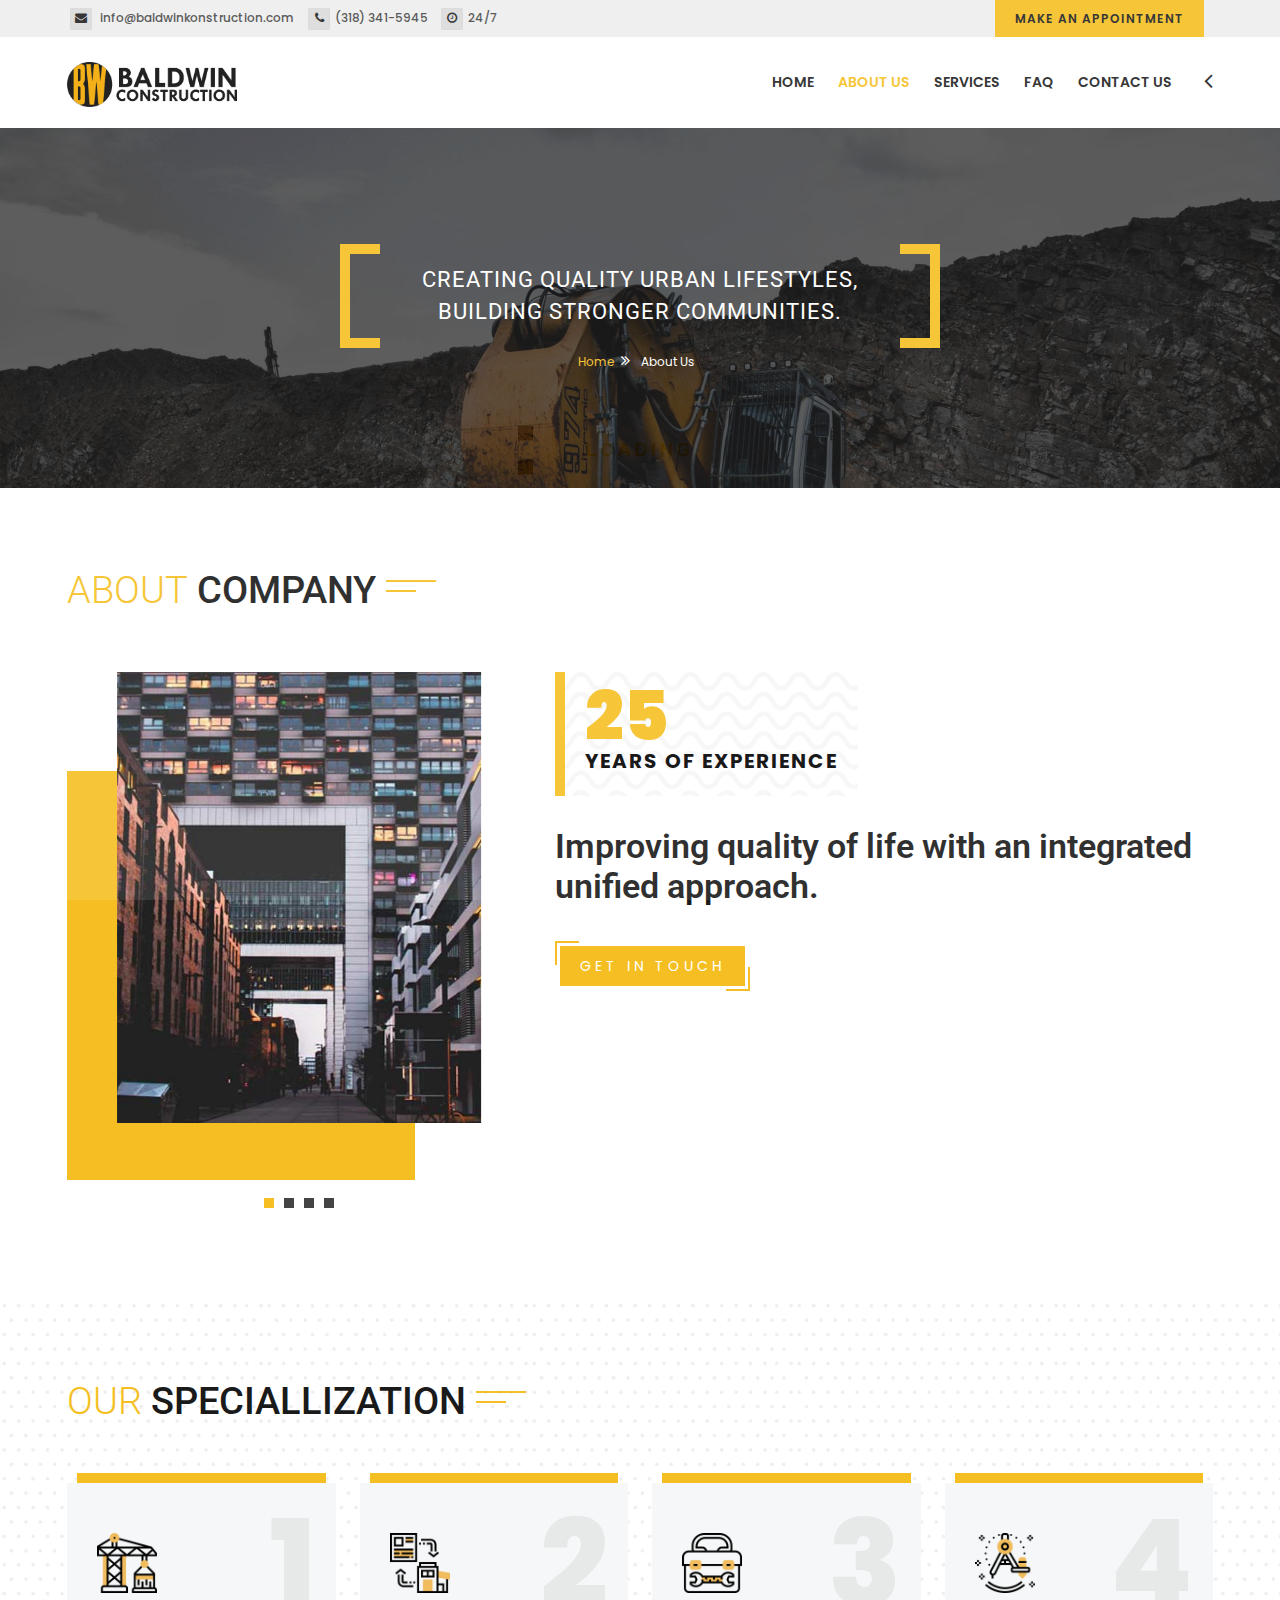
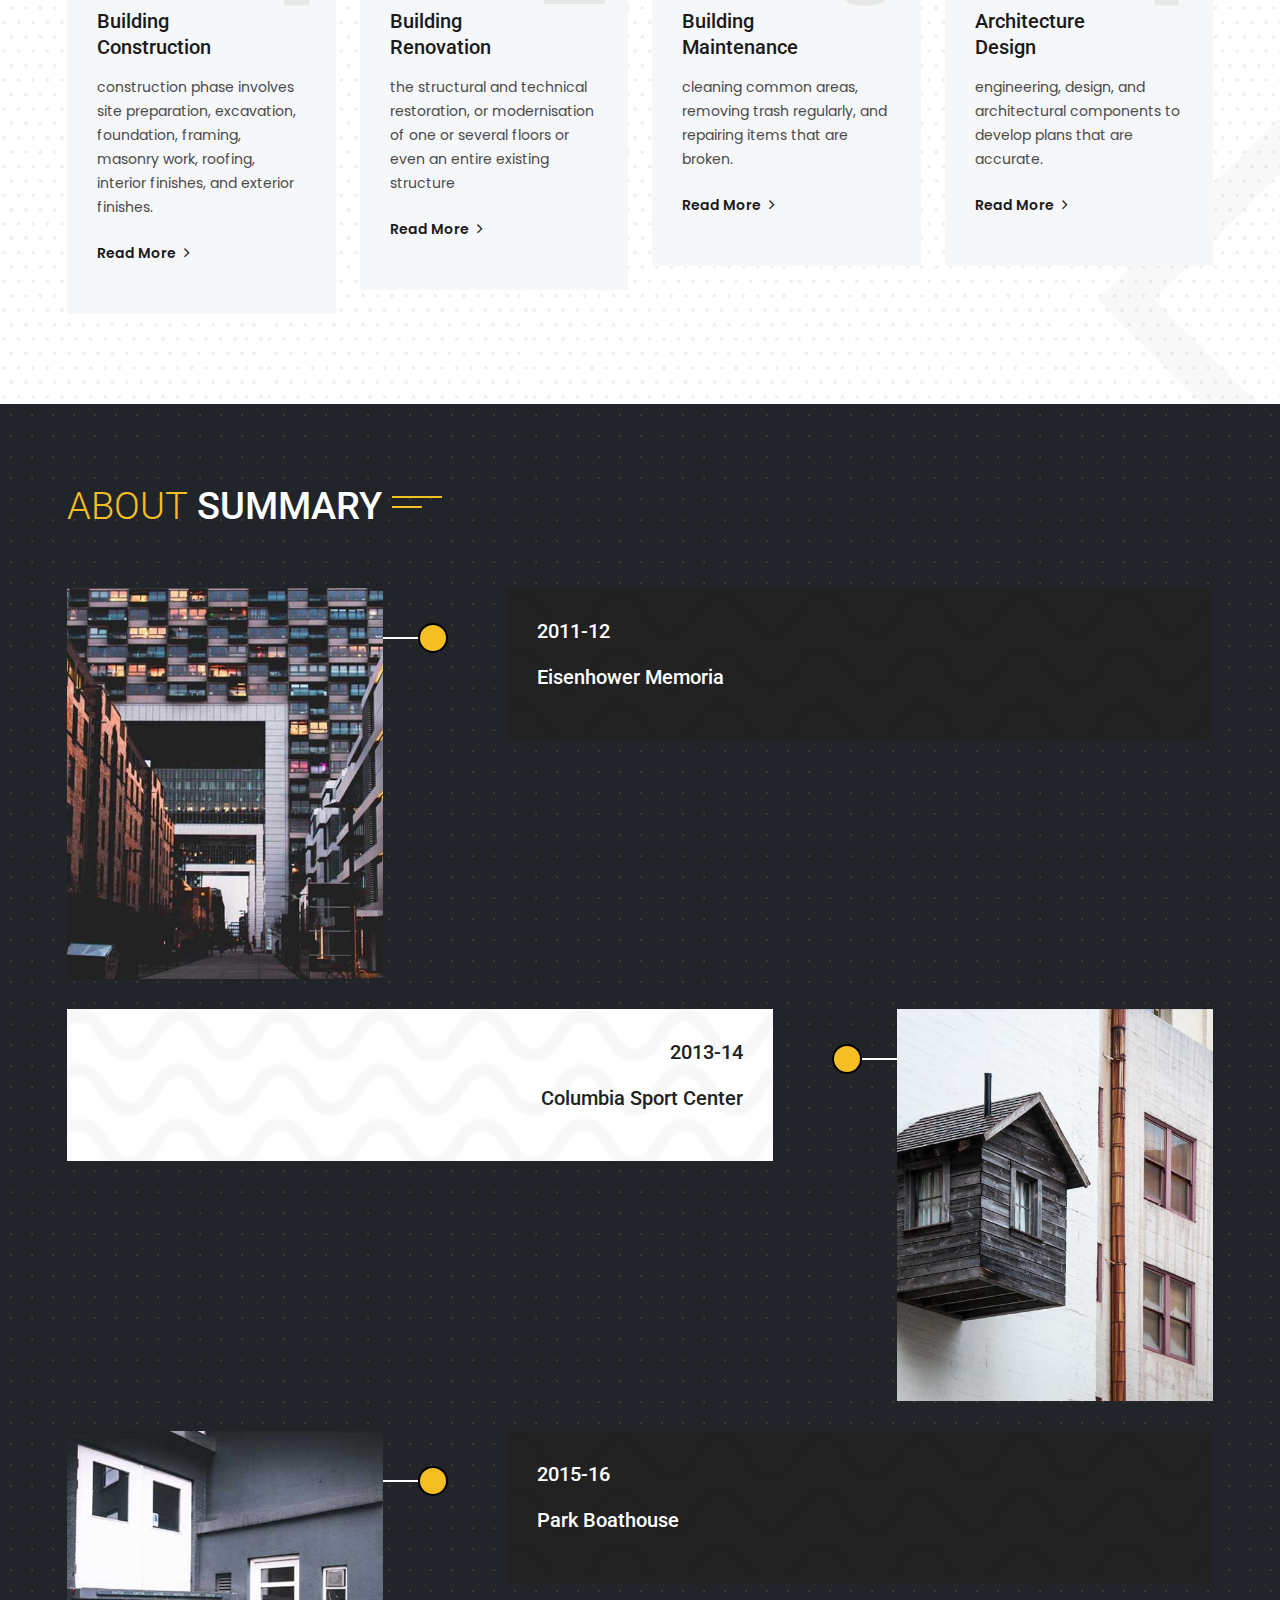
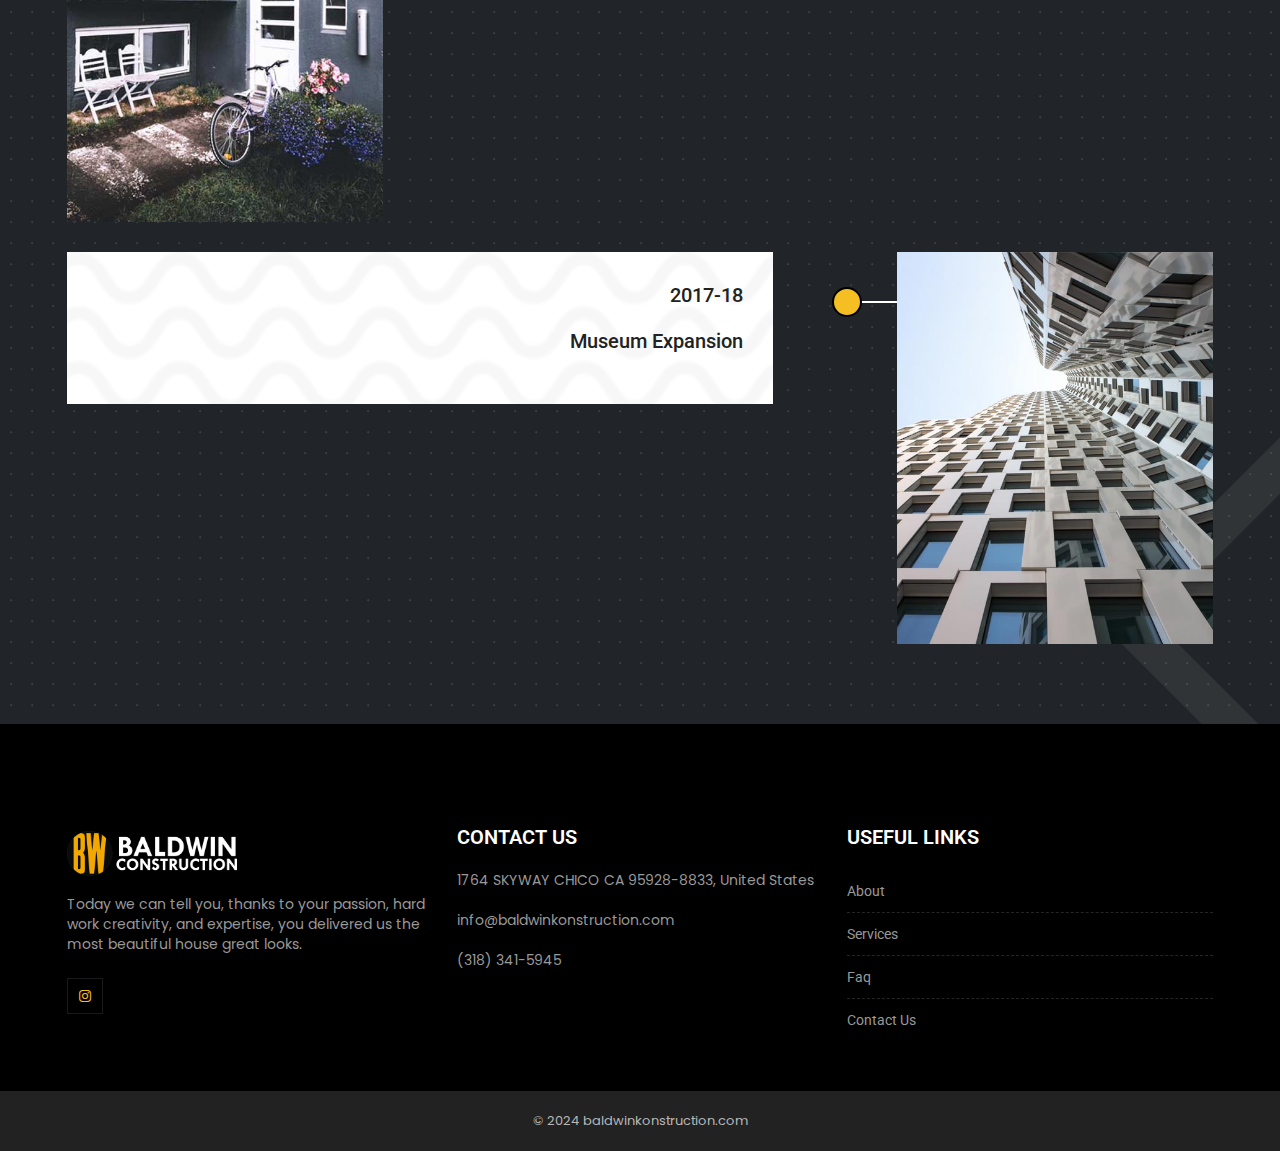
<file: about.html>
<!DOCTYPE html>

<html lang="en">

<head>

    <!-- META -->
    <meta charset="utf-8">
    <meta http-equiv="X-UA-Compatible" content="IE=edge">
    <meta name="keywords" content="" />
    <meta name="author" content="" />
    <meta name="robots" content="" />    
    <meta name="description" content="" />
    
    <!-- FAVICONS ICON -->
    <link rel="icon" href="images/favicon.ico" type="image/x-icon" />
    <link rel="shortcut icon" type="image/x-icon" href="images/favicon.png" />
    
    <!-- PAGE TITLE HERE -->
    <title>Baldwin Construction</title>
    
    <!-- MOBILE SPECIFIC -->
    <meta name="viewport" content="width=device-width, initial-scale=1">
    
    <!-- [if lt IE 9]>
        <script src="js/html5shiv.min.js"></script>
        <script src="js/respond.min.js"></script>
    <![endif] -->
    
    <!-- BOOTSTRAP STYLE SHEET -->
    <link rel="stylesheet" type="text/css" href="css/bootstrap.min.css">
    <!-- FONTAWESOME STYLE SHEET -->
    <link rel="stylesheet" type="text/css" href="css/fontawesome/css/font-awesome.min.css" />
    <!-- OWL CAROUSEL STYLE SHEET -->
    <link rel="stylesheet" type="text/css" href="css/owl.carousel.min.css">
    <!-- MAGNIFIC POPUP STYLE SHEET -->
    <link rel="stylesheet" type="text/css" href="css/magnific-popup.min.css">
    <!-- LOADER STYLE SHEET -->
    <link rel="stylesheet" type="text/css" href="css/loader.min.css"> 
    <!-- FLATICON STYLE SHEET -->
    <link rel="stylesheet" type="text/css" href="css/flaticon.min.css">	
    <!-- MAIN STYLE SHEET -->
    <link rel="stylesheet" type="text/css" href="css/style.css">
    <!-- Color Theme Change Css -->
    <link rel="stylesheet" class="skin" type="text/css" href="css/skin/skin-1.css">  
    <!-- Side Switcher Css-->
    <link rel="stylesheet" type="text/css" href="css/switcher.css"> 
    
    <!-- Google Fonts -->
    <link href="https://fonts.googleapis.com/css?family=Roboto:100,100i,300,300i,400,400i,500,500i,700,700i,900,900i" rel="stylesheet">  
	<link href="https://fonts.googleapis.com/css?family=Poppins:200,200i,300,300i,400,400i,500,500i,600,600i,700,700i,800,800i,900,900i" rel="stylesheet">
 
</head>

<body>

	<div class="page-wraper"> 
       	
        <!-- HEADER START -->
        <header class="site-header header-style-1 mobile-sider-drawer-menu">
            <div class="top-bar bg-gray">
                <div class="container">
                    <div class="row">
                        <div class="mt-topbar-left">
                            <ul class="list-unstyled e-p-bx pull-right">
                                <li><i class="fa fa-envelope"></i> info@baldwinkonstruction.com</li>
                                <li><i class="fa fa-phone"></i>(318) 341-5945 </li>
                                <li><i class="fa fa-clock-o"></i>24/7</li>
                            </ul>
                        </div>
                        <div class="mt-topbar-right">
                            <div class="appint-btn"><a href="https://wa.me/+13183415945" class="site-button">Make an Appointment</a></div>                            
                        </div>
                    </div>
                </div>
            </div>          
            <div class="sticky-header main-bar-wraper">
                <div class="main-bar bg-white">
                    <div class="container">
                        <div class="logo-header">
                            <div class="logo-header-inner logo-header-one">
                                <a href="index.html">
                                    <img src="images/BALDWIN.png" alt="" />
                                </a>
                            </div>
                        </div>
                        <!-- NAV Toggle Button -->
                        <button id="mobile-side-drawer" data-target=".header-nav" data-toggle="collapse" type="button" class="navbar-toggler collapsed">
                            <span class="sr-only">Toggle navigation</span>
                            <span class="icon-bar icon-bar-first"></span>
                            <span class="icon-bar icon-bar-two"></span>
                            <span class="icon-bar icon-bar-three"></span>
                        </button>
                            <!-- ETRA Nav -->
                            <div class="extra-nav">
                               
                                <div class="extra-cell">
                                    <a href="about.html#" class="contact-slide-show"><i class="fa fa-angle-left arrow-animation"></i></a>
                                </div>                                
                            </div>
                            <!-- ETRA Nav -->

                            <!-- Contact Nav -->                            
                         	<div class="contact-slide-hide " style="background-image:url(images/background/bg-5.png)"> 
                                <div class="contact-nav">
                                     <a href="javascript:void(0)" class="contact_close">&times;</a>
                                     <div class="contact-nav-form p-a30">
                            			<div class="contact-info   m-b30">
                             
                                            <div class="mt-icon-box-wraper center p-b30">
                                                <div class="icon-xs m-b20 scale-in-center"><i class="fa fa-phone"></i></div>
                                                <div class="icon-content">
                                                    <h5 class="m-t0 font-weight-500">Phone number</h5>
                                                    <p>(318) 341-5945</p>
                                                </div>
                                            </div>
                                            
                                            <div class="mt-icon-box-wraper center p-b30">
                                                <div class="icon-xs m-b20 scale-in-center"><i class="fa fa-envelope"></i></div>
                                                <div class="icon-content">
                                                    <h5 class="m-t0 font-weight-500">Email address</h5>
                                                    <p>info@baldwinkonstruction.com</p>
                                                </div>
                                            </div>
                                            
                                            <div class="mt-icon-box-wraper center p-b30">
                                                <div class="icon-xs m-b20 scale-in-center"><i class="fa fa-map-marker"></i></div>
                                                <div class="icon-content">
                                                    <h5 class="m-t0 font-weight-500">Address info</h5>
                                                    <p>1764 SKYWAY CHICO CA 95928-8833, United States</p>
                                                </div>
                                            </div>
                                        </div>                                          
                                        <div class="full-social-bg">
                                              <ul>
                                                    <li><a href="https://www.instagram.com/baldwinconstructionca/" class="instagram"><i class="fa fa-instagram"></i></a></li>
                                              </ul>
                                        </div>
                                        <div class="text-center mt-3">
                                            <h4 class="font-weight-600">&copy;  2024 baldwinkonstruction.com</h4> 
                                        </div>                                                                    			
                                     </div>
                                </div> 
                            </div>                               
                            <!-- SITE Search -->
                            <div id="search"> 
                                <span class="close"></span>
                                <form role="search" id="searchform" action="https://theme7x.com/search" method="get" class="radius-xl">
                                    <div class="input-group">
                                        <input value="" name="q" type="search" placeholder="Type to search"/>
                                        <span class="input-group-btn"><button type="button" class="search-btn"><i class="fa fa-search arrow-animation"></i></button></span>
                                    </div>   
                                </form>
                            </div>                                                                                                          
                            <!-- MAIN Vav -->
                            <div class="header-nav navbar-collapse collapse">
                                <ul class=" nav navbar-nav">
                                    <li>
                                        <a href="index.html">Home</a>                                                
                                    </li>

                                    <li class="active">
                                        <a href="about.html">About us</a>
                                    </li> 
                                    <li>
                                        <a href="services.html">Services</a>
                                    </li> 
                                    <li>
                                        <a href="faq.html">FAQ</a>
                                    </li>
                                    <li>
                                        <a href="contact.html">Contact us</a>
                                    </li>
                                                                                                                                                                                                 
                                </ul>
                            </div>
                            
                    </div>
                </div>
            </div>
        </header>
        <!-- HEADER END -->
        
        <!-- CONTENT START -->
        <div class="page-content">
        
            <!-- INNER PAGE BANNER -->
            <div class="mt-bnr-inr overlay-wraper bg-parallax bg-top-center"  data-stellar-background-ratio="0.5"  style="background-image:url(images/banner/1.jpg);">
            	<div class="overlay-main bg-black opacity-07"></div>
                <div class="container">
                    <div class="mt-bnr-inr-entry">
                    	<div class="banner-title-outer">
                        	<div class="banner-title-name">
                        		<h2 class="m-b0">Creating quality urban lifestyles, building stronger communities.</h2>
                            </div>
                        </div>
                        <!-- BREADCRUMB ROW -->                            
                        
                            <div>
                                <ul class="mt-breadcrumb breadcrumb-style-2">
                                    <li><a href="index.html">Home</a></li>
                                    <li>About Us</li>
                                </ul>
                            </div>
                        
                        <!-- BREADCRUMB ROW END -->                        
                    </div>
                </div>
            </div>
            <!-- INNER PAGE BANNER END -->
             

            <!-- ABOUT COMPANY SECTION START -->
            <div class="section-full p-t80 p-b80 bg-white inner-page-padding">
                <div class="container">
                    <!-- TITLE START -->
					<div class="section-head">
						<div class="mt-separator-outer separator-left">
							<div class="mt-separator">
								<h2 class="text-uppercase sep-line-one "><span class="font-weight-300 site-text-primary">About</span> Company</h2>
							</div>
						</div>
					</div>                   
                    <!-- TITLE END --> 
                    <div class="section-content ">
                    	<div class="row">
                        	<div class="col-lg-5 col-md-12">
                            	<div class="m-about ">
                            		<div class="owl-carousel about-us-carousel">
                                        <!-- COLUMNS 1 -->
                                        <div class="item">
                                            <div class="ow-img">
                                                <a href="about.html"><img src="images/gallery/portrait/pic4.jpg" alt=""></a>
                                            </div>
                                        </div>
                                        <!-- COLUMNS 2 -->
                                        <div class="item">
                                            <div class="ow-img">
                                                <a href="about.html"><img src="images/gallery/portrait/pic5.jpg" alt=""></a>
                                            </div>
                                        </div>
                                        <!-- COLUMNS 3 -->
                                        <div class="item">
                                            <div class="owl-img">
                                                <a href="about.html"><img src="images/gallery/portrait/pic6.jpg" alt=""></a>
                                            </div>
                                        </div>
                                        <!-- COLUMNS 4 -->
                                        <div class="item">
                                            <div class="ow-img">
                                                <a href="about.html"><img src="images/gallery/portrait/pic7.jpg" alt=""></a>
                                            </div>
                                        </div>
                                   </div>
                               </div>
                            </div>                        
                    		<div class="col-lg-7 col-md-12">
                            	<div class="m-about-containt text-black">
                                	<div class="m-about-years bg-moving" style="background-image:url(images/background/line.png);">
                                        <span class="site-text-primary large-title">25</span>
                                        <span class="large-title-info">Years of Experience</span>
                                    </div>
                                    <h3 class="font-weight-600">Improving quality of life with an integrated unified approach.</h3>
                                    <div class="author-info p-t20">
                                    
                                      
										<a href="contact.html" class="site-button btn-effect m-b15"><span>Get in touch</span></a>                                        
                                        
                                    </div>
                                    
                                    
                                    
                                </div>
                            </div>                           

                        </div>
                    </div>
                </div>
            </div>   
            <!-- ABOUT COMPANY SECTION END -->
            
            <!-- OUR SPECIALLIZATION START -->
            <div class="section-full specialization-wrap1 p-t80 p-b50 bg-white bg-repeat square_shape2 inner-page-padding"  style="background-image:url(images/background/ptn-1.png)">

				<div class="container">

                    <!-- TITLE START -->
					<div class="section-head">
						<div class="mt-separator-outer separator-left">
							<div class="mt-separator">
								<h2 class="text-uppercase sep-line-one "><span class="font-weight-300 site-text-primary">Our</span> Speciallization</h2>
							</div>
						</div>
					</div>                   
                    <!-- TITLE END --> 
     
                    <!-- IMAGE CAROUSEL START -->
                    <div class="section-content">
                            <div class="row">
                                <div class="col-lg-3 col-md-6">
                                    
                                    <div class="mt-icon-box-wraper m-b30">
                                        <div class="relative icon-count-2 bg-gray p-a30 p-tb50">
                                            <span class="icon-count-number">1</span>
                                            <div class="icon-md inline-icon m-b15 site-text-primary scale-in-center">
                                                <span class="icon-cell"><img src="images/icon/crane-1.png" alt=""></span>
                                            </div>
                                            <div class="icon-content">
                                                <h4 class="mt-tilte m-b25">Building <br>Construction</h4>
                                                <p>construction phase involves site preparation, excavation, foundation, framing, masonry work, roofing, interior finishes, and exterior finishes.</p>
                                                <a href="services.html" class="site-button-link" data-hover="Read More">Read More <i class="fa fa-angle-right arrow-animation"></i></a>
                                            </div>
                                        </div>
                                    </div>                            	
                                    
                                </div>
                                
                                <div class="col-lg-3 col-md-6">
                                    
                                    <div class="mt-icon-box-wraper m-b30">
                                        <div class="relative icon-count-2 bg-gray p-a30 p-tb50">
                                            <span class="icon-count-number">2</span>
                                            <div class="icon-md inline-icon m-b15 site-text-primary scale-in-center">
                                                <span class="icon-cell"><img src="images/icon/renovation.png" alt=""></span>
                                            </div>
                                            <div class="icon-content">
                                                <h4 class="mt-tilte m-b25">Building <br>Renovation</h4>
                                                <p>the structural and technical restoration, or modernisation of one or several floors or even an entire existing structure</p>
                                                <a href="services.html" class="site-button-link" data-hover="Read More">Read More <i class="fa fa-angle-right arrow-animation"></i></a>
                                            </div>
                                        </div>
                                    </div>                            	
                                    
                                </div>

                                <div class="col-lg-3 col-md-6">
                                    
                                    <div class="mt-icon-box-wraper m-b30">
                                        <div class="relative icon-count-2 bg-gray p-a30 p-tb50">
                                            <span class="icon-count-number">3</span>
                                            <div class="icon-md inline-icon m-b15 site-text-primary scale-in-center">
                                                <span class="icon-cell"><img src="images/icon/toolbox.png" alt=""></span>
                                            </div>
                                            <div class="icon-content">
                                                <h4 class="mt-tilte m-b25">Building <br>Maintenance</h4>
                                                <p>cleaning common areas, removing trash regularly, and repairing items that are broken.</p>
                                                <a href="services.html" class="site-button-link" data-hover="Read More">Read More <i class="fa fa-angle-right arrow-animation"></i></a>
                                            </div>
                                        </div>
                                    </div>                            	
                                    
                                </div>

                                <div class="col-lg-3 col-md-6">
                                    
                                    <div class="mt-icon-box-wraper m-b30">
                                        <div class="relative icon-count-2 bg-gray p-a30 p-tb50">
                                            <span class="icon-count-number">4</span>
                                            <div class="icon-md inline-icon m-b15 site-text-primary scale-in-center">
                                                <span class="icon-cell"><img src="images/icon/compass.png" alt=""></span>
                                            </div>
                                            <div class="icon-content">
                                                <h4 class="mt-tilte m-b25">Architecture<br>Design</h4>
                                                <p>engineering, design, and architectural components to develop plans that are accurate.</p>
                                                <a href="services.html" class="site-button-link" data-hover="Read More">Read More <i class="fa fa-angle-right arrow-animation"></i></a>
                                            </div>
                                        </div>
                                    </div>                            	
                                    
                                </div>										
                                                                                         
                            </div>
                    </div>
                </div>
                
             </div>   
            <!-- OUR SPECIALLIZATION END -->            
             
            
            <!-- OUR STORY SECTION START -->
            <div class="section-full about-summary-wrap p-t80 p-b50 bg-dark bg-repeat square_shape2 inner-page-padding" style="background-image:url(images/background/bg-6.png)">
                <div class="container">
                    <!-- TITLE START -->
					<div class="section-head">
						<div class="mt-separator-outer separator-left">
							<div class="mt-separator text-white">
								<h2 class="text-uppercase sep-line-one "><span class="font-weight-300 site-text-primary">About</span> Summary</h2>
							</div>
						</div>
					</div>                   
                    <!-- TITLE END -->                
               	
                    <div class="section-content our-story">
                    
                        <div class="row">
                        	<div class="col-lg-4 col-md-6">
                                <div class="our-story-pic-block">
                            		<div class="mt-media our-story-pic">
                                        <img src="images/gallery/portrait/pic4.jpg" alt="">
                                    </div>
                                </div>
                            </div>
                        	<div class="col-lg-8 col-md-6">
                            	<div class="mt-box our-story-detail bg-moving bg-cover" style="background-image:url(images/background/line.png)">
                                    <h4 class="text-uppercase m-b20">2011-12</h4>
                                    <h4 class="m-b20">Eisenhower Memoria</h4>
                                </div>
                            </div>
                        </div>
                        
                        <div class="row">
                        	<div class="col-lg-4 col-md-6">
                            	<div class="our-story-pic-block">
                            		<div class="mt-media our-story-pic">
                                        <img src="images/gallery/portrait/pic7.jpg" alt="">
                                    </div>
                                </div>
                            </div>
                        	<div class="col-lg-8 col-md-6">
                            	<div class="mt-box our-story-detail bg-moving bg-cover" style="background-image:url(images/background/line.png)">
                                   <h4 class="text-uppercase m-b20">2013-14</h4>
                                    <h4 class="m-b20">Columbia Sport Center</h4>
                                </div>
                            </div>                            
                        </div>
                                            
                        <div class="row">
                        	<div class="col-lg-4 col-md-6">
                                <div class="our-story-pic-block">
                                    <div class="mt-media our-story-pic">
                                        <img src="images/gallery/portrait/pic6.jpg" alt="">
                                    </div>
                                </div>
                            </div>
                        	<div class="col-lg-8 col-md-6">
                            	<div class="mt-box our-story-detail bg-moving bg-cover" style="background-image:url(images/background/line.png)">
                                    <h4 class="text-uppercase m-b20">2015-16</h4>
                                    <h4 class="m-b20">Park Boathouse</h4>
                                </div>
                            </div>
                        </div> 
                         
                        <div class="row">
                        	<div class="col-lg-4 col-md-6">
                            	<div class="our-story-pic-block">
                            		<div class="mt-media our-story-pic">
                                        <img src="images/gallery/portrait/pic5.jpg" alt="">
                                    </div>
                                </div>
                            </div>                        
                            <div class="col-lg-8 col-md-6">
                            	<div class="mt-box our-story-detail bg-moving bg-cover" style="background-image:url(images/background/line.png)">
                                    <h4 class="text-uppercase m-b20">2017-18</h4>
                                    <h4 class="m-b20">Museum Expansion</h4>
                                </div>
                            </div>
                        </div>

                                                            
                    </div>
                </div>
                
                
            </div>   
            <!-- OUR STORY SECTION END -->                          
            
        </div>
        <!-- CONTENT END -->
        
        <!-- FOOTER START -->
        <footer class="site-footer footer-large  footer-dark	footer-wide">
                     
            <!-- FOOTER BLOCKES START -->  
            <div class="footer-top overlay-wraper">
                <div class="overlay-main"></div>
                <div class="container">
                    <div class="row">
                        <!-- ABOUT COMPANY -->
                        <div class="col-lg-4 col-md-6 col-sm-6">  
                            <div class="widget widget_about">
                                <!--<h4 class="widget-title">About Company</h4>-->
                                <div class="logo-footer clearfix p-b15">
                                    <a href="index.html"><img src="images/BALD.png" alt=""></a>
                                </div>
								<p class="max-w400">Today we can tell you, thanks to your passion, hard work creativity, and expertise, you delivered us the most beautiful house great looks.</p>                                
                                
                                <ul class="social-icons  mt-social-links">
                                    <li><a href="https://www.instagram.com/baldwinconstructionca/" class="fa fa-instagram"></a></li>
                                </ul>                                     
                            </div>
                        </div> 
                        
                        <!-- RESENT POST -->
                        <div class="col-lg-4 col-md-6 col-sm-6">
                            <div class="widget widget_address_outer">
                                <h4 class="widget-title">Contact Us</h4>
                                <ul class="widget_address">
                                    <li>1764 SKYWAY CHICO CA 95928-8833, United States</li>
                                    <li>info@baldwinkonstruction.com</li>
                                    <li>(318) 341-5945</li>
                                </ul>
                           
                            </div>                                              	
                        </div>                          
                        
                        <!-- USEFUL LINKS -->
                        <div class="col-lg-4 col-md-6 col-sm-6 footer-col-3">
                            <div class="widget widget_services inline-links">
                                <h4 class="widget-title">Useful links</h4>
                                <ul>
                                    <li><a href="about.html">About</a></li>
                                    <li><a href="services.html">Services</a></li>
                                    <li><a href="faq.html">Faq</a></li>
                                    <li><a href="contact.html">Contact Us</a></li>
                                </ul>
                            </div>                           
                        </div>
                        

                    </div>
                </div>  
            </div>
            <!-- FOOTER COPYRIGHT -->
            <div class="footer-bottom overlay-wraper">
                <div class="overlay-main"></div>
                <div class="container">
                    <div class="row">
                        <div class="mt-footer-bot-center">
                            <span class="copyrights-text">© 2024 baldwinkonstruction.com </span>
                        </div>
                    </div>
                </div>
            </div>
        </footer>
        <!-- FOOTER END -->
        
        <!-- BUTTON TOP START -->
		<button class="scroltop"><span class="fa fa-angle-up  relative" id="btn-vibrate"></span></button>
        
    </div>

<!-- LOADING AREA START ===== -->
<div class="loading-area">
    <div class="loading-box"></div>
    <div class="loading-pic">
        <div class="cssload-loader">Loading</div>
    </div>
</div>
<!-- LOADING AREA  END ====== -->


<!-- JAVASCRIPT  FILES ========================================= --> 
<script src="js/jquery-3.6.1.min.js"></script><!-- JQUERY.MIN JS -->
<script src="js/bootstrap.min.js"></script><!-- BOOTSTRAP.MIN JS -->
<script src="js/popper.min.js"></script><!-- POPPER.MIN JS -->
<script src="js/magnific-popup.min.js"></script><!-- MAGNIFIC-POPUP JS -->
<script src="js/waypoints.min.js"></script><!-- WAYPOINTS JS -->
<script src="js/counterup.min.js"></script><!-- COUNTERUP JS -->
<script src="js/waypoints-sticky.min.js"></script><!-- COUNTERUP JS -->
<script src="js/isotope.pkgd.min.js"></script><!-- MASONRY  -->
<script src="js/imagesloaded.pkgd.min.js"></script><!-- MASONRY  -->
<script src="js/owl.carousel.min.js"></script><!-- OWL  SLIDER  -->
<script src="js/jquery.owl-filter.js"></script>
<script src="js/custom.js"></script><!-- CUSTOM FUCTIONS  -->
<script src="js/shortcode.js"></script><!-- SHORTCODE FUCTIONS  -->
<script src="js/jquery.bgscroll.js"></script><!-- BACKGROUND SCROLL -->
<script src="js/switcher.js"></script>
 


</body>

</html>
</file>
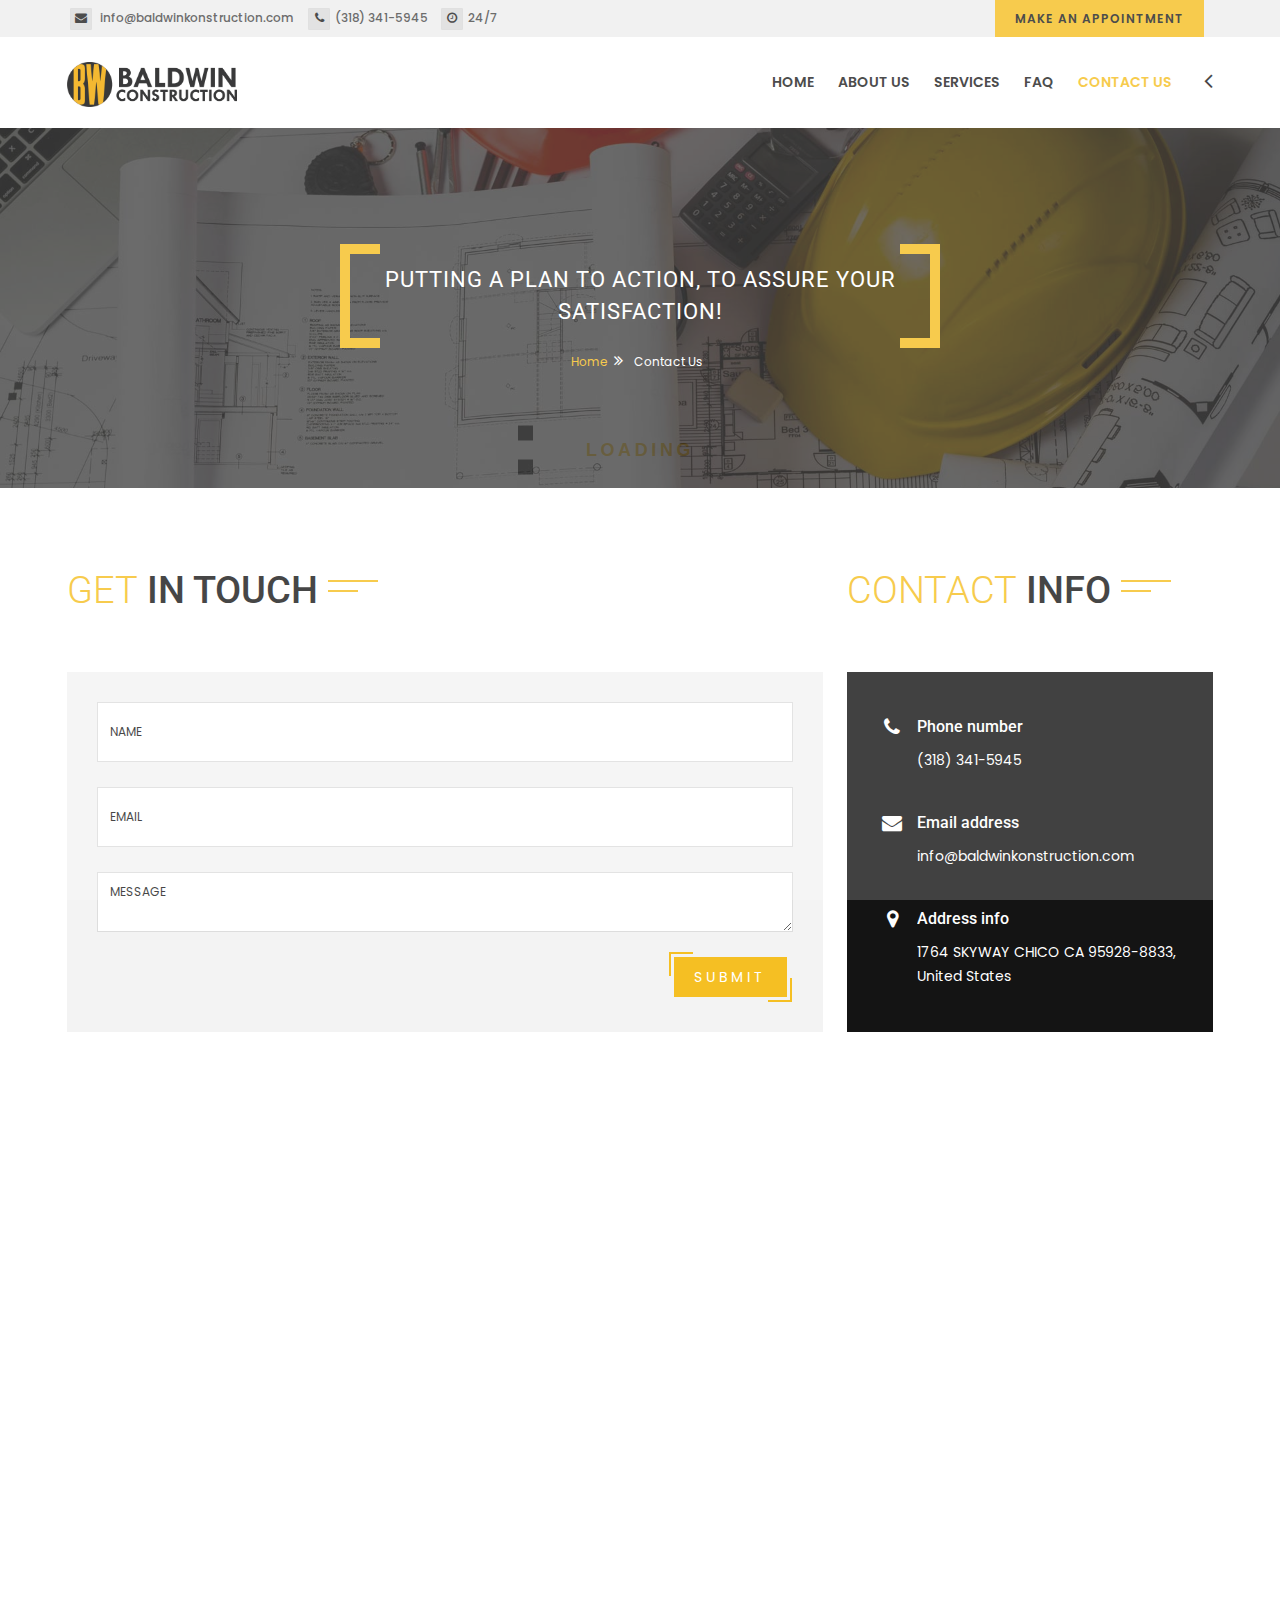
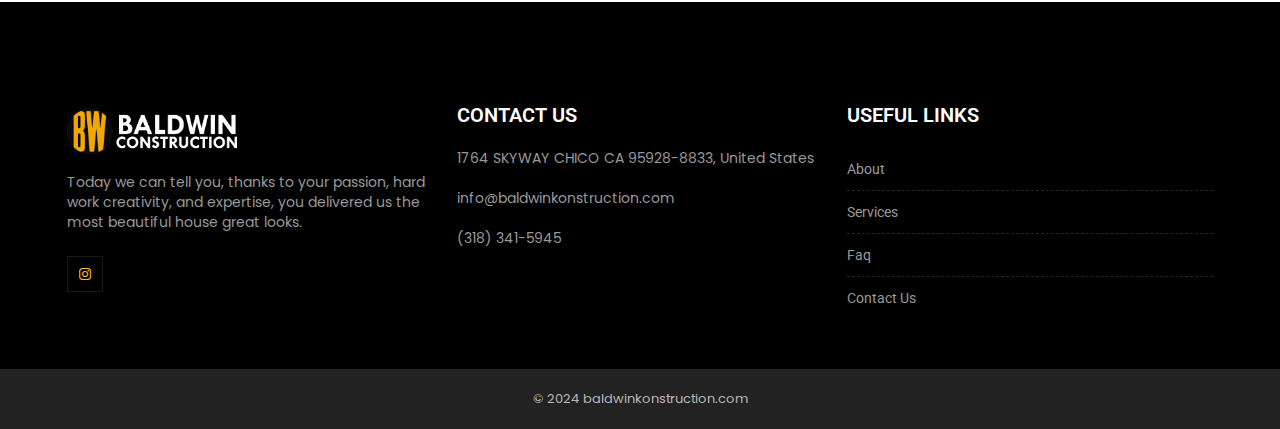
<file: contact.html>
<!DOCTYPE html>

<html lang="en">

<head>

    <!-- META -->
    <meta charset="utf-8">
    <meta http-equiv="X-UA-Compatible" content="IE=edge">
    <meta name="keywords" content="" />
    <meta name="author" content="" />
    <meta name="robots" content="" />    
    <meta name="description" content="" />
    
    <!-- FAVICONS ICON -->
    <link rel="icon" href="images/favicon.ico" type="image/x-icon" />
    <link rel="shortcut icon" type="image/x-icon" href="images/favicon.png" />
    
    <!-- PAGE TITLE HERE -->
    <title>Baldwin Construction</title>
    
    <!-- MOBILE SPECIFIC -->
    <meta name="viewport" content="width=device-width, initial-scale=1">
    
    <!-- [if lt IE 9]>
        <script src="js/html5shiv.min.js"></script>
        <script src="js/respond.min.js"></script>
    <![endif] -->
    
    <!-- BOOTSTRAP STYLE SHEET -->
    <link rel="stylesheet" type="text/css" href="css/bootstrap.min.css">
    <!-- FONTAWESOME STYLE SHEET -->
    <link rel="stylesheet" type="text/css" href="css/fontawesome/css/font-awesome.min.css" />
    <!-- OWL CAROUSEL STYLE SHEET -->
    <link rel="stylesheet" type="text/css" href="css/owl.carousel.min.css">
    <!-- MAGNIFIC POPUP STYLE SHEET -->
    <link rel="stylesheet" type="text/css" href="css/magnific-popup.min.css">
    <!-- LOADER STYLE SHEET -->
    <link rel="stylesheet" type="text/css" href="css/loader.min.css"> 
    <!-- FLATICON STYLE SHEET -->
    <link rel="stylesheet" type="text/css" href="css/flaticon.min.css">	
    <!-- MAIN STYLE SHEET -->
    <link rel="stylesheet" type="text/css" href="css/style.css">
    <!-- Color Theme Change Css -->
    <link rel="stylesheet" class="skin" type="text/css" href="css/skin/skin-1.css">  
    <!-- Side Switcher Css-->
    <link rel="stylesheet" type="text/css" href="css/switcher.css">     

    <!-- Google Fonts -->
    <link href="https://fonts.googleapis.com/css?family=Roboto:100,100i,300,300i,400,400i,500,500i,700,700i,900,900i" rel="stylesheet">  
	<link href="https://fonts.googleapis.com/css?family=Poppins:200,200i,300,300i,400,400i,500,500i,600,600i,700,700i,800,800i,900,900i" rel="stylesheet">
   
 
</head>

<body id="bg">

    <div class="page-wraper">  
      	
        <!-- HEADER START -->
        <header class="site-header header-style-1 mobile-sider-drawer-menu">
            <div class="top-bar bg-gray">
                <div class="container">
                    <div class="row">
                        <div class="mt-topbar-left">
                            <ul class="list-unstyled e-p-bx pull-right">
                                <li><i class="fa fa-envelope"></i> info@baldwinkonstruction.com</li>
                                <li><i class="fa fa-phone"></i>(318) 341-5945 </li>
                                <li><i class="fa fa-clock-o"></i>24/7</li>
                            </ul>
                        </div>
                        <div class="mt-topbar-right">
                            <div class="appint-btn"><a href="https://wa.me/+13183415945" class="site-button">Make an Appointment</a></div>                            
                        </div>
                    </div>
                </div>
            </div>          
            <div class="sticky-header main-bar-wraper">
                <div class="main-bar bg-white">
                    <div class="container">
                        <div class="logo-header">
                            <div class="logo-header-inner logo-header-one">
                                <a href="index.html">
                                    <img src="images/BALDWIN.png" alt="" />
                                </a>
                            </div>
                        </div>
                        <!-- NAV Toggle Button -->
                        <button id="mobile-side-drawer" data-target=".header-nav" data-toggle="collapse" type="button" class="navbar-toggler collapsed">
                            <span class="sr-only">Toggle navigation</span>
                            <span class="icon-bar icon-bar-first"></span>
                            <span class="icon-bar icon-bar-two"></span>
                            <span class="icon-bar icon-bar-three"></span>
                        </button>
                            <!-- ETRA Nav -->
                            <div class="extra-nav">
                               
                                <div class="extra-cell">
                                    <a href="contact.html#" class="contact-slide-show"><i class="fa fa-angle-left arrow-animation"></i></a>
                                </div>                                
                            </div>
                            <!-- ETRA Nav -->

                            <!-- Contact Nav -->                            
                         	<div class="contact-slide-hide " style="background-image:url(images/background/bg-5.png)"> 
                                <div class="contact-nav">
                                     <a href="javascript:void(0)" class="contact_close">&times;</a>
                                     <div class="contact-nav-form p-a30">
                            			<div class="contact-info   m-b30">
                             
                                            <div class="mt-icon-box-wraper center p-b30">
                                                <div class="icon-xs m-b20 scale-in-center"><i class="fa fa-phone"></i></div>
                                                <div class="icon-content">
                                                    <h5 class="m-t0 font-weight-500">Phone number</h5>
                                                    <p>(318) 341-5945</p>
                                                </div>
                                            </div>
                                            
                                            <div class="mt-icon-box-wraper center p-b30">
                                                <div class="icon-xs m-b20 scale-in-center"><i class="fa fa-envelope"></i></div>
                                                <div class="icon-content">
                                                    <h5 class="m-t0 font-weight-500">Email address</h5>
                                                    <p>info@baldwinkonstruction.com</p>
                                                </div>
                                            </div>
                                            
                                            <div class="mt-icon-box-wraper center p-b30">
                                                <div class="icon-xs m-b20 scale-in-center"><i class="fa fa-map-marker"></i></div>
                                                <div class="icon-content">
                                                    <h5 class="m-t0 font-weight-500">Address info</h5>
                                                    <p>1764 SKYWAY CHICO CA 95928-8833, United States</p>
                                                </div>
                                            </div>
                                        </div>                                          
                                        <div class="full-social-bg">
                                              <ul>
                                                    <li><a href="https://www.instagram.com/baldwinconstructionca/" class="instagram"><i class="fa fa-instagram"></i></a></li>
                                              </ul>
                                        </div>
                                        <div class="text-center mt-3">
                                            <h4 class="font-weight-600">&copy;  2024 baldwinkonstruction.com</h4> 
                                        </div>                                                                    			
                                     </div>
                                </div> 
                            </div>                               
                            <!-- SITE Search -->
                            <div id="search"> 
                                <span class="close"></span>
                                <form role="search" id="searchform" action="https://theme7x.com/search" method="get" class="radius-xl">
                                    <div class="input-group">
                                        <input value="" name="q" type="search" placeholder="Type to search"/>
                                        <span class="input-group-btn"><button type="button" class="search-btn"><i class="fa fa-search arrow-animation"></i></button></span>
                                    </div>   
                                </form>
                            </div>                                                                                                          
                            <!-- MAIN Vav -->
                            <div class="header-nav navbar-collapse collapse">
                                <ul class=" nav navbar-nav">
                                    <li>
                                        <a href="index.html">Home</a>                                                
                                    </li>

                                    <li>
                                        <a href="about.html">About us</a>
                                    </li> 
                                    <li>
                                        <a href="services.html">Services</a>
                                    </li> 
                                    <li>
                                        <a href="faq.html">FAQ</a>
                                    </li>
                                    <li class="active">
                                        <a href="contact.html">Contact us</a>
                                    </li>
                                                                                                                                                                                                 
                                </ul>
                            </div>
                            
                    </div>
                </div>
            </div>
        </header>
        <!-- HEADER END -->
        
        <!-- CONTENT START -->
        <div class="page-content">
        
            <!-- INNER PAGE BANNER -->
            <div class="mt-bnr-inr overlay-wraper bg-parallax bg-top-center"  data-stellar-background-ratio="0.5"  style="background-image:url(images/banner/4.jpg);">
            	<div class="overlay-main bg-black opacity-07"></div>
                <div class="container">
                    <div class="mt-bnr-inr-entry">
                    	<div class="banner-title-outer">
                        	<div class="banner-title-name">
                        		<h2 class="m-b0">Putting a plan to action, to assure your satisfaction!</h2>
                            </div>
                        </div>
                        <!-- BREADCRUMB ROW -->                            
                        
                            <div>
                                <ul class="mt-breadcrumb breadcrumb-style-2">
                                    <li><a href="index.html">Home</a></li>
                                    <li>Contact Us</li>
                                </ul>
                            </div>
                        
                        <!-- BREADCRUMB ROW END -->                        
                    </div>
                </div>
            </div>
            <!-- INNER PAGE BANNER END -->
             
            <!-- SECTION CONTENTG START -->
            <div class="section-full p-tb80 inner-page-padding">
                <!-- LOCATION BLOCK-->
                <div class="container">
                
                    <!-- GOOGLE MAP & CONTACT FORM -->
                    <div class="section-content">
                        <!-- CONTACT FORM-->
                        <div class="row">
                        	<div class="col-lg-8 col-md-12">
                            	<form class="contact-form cons-contact-form" action="" method="POST" enctype="text/plain">
                                    <div class="contact-one m-b30">
                                    
                                        <!-- TITLE START -->
                                        <div class="section-head">
                                            <div class="mt-separator-outer separator-left">
                                                <div class="mt-separator">
                                                    <h2 class="text-uppercase sep-line-one "><span class="font-weight-300 site-text-primary">Get</span> In touch</h2>
                                                </div>
                                            </div>
                                        </div>                   
                                        <!-- TITLE END --> 
                                        <div class="contact-one-inner">                                   
                                            <div class="form-group">
                                                <input name="username" type="text" required class="form-control" placeholder="Name">
                                            </div>
                                    
                                            <div class="form-group">
                                                <input name="email" type="text" class="form-control" required placeholder="Email">
                                            </div>
                                    
                                            <div class="form-group">
                                                <textarea name="message" rows="4" class="form-control " required placeholder="Message"></textarea>
                                            </div>
                                        
                                            <div class="text-right">
                                                <a href="mailto:info@baldwinkonstruction.com" name="submit" type="submit" value="Submit" class="site-button btn-effect">submit
                                                </a>
                                            </div>
                                        </div> 
                                    </div>
                                </form>
                            </div>                        
                            <div class="col-lg-4 col-md-12">
                            	<div class="contact-info m-b30">
                                    <!-- TITLE START -->
                                    <div class="section-head">
                                        <div class="mt-separator-outer separator-left">
                                            <div class="mt-separator">
                                                <h2 class="text-uppercase sep-line-one "><span class="font-weight-300 site-text-primary">Contact</span> Info</h2>
                                            </div>
                                        </div>
                                    </div>                   
                                    <!-- TITLE END --> 
                                    <div class="contact-one-inner-right site-bg-dark text-white">                          
                                        <div class="mt-icon-box-wraper left p-b40">
                                            <div class="icon-xs"><i class="fa fa-phone"></i></div>
                                            <div class="icon-content">
                                                <h5 class="m-t0 font-weight-500">Phone number</h5>
                                                <p>(318) 341-5945</p>
                                            </div>
                                        </div>
                                        
                                        <div class="mt-icon-box-wraper left p-b40">
                                            <div class="icon-xs"><i class="fa fa-envelope"></i></div>
                                            <div class="icon-content">
                                                <h5 class="m-t0 font-weight-500">Email address</h5>
                                                <p>info@baldwinkonstruction.com</p>
                                            </div>
                                        </div>
                                        
                                        <div class="mt-icon-box-wraper left">
                                            <div class="icon-xs"><i class="fa fa-map-marker"></i></div>
                                            <div class="icon-content">
                                                <h5 class="m-t0 font-weight-500">Address info</h5>
                                                <p>1764 SKYWAY CHICO CA 95928-8833, United States</p>
                                            </div>
                                        </div>
                                    </div>
                                </div>
                            </div>                        
                        </div>
                    </div>
                    
                    <div class="gmap-outline">
                        <div class="google-map" style="width: 100%">
                            <iframe src="https://www.google.com/maps/embed?pb=!1m18!1m12!1m3!1d3069.5161335288917!2d-121.77746162411003!3d39.705581998615294!2m3!1f0!2f0!3f0!3m2!1i1024!2i768!4f13.1!3m3!1m2!1s0x808328d26b085877%3A0x1f97f987d48eea61!2s1764%20Skyway%2C%20Chico%2C%20CA%2095928%2C%20USA!5e0!3m2!1sen!2sng!4v1713549688492!5m2!1sen!2sng" width="800" height="600" style="border:0;" allowfullscreen="" loading="lazy" referrerpolicy="no-referrer-when-downgrade"></iframe>
                        </div>
                    </div>                   
                </div>
           </div>
         
            <!-- SECTION CONTENT END -->
            
        </div>
        <!-- CONTENT END -->

        <!-- FOOTER START -->
        <footer class="site-footer footer-large  footer-dark	footer-wide">
                     
            <!-- FOOTER BLOCKES START -->  
            <div class="footer-top overlay-wraper">
                <div class="overlay-main"></div>
                <div class="container">
                    <div class="row">
                        <!-- ABOUT COMPANY -->
                        <div class="col-lg-4 col-md-6 col-sm-6">  
                            <div class="widget widget_about">
                                <!--<h4 class="widget-title">About Company</h4>-->
                                <div class="logo-footer clearfix p-b15">
                                    <a href="index.html"><img src="images/BALD.png" alt=""></a>
                                </div>
								<p class="max-w400">Today we can tell you, thanks to your passion, hard work creativity, and expertise, you delivered us the most beautiful house great looks.</p>                                
                                
                                <ul class="social-icons  mt-social-links">
                                    <li><a href="https://www.instagram.com/baldwinconstructionca/" class="fa fa-instagram"></a></li>
                                </ul>                                     
                            </div>
                        </div> 
                        
                        <!-- RESENT POST -->
                        <div class="col-lg-4 col-md-6 col-sm-6">
                            <div class="widget widget_address_outer">
                                <h4 class="widget-title">Contact Us</h4>
                                <ul class="widget_address">
                                    <li>1764 SKYWAY CHICO CA 95928-8833, United States</li>
                                    <li>info@baldwinkonstruction.com</li>
                                    <li>(318) 341-5945</li>
                                </ul>
                           
                            </div>                                              	
                        </div>                          
                        
                        <!-- USEFUL LINKS -->
                        <div class="col-lg-4 col-md-6 col-sm-6 footer-col-3">
                            <div class="widget widget_services inline-links">
                                <h4 class="widget-title">Useful links</h4>
                                <ul>
                                    <li><a href="about.html">About</a></li>
                                    <li><a href="services.html">Services</a></li>
                                    <li><a href="faq.html">Faq</a></li>
                                    <li><a href="contact.html">Contact Us</a></li>
                                </ul>
                            </div>                           
                        </div>
                        

                    </div>
                </div>  
            </div>
            <!-- FOOTER COPYRIGHT -->
            <div class="footer-bottom overlay-wraper">
                <div class="overlay-main"></div>
                <div class="container">
                    <div class="row">
                        <div class="mt-footer-bot-center">
                            <span class="copyrights-text">© 2024 baldwinkonstruction.com </span>
                        </div>
                    </div>
                </div>
            </div>
        </footer>
        <!-- FOOTER END -->
        
        <!-- BUTTON TOP START -->
		<button class="scroltop"><span class="fa fa-angle-up  relative" id="btn-vibrate"></span></button>
        
    </div>
    

<!-- LOADING AREA START ===== -->
<div class="loading-area">
    <div class="loading-box"></div>
    <div class="loading-pic">
        <div class="cssload-loader">Loading</div>
    </div>
</div>
<!-- LOADING AREA  END ====== -->


<!-- JAVASCRIPT  FILES ========================================= --> 
<script src="js/jquery-3.6.1.min.js"></script><!-- JQUERY.MIN JS -->
<script src="js/bootstrap.min.js"></script><!-- BOOTSTRAP.MIN JS -->
<script src="js/popper.min.js"></script><!-- POPPER.MIN JS -->
<script src="js/magnific-popup.min.js"></script><!-- MAGNIFIC-POPUP JS -->
<script src="js/waypoints.min.js"></script><!-- WAYPOINTS JS -->
<script src="js/counterup.min.js"></script><!-- COUNTERUP JS -->
<script src="js/waypoints-sticky.min.js"></script><!-- COUNTERUP JS -->
<script src="js/isotope.pkgd.min.js"></script><!-- MASONRY  -->
<script src="js/imagesloaded.pkgd.min.js"></script><!-- MASONRY  -->
<script src="js/owl.carousel.min.js"></script><!-- OWL  SLIDER  -->
<script src="js/jquery.owl-filter.js"></script>
<script src="js/custom.js"></script><!-- CUSTOM FUCTIONS  -->
<script src="js/shortcode.js"></script><!-- SHORTCODE FUCTIONS  -->
<script src="js/jquery.bgscroll.js"></script><!-- BACKGROUND SCROLL -->
<script src="js/switcher.js"></script>




</body>

</html>
</file>
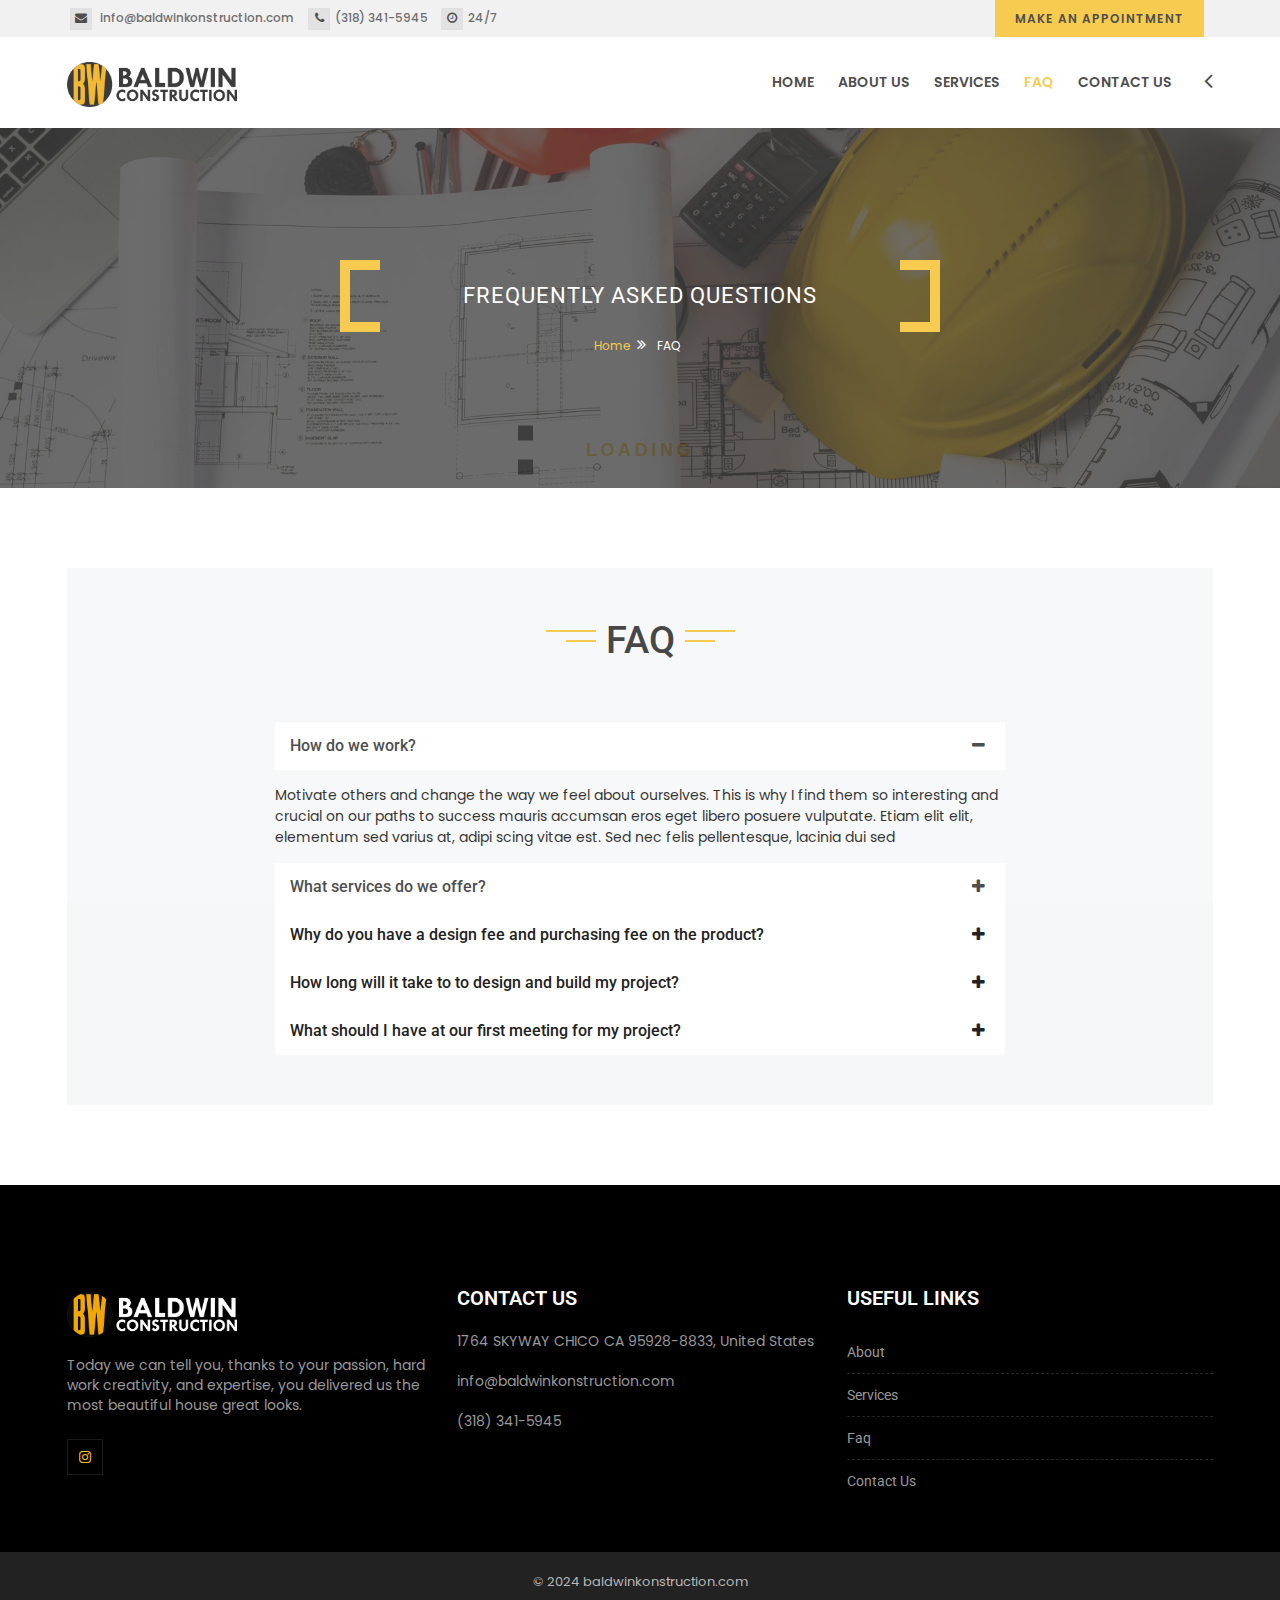
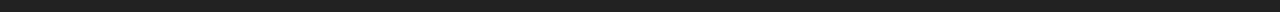
<file: faq.html>
<!DOCTYPE html>

<html lang="en">

<head>

    <!-- META -->
    <meta charset="utf-8">
    <meta http-equiv="X-UA-Compatible" content="IE=edge">
    <meta name="keywords" content="" />
    <meta name="author" content="" />
    <meta name="robots" content="" />    
    <meta name="description" content="" />
    
    <!-- FAVICONS ICON -->
    <link rel="icon" href="images/favicon.ico" type="image/x-icon" />
    <link rel="shortcut icon" type="image/x-icon" href="images/favicon.png" />
    
    <!-- PAGE TITLE HERE -->
    <title>Baldwin Construction</title>
    
    <!-- MOBILE SPECIFIC -->
    <meta name="viewport" content="width=device-width, initial-scale=1">
    
    <!-- [if lt IE 9]>
        <script src="js/html5shiv.min.js"></script>
        <script src="js/respond.min.js"></script>
    <![endif] -->
    
    <!-- BOOTSTRAP STYLE SHEET -->
    <link rel="stylesheet" type="text/css" href="css/bootstrap.min.css">
    <!-- FONTAWESOME STYLE SHEET -->
    <link rel="stylesheet" type="text/css" href="css/fontawesome/css/font-awesome.min.css" />
    <!-- OWL CAROUSEL STYLE SHEET -->
    <link rel="stylesheet" type="text/css" href="css/owl.carousel.min.css">
    <!-- MAGNIFIC POPUP STYLE SHEET -->
    <link rel="stylesheet" type="text/css" href="css/magnific-popup.min.css">
    <!-- LOADER STYLE SHEET -->
    <link rel="stylesheet" type="text/css" href="css/loader.min.css"> 
    <!-- FLATICON STYLE SHEET -->
    <link rel="stylesheet" type="text/css" href="css/flaticon.min.css">	
    <!-- MAIN STYLE SHEET -->
    <link rel="stylesheet" type="text/css" href="css/style.css">
    <!-- Color Theme Change Css -->
    <link rel="stylesheet" class="skin" type="text/css" href="css/skin/skin-1.css">  
    <!-- Side Switcher Css-->
    <link rel="stylesheet" type="text/css" href="css/switcher.css">     

    <!-- Google Fonts -->
    <link href="https://fonts.googleapis.com/css?family=Roboto:100,100i,300,300i,400,400i,500,500i,700,700i,900,900i" rel="stylesheet">  
	<link href="https://fonts.googleapis.com/css?family=Poppins:200,200i,300,300i,400,400i,500,500i,600,600i,700,700i,800,800i,900,900i" rel="stylesheet">
   
 
</head>

<body id="bg">

    <div class="page-wraper">  
      	
        <!-- HEADER START -->
        <header class="site-header header-style-1 mobile-sider-drawer-menu">
            <div class="top-bar bg-gray">
                <div class="container">
                    <div class="row">
                        <div class="mt-topbar-left">
                            <ul class="list-unstyled e-p-bx pull-right">
                                <li><i class="fa fa-envelope"></i> info@baldwinkonstruction.com</li>
                                <li><i class="fa fa-phone"></i>(318) 341-5945 </li>
                                <li><i class="fa fa-clock-o"></i>24/7</li>
                            </ul>
                        </div>
                        <div class="mt-topbar-right">
                            <div class="appint-btn"><a href="https://wa.me/+13183415945" class="site-button">Make an Appointment</a></div>                            
                        </div>
                    </div>
                </div>
            </div>          
            <div class="sticky-header main-bar-wraper">
                <div class="main-bar bg-white">
                    <div class="container">
                        <div class="logo-header">
                            <div class="logo-header-inner logo-header-one">
                                <a href="index.html">
                                    <img src="images/BALDWIN.png" alt="" />
                                </a>
                            </div>
                        </div>
                        <!-- NAV Toggle Button -->
                        <button id="mobile-side-drawer" data-target=".header-nav" data-toggle="collapse" type="button" class="navbar-toggler collapsed">
                            <span class="sr-only">Toggle navigation</span>
                            <span class="icon-bar icon-bar-first"></span>
                            <span class="icon-bar icon-bar-two"></span>
                            <span class="icon-bar icon-bar-three"></span>
                        </button>
                            <!-- ETRA Nav -->
                            <div class="extra-nav">
                               
                                <div class="extra-cell">
                                    <a href="faq.html#" class="contact-slide-show"><i class="fa fa-angle-left arrow-animation"></i></a>
                                </div>                                
                            </div>
                            <!-- ETRA Nav -->

                            <!-- Contact Nav -->                            
                         	<div class="contact-slide-hide " style="background-image:url(images/background/bg-5.png)"> 
                                <div class="contact-nav">
                                     <a href="javascript:void(0)" class="contact_close">&times;</a>
                                     <div class="contact-nav-form p-a30">
                            			<div class="contact-info   m-b30">
                             
                                            <div class="mt-icon-box-wraper center p-b30">
                                                <div class="icon-xs m-b20 scale-in-center"><i class="fa fa-phone"></i></div>
                                                <div class="icon-content">
                                                    <h5 class="m-t0 font-weight-500">Phone number</h5>
                                                    <p>(318) 341-5945</p>
                                                </div>
                                            </div>
                                            
                                            <div class="mt-icon-box-wraper center p-b30">
                                                <div class="icon-xs m-b20 scale-in-center"><i class="fa fa-envelope"></i></div>
                                                <div class="icon-content">
                                                    <h5 class="m-t0 font-weight-500">Email address</h5>
                                                    <p>info@baldwinkonstruction.com</p>
                                                </div>
                                            </div>
                                            
                                            <div class="mt-icon-box-wraper center p-b30">
                                                <div class="icon-xs m-b20 scale-in-center"><i class="fa fa-map-marker"></i></div>
                                                <div class="icon-content">
                                                    <h5 class="m-t0 font-weight-500">Address info</h5>
                                                    <p>1764 SKYWAY CHICO CA 95928-8833, United States</p>
                                                </div>
                                            </div>
                                        </div>                                          
                                        <div class="full-social-bg">
                                              <ul>
                                                    <li><a href="https://www.instagram.com/baldwinconstructionca/" class="instagram"><i class="fa fa-instagram"></i></a></li>
                                              </ul>
                                        </div>
                                        <div class="text-center mt-3">
                                            <h4 class="font-weight-600">&copy;  2024 baldwinkonstruction.com</h4> 
                                        </div>                                                                    			
                                     </div>
                                </div> 
                            </div>                               
                            <!-- SITE Search -->
                            <div id="search"> 
                                <span class="close"></span>
                                <form role="search" id="searchform" action="https://theme7x.com/search" method="get" class="radius-xl">
                                    <div class="input-group">
                                        <input value="" name="q" type="search" placeholder="Type to search"/>
                                        <span class="input-group-btn"><button type="button" class="search-btn"><i class="fa fa-search arrow-animation"></i></button></span>
                                    </div>   
                                </form>
                            </div>                                                                                                          
                            <!-- MAIN Vav -->
                            <div class="header-nav navbar-collapse collapse">
                                <ul class=" nav navbar-nav">
                                    <li>
                                        <a href="index.html">Home</a>                                                
                                    </li>

                                    <li>
                                        <a href="about.html">About us</a>
                                    </li> 
                                    <li>
                                        <a href="services.html">Services</a>
                                    </li> 
                                    <li class="active">
                                        <a href="faq.html">FAQ</a>
                                    </li>
                                    <li>
                                        <a href="contact.html">Contact us</a>
                                    </li>
                                                                                                                                                                                                 
                                </ul>
                            </div>
                            
                    </div>
                </div>
            </div>
        </header>
        <!-- HEADER END -->
        
        <!-- CONTENT START -->
        <div class="page-content">
        
            <!-- INNER PAGE BANNER -->
            <div class="mt-bnr-inr overlay-wraper bg-parallax bg-top-center"  data-stellar-background-ratio="0.5"  style="background-image:url(images/banner/4.jpg);">
            	<div class="overlay-main bg-black opacity-07"></div>
                <div class="container">
                    <div class="mt-bnr-inr-entry">
                    	<div class="banner-title-outer">
                        	<div class="banner-title-name">
                        		<h2 class="m-b0">frequently asked questions</h2>
                            </div>
                        </div>
                        <!-- BREADCRUMB ROW -->                            
                        
                            <div>
                                <ul class="mt-breadcrumb breadcrumb-style-2">
                                    <li><a href="index.html">Home</a></li>
                                    <li>FAQ</li>
                                </ul>
                            </div>
                        
                        <!-- BREADCRUMB ROW END -->                        
                    </div>
                </div>
            </div>
            <!-- INNER PAGE BANNER END -->
             
            <!-- SECTION CONTENTG START -->
            <div class="section-full p-t80 p-b80 inner-page-padding">
                <div class="container">
					<div class="faq-1 bg-gray  p-a50">
                        <!-- TITLE START -->
                        <div class="section-head"> 
                            <div class="mt-separator-outer separator-center">
                                <div class="mt-separator">
                                    <h2 class="text-uppercase sep-line-one ">FAQ</h2>
                                </div>
                            </div>
                        </div>                  
                        <!-- TITLE END -->                                                   

                        <div class="mt-accordion acc-bg-white" id="accordionExample">
                            <!--one-->
                            <div class="acod-head mt-panel">
                              <h6 class="accordion-header acod-title" id="headingOne-1">

                                <a  href="javascript:;" data-bs-toggle="collapse" data-bs-target="#collapseOne" aria-expanded="true" aria-controls="collapseOne">
                                    How do we work? 
                                  <span class="indicator"><i class="fa fa-plus"></i></span>
                                </a>
                              </h6>
                              <div id="collapseOne" class="accordion-collapse collapse show" aria-labelledby="headingOne-1" data-bs-parent="#accordionExample">
                                <div class="acod-body">
                                    <div class="acod-content p-tb15">Motivate others and change the way we feel about ourselves. This is why I find them so interesting and crucial on our paths to success mauris accumsan eros eget libero posuere vulputate. Etiam elit elit, elementum sed varius at, adipi scing vitae est. Sed nec felis pellentesque, lacinia dui sed</div>
                                </div>
                              </div>
                            </div>

                            <!--Two-->
                            <div class="acod-head mt-panel">
                              <h6 class="accordion-header acod-title" id="headingTwo-2">
                                <a  href="javascript:;" data-bs-toggle="collapse" data-bs-target="#collapseTwo" aria-expanded="false" aria-controls="collapseTwo">
                                    What services do we offer? 
                                  <span class="indicator"><i class="fa fa-plus"></i></span>
                                </a>
                              </h6>
                              <div id="collapseTwo" class="accordion-collapse collapse" aria-labelledby="headingTwo-2" data-bs-parent="#accordionExample">
                                <div class="acod-body">
                                    <div class="acod-content p-tb15">Inspirational quotes have an amazing ability to motivate others and change the way we feel about ourselves. This is why I find them so interesting and crucial on our paths to success.</div>
                                </div>
                              </div>
                            </div>

                            <!--Three-->
                            <div class="acod-head mt-panel">
                              <h6 class="accordion-header  acod-title" id="headingThree-3">
                                <a  href="javascript:;" data-bs-toggle="collapse" data-bs-target="#collapseThree" aria-expanded="false" aria-controls="collapseThree">
                                    Why do you have a design fee and purchasing fee on the product?
                                  <span class="indicator"><i class="fa fa-plus"></i></span>
                                </a>
                              </h6>
                              <div id="collapseThree" class="accordion-collapse collapse" aria-labelledby="headingThree-3" data-bs-parent="#accordionExample">
                                <div class="acod-body">
                                    <div class="acod-content p-tb15">The leap into electronic typesetting, remaining essentially unchanged. It was popularised sheets containing Lorem Ipsum passagese.</div>
                                </div>
                              </div>
                            </div>

                            <!--four-->
                            <div class="acod-head mt-panel">
                                <h6 class="accordion-header acod-title" id="headingFour-4">
                                  <a  href="javascript:;" data-bs-toggle="collapse" data-bs-target="#collapseFour" aria-expanded="false" aria-controls="collapseFour">
                                    How long will it take to to design and build my project?
                                    <span class="indicator"><i class="fa fa-plus"></i></span>
                                  </a>
                                </h6>
                                <div id="collapseFour" class="accordion-collapse collapse" aria-labelledby="headingFour-4" data-bs-parent="#accordionExample">
                                  <div class="acod-body">
                                      <div class="acod-content p-tb15">Inspirational quotes have an amazing ability to motivate others and change the way we feel about ourselves. This is why I find them so interesting and crucial on our paths to success.</div>
                                  </div>
                                </div>
                              </div>
  
                            <!--five-->
                            <div class="acod-head mt-panel">
                                <h6 class="accordion-header  acod-title" id="headingFive-5">
                                  <a  href="javascript:;" data-bs-toggle="collapse" data-bs-target="#collapseFive" aria-expanded="false" aria-controls="collapseFive">
                                    What should I have at our first meeting for my project?
                                    <span class="indicator"><i class="fa fa-plus"></i></span>
                                  </a>
                                </h6>
                                <div id="collapseFive" class="accordion-collapse collapse" aria-labelledby="headingFive-5" data-bs-parent="#accordionExample">
                                  <div class="acod-body">
                                      <div class="acod-content p-tb15">The leap into electronic typesetting, remaining essentially unchanged. It was popularised sheets containing Lorem Ipsum passagese.</div>
                                  </div>
                                </div>
                            </div>

                        </div>
                    </div>

                 
                </div>
            </div>
            <!-- SECTION CONTENT END -->
            
        </div>
        <!-- CONTENT END -->

        <!-- FOOTER START -->
        <footer class="site-footer footer-large  footer-dark	footer-wide">
                     
            <!-- FOOTER BLOCKES START -->  
            <div class="footer-top overlay-wraper">
                <div class="overlay-main"></div>
                <div class="container">
                    <div class="row">
                        <!-- ABOUT COMPANY -->
                        <div class="col-lg-4 col-md-6 col-sm-6">  
                            <div class="widget widget_about">
                                <!--<h4 class="widget-title">About Company</h4>-->
                                <div class="logo-footer clearfix p-b15">
                                    <a href="index.html"><img src="images/BALD.png" alt=""></a>
                                </div>
								<p class="max-w400">Today we can tell you, thanks to your passion, hard work creativity, and expertise, you delivered us the most beautiful house great looks.</p>                                
                                
                                <ul class="social-icons  mt-social-links">
                                    <li><a href="https://www.instagram.com/baldwinconstructionca/" class="fa fa-instagram"></a></li>
                                </ul>                                     
                            </div>
                        </div> 
                        
                        <!-- RESENT POST -->
                        <div class="col-lg-4 col-md-6 col-sm-6">
                            <div class="widget widget_address_outer">
                                <h4 class="widget-title">Contact Us</h4>
                                <ul class="widget_address">
                                    <li>1764 SKYWAY CHICO CA 95928-8833, United States</li>
                                    <li>info@baldwinkonstruction.com</li>
                                    <li>(318) 341-5945</li>
                                </ul>
                           
                            </div>                                              	
                        </div>                          
                        
                        <!-- USEFUL LINKS -->
                        <div class="col-lg-4 col-md-6 col-sm-6 footer-col-3">
                            <div class="widget widget_services inline-links">
                                <h4 class="widget-title">Useful links</h4>
                                <ul>
                                    <li><a href="about.html">About</a></li>
                                    <li><a href="services.html">Services</a></li>
                                    <li><a href="faq.html">Faq</a></li>
                                    <li><a href="contact.html">Contact Us</a></li>
                                </ul>
                            </div>                           
                        </div>
                        

                    </div>
                </div>  
            </div>
            <!-- FOOTER COPYRIGHT -->
            <div class="footer-bottom overlay-wraper">
                <div class="overlay-main"></div>
                <div class="container">
                    <div class="row">
                        <div class="mt-footer-bot-center">
                            <span class="copyrights-text">© 2024 baldwinkonstruction.com </span>
                        </div>
                    </div>
                </div>
            </div>
        </footer>
        <!-- FOOTER END -->
        
        <!-- BUTTON TOP START -->
		<button class="scroltop"><span class="fa fa-angle-up  relative" id="btn-vibrate"></span></button>
        
    </div>
    

<!-- LOADING AREA START ===== -->
<div class="loading-area">
    <div class="loading-box"></div>
    <div class="loading-pic">
        <div class="cssload-loader">Loading</div>
    </div>
</div>
<!-- LOADING AREA  END ====== -->


<!-- JAVASCRIPT  FILES ========================================= --> 
<script src="js/jquery-3.6.1.min.js"></script><!-- JQUERY.MIN JS -->
<script src="js/bootstrap.min.js"></script><!-- BOOTSTRAP.MIN JS -->
<script src="js/popper.min.js"></script><!-- POPPER.MIN JS -->
<script src="js/magnific-popup.min.js"></script><!-- MAGNIFIC-POPUP JS -->
<script src="js/waypoints.min.js"></script><!-- WAYPOINTS JS -->
<script src="js/counterup.min.js"></script><!-- COUNTERUP JS -->
<script src="js/waypoints-sticky.min.js"></script><!-- COUNTERUP JS -->
<script src="js/isotope.pkgd.min.js"></script><!-- MASONRY  -->
<script src="js/imagesloaded.pkgd.min.js"></script><!-- MASONRY  -->
<script src="js/owl.carousel.min.js"></script><!-- OWL  SLIDER  -->
<script src="js/jquery.owl-filter.js"></script>
<script src="js/custom.js"></script><!-- CUSTOM FUCTIONS  -->
<script src="js/shortcode.js"></script><!-- SHORTCODE FUCTIONS  -->
<script src="js/jquery.bgscroll.js"></script><!-- BACKGROUND SCROLL -->
<script src="js/switcher.js"></script>




</body>

</html>
</file>
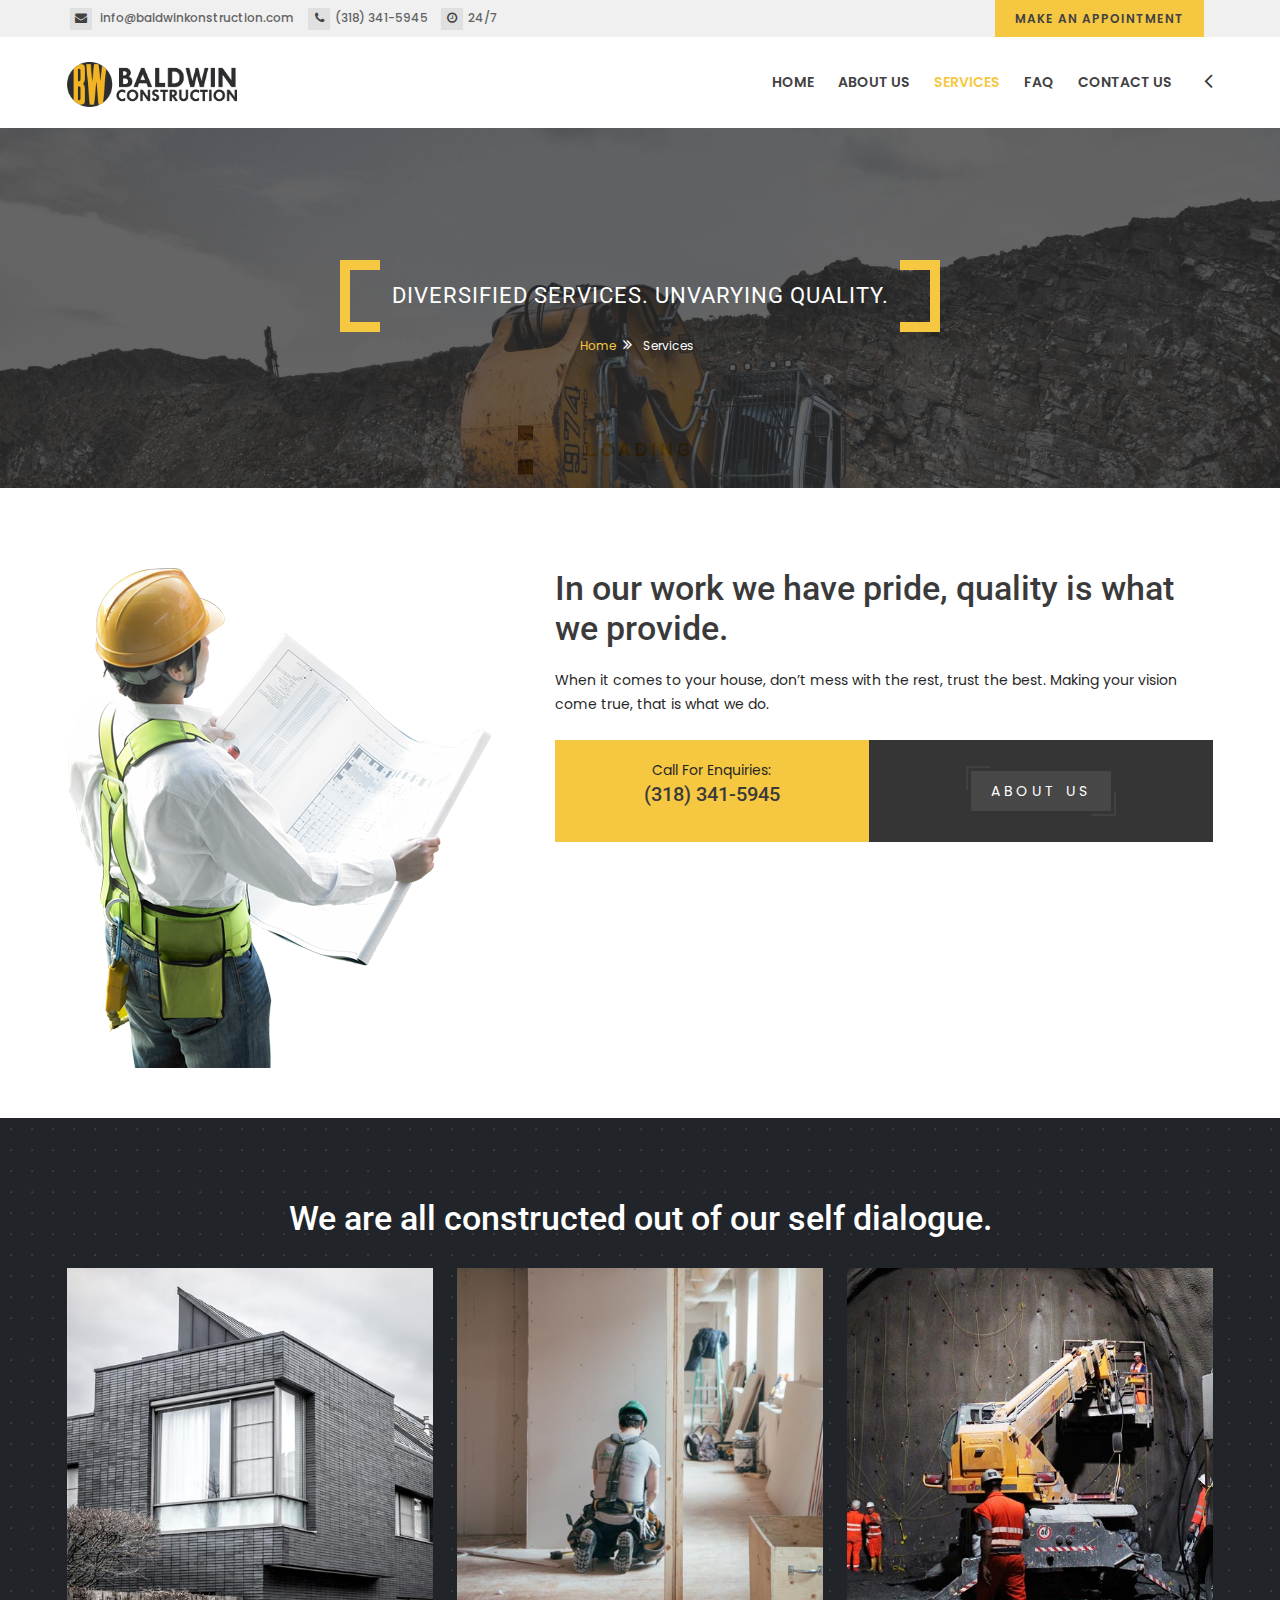
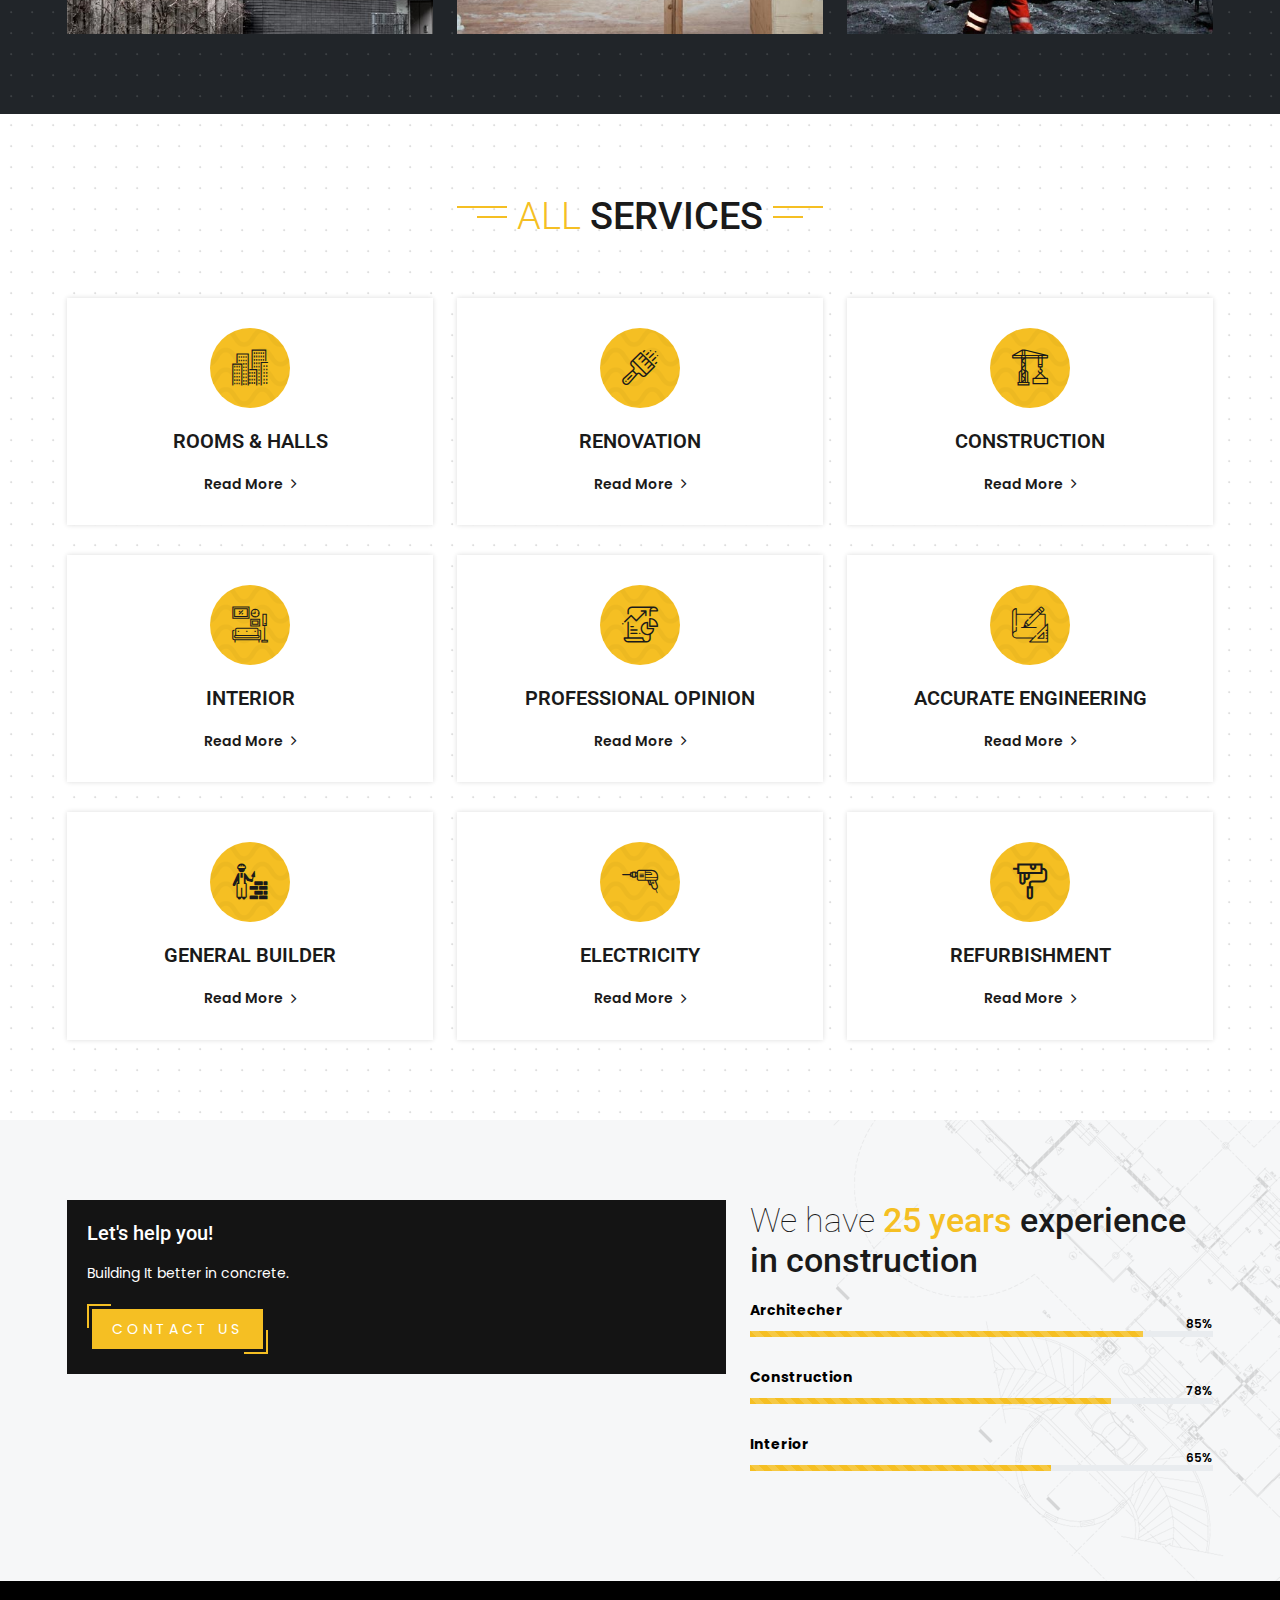
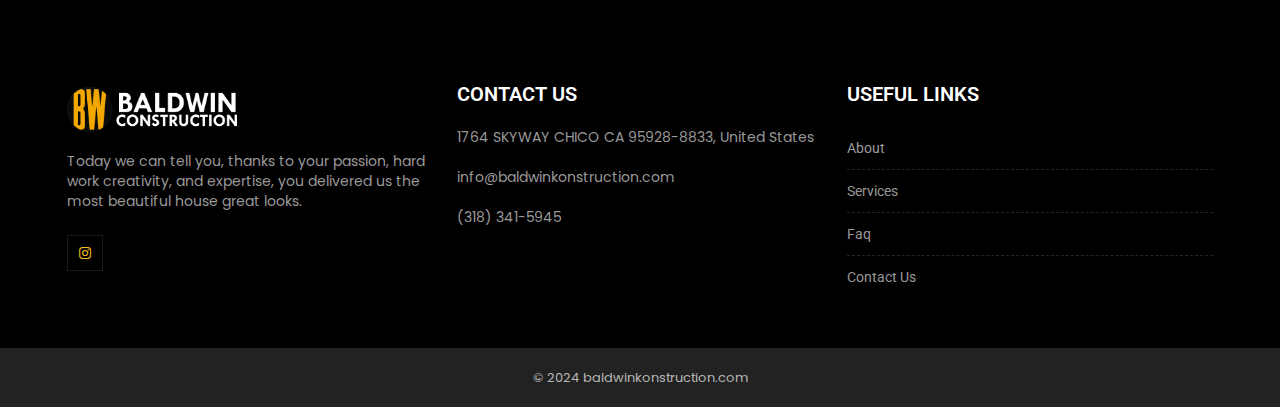
<file: services.html>
<!DOCTYPE html>

<html lang="en">

<head>

    <!-- META -->
    <meta charset="utf-8">
    <meta http-equiv="X-UA-Compatible" content="IE=edge">
    <meta name="keywords" content="" />
    <meta name="author" content="" />
    <meta name="robots" content="" />    
    <meta name="description" content="" />
    
    <!-- FAVICONS ICON -->
    <link rel="icon" href="images/favicon.ico" type="image/x-icon" />
    <link rel="shortcut icon" type="image/x-icon" href="images/favicon.png" />
    
    <!-- PAGE TITLE HERE -->
    <title>Baldwin Construction</title>
    
    <!-- MOBILE SPECIFIC -->
    <meta name="viewport" content="width=device-width, initial-scale=1">
    
    <!-- [if lt IE 9]>
        <script src="js/html5shiv.min.js"></script>
        <script src="js/respond.min.js"></script>
    <![endif] -->
    
    <!-- BOOTSTRAP STYLE SHEET -->
    <link rel="stylesheet" type="text/css" href="css/bootstrap.min.css">
    <!-- FONTAWESOME STYLE SHEET -->
    <link rel="stylesheet" type="text/css" href="css/fontawesome/css/font-awesome.min.css" />
    <!-- OWL CAROUSEL STYLE SHEET -->
    <link rel="stylesheet" type="text/css" href="css/owl.carousel.min.css">
    <!-- MAGNIFIC POPUP STYLE SHEET -->
    <link rel="stylesheet" type="text/css" href="css/magnific-popup.min.css">
    <!-- LOADER STYLE SHEET -->
    <link rel="stylesheet" type="text/css" href="css/loader.min.css"> 
    <!-- FLATICON STYLE SHEET -->
    <link rel="stylesheet" type="text/css" href="css/flaticon.min.css">	
    <!-- MAIN STYLE SHEET -->
    <link rel="stylesheet" type="text/css" href="css/style.css">
    <!-- Color Theme Change Css -->
    <link rel="stylesheet" class="skin" type="text/css" href="css/skin/skin-1.css">  
    <!-- Side Switcher Css-->
    <link rel="stylesheet" type="text/css" href="css/switcher.css">     
    
    <!-- Google Fonts -->
    <link href="https://fonts.googleapis.com/css?family=Roboto:100,100i,300,300i,400,400i,500,500i,700,700i,900,900i" rel="stylesheet">  
	<link href="https://fonts.googleapis.com/css?family=Poppins:200,200i,300,300i,400,400i,500,500i,600,600i,700,700i,800,800i,900,900i" rel="stylesheet">
 
</head>

<body>

	<div class="page-wraper"> 
       	
        <!-- HEADER START -->
        <header class="site-header header-style-1 mobile-sider-drawer-menu">
            <div class="top-bar bg-gray">
                <div class="container">
                    <div class="row">
                        <div class="mt-topbar-left">
                            <ul class="list-unstyled e-p-bx pull-right">
                                <li><i class="fa fa-envelope"></i> info@baldwinkonstruction.com</li>
                                <li><i class="fa fa-phone"></i>(318) 341-5945 </li>
                                <li><i class="fa fa-clock-o"></i>24/7</li>
                            </ul>
                        </div>
                        <div class="mt-topbar-right">
                            <div class="appint-btn"><a href="https://wa.me/+13183415945" class="site-button">Make an Appointment</a></div>                            
                        </div>
                    </div>
                </div>
            </div>          
            <div class="sticky-header main-bar-wraper">
                <div class="main-bar bg-white">
                    <div class="container">
                        <div class="logo-header">
                            <div class="logo-header-inner logo-header-one">
                                <a href="index.html">
                                    <img src="images/BALDWIN.png" alt="" />
                                </a>
                            </div>
                        </div>
                        <!-- NAV Toggle Button -->
                        <button id="mobile-side-drawer" data-target=".header-nav" data-toggle="collapse" type="button" class="navbar-toggler collapsed">
                            <span class="sr-only">Toggle navigation</span>
                            <span class="icon-bar icon-bar-first"></span>
                            <span class="icon-bar icon-bar-two"></span>
                            <span class="icon-bar icon-bar-three"></span>
                        </button>
                            <!-- ETRA Nav -->
                            <div class="extra-nav">
                               
                                <div class="extra-cell">
                                    <a href="services.html#" class="contact-slide-show"><i class="fa fa-angle-left arrow-animation"></i></a>
                                </div>                                
                            </div>
                            <!-- ETRA Nav -->

                            <!-- Contact Nav -->                            
                         	<div class="contact-slide-hide " style="background-image:url(images/background/bg-5.png)"> 
                                <div class="contact-nav">
                                     <a href="javascript:void(0)" class="contact_close">&times;</a>
                                     <div class="contact-nav-form p-a30">
                            			<div class="contact-info   m-b30">
                             
                                            <div class="mt-icon-box-wraper center p-b30">
                                                <div class="icon-xs m-b20 scale-in-center"><i class="fa fa-phone"></i></div>
                                                <div class="icon-content">
                                                    <h5 class="m-t0 font-weight-500">Phone number</h5>
                                                    <p>(318) 341-5945</p>
                                                </div>
                                            </div>
                                            
                                            <div class="mt-icon-box-wraper center p-b30">
                                                <div class="icon-xs m-b20 scale-in-center"><i class="fa fa-envelope"></i></div>
                                                <div class="icon-content">
                                                    <h5 class="m-t0 font-weight-500">Email address</h5>
                                                    <p>info@baldwinkonstruction.com</p>
                                                </div>
                                            </div>
                                            
                                            <div class="mt-icon-box-wraper center p-b30">
                                                <div class="icon-xs m-b20 scale-in-center"><i class="fa fa-map-marker"></i></div>
                                                <div class="icon-content">
                                                    <h5 class="m-t0 font-weight-500">Address info</h5>
                                                    <p>1764 SKYWAY CHICO CA 95928-8833, United States</p>
                                                </div>
                                            </div>
                                        </div>                                          
                                        <div class="full-social-bg">
                                              <ul>
                                                    <li><a href="https://www.instagram.com/baldwinconstructionca/" class="instagram"><i class="fa fa-instagram"></i></a></li>
                                              </ul>
                                        </div>
                                        <div class="text-center mt-3">
                                            <h4 class="font-weight-600">&copy;  2024 baldwinkonstruction.com</h4> 
                                        </div>                                                                    			
                                     </div>
                                </div> 
                            </div>                               
                            <!-- SITE Search -->
                            <div id="search"> 
                                <span class="close"></span>
                                <form role="search" id="searchform" action="https://theme7x.com/search" method="get" class="radius-xl">
                                    <div class="input-group">
                                        <input value="" name="q" type="search" placeholder="Type to search"/>
                                        <span class="input-group-btn"><button type="button" class="search-btn"><i class="fa fa-search arrow-animation"></i></button></span>
                                    </div>   
                                </form>
                            </div>                                                                                                          
                            <!-- MAIN Vav -->
                            <div class="header-nav navbar-collapse collapse">
                                <ul class=" nav navbar-nav">
                                    <li>
                                        <a href="index.html">Home</a>                                                
                                    </li>

                                    <li>
                                        <a href="about.html">About us</a>
                                    </li> 
                                    <li class="active">
                                        <a href="services.html">Services</a>
                                    </li> 
                                    <li>
                                        <a href="faq.html">FAQ</a>
                                    </li>
                                    <li>
                                        <a href="contact.html">Contact us</a>
                                    </li>
                                                                                                                                                                                                 
                                </ul>
                            </div>
                            
                    </div>
                </div>
            </div>
        </header>
        <!-- HEADER END -->
        
        <!-- CONTENT START -->
        <div class="page-content">
        
            <!-- INNER PAGE BANNER -->
            <div class="mt-bnr-inr overlay-wraper bg-parallax bg-top-center"  data-stellar-background-ratio="0.5"  style="background-image:url(images/banner/1.jpg);">
            	<div class="overlay-main bg-black opacity-07"></div>
                <div class="container">
                    <div class="mt-bnr-inr-entry">
                    	<div class="banner-title-outer">
                        	<div class="banner-title-name">
                        		<h2 class="m-b0">Diversified services. Unvarying quality.</h2>
                            </div>
                        </div>
                        <!-- BREADCRUMB ROW -->                            
                        
                            <div>
                                <ul class="mt-breadcrumb breadcrumb-style-2">
                                    <li><a href="index.html">Home</a></li>
                                    <li>Services</li>
                                </ul>
                            </div>
                        
                        <!-- BREADCRUMB ROW END -->                        
                    </div>
                </div>
            </div>
            <!-- INNER PAGE BANNER END -->
             
            <!-- ABOUT COMPANY SECTION START -->
            <div class="section-full p-t80 p-b50 bg-white">
                <div class="container">
                    <div class="section-content ">
                         <div class="m-service-containt text-black">
                         		<div class="row">
                                	<div class="col-lg-5 col-md-12">
                                    	<div class="service-about-left">
                                        	<div class="mt-media">
                                       	    	<img src="images/s-1.png" alt=""> 
                                            </div>
                                        </div>
                                    </div>
                                    <div class="col-lg-7 col-md-12">
                                    	<div class="service-about-right m-b30">
                                            <h3 class="m-t0">In our work we have pride, quality is what we provide.</h3>
                                            <p>When it comes to your house, don’t mess with the rest, trust the best. Making your vision come true, that is what we do.</p>
                                            <div class="call-for-quote-outer">
                                            	<div class="call-quote">
                                                	<span>Call For Enquiries:</span>
                                                    <h4>(318) 341-5945</h4>
                                                </div>
                                                <div class="call-estimate site-bg-dark">
                                                	<a href="about.html" class="site-button-secondry btn-effect">About Us</a>
                                                </div>
                                            </div>
                                            
                                        </div>
                                    </div>
                                </div>
                        </div>
                    </div>
                </div>
            </div>   
            <!-- ABOUT COMPANY SECTION END -->
            
            <!-- OUR SPECIALLIZATION START -->
            <div class="section-full p-t80 p-b50 bg-dark mobile-page-padding our-product3-wrap" style="background-image:url(images/background/bg-6.png);">
				<div class="container">
                    <!-- IMAGE CAROUSEL START -->
                    <div class="section-content">
                        <div class="section-head m-b50 text-white text-center">
                            <h3 class="m-t0">We are all constructed out of our self dialogue.</h3>
                           
                        </div>
                        <div class="row d-flex justify-content-center">
                        	<div class="col-lg-4 col-md-6 m-b30">
                            
                                <div class="image-effect-one hover-shadow">
                                    <img src="images/services/1.jpg" alt="" />
                                    <div class="figcaption">
                                        <h4>Concept and Design</h4>
                                        <p>Est notare quam littera gothica, quam nunc putamus parum claram.</p>
                                        <a href="#"><i class="link-plus site-bg-primary"></i></a>
                                    </div>
                                                                        
                                </div>
                                                            	
                            </div>
                        	<div class="col-lg-4 col-md-6 m-b30">
                            
                                <div class="image-effect-one hover-shadow">
                                    <img src="images/services/2.jpg" alt="" />
                                    <div class="figcaption">
                                        <h4>Refurbishment</h4>
                                        <p>Est notare quam littera gothica, quam nunc putamus parum claram.</p>
                                        <a href="#"><i class="link-plus site-bg-primary"></i></a>
                                    </div>
                                 
                                </div>                                                            
                            
                            </div>
                        	<div class="col-lg-4 col-md-6 m-b30">
                            
                                <div class="image-effect-one hover-shadow">
                                    <img src="images/services/3.jpg" alt="" />
                                    <div class="figcaption site-bg-dark">
                                        <h4>General Builder</h4>
                                        <p>Est notare quam littera gothica, quam nunc putamus parum claram.</p>
                                         <a href="#"><i class="link-plus site-bg-primary"></i></a>
                                    </div>
                                   
                                </div>
                                                              
                            </div>
                        </div>
                    </div>
                </div>
             </div>   
            <!-- OUR SPECIALLIZATION END -->  
             
            <!-- OUR All SERVICES START -->
            <div class="section-full our-service2-wrap p-t80 p-b50 bg-white mobile-page-padding" style="background-image:url(images/background/bg-5.png);">

				<div class="container">

                    <!-- TITLE START -->
					<div class="section-head">
						<div class="mt-separator-outer separator-center">
							<div class="mt-separator">
								<h2 class="text-uppercase sep-line-one "><span class="font-weight-300 site-text-primary">All</span> Services</h2>
							</div>
						</div>
					</div>                   
                    <!-- TITLE END -->  
     
                    <!-- IMAGE CAROUSEL START -->
                    <div class="section-content">
                        <div class="row">
                        	<div class="col-lg-4 col-md-6 col-sm-6">
                            	<div class="mt-icon-box-wraper p-a30 center m-b30 box-shadow bg-white">
                                    <div class="mt-icon-box-sm inline-icon site-text-primary  m-b20 radius site-bg-primary  scale-in-center bg-moving" style="background-image:url(images/background/line.png)">
                                        <span class="icon-cell text-secondry"><i class="flaticon-city"></i></span>
                                    </div>
                                    <div class="icon-content">
                                        <h4 class="mt-tilte text-uppercase font-weight-600 m-b20">Rooms & Halls</h4>
                                        <a href="services.html" class="site-button-link" data-hover="Read More">Read More <i class="fa fa-angle-right arrow-animation"></i></a>
                                    </div>
                                </div>
                            </div>
                        	<div class="col-lg-4 col-md-6 col-sm-6">
                            	<div class="mt-icon-box-wraper p-a30 center m-b30 box-shadow bg-white">
                                    <div class="mt-icon-box-sm inline-icon site-text-primary  m-b20 radius site-bg-primary  scale-in-center bg-moving" style="background-image:url(images/background/line.png)">
                                        <span class="icon-cell text-secondry"><i class="flaticon-paint"></i></span>
                                    </div>
                                    <div class="icon-content">
                                        <h4 class="mt-tilte text-uppercase font-weight-600 m-b20">Renovation</h4>
                                         <a href="services.html" class="site-button-link" data-hover="Read More">Read More <i class="fa fa-angle-right arrow-animation"></i></a>
                                    </div>
                                </div>
                            </div>
                        	<div class="col-lg-4 col-md-6 col-sm-6">
                            	<div class="mt-icon-box-wraper p-a30 center m-b30 box-shadow bg-white">
                                    <div class="mt-icon-box-sm inline-icon site-text-primary  m-b20 radius site-bg-primary  scale-in-center bg-moving" style="background-image:url(images/background/line.png)">
                                        <span class="icon-cell text-secondry"><i class="flaticon-crane"></i></span>
                                    </div>
                                    <div class="icon-content">
                                        <h4 class="mt-tilte text-uppercase font-weight-600 m-b20">Construction</h4>
                                         <a href="services.html" class="site-button-link" data-hover="Read More">Read More <i class="fa fa-angle-right arrow-animation"></i></a>
                                    </div>
                                </div>
                            </div>
                        	<div class="col-lg-4 col-md-6 col-sm-6">
                            	<div class="mt-icon-box-wraper p-a30 center m-b30 box-shadow bg-white">
                                    <div class="mt-icon-box-sm inline-icon site-text-primary  m-b20 radius site-bg-primary  scale-in-center bg-moving" style="background-image:url(images/background/line.png)">
                                        <span class="icon-cell text-secondry"><i class="flaticon-decorating"></i></span>
                                    </div>
                                    <div class="icon-content">
                                        <h4 class="mt-tilte text-uppercase font-weight-600 m-b20">Interior</h4>
                                         <a href="services.html" class="site-button-link" data-hover="Read More">Read More <i class="fa fa-angle-right arrow-animation"></i></a>
                                    </div>
                                </div>
                            </div> 
                        	<div class="col-lg-4 col-md-6 col-sm-6">
                            	<div class="mt-icon-box-wraper p-a30 center m-b30 box-shadow bg-white">
                                    <div class="mt-icon-box-sm inline-icon site-text-primary  m-b20 radius site-bg-primary  scale-in-center bg-moving" style="background-image:url(images/background/line.png)">
                                        <span class="icon-cell text-secondry"><i class="flaticon-chart"></i></span>
                                    </div>
                                    <div class="icon-content">
                                        <h4 class="mt-tilte text-uppercase font-weight-600 m-b20">Professional Opinion</h4>
                                         <a href="services.html" class="site-button-link" data-hover="Read More">Read More <i class="fa fa-angle-right arrow-animation"></i></a>
                                    </div>
                                </div>
                            </div>
                        	<div class="col-lg-4 col-md-6 col-sm-6">
                            	<div class="mt-icon-box-wraper p-a30 center m-b30 box-shadow bg-white">
                                    <div class="mt-icon-box-sm inline-icon site-text-primary  m-b20 radius site-bg-primary  scale-in-center bg-moving" style="background-image:url(images/background/line.png)">
                                        <span class="icon-cell text-secondry"><i class="flaticon-sketch"></i></span>
                                    </div>
                                    <div class="icon-content">
                                        <h4 class="mt-tilte text-uppercase font-weight-600 m-b20">Accurate Engineering</h4>
                                         <a href="services.html" class="site-button-link" data-hover="Read More">Read More <i class="fa fa-angle-right arrow-animation"></i></a>
                                    </div>
                                </div>
                            </div>
                            <div class="col-lg-4 col-md-6 col-sm-6">
                            	<div class="mt-icon-box-wraper p-a30 center m-b30 box-shadow bg-white">
                                    <div class="mt-icon-box-sm inline-icon site-text-primary  m-b20 radius site-bg-primary  scale-in-center bg-moving" style="background-image:url(images/background/line.png)">
                                        <span class="icon-cell text-secondry"><i class="flaticon-builder"></i></span>
                                    </div>
                                    <div class="icon-content">
                                        <h4 class="mt-tilte text-uppercase font-weight-600 m-b20">General Builder</h4>
                                         <a href="services.html" class="site-button-link" data-hover="Read More">Read More <i class="fa fa-angle-right arrow-animation"></i></a>
                                    </div>
                                </div>
                            </div>
                            <div class="col-lg-4 col-md-6 col-sm-6">
                            	<div class="mt-icon-box-wraper p-a30 center m-b30 box-shadow bg-white">
                                    <div class="mt-icon-box-sm inline-icon site-text-primary  m-b20 radius site-bg-primary  scale-in-center bg-moving" style="background-image:url(images/background/line.png)">
                                        <span class="icon-cell text-secondry"><i class="flaticon-drill"></i></span>
                                    </div>
                                    <div class="icon-content">
                                        <h4 class="mt-tilte text-uppercase font-weight-600 m-b20">Electricity</h4>
                                         <a href="services.html" class="site-button-link" data-hover="Read More">Read More <i class="fa fa-angle-right arrow-animation"></i></a>
                                    </div>
                                </div>
                            </div>
                            <div class="col-lg-4 col-md-6 col-sm-6">
                            	<div class="mt-icon-box-wraper p-a30 center m-b30 box-shadow bg-white">
                                    <div class="mt-icon-box-sm inline-icon site-text-primary  m-b20 radius site-bg-primary  scale-in-center bg-moving" style="background-image:url(images/background/line.png)">
                                        <span class="icon-cell text-secondry"><i class="flaticon-art-and-design"></i></span>
                                    </div>
                                    <div class="icon-content">
                                        <h4 class="mt-tilte text-uppercase font-weight-600 m-b20">Refurbishment</h4>
                                         <a href="services.html" class="site-button-link" data-hover="Read More">Read More <i class="fa fa-angle-right arrow-animation"></i></a>
                                    </div>
                                </div>
                            </div>                                                                                                              
                        </div>
                    </div>
                </div>
                
             </div>   
            <!-- OUR All SERVICES END -->    
                               
            <!-- ABOUT COMPANY SECTION START -->
            <div class="section-full lets-help-wrap p-t80 p-b50 bg-gray bg-no-repeat bg-bottom-right mobile-page-padding" style="background-image:url(images/background/bg-4.png);">
                <div class="container">
                    <div class="section-content ">
                        <div class="row">
                            <div class="col-lg-7 col-md-12 m-b30">
                            	<div class="brochur site-bg-dark p-a20">
                                    <div class="row">
                                      
                                        <div class="col-md-12">
                                            <div class="text-white p-r15">
                                                <h4 class="mt-tilte">Let's help you!</h4>
                                                <p>Building It better in concrete.</p>
                                                <a href="contact.html" class="site-button btn-effect">Contact Us</a>
                                            </div>
                                        </div>
                                    </div>
                                </div>
                            </div>                        
                            <div class="col-lg-5 col-md-12 m-b30">
                                <div class="our-exp">
                                    <div class="mt-box">
                                        <h3 class="m-t0"><span class="font-weight-100"> We have</span><span class="site-text-primary"> 25 years</span> experience in construction</h3>
                                    </div>

                                    <span class="progressText text-black"><B>Architecher</B></span>
                                    <div class="progress m-b30 m-t10">
                                        <div class="progress-bar site-bg-primary progress-bar-striped progress-bar-animated text-black" role="progressbar" style="width: 85%;" aria-valuenow="85" aria-valuemin="0" aria-valuemax="100">
                                            <span>85%</span>
                                        </div>
                                    </div> 

                                    <span class="progressText text-black"><B>Construction</B></span>
                                    <div class="progress m-b30 m-t10">
                                        <div class="progress-bar site-bg-primary progress-bar-striped progress-bar-animated text-black" role="progressbar" style="width: 78%;" aria-valuenow="78" aria-valuemin="0" aria-valuemax="100"><span>78%</span></div>
                                    </div>
                                    
                                    <span class="progressText text-black"><B>Interior</B></span>
                                    <div class="progress m-b30 m-t10">
                                        <div class="progress-bar site-bg-primary progress-bar-striped progress-bar-animated text-black" role="progressbar" style="width: 65%;" aria-valuenow="65" aria-valuemin="0" aria-valuemax="100"><span>65%</span></div>
                                    </div>                                   
                            
                                </div>
                            </div>
                       </div>  
                    </div>
                </div>
            </div>   
            <!-- ABOUT COMPANY SECTION END --> 
                        
        <!-- CONTENT END -->
        
        <!-- FOOTER START -->
        <footer class="site-footer footer-large  footer-dark	footer-wide">
                     
            <!-- FOOTER BLOCKES START -->  
            <div class="footer-top overlay-wraper">
                <div class="overlay-main"></div>
                <div class="container">
                    <div class="row">
                        <!-- ABOUT COMPANY -->
                        <div class="col-lg-4 col-md-6 col-sm-6">  
                            <div class="widget widget_about">
                                <!--<h4 class="widget-title">About Company</h4>-->
                                <div class="logo-footer clearfix p-b15">
                                    <a href="index.html"><img src="images/BALD.png" alt=""></a>
                                </div>
								<p class="max-w400">Today we can tell you, thanks to your passion, hard work creativity, and expertise, you delivered us the most beautiful house great looks.</p>                                
                                
                                <ul class="social-icons  mt-social-links">
                                    <li><a href="https://www.instagram.com/baldwinconstructionca/" class="fa fa-instagram"></a></li>
                                </ul>                                     
                            </div>
                        </div> 
                        
                        <!-- RESENT POST -->
                        <div class="col-lg-4 col-md-6 col-sm-6">
                            <div class="widget widget_address_outer">
                                <h4 class="widget-title">Contact Us</h4>
                                <ul class="widget_address">
                                    <li>1764 SKYWAY CHICO CA 95928-8833, United States</li>
                                    <li>info@baldwinkonstruction.com</li>
                                    <li>(318) 341-5945</li>
                                </ul>
                           
                            </div>                                              	
                        </div>                          
                        
                        <!-- USEFUL LINKS -->
                        <div class="col-lg-4 col-md-6 col-sm-6 footer-col-3">
                            <div class="widget widget_services inline-links">
                                <h4 class="widget-title">Useful links</h4>
                                <ul>
                                    <li><a href="about.html">About</a></li>
                                    <li><a href="services.html">Services</a></li>
                                    <li><a href="faq.html">Faq</a></li>
                                    <li><a href="contact.html">Contact Us</a></li>
                                </ul>
                            </div>                           
                        </div>
                        

                    </div>
                </div>  
            </div>
            <!-- FOOTER COPYRIGHT -->
            <div class="footer-bottom overlay-wraper">
                <div class="overlay-main"></div>
                <div class="container">
                    <div class="row">
                        <div class="mt-footer-bot-center">
                            <span class="copyrights-text">© 2024 baldwinkonstruction.com </span>
                        </div>
                    </div>
                </div>
            </div>
        </footer>
        <!-- FOOTER END -->
        
        <!-- BUTTON TOP START -->
		<button class="scroltop"><span class="fa fa-angle-up  relative" id="btn-vibrate"></span></button>
        
    </div>
	</div>
<!-- LOADING AREA START ===== -->
<div class="loading-area">
    <div class="loading-box"></div>
    <div class="loading-pic">
        <div class="cssload-loader">Loading</div>
    </div>
</div>
<!-- LOADING AREA  END ====== -->

<!-- JAVASCRIPT  FILES ========================================= --> 
<script src="js/jquery-3.6.1.min.js"></script><!-- JQUERY.MIN JS -->
<script src="js/bootstrap.min.js"></script><!-- BOOTSTRAP.MIN JS -->
<script src="js/popper.min.js"></script><!-- POPPER.MIN JS -->
<script src="js/magnific-popup.min.js"></script><!-- MAGNIFIC-POPUP JS -->
<script src="js/waypoints.min.js"></script><!-- WAYPOINTS JS -->
<script src="js/counterup.min.js"></script><!-- COUNTERUP JS -->
<script src="js/waypoints-sticky.min.js"></script><!-- COUNTERUP JS -->
<script src="js/isotope.pkgd.min.js"></script><!-- MASONRY  -->
<script src="js/imagesloaded.pkgd.min.js"></script><!-- MASONRY  -->
<script src="js/owl.carousel.min.js"></script><!-- OWL  SLIDER  -->
<script src="js/jquery.owl-filter.js"></script>
<script src="js/custom.js"></script><!-- CUSTOM FUCTIONS  -->
<script src="js/shortcode.js"></script><!-- SHORTCODE FUCTIONS  -->
<script src="js/jquery.bgscroll.js"></script><!-- BACKGROUND SCROLL -->
<script src="js/switcher.js"></script>
 


</body>

</html>
</file>
<file: css/style.css>
/*
==========================
Template: 7xtheme - Construction & Architecture Template
Author: 7xtheme team
Version: 1.0  
==========================
*/


/*____GENERAL____
===============================
		|____HEADING & TITLE____	
		|____TEXT & PARAGRAPH____	
		|____TEXT ALIGN____		
		|____TEXT VERTICLE ALIGN____	
		|____TEXT NO LINE BRACK____		
		|____TEXT TRANSFORM____		
		|____TEXT SIZE____	
		|____TEXT BOLD____*/


/*=======================================
  || CSS TABLE CONTENT ||  
=======================================

/*____GENERAL 
=======================================

/*____HEADING & TITLE 
=======================================

/*____TEXT & PARAGRAPH 
=======================================

	|____text align
	|____text vertical align
	|____text no line brack
	|____text transform
	|____text size
	|____text bold

/*____LISTING STYLES 
======================================

	|____listing before icon color css
	|____listing before numbers

/*____ BOX SPACING (Padding & Margin)
======================================

	|____padding (around)
	|____Padding (top)
	|____Padding (bottom)
	|____Padding (left)
	|____Padding (right)
	|____Padding (left right)
	|____Padding (top bottom)
	|____margin (around)
	|____marging (top)
	|____marging (bottom)
	|____marging (left)
	|____marging (right)
	|____marging (left right)
	|____marging (top bottom)
	|____colum gap less


/*____ POSITIONS ( absolute , relative , statice & z-index)
======================================

	|____position
		|____relative		
		|____absolute		
		|____ static	
	|____z-index
	

/*____COLOR
======================================

	|____text
	|____background color
	|____background image
	

/*____OVERLAY ( transparient box style  )
======================================

	|____use for box
	|____left right part css

/*____ BOXES CSS 
======================================

	|____box content
	|____For icons with box
	|____Border
	|____For only icons
	|____place icon with box
	|____icon box left align
	|____icon box right align
	|____icon box center align
	|____media with content box css
	|____for images


/*____IMAGES OVERLAY EFFECTS (overly animation on images)  
======================================

	|____effect 1
		|____Gradient-black
		|____Gradient-white
	-------------------------------------

/*____shortcodeS 
======================================

	|____Buttons 
	------------------------------------- 
		|____theme default button 		
		|____button text uppercase		
		|____button size 		
		|____button rounded		
		|____white 		
		|____black 		
		|____Gray 		
		|____pink 		
		|____Blue		
		|____Green		
		|____Orange		
		|____Red 		
		|____Brown 
		|____Yellow 
		|____purple 
		|____Graphical 
		|____Outline 
		|____Outline white  
		|____Outline black 
		|____Outline gray 
		|____Outline pink 
		|____Outline blue 
		|____Outline green 
		|____Outline orange 
		|____Outline red 
		|____Outline brown 
		|____Outline yellow 
		|____Outline purple 
		|____Outline hover 
		|____button text link 
		|____text link white 
		|____text link black 
		|____text link Gray 
		|____text link pink 
		|____text link Blue 
		|____text link Green 
		|____text link Orange 
		|____text link Red 
		|____text link Brown 
		|____text link Yellow 
		|____text link purple 
		|____app strore 
		|____filter buttons css 
		|____Masonry filter alignment [Left-Right-Center] 
		|____Masonry filter link style 
		|____Masonry filter button style 
		|____Masonry filter button outline style 
		
		
	|____Title separators 
	-------------------------------------
		|____Separator defualt		
		|____Separator liner		
		|____Separator square		
		|____Separator icon
		
	|____Deviders 
	|____TABS 
	-------------------------------------
		|____tabs style 1 [ default ] 		
		|____tabs nav center 		
		|____tabs bg  [ tabs background ] 		
		|____tabs bg  [ tabs background ]		
		|____tabs bg & top border  [ tabs background & top border in active ]		
		|____tabs style 2 [ content with border outer ]		
		|____tabs style 3  [ left-nav ] 		
		|____tabs style 4  [ left-nav & content with border ] 		
		|____tabs style 5  [ right-nav ] 		
		|____tabs style 6  [ right-nav & content with border ]
		
		
	|____Accordians 
	-------------------------------------
	Accodian open close indicator css
		|____Accordion defult		
		|____Accordion outline		
		|____Accordion bg gray		
		|____Accordion bg primary		
		|____Accordion bg dark
		
	|____Carousals 
	|____Client carousal 1
	
	|____Testimonials 
	-------------------------------------
		|____testimonial with background image
		|____testimonial 6
	-------------------------------------
	|____Pricing table
	-------------------------------------
		|____Pricing table
		|____pricing table style 2
		
	|____Alert box 
	|____Image effects 
	-------------------------------------
		|____image-opacity 
		|____image-zoom 
		|____image-zoom-slow 
		|____image-shrink 
		|____image-side-pan 
		|____image-vertical-pan 
		|____image-fade-in 
		|____image-fade-out 
		|____image-rotate 
		|____image-sepia 
		|____image-blurr 
		|____image-blurr-invert 
		|____image off color 
		|____image on color 
		
	|____ Modal pop 
	|____ Social icons 
	-------------------------------------
		|____social icon default 
		|____social icon with border 
		|____social icon dark 
		|____social share icon style 1 
		
	|____ Breadcrumb 
	-------------------------------------
		|____breadcrumb-row-1
		|____Breadcrumb-1 
		
	|____Google map 
	|____Countdown clock 
	|____Form elements 
	
	-------------------------------------  
		|____input group 
		|____ radio & checkbox 
		|____Browse Button css   
		|____validation symbol 
		|____error for select box 
		|____ succes for select box 
		|____ textarea 
		
			|____resize-vertical
			|____resize-horizontal
			|____resize-none
			
	|____ Loading 
	-------------------------------------  
		|____ loading - 1
		|____loading - 2
		
	|____Widgets 
	------------------------------------- 
		|____widget listing		
		|____widget search custom		
		|____widget search wp-default		
		|____widget recent-posts		
		|____widget tags-list		
		|____widget gallery		
		|____widget client slider 
		
	|____Table 
	|____Video 
	-------------------------------------
	
/*____WP DEFAULT  
======================================

/*____BLOG  
====================================== 

	-------------------------------------
	|____if no image with blog post
	|____side bar
	|____Blog single
	|____comment list
	|____comment form
	-------------------------------------

/*____ HEADER (top part of page)
======================================

	|____header full screen
	|____without top bar
	|____map page header
	-------------------------------------

/*____LOGO ( company identify  symbol )
======================================

	|____logo for header 
	|____when header is sticky 
	
/*____MAIN BAR ( place logo & main-navigation )
======================================

	main bar with box view
	|____Top Part Search Bar

/*____NAVIGATIONS 
======================================

	|____mena-menu
	|____nav dark version
	|____when header is sticky
	|____when header is sticky
	|____header id Fixed
	|____header with bg primary color 1
	-------------------------------------
/*____BANNER
======================================

	|____inner page banner 
	-------------------------------------

/*____SLIDER
======================================

	|____ owl slider 
	-------------------------------------
		|____next pre btn
		|____owl dots button
		|____owl button top to center
		|____owl button top to left
		|____owl button top to right
		|____owl button bottom to center [it is default position ]
		|____owl button bottom to left
		|____owl button bottom to right
		|____owl button vertical to center
		|____owl button show on hover
		|____owl slider button
		|____owl dots nav position

/*____ PAGINATION 
======================================

	|____pagination style-1 

/*____FOOTER 
======================================

	|____ footer fixed on bottom css
	-------------------------------------
		|____footer fixed with fullscreen view
		|____footer fixed with boxed view
		
	|____widget Getintuch
	|____scroll top btn css
	-------------------------------------

/*____PAGE-CONTENT
======================================

	|____Section Head Part 
	|____Section Content Part 
	-------------------------------------

/*____ AFTER-LOGIN-CONTENT
======================================

	|____ Contact us page 
	-------------------------------------

/*____THEMEFOREST REQUIRED CLASSES
======================================

	|____Text meant only for screen readers
	-------------------------------------

/*____BOX MAX-WIDTH css (  )
======================================

/*____SHOP & PRODUCT DETAIL (Woocommerce)
======================================

	|____Product Box 
	-------------------------------------

/*____content show on image box () 
======================================

 	|____info box show 

/*____Customize  Grouping css 
======================================

	|____set-radius 
	|____transition 
	|____float-clearfix 
	-------------------------------------

/*____Inner pages 
======================================
	|____Out Team
	-------------------------------------
		|____Out Team six
	|____product block
	------------------------------------- 
/*____Background Effects
======================================

/*____Home Page
======================================

/*____Carousal overlay content
======================================

/*____Overlay Box 2
======================================

/*____ line-amiation-block
======================================

/*____latest-blog-dark
======================================

/*____background Square block
======================================

/*____About us
======================================

/*____ Our Services
======================================

/*____Contact Us
======================================

/*____Work carousal
======================================

/*____Work Masonry
======================================

/*____our-story
======================================
*/


/*____GENERAL 
======================================*/
@media (min-width: 1200px){
	.container, .container-lg, .container-md, .container-sm, .container-xl {
		max-width: 1170px;
	}
}

body {
	background-color: #FFF;
	font-family: 'Poppins', sans-serif;
	font-size: 14px;
	font-weight: 400;
	color: #4a4a4a;
	padding: 0;
	margin: 0;
	overflow-x: hidden;
}


a {
	color: #1a1a1a;
	outline: 0 none;
	text-decoration: none;
}


a:hover,
a:focus {
	text-decoration: none;
	outline: 0 none;
}


a:active,
a:hover,
a:focus {
	color: #F5BF23;
}


p {
	font-family: 'Poppins', sans-serif;
}


p a {
	color: #4c4c4c;
}


img {
	border-style: none;
	height: auto;
	max-width: 100%;
	vertical-align: middle;
}


hr {
	clear: both;
}


section,
article,
aside,
details,
figcaption,
figure,
footer,
header,
hgroup,
main,
menu,
nav,
summary {
	display: block;
}


address {
	font-style: italic;
}


table {
	background-color: transparent;
	width: 100%;
}


table thead th {
	padding: 12px 8px !important;
	background-color: #f2f2f2;
}


table td {
	padding: 15px 10px !important;
	word-break: break-all;
}


@media only screen and ( max-width:360px) {
	table td {
		word-break: break-all;
	}
}


p,
address,
pre,
hr,
ul,
ol,
dl,
dd,
table {
	margin-bottom: 24px;
}


.overflow-hide {
	overflow: hidden;
}


.overflow-auto {
	overflow: auto;
}


.clear {
	clear: both;
}


.pull-none {
	float: none;
}


::selection {
	background: #1a1a1a;
	color: #fff;
}


::-moz-selection {
	background: #1a1a1a;
	color: #fff;
}


::-webkit-selection {
	background: #1a1a1a;
	color: #fff;
}


@media only screen and (max-width:600px) {
	.col-xs-100pc {
		width: 100%;
	}
}


/*____HEADING & TITLE 
======================================*/


h1,
h2,
h3,
h4,
h5,
h6 {
	margin-bottom: 24px;
}


h1 a,
h2 a,
h3 a,
h4 a,
h5 a,
h6 a {
	color: #1a1a1a;
}


h1 a:hover,
h2 a:hover,
h3 a:hover,
h4 a:hover,
h5 a:hover,
h6 a:hover {
	color: #F5BF23;
}


h1 {
	font-family: 'Roboto', sans-serif;
	font-weight: 700;
	font-size: 46px;
	line-height: 52px;
	color: #1a1a1a;
}


h2 {
	font-family: 'Roboto', sans-serif;
	font-weight: 500;
	font-size: 38px;
	line-height: 44px;
	color: #1a1a1a;
}


h3 {
	font-family: 'Roboto', sans-serif;
	font-weight: 500;
	font-size: 34px;
	line-height: 40px;
	color: #1a1a1a;
	margin-bottom: 20px;
}


h4 {
	font-family: 'Roboto', sans-serif;
	font-weight: 500;
	font-size: 20px;
	line-height: 26px;
	color: #1a1a1a;
	margin-bottom: 15px;
}


h5 {
	font-family: 'Roboto', sans-serif;
	font-weight: 500;
	font-size: 16px;
	line-height: 22px;
	color: #1a1a1a;
	margin-bottom: 10px;
}


h6 {
	font-family: 'Roboto', sans-serif;
	font-weight: 500;
	font-size: 14px;
	line-height: 18px;
	color: #1a1a1a;
	margin-bottom: 10px;
}


.display-inline {
	display: inline;
}


.display-inline-block {
	display: inline-block;
}


.display-block {
	display: block;
}


/*____TEXT & PARAGRAPH 
======================================*/


p {
	line-height: 24px;
	margin-bottom: 24px;
}


strong {
	font-weight: 600;
}


/*-------------------------------------
	text align
------------------------------------ */


.text-left {
	text-align: left;
}


.text-center {
	text-align: center;
}


.text-right {
	text-align: right;
}


.text-justify {
	text-align: justify
}


/*-------------------------------------
	text vertical align
------------------------------------ */


.v-align-t {
	vertical-align: top;
}


.v-align-m {
	vertical-align: middle;
}


.v-align-b {
	vertical-align: bottom;
}


/*-------------------------------------
	text no line brack
------------------------------------ */


.text-nowrap {
	white-space: nowrap
}


/*-------------------------------------
	text transform
------------------------------------ */


.text-lowercase {
	text-transform: lowercase
}


.text-uppercase {
	text-transform: uppercase
}


.text-capitalize {
	text-transform: capitalize
}


/*-------------------------------------
	text size
------------------------------------ */


.font-12 {
	font-size: 12px;
	line-height: 18px;
}


.font-14 {
	font-size: 14px;
	line-height: 20px;
}


.font-16 {
	font-size: 16px;
	line-height: 22px;
}


.font-18 {
	font-size: 18px;
	line-height: 24px;
}


.font-20 {
	font-size: 20px;
	line-height: 26px;
}


.font-22 {
	font-size: 22px;
	line-height: 28px;
}


.font-24 {
	font-size: 24px;
	line-height: 30px;
}


.font-26 {
	font-size: 26px;
	line-height: 32px;
}


.font-28 {
	font-size: 28px;
	line-height: 34px;
}


.font-30 {
	font-size: 30px;
	line-height: 36px;
}


.font-32 {
	font-size: 32px;
	line-height: 38px;
}


.font-34 {
	font-size: 34px;
	line-height: 40px;
}


.font-36 {
	font-size: 36px;
	line-height: 42px;
}


.font-38 {
	font-size: 38px;
	line-height: 44px;
}


.font-40 {
	font-size: 40px;
	line-height: 46px;
}


.font-45 {
	font-size: 46px;
	line-height: 52px;
}


.font-50 {
	font-size: 50px;
	line-height: 56px;
}


.font-60 {
	font-size: 60px;
	line-height: 66px;
}


.font-70 {
	font-size: 70px;
	line-height: 76px;
}


.font-80 {
	font-size: 80px;
	line-height: 86px;
}


.font-90 {
	font-size: 90px;
	line-height: 96px;
}


.font-100 {
	font-size: 100px;
	line-height: 106px;
}


.font-120 {
	font-size: 120px;
	line-height: 126px;
}


.font-140 {
	font-size: 140px;
	line-height: 146px;
}


.font-160 {
	font-size: 160px;
	line-height: 166px;
}


.font-180 {
	font-size: 180px;
	line-height: 186px;
}


/*-------------------------------------
	text bold
------------------------------------ */


.font-weight-100 {
	font-weight: 100;
}


.font-weight-200 {
	font-weight: 200;
}


.font-weight-300 {
	font-weight: 300;
}


.font-weight-400 {
	font-weight: 400;
}


.font-weight-500 {
	font-weight: 500;
}


.font-weight-600 {
	font-weight: 600;
}


.font-weight-700 {
	font-weight: 700;
}


.font-weight-800 {
	font-weight: 800;
}


.font-weight-900 {
	font-weight: 900;
}


/*-------------------------------------
	Letter Spacing
------------------------------------ */


.letter-spacing-2 {
	letter-spacing: 2px;
}


.letter-spacing-3 {
	letter-spacing: 3px;
}


.letter-spacing-4 {
	letter-spacing: 4px;
}


.letter-spacing-5 {
	letter-spacing: 5px;
}


/*____LISTING STYLES 
======================================*/


dl,
ul,
ol {
	list-style-position: outside;
	padding: 0;
}


ul,
ol {
	margin-bottom: 24px;
}


ul li,
ol li {
	padding: 0;
}


dl {
	margin-left: 0;
	margin-bottom: 30px;
}


dl dd {
	margin-bottom: 10px;
}


.list-simple li {
	margin-bottom: 10px;
	line-height: 24px;
}


.list-simple li ul {
	margin-left: 15px;
	margin-top: 10px;
}


.list-simple.list-unstyled li ul {
	margin-left: 30px;
	margin-top: 10px;
}


.list-circle,
.list-angle-right,
.list-arrow,
.list-check,
.list-checked,
.list-check-circle,
.list-chevron-circle,
.list-arrow-circle,
.list-times-circle {
	margin: 0 0 20px 0;
	padding: 0;
	list-style: none;
}


.list-circle li,
.list-angle-right li,
.list-arrow li,
.list-check li,
.list-checked li,
.list-check-circle li,
.list-chevron-circle li,
.list-arrow-circle li,
.list-times-circle li {
	padding: 5px 5px 5px 20px;
	position: relative;
}


.list-circle li:before,
.list-angle-right li:before,
.list-arrow li:before,
.list-check li:before,
.list-checked li:before,
.list-check-circle li:before,
.list-chevron-circle li:before,
.list-arrow-circle li:before,
.list-times-circle li:before {
	font-family: "FontAwesome";
	position: absolute;
	left: 0;
	top: 3px;
	display: block;
	font-size: 15px;
	color: #000;
}


.list-circle li:before {
	top: 6px;
	font-size: 10px;
}


.list-circle li:before {
	content: "\f111";
}


.list-angle-right li:before {
	content: "\f105";
}


.list-arrow li:before {
	content: "\f0da";
}


.list-check li:before {
	content: "\f00c";
}


.list-checked li:before {
	content: "\f046";
}


.list-check-circle li:before {
	content: "\f058";
}


.list-chevron-circle li:before {
	content: "\f138";
}


.list-arrow-circle li:before {
	content: "\f0a9";
}


.list-times-circle li:before {
	content: "\f057";
}


/*-------------------------------------
	listing before icon color css
-------------------------------------*/


ul.primary li:before {
	color: #ffbc13;
}


ul.secondry li:before {
	color: #77C04B;
}


ul.black li:before {
	color: #000;
}


ul.white li:before {
	color: #fff;
}


ul.orange li:before {
	color: #FF6600;
}


ul.green li:before {
	color: #00CC00;
}


ul.red li:before {
	color: #FF3737;
}


dl.no-margin,
ul.no-margin,
ol.no-margin {
	margin: 0px !important;
	list-style: none;
}


/*-------------------------------------
	listing before numbers
-------------------------------------*/


ol.list-num-count {
	counter-reset: li;
	padding-left: 0;
}


ol.list-num-count>li {
	position: relative;
	margin: 0 0 6px 30px;
	padding: 4px 8px;
	list-style: none;
	line-height: 24px;
}


ol.list-num-count>li:before {
	content: counter(li, decimal);
	counter-increment: li;
	position: absolute;
	top: 3px;
	left: -28px;
	width: 28px;
	height: 28px;
	line-height: 28px;
	color: #fff;
	background: #1a1a1a;
	font-weight: 500;
	text-align: center;
	font-size: 12px;
}


ol.list-num-count.lower-alpha>li:before {
	content: counter(li, lower-alpha);
}


ol.list-num-count.upper-alpha>li:before {
	content: counter(li, upper-alpha);
}


ol.list-num-count.list-outline>li:before {
	border: 1px solid #000;
	background-color: transparent;
	color: #000;
}


ol.list-num-count.list-outline-none>li:before {
	background-color: transparent;
	color: #000;
}


/*____BOX SPACING (Padding & Margin)
======================================*/


/*-------------------------------------
	padding (around)
-------------------------------------*/


.p-a0 {
	padding: 0;
}


.p-a5 {
	padding: 5px;
}


.p-a10 {
	padding: 10px;
}


.p-a15 {
	padding: 15px;
}


.p-a20 {
	padding: 20px;
}


.p-a25 {
	padding: 25px;
}


.p-a30 {
	padding: 30px;
}


.p-a40 {
	padding: 40px;
}


.p-a50 {
	padding: 50px;
}


.p-a60 {
	padding: 60px;
}


.p-a70 {
	padding: 70px;
}


.p-a80 {
	padding: 80px;
}


.p-a90 {
	padding: 90px;
}


.p-a100 {
	padding: 100px;
}


.p-a110 {
	padding: 110px;
}


.p-a120 {
	padding: 120px;
}


.p-a130 {
	padding: 130px;
}


.p-a140 {
	padding: 140px;
}


.p-a150 {
	padding: 150px;
}


/*-------------------------------------
	Padding (top)
-------------------------------------*/


.p-t0 {
	padding-top: 0;
}


.p-t5 {
	padding-top: 5px;
}


.p-t10 {
	padding-top: 10px;
}


.p-t15 {
	padding-top: 15px;
}


.p-t20 {
	padding-top: 20px;
}


.p-t30 {
	padding-top: 30px;
}


.p-t40 {
	padding-top: 40px;
}


.p-t50 {
	padding-top: 50px;
}


.p-t60 {
	padding-top: 60px;
}


.p-t70 {
	padding-top: 70px;
}


.p-t80 {
	padding-top: 80px;
}


.p-t90 {
	padding-top: 90px;
}


.p-t100 {
	padding-top: 100px;
}


.p-t110 {
	padding-top: 110px;
}


.p-t120 {
	padding-top: 120px;
}


.p-t130 {
	padding-top: 130px;
}


.p-t140 {
	padding-top: 140px;
}


.p-t150 {
	padding-top: 150px;
}


/*-------------------------------------
    Padding (bottom)
-------------------------------------*/


.p-b0 {
	padding-bottom: 0;
}


.p-b5 {
	padding-bottom: 5px;
}


.p-b10 {
	padding-bottom: 10px;
}


.p-b15 {
	padding-bottom: 15px;
}


.p-b20 {
	padding-bottom: 20px;
}


.p-b30 {
	padding-bottom: 30px;
}


.p-b40 {
	padding-bottom: 40px;
}


.p-b50 {
	padding-bottom: 50px;
}


.p-b60 {
	padding-bottom: 60px;
}


.p-b70 {
	padding-bottom: 70px;
}


.p-b80 {
	padding-bottom: 80px;
}


.p-b90 {
	padding-bottom: 90px;
}


.p-b100 {
	padding-bottom: 100px;
}


.p-b110 {
	padding-bottom: 110px;
}


.p-b120 {
	padding-bottom: 120px;
}


.p-b130 {
	padding-bottom: 130px;
}


.p-b140 {
	padding-bottom: 140px;
}


.p-b150 {
	padding-bottom: 150px;
}


/*-------------------------------------
	Padding (left)
-------------------------------------*/


.p-l0 {
	padding-left: 0;
}


.p-l5 {
	padding-left: 5px;
}


.p-l10 {
	padding-left: 10px;
}


.p-l15 {
	padding-left: 15px;
}


.p-l20 {
	padding-left: 20px;
}


.p-l30 {
	padding-left: 30px;
}


.p-l40 {
	padding-left: 40px;
}


.p-l50 {
	padding-left: 50px;
}


.p-l60 {
	padding-left: 60px;
}


.p-l70 {
	padding-left: 70px;
}


.p-l80 {
	padding-left: 80px;
}


.p-l90 {
	padding-left: 90px;
}


.p-l100 {
	padding-left: 100px;
}


.p-l110 {
	padding-left: 110px;
}


.p-l120 {
	padding-left: 120px;
}


.p-l130 {
	padding-left: 130px;
}


.p-l140 {
	padding-left: 140px;
}


.p-l150 {
	padding-left: 150px;
}


/*-------------------------------------
	Padding (right)
-------------------------------------*/


.p-r0 {
	padding-right: 0;
}


.p-r5 {
	padding-right: 5px;
}


.p-r10 {
	padding-right: 10px;
}


.p-r15 {
	padding-right: 15px;
}


.p-r20 {
	padding-right: 20px;
}


.p-r30 {
	padding-right: 30px;
}


.p-r40 {
	padding-right: 40px;
}


.p-r50 {
	padding-right: 50px;
}


.p-r60 {
	padding-right: 60px;
}


.p-r70 {
	padding-right: 70px;
}


.p-r80 {
	padding-right: 80px;
}


.p-r90 {
	padding-right: 90px;
}


.p-r100 {
	padding-right: 100px;
}


.p-r110 {
	padding-right: 110px;
}


.p-r120 {
	padding-right: 120px;
}


.p-r130 {
	padding-right: 130px;
}


.p-r140 {
	padding-right: 140px;
}


.p-r150 {
	padding-right: 150px;
}


/*-------------------------------------
	Padding (left right)
-------------------------------------*/


.p-lr0 {
	padding-left: 0;
	padding-right: 0;
}


.p-lr5 {
	padding-left: 5px;
	padding-right: 5px;
}


.p-lr10 {
	padding-left: 10px;
	padding-right: 10px;
}


.p-lr15 {
	padding-left: 15px;
	padding-right: 15px;
}


.p-lr20 {
	padding-left: 20px;
	padding-right: 20px;
}


.p-lr30 {
	padding-left: 30px;
	padding-right: 30px;
}


.p-lr40 {
	padding-left: 40px;
	padding-right: 40px;
}


.p-lr50 {
	padding-left: 50px;
	padding-right: 50px;
}


.p-lr60 {
	padding-left: 60px;
	padding-right: 60px;
}


.p-lr70 {
	padding-left: 70px;
	padding-right: 70px;
}


.p-lr80 {
	padding-left: 80px;
	padding-right: 80px;
}


.p-lr90 {
	padding-left: 90px;
	padding-right: 90px;
}


.p-lr100 {
	padding-left: 100px;
	padding-right: 100px;
}


.p-lr120 {
	padding-left: 120px;
	padding-right: 120px;
}


.p-lr150 {
	padding-left: 150px;
	padding-right: 150px;
}


/*-------------------------------------
	Padding (top bottom)
-------------------------------------*/


.p-tb0 {
	padding-bottom: 0;
	padding-top: 0;
}


.p-tb5 {
	padding-bottom: 5px;
	padding-top: 5px;
}


.p-tb10 {
	padding-bottom: 10px;
	padding-top: 10px;
}


.p-tb15 {
	padding-bottom: 15px;
	padding-top: 15px;
}


.p-tb20 {
	padding-bottom: 20px;
	padding-top: 20px;
}


.p-tb30 {
	padding-bottom: 30px;
	padding-top: 30px;
}


.p-tb40 {
	padding-bottom: 40px;
	padding-top: 40px;
}


.p-tb50 {
	padding-bottom: 50px;
	padding-top: 50px;
}


.p-tb60 {
	padding-bottom: 60px;
	padding-top: 60px;
}


.p-tb70 {
	padding-bottom: 70px;
	padding-top: 70px;
}


.p-tb80 {
	padding-bottom: 80px;
	padding-top: 80px;
}


.p-tb90 {
	padding-bottom: 90px;
	padding-top: 90px;
}


.p-tb100 {
	padding-bottom: 100px;
	padding-top: 100px;
}


.p-tb120 {
	padding-bottom: 120px;
	padding-top: 120px;
}


.p-tb150 {
	padding-bottom: 150px;
	padding-top: 150px;
}


/*-------------------------------------
	margin (around)
-------------------------------------*/


.m-a-1 {
	margin: -1px
}


.m-a0 {
	margin: 0;
}


.m-a5 {
	margin: 5px;
}


.m-a10 {
	margin: 10px;
}


.m-a15 {
	margin: 15px;
}


.m-a20 {
	margin: 20px;
}


.m-a30 {
	margin: 30px;
}


.m-a40 {
	margin: 40px;
}


.m-a50 {
	margin: 50px;
}


.m-a60 {
	margin: 60px;
}


.m-a70 {
	margin: 70px;
}


.m-a80 {
	margin: 80px;
}


.m-a90 {
	margin: 90px;
}


.m-a100 {
	margin: 100px;
}


.m-a110 {
	margin: 110px;
}


.m-a120 {
	margin: 120px;
}


.m-a130 {
	margin: 130px;
}


.m-a140 {
	margin: 140px;
}


.m-a150 {
	margin: 150px;
}


/*-------------------------------------
	marging (top)
-------------------------------------*/


.m-t0 {
	margin-top: 0;
}


.m-t5 {
	margin-top: 5px;
}


.m-t10 {
	margin-top: 10px;
}


.m-t15 {
	margin-top: 15px;
}


.m-t20 {
	margin-top: 20px;
}


.m-t30 {
	margin-top: 30px;
}


.m-t40 {
	margin-top: 40px;
}


.m-t50 {
	margin-top: 50px;
}


.m-t60 {
	margin-top: 60px;
}


.m-t70 {
	margin-top: 70px;
}


.m-t80 {
	margin-top: 80px;
}


.m-t90 {
	margin-top: 90px;
}


.m-t100 {
	margin-top: 100px;
}


.m-t110 {
	margin-top: 110px;
}


.m-t120 {
	margin-top: 120px;
}


.m-t130 {
	margin-top: 130px;
}


.m-t140 {
	margin-top: 140px;
}


.m-t150 {
	margin-top: 150px;
}


/*-------------------------------------
	marging (bottom)
-------------------------------------*/


.m-b0 {
	margin-bottom: 0;
}


.m-b5 {
	margin-bottom: 5px;
}


.m-b10 {
	margin-bottom: 10px;
}


.m-b15 {
	margin-bottom: 15px;
}


.m-b20 {
	margin-bottom: 20px;
}


.m-b30 {
	margin-bottom: 30px;
}


.m-b40 {
	margin-bottom: 40px;
}


.m-b50 {
	margin-bottom: 50px;
}


.m-b60 {
	margin-bottom: 60px;
}


.m-b70 {
	margin-bottom: 70px;
}


.m-b80 {
	margin-bottom: 80px;
}


.m-b90 {
	margin-bottom: 90px;
}


.m-b100 {
	margin-bottom: 100px;
}


.m-b110 {
	margin-bottom: 110px;
}


.m-b120 {
	margin-bottom: 120px;
}


.m-b130 {
	margin-bottom: 130px;
}


.m-b140 {
	margin-bottom: 140px;
}


.m-b150 {
	margin-bottom: 150px;
}


/*-------------------------------------
	marging (left)
-------------------------------------*/


.m-l0 {
	margin-left: 0;
}


.m-l5 {
	margin-left: 5px;
}


.m-l10 {
	margin-left: 10px;
}


.m-l15 {
	margin-left: 15px;
}


.m-l20 {
	margin-left: 20px;
}


.m-l30 {
	margin-left: 30px;
}


.m-l40 {
	margin-left: 40px;
}


.m-l50 {
	margin-left: 50px;
}


.m-l60 {
	margin-left: 60px;
}


.m-l70 {
	margin-left: 70px;
}


.m-l80 {
	margin-left: 80px;
}


.m-l90 {
	margin-left: 90px;
}


.m-l100 {
	margin-left: 100px;
}


.m-l110 {
	margin-left: 110px;
}


.m-l120 {
	margin-left: 120px;
}


.m-l130 {
	margin-left: 130px;
}


.m-l140 {
	margin-left: 140px;
}


.m-l150 {
	margin-left: 150px;
}


/*-------------------------------------
	marging (right)
-------------------------------------*/


.m-r0 {
	margin-right: 0;
}


.m-r5 {
	margin-right: 5px;
}


.m-r10 {
	margin-right: 10px;
}


.m-r15 {
	margin-right: 15px;
}


.m-r20 {
	margin-right: 20px;
}


.m-r30 {
	margin-right: 30px;
}


.m-r40 {
	margin-right: 40px;
}


.m-r50 {
	margin-right: 50px;
}


.m-r60 {
	margin-right: 60px;
}


.m-r70 {
	margin-right: 70px;
}


.m-r80 {
	margin-right: 80px;
}


.m-r90 {
	margin-right: 90px;
}


.m-r100 {
	margin-right: 100px;
}


.m-r110 {
	margin-right: 110px;
}


.m-r120 {
	margin-right: 120px;
}


.m-r130 {
	margin-right: 130px;
}


.m-r140 {
	margin-right: 140px;
}


.m-r150 {
	margin-right: 150px;
}


/*-------------------------------------
	marging (left right)
-------------------------------------*/


.m-lr0 {
	margin-left: 0;
	margin-right: 0;
}


.m-lr5 {
	margin-left: 5px;
	margin-right: 5px;
}


.m-lr10 {
	margin-left: 10px;
	margin-right: 10px;
}


.m-lr15 {
	margin-left: 15px;
	margin-right: 15px;
}


.m-lr20 {
	margin-left: 20px;
	margin-right: 20px;
}


.m-lr30 {
	margin-left: 30px;
	margin-right: 30px;
}


.m-lr40 {
	margin-left: 40px;
	margin-right: 40px;
}


.m-lr50 {
	margin-left: 50px;
	margin-right: 50px;
}


.m-lr60 {
	margin-left: 60px;
	margin-right: 60px;
}


.m-lr70 {
	margin-left: 70px;
	margin-right: 70px;
}


.m-lr80 {
	margin-left: 80px;
	margin-right: 80px;
}


.m-lr90 {
	margin-left: 90px;
	margin-right: 90px;
}


.m-lr100 {
	margin-left: 100px;
	margin-right: 100px;
}


.m-lr120 {
	margin-left: 120px;
	margin-right: 120px;
}


.m-lr150 {
	margin-left: 150px;
	margin-right: 150px;
}


/*-------------------------------------
	marging (top bottom)
-------------------------------------*/


.m-tb0 {
	margin-bottom: 0;
	margin-top: 0;
}


.m-tb5 {
	margin-bottom: 5px;
	margin-top: 5px;
}


.m-tb10 {
	margin-bottom: 10px;
	margin-top: 10px;
}


.m-tb15 {
	margin-bottom: 15px;
	margin-top: 15px;
}


.m-tb20 {
	margin-bottom: 20px;
	margin-top: 20px;
}


.m-tb30 {
	margin-bottom: 30px;
	margin-top: 30px;
}


.m-tb40 {
	margin-bottom: 40px;
	margin-top: 40px;
}


.m-tb50 {
	margin-bottom: 50px;
	margin-top: 50px;
}


.m-tb60 {
	margin-bottom: 60px;
	margin-top: 60px;
}


.m-tb70 {
	margin-bottom: 70px;
	margin-top: 70px;
}


.m-tb80 {
	margin-bottom: 80px;
	margin-top: 80px;
}


.m-tb90 {
	margin-bottom: 90px;
	margin-top: 90px;
}


.m-tb100 {
	margin-bottom: 100px;
	margin-top: 100px;
}


.m-tb120 {
	margin-bottom: 120px;
	margin-top: 120px;
}


.m-tb150 {
	margin-bottom: 150px;
	margin-top: 150px;
}


/*-------------------------------------
	colum gap less
-------------------------------------*/


.no-col-gap [class*="col-xs-"],
.no-col-gap [class*="col-sm-"],
.no-col-gap [class*="col-md-"],
.no-col-gap [class*="col-lg-"] {
	padding-left: 0;
	padding-right: 0;
}


/*____POSITIONS ( absolute , relative , statice & z-index)
======================================*/


/*-------------------------------------
	position
-------------------------------------*/


/*relative*/


.relative {
	position: relative;
}


/*absolute*/


.absolute {
	position: absolute;
}


/*static*/


.static {
	position: static;
}


/*-------------------------------------
	z-index
-------------------------------------*/


.z-index1 {
	z-index: 1;
}


.z-index2 {
	z-index: 2;
}


.z-index3 {
	z-index: 3;
}


.z-index4 {
	z-index: 4;
}


.z-index5 {
	z-index: 5;
}


.z-index6 {
	z-index: 6;
}


.z-index7 {
	z-index: 7;
}


.z-index8 {
	z-index: 8;
}


.z-index9 {
	z-index: 9;
}


.z-index10 {
	z-index: 10;
}


.z-index100 {
	z-index: 100;
}


.z-index999 {
	z-index: 999;
}


/*____COLOR
======================================*/


/*-------------------------------------
	text
-------------------------------------*/


.text-white {
	color: #fff;
}


.site-text-primary {
	color: #f5be23;
}


.text-secondry {
	color: #1a1a1a;
}


.text-black {
	color: #000;
}


.text-gray {
	color: #f5f6f6;
}


.text-gray-dark {
	color: #d3d3d3;
}


.text-red {
	color: #99090A;
}


.text-green {
	color: #557131;
}


.text-yellow {
	color: #D5DD02;
}


.text-light-blue {
	color: #004F83;
}


/*-------------------------------------
	background color
-------------------------------------*/


.bg-transparent {
	background-color: transparent;
}


.site-bg-primary {
	background-color: #F5BF23;
}


.bg-secondry {
	background-color: #1a1a1a;
}


.site-bg-dark {
	background-color: #141414;
}


.bg-dark-light {
	background-color: #2a2a2a;
}


.bg-white {
	background-color: #FFF;
}


.bg-black {
	background-color: #000;
}


.bg-black-light {
	background-color: #212121;
}


.bg-gray {
	background-color: #f6f7f8;
}


.bg-gray-light {
	background-color: #f1f1f1;
}


.bg-gray-dark {
	background-color: #d3d3d3;
}


.bg-red {
	background-color: #fb5455;
}


.bg-green {
	background-color: #a5de5c;
}


.bg-yellow {
	background-color: #fff000;
}


.bg-dark-blue {
	background-color: #161b23;
}


.bg-light-blue {
	background-color: #3097db;
}


/*-------------------------------------
	background image
-------------------------------------*/


/* .bg-parallax {
	background-attachment: fixed;
	background-position: center;
	background-repeat: no-repeat;
	background-size: cover;
} */


@media only screen and (max-width:768px) {
	.bg-parallax {
		background-attachment: fixed !important;
		background-position: center !important;
		background-repeat: no-repeat;
		background-size: cover;
	}
}


/*____OVERLAY ( transparient box style  )
======================================*/


.overlay-wraper {
	position: relative;
}


.overlay-main {
	position: absolute;
	left: 0;
	top: 0;
	width: 100%;
	height: 100%;
	opacity: 0.5;
}


.opacity-01 {
	opacity: 0.1;
}


.opacity-02 {
	opacity: 0.2;
}


.opacity-03 {
	opacity: 0.3;
}


.opacity-04 {
	opacity: 0.4;
}


.opacity-05 {
	opacity: 0.5;
}


.opacity-06 {
	opacity: 0.6;
}


.opacity-07 {
	opacity: 0.7;
}


.opacity-08 {
	opacity: 0.8;
}


.opacity-09 {
	opacity: 0.9;
}


.overlay-light .overlay-main {
	opacity: 0.3;
}


.overlay-dark .overlay-main {
	opacity: 0.9;
}


.overlay-wraper>.container,
.overlay-wraper>.container-fluid,
.overlay-wraper>.mt-icon-box-wraper,
.overlay-wraper>.mt-left-part,
.overlay-wraper>.mt-right-part {
	position: relative;
	z-index: 1;
}


/*left right part css*/


.mt-left-part,
.mt-right-part {
	width: 570px;
}


.mt-left-part {
	float: right;
}


@media only screen and (max-width:1200px) {
	.mt-left-part,
	.mt-right-part {
		width: 100%;
	}
	.mt-left-part {
		clear: both;
		float: none;
		padding-left: 30px;
	}
	.mt-right-part {
		padding-right: 30px;
	}
}


@media only screen and (max-width:768px) {
	.mt-left-part,
	.mt-right-part {
		width: 100%;
		padding: 0px 15px
	}
	.mt-left-part {
		clear: both;
		float: none;
	}
}


/*use for box*/


.overlay-bx {
	position: absolute;
	left: 0;
	bottom: 0;
	width: 100%;
	height: 100%;
	text-align: center;
	z-index: 1;
	opacity: 0;
	visibility: hidden;
}


.overlay-icon {
	list-style: none;
	position: absolute;
	left: 0%;
	top: 50%;
	width: 100%;
	z-index: 1 !important;
	transform: translateX(-50%) translateY(-50%);
}


.overlay-icon a {
	display: inline-block;
	padding: 0;
	margin: 0px;
}


.overlay-icon .mt-icon-box-xs {
	line-height: 40px;
}


.overlay-icon a:hover {
	color: #fff;
}


.overlay-bx:hover a>i,
.mt-thum-bx:hover .overlay-bx a>i,
.mt-box:hover .overlay-bx a>i {
	opacity: 1;
	visibility: visible;
	transition: all .5s ease-in-out;
}


.overlay-bx:hover,
.mt-thum-bx:hover .overlay-bx,
.mt-box:hover .overlay-bx,
.ow-img:hover .overlay-bx,
.ow-portfolio-img:hover .overlay-bx {
	opacity: 1;
	visibility: visible;
}


/*____BOXES CSS 
======================================*/


.rounded-bx,
.mt-box,
.mt-icon-box,
.mt-icon-box-small,
.mt-thum-bx,
.mt-post-thum {
	position: relative;
}


/*-------------------------------------
	box content
-------------------------------------*/


.mt-box {
	position: relative;
}


.mt-box.no-margin {
	margin-bottom: 0;
}


/*-------------------------------------
	For icons with box
-------------------------------------*/


.mt-icon-box-xld,
.mt-icon-box-xl,
.mt-icon-box-lg,
.mt-icon-box-md,
.mt-icon-box-sm,
.mt-icon-box-xs {
	display: inline-block;
	text-align: center;
}


.mt-icon-box-xld {
	width: 180px;
	height: 180px;
}


.mt-icon-box-xl {
	width: 150px;
	height: 150px;
}


.mt-icon-box-lg {
	width: 120px;
	height: 120px;
}


.mt-icon-box-md {
	width: 100px;
	height: 100px;
}


.mt-icon-box-sm {
	width: 80px;
	height: 80px;
}


.mt-icon-box-xs {
	width: 40px;
	height: 40px;
}


.mt-icon-box-xld.radius,
.mt-icon-box-xl.radius,
.mt-icon-box-lg.radius,
.mt-icon-box-md.radius,
.mt-icon-box-sm.radius,
.mt-icon-box-xs.radius {
	border-radius: 100%;
}


.mt-icon-box-xld i,
.mt-icon-box-xl i,
.mt-icon-box-lg i,
.mt-icon-box-md i,
.mt-icon-box-sm i,
.mt-icon-box-xs i {
	vertical-align: middle;
}


.mt-icon-box-xld i {
	font-size: 100px;
}


.mt-icon-box-xl i {
	font-size: 80px;
}


.mt-icon-box-lg i {
	font-size: 60px;
}


.mt-icon-box-md i {
	font-size: 45px;
}


.mt-icon-box-sm i {
	font-size: 30px;
}


.mt-icon-box-xs i {
	font-size: 20px;
}


.mt-icon-box-xld img,
.mt-icon-box-xl img,
.mt-icon-box-lg img,
.mt-icon-box-md img,
.mt-icon-box-sm img,
.mt-icon-box-xs img {
	vertical-align: middle;
	max-width: 100%;
	width: auto;
}


.mt-icon-box-xld img {
	height: 90px;
}


.mt-icon-box-xl img {
	height: 80px;
}


.mt-icon-box-lg img {
	height: 55px;
}


.mt-icon-box-md img {
	height: 40px;
}


.mt-icon-box-sm img {
	height: 30px;
}


.mt-icon-box-xs img {
	height: 20px;
}


/*-------------------------------------
	Border
-------------------------------------*/


.bdr-white {
	border-color: #ffffff;
}


.bdr-black {
	border-color: #000000;
}


.bdr-primary {
	border-color: #ffbc13;
}


.bdr-gray {
	border-color: #dddddd;
}


.bdr-gray-light {
	border-color: #eeeeee;
}


.bdr-gray-dark {
	border-color: #333333;
}


.bdr-solid {
	border-style: solid;
}


.bdr-dot {
	border-style: dotted;
}


.bdr-dash {
	border-style: dashed;
}


.bdr-1 {
	border-width: 1px;
}


.bdr-2 {
	border-width: 2px;
}


.bdr-3 {
	border-width: 3px;
}


.bdr-4 {
	border-width: 4px;
}


.bdr-5 {
	border-width: 5px;
}


.bdr-l-1 {
	border-width: 0px 0px 0px 1px;
}


.bdr-r-1 {
	border-width: 0px 1px 0px 0px;
}


.bdr-t-1 {
	border-width: 1px 0px 0px 0px;
}


.bdr-b-1 {
	border-width: 0px 0px 1px 0px;
}


.bdr-l-2 {
	border-width: 0px 0px 0px 2px;
}


.bdr-r-2 {
	border-width: 0px 2px 0px 0px;
}


.bdr-t-2 {
	border-width: 2px 0px 0px 0px;
}


.bdr-b-2 {
	border-width: 0px 0px 2px 0px;
}


.bdr-l-3 {
	border-width: 0px 0px 0px 3px;
}


.bdr-r-3 {
	border-width: 0px 3px 0px 0px;
}


.bdr-t-3 {
	border-width: 3px 0px 0px 0px;
}


.bdr-b-3 {
	border-width: 0px 0px 1px 0px;
}


.bdr-l-4 {
	border-width: 0px 0px 0px 4px;
}


.bdr-r-4 {
	border-width: 0px 4px 0px 0px;
}


.bdr-t-4 {
	border-width: 4px 0px 0px 0px;
}


.bdr-b-4 {
	border-width: 0px 0px 4px 0px;
}


.bdr-l-4 {
	border-width: 0px 0px 0px 1px;
}


.bdr-r-4 {
	border-width: 0px 4px 0px 0px;
}


.bdr-t-4 {
	border-width: 4px 0px 0px 0px;
}


.bdr-b-4 {
	border-width: 0px 0px 4px 0px;
}


/*-------------------------------------
	For only icons
-------------------------------------*/


.icon-xld,
.icon-xl,
.icon-lg,
.icon-md,
.icon-sm,
.icon-xs {
	display: inline-block;
	text-align: center;
}


.icon-xld i,
.icon-xl i,
.icon-lg i,
.icon-md i,
.icon-sm i,
.icon-xs i {
	vertical-align: middle;
}


.icon-xld {
	width: 120px;
}


.icon-xld i {
	font-size: 100px;
}


.icon-xld.inline-icon {
	width: auto;
}


.icon-xl {
	width: 100px;
}


.icon-xl i {
	font-size: 80px;
}


.icon-xl.inline-icon {
	width: auto;
}


.icon-lg {
	width: 80px;
}


.icon-lg i {
	font-size: 60px;
}


.icon-lg.inline-icon {
	width: auto;
}


.icon-md {
	width: 60px;
}


.icon-md i {
	font-size: 45px;
}


.icon-md.inline-icon {
	width: auto;
}


.icon-sm {
	width: 40px;
}


.icon-sm i {
	font-size: 30px;
}


.icon-sm.inline-icon {
	width: auto;
}


.icon-xs {
	width: 30px;
}


.icon-xs i {
	font-size: 20px;
}


.icon-xs.inline-icon {
	width: auto;
}


.icon-xld img,
.icon-xl img,
.icon-lg img,
.icon-md img,
.icon-sm img,
.icon-xs img {
	vertical-align: middle;
	max-width: 100%;
	width: auto;
}


.icon-xld img {
	height: 90px;
}


.icon-xl img {
	height: 80px;
}


.icon-lg img {
	height: 70px;
}


.icon-md img {
	height: 60px;
}


.icon-sm img {
	height: 30px;
}


.icon-xs img {
	height: 20px;
}


/*-------------------------------------
	place icon with box
-------------------------------------*/


.about-types .mt-icon-box-wraper {
	border-width: 0px 0px 0px 3px;
}


.mt-icon-box-wraper {
	position: relative;
}


.mt-icon-box-wraper .mt-tilte {
	margin-top: 0;
}


.mt-icon-box-wraper .after-titile-line {
	margin-bottom: 10px;
}


.mt-icon-box-wraper p:last-child {
	margin: 0px;
}


.icon-content {
	overflow: hidden;
}


.mt-icon-box-xld,
.mt-icon-box-xl,
.mt-icon-box-lg,
.mt-icon-box-md,
.mt-icon-box-sm,
.mt-icon-box-xs {
	display: table;
}


.mt-icon-box-xld .icon-cell,
.mt-icon-box-xl .icon-cell,
.mt-icon-box-lg .icon-cell,
.mt-icon-box-md .icon-cell,
.mt-icon-box-sm .icon-cell,
.mt-icon-box-xs .icon-cell {
	display: table-cell;
	vertical-align: middle;
}


/*-------------------------------------
	icon box left align
-------------------------------------*/


.mt-icon-box-wraper.left .mt-icon-box-xld,
.mt-icon-box-wraper.left .mt-icon-box-xl,
.mt-icon-box-wraper.left .mt-icon-box-lg,
.mt-icon-box-wraper.left .mt-icon-box-md,
.mt-icon-box-wraper.left .mt-icon-box-sm,
.mt-icon-box-wraper.left .mt-icon-box-xs {
	float: left;
	margin-right: 20px;
}


.mt-icon-box-wraper.left .icon-xld,
.mt-icon-box-wraper.left .icon-xl,
.mt-icon-box-wraper.left .icon-lg,
.mt-icon-box-wraper.left .icon-md,
.mt-icon-box-wraper.left .icon-sm,
.mt-icon-box-wraper.left .icon-xs {
	float: left;
	margin-right: 10px;
}


/*-------------------------------------
	icon box right align
-------------------------------------*/


.mt-icon-box-wraper.right {
	text-align: right;
}


.mt-icon-box-wraper.right .mt-icon-box-xld,
.mt-icon-box-wraper.right .mt-icon-box-xl,
.mt-icon-box-wraper.right .mt-icon-box-lg,
.mt-icon-box-wraper.right .mt-icon-box-md,
.mt-icon-box-wraper.right .mt-icon-box-sm,
.mt-icon-box-wraper.right .mt-icon-box-xs {
	float: right;
	display: table;
	margin-left: 20px;
}


.mt-icon-box-wraper.right .icon-xld,
.mt-icon-box-wraper.right .icon-xl,
.mt-icon-box-wraper.right .icon-lg,
.mt-icon-box-wraper.right .icon-md,
.mt-icon-box-wraper.right .icon-sm,
.mt-icon-box-wraper.right .icon-xs {
	float: right;
	margin-left: 10px;
}


/*-------------------------------------
	icon box center align
-------------------------------------*/


.mt-icon-box-wraper.center {
	text-align: center;
}


.mt-icon-box-wraper.center .mt-icon-box-xld,
.mt-icon-box-wraper.center .mt-icon-box-xl,
.mt-icon-box-wraper.center .mt-icon-box-lg,
.mt-icon-box-wraper.center .mt-icon-box-md,
.mt-icon-box-wraper.center .mt-icon-box-sm,
.mt-icon-box-wraper.center .mt-icon-box-xs {
	margin-left: auto;
	margin-right: auto;
}


.mt-icon-box-wraper.bx-style-1,
.mt-icon-box-wraper.bx-style-2 {
	border-width: 1px;
	border-style: solid;
	border-color: #ddd;
}


.mt-icon-box-wraper.bx-style-2.center [class*="mt-icon-box-"],
.mt-icon-box-wraper.bx-style-2.left [class*="mt-icon-box-"],
.mt-icon-box-wraper.bx-style-2.right [class*="mt-icon-box-"] {
	position: absolute;
}


.mt-icon-box-wraper.bx-style-2.center [class*="mt-icon-box-"] {
	position: absolute;
	top: 0;
	left: 50%;
	transform: translateY(-50%);
}


.mt-icon-box-wraper.bx-style-2.center .mt-icon-box-xl {
	margin-left: -75px;
}


.mt-icon-box-wraper.bx-style-2.center .mt-icon-box-lg {
	margin-left: -60px;
}


.mt-icon-box-wraper.bx-style-2.center .mt-icon-box-md {
	margin-left: -50px;
}


.mt-icon-box-wraper.bx-style-2.center .mt-icon-box-sm {
	margin-left: -40px;
}


.mt-icon-box-wraper.bx-style-2.center .mt-icon-box-xs {
	margin-left: -20px;
}


.mt-icon-box-wraper.bx-style-2.left [class*="mt-icon-box-"] {
	position: absolute;
	top: auto;
	left: 0;
	transform: translateX(-50%);
}


.mt-icon-box-wraper.bx-style-2.right [class*="mt-icon-box-"] {
	position: absolute;
	top: auto;
	right: 0;
	transform: translateX(50%);
}


/*-------------------------------------
	media with content box css
-------------------------------------*/


.mt-box,
.mt-info,
.mt-tilte,
.mt-tilte-inner {
	position: relative;
}


.mt-tilte-inner {
	display: inline-block;
}


.mt-tilte-inner.skew-title:after {
	content: "";
	position: absolute;
	right: -15px;
	top: 0;
	width: 50px;
	height: 100%;
	z-index: -1;
	transform: skewX(20deg);
}


.mt-box[class*="border-"],
.mt-info[class*="border-"],
.mt-icon-box-wraper[class*="border-"] {
	border-color: #eee;
}


.mt-info.border-1,
.mt-info.border-2,
.mt-info.border-3,
.mt-info.border-4,
.mt-info.border-5 {
	border-top: none;
}


/*-------------------------------------
	for images
-------------------------------------*/


.mt-thum-bx,
.mt-post-thum {
	background-color: #000;
}


.mt-thum-bx img,
.mt-post-thum img {
	width: 100%;
	height: auto;
}


/*____IMAGES OVERLAY EFFECTS (overly animation on images)  
======================================*/


.mt-img-overlay1,
.mt-img-overlay2,
.mt-img-overlay7 {
	position: relative;
}


.mt-img-overlay1:before,
.mt-img-overlay1:after,
.mt-img-overlay2:before,
.mt-img-overlay2:after,
.mt-img-overlay7:before,
.mt-img-overlay7:after{
	content: "";
	background: #000;
	position: absolute;
	left: 0;
	top: 0;
	width: 0;
	height: 0;
	opacity: 0.4;
	z-index: 0;
	transition: all 0.3s linear;
}


.gradi-black:before,
.gradi-black:after,
.gradi-white:before,
.gradi-white:after{
	content: "";
	background: #000;
	position: absolute;
	left: 0;
	top: 0;
	width: 0;
	height: 0;
	opacity: 0.4;
	z-index: 1;
	transition: all 0.3s linear;
}


/*-------------------------------------
	effect 1
-------------------------------------*/


.mt-img-overlay1:before {
	width: 100%;
	height: 100%;
	opacity: 0;
}


.mt-img-overlay1:hover:before,
.mt-box:hover .mt-img-overlay1:before {
	opacity: 0.5;
}


/*-------------------------------------
	effect 2
-------------------------------------*/


.mt-img-overlay2:before {
	width: 100%;
	height: 100%;
	opacity: 0;
	/* FF3.6-15 */
	/* Chrome10-25,Safari5.1-6 */
	background: linear-gradient(to bottom, rgba(0, 0, 0, 0) 0%, rgba(0, 0, 0, 0.65) 100%);
	/* W3C, IE10+, FF16+, Chrome26+, Opera12+, Safari7+ */
	/*filter: progid:DXImageTransform.Microsoft.gradient( startColorstr='#00000000', endColorstr='#a6000000',GradientType=0 );*/
	/* IE6-9 */
}


.mt-img-overlay2:hover:before,
.mt-box:hover .mt-img-overlay2:before {
	opacity: 0.9;
}


/*-------------------------------------
	7. effect 7
-------------------------------------*/


.mt-img-overlay7:before,
.mt-img-overlay7:after {
	height:100%;
}


.mt-img-overlay7:after {
	left:auto;
	right:0;
}


.mt-img-overlay7:hover:before,
.mt-img-overlay7:hover:after,
.mt-box:hover .mt-img-overlay7:before,
.mt-box:hover .mt-img-overlay7:after { 
	width:50%;
}


/*-------------------------------------
	Gradient-black
-------------------------------------*/


.gradi-black:before {
	width: 100%;
	height: 100%;
	opacity: 1;
	/* FF3.6-15 */
	/* Chrome10-25,Safari5.1-6 */
	background: linear-gradient(to bottom, rgba(0, 0, 0, 0) 0%, rgba(0, 0, 0, 0.9) 90%, rgba(0, 0, 0, 1) 100%);
	/* W3C, IE10+, FF16+, Chrome26+, Opera12+, Safari7+ */
	filter: progid:DXImageTransform.Microsoft.gradient( startColorstr='#00000000', endColorstr='#000000', GradientType=0);
	/* IE6-9 */
}


/*-------------------------------------
	Gradient-white
-------------------------------------*/


.gradi-white:before {
	width: 100%;
	height: 100%;
	opacity: 1;
	/* FF3.6-15 */
	/* Chrome10-25,Safari5.1-6 */
	background: linear-gradient(to bottom, rgba(0, 0, 0, 0) 0%, rgba(255, 255, 255, 0.9) 90%, rgba(255, 255, 255, 1) 100%);
	/* W3C, IE10+, FF16+, Chrome26+, Opera12+, Safari7+ */
	filter: progid:DXImageTransform.Microsoft.gradient( startColorstr='#00000000', endColorstr='#ffffff', GradientType=0);
	/* IE6-9 */
}


/*____shortcodeS 
======================================*/


/*-------------------------------------
	Buttons 
--------------------------------------- */


/* 1.1 theme default button */


.btn {
	padding-top: 9px;
	padding-bottom: 9px;
}


.site-button,
.site-button-secondry {
	padding: 10px 20px;
	margin: 0px 6px;
	display: inline-block;
	font-size: 14px;
	outline: none;
	cursor: pointer;
	outline: none;
	border-width: 0;
	border-style: solid;
	border-color: transparent;
	line-height: 1.42857;
	text-decoration: none !important;
}


.site-button.btn-effect{margin-left: 5px; margin-bottom: 5px;}


.site-button {
	background-color: #F5BF23;
	color: #fff;
}


.site-button:active,
.site-button:hover,
.site-button:focus,
.active>.site-button {
	background-color: #F5BF23;
	color: #fff;
}


.site-button:hover {
	background-color: #222;
	color: #fff;
}


.site-button-secondry {
	background-color: #222;
	color: #fff;
}


.site-button-secondry:active,
.site-button-secondry:hover,
.site-button-secondry:focus,
.active>.site-button-secondry {
	background-color: #222;
	color: #fff;
}


.mfp-video.video-play-btn {
	position: absolute;
	top: 50%;
	left: 50%;
	width: 60px;
	height: 40px;
	line-height: 40px;
	text-align: center;
	margin: -25px;
	color: #fff;
	display: block;
	z-index: 10;
	font-size: 14px;
	border-radius: 8px;
}


.mfp-video.video-play-btn:hover {
	background-color: #000;
	color: #fff;
	border: 1px solid transparent;
}


.mfp-video.video-play-btn i {
	margin-right: -5px;
}


/* button text uppercase */


.site-button.text-uppercase {
	text-transform: uppercase;
}


/*button size */


.button-sm {
	padding: 5px 10px;
	font-size: 12px;
}


.button-lg {
	padding: 10px 20px;
	font-size: 16px;
}


.button-xl {
	padding: 30px 50px;
	font-size: 24px;
}


/* button rounded */


.radius-no {
	border-radius: 0;
	-webkit-border-radius: 0;
	-moz-border-radius: 0;
}


.radius-sm {
	border-radius: 3px;
	-webkit-border-radius: 3px;
	-moz-border-radius: 3px;
}


.radius-xl {
	border-radius: 100px;
	-webkit-border-radius: 100px;
	-moz-border-radius: 100px;
}


.radius-bx {
	border-radius: 100%;
	-webkit-border-radius: 100%;
	-moz-border-radius: 100%;
}


/* white */


.site-button.white {
	background-color: #fff;
	color: #777;
}


.site-button.white:hover,
.site-button.white:active,
.site-button.white:focus {
	background-color: #F4F4F4;
	color: #555;
}


/* black */


.site-button.black {
	background-color: #000;
	color: #fff;
}


.site-button.black:hover,
.site-button.black:active,
.site-button.black:focus {
	background-color: #171717 !important;
	color: #fff !important;
}


.site-button i{padding-right: 5px;}


/* Gray */


.site-button.gray {
	background-color: #666666;
	color: #fff;
}


.site-button.gray:hover,
.site-button.gray:active,
.site-button.gray:focus {
	background-color: #555555;
	color: #fff;
}


/* pink */


.site-button.pink {
	background-color: #e63f75;
	color: #fff;
}


.site-button.pink:hover,
.site-button.pink:active,
.site-button.pink:focus {
	background-color: #d22b61;
	color: #fff;
}


/* Blue */


.site-button.blue {
	background-color: #42B8D4;
	color: #fff;
}


.site-button.blue:hover,
.site-button.blue:active,
.site-button.blue:focus {
	background-color: #2ca2be;
	color: #fff;
}


/* Green */


.site-button.green {
	background-color: #35B494;
	color: #fff;
}


.site-button.green:hover,
.site-button.green:active,
.site-button.green:focus {
	background-color: #26a585;
	color: #fff;
}


/* Orange */


.site-button.orange {
	background-color: #E56713;
	color: #fff;
}


.site-button.orange:hover,
.site-button.orange:active,
.site-button.orange:focus {
	background-color: #d55703;
	color: #fff;
}


/* Red */


.site-button.red {
	background-color: #D93223;
	color: #fff;
}


.site-button.red:hover,
.site-button.red:active,
.site-button.red:focus {
	background-color: #c51e0f;
	color: #fff;
}


/*Brown */


.site-button.brown {
	background-color: #69441F;
	color: #fff;
}


.site-button.brown:hover,
.site-button.brown:active,
.site-button.brown:focus {
	background-color: #5f3a15;
	color: #fff;
}


/* Yellow */


.site-button.yellow {
	background-color: #ecc731;
	color: #fff;
}


.site-button.yellow:hover,
.site-button.yellow:active,
.site-button.yellow:focus {
	background-color: #d4af19;
	color: #fff;
}


/* purple */


.site-button.purple {
	background-color: #AE1AF7;
	color: #fff;
}


.site-button.purple:hover,
.site-button.purple:active,
.site-button.purple:focus {
	background-color: #9804e1;
	color: #fff;
}


/* Graphical */


.site-button.graphical {
	color: #fff;
	text-shadow: 0 -1px rgba(0, 0, 0, 0.4);
	box-shadow: inset 0 1px 1px rgba(255, 255, 255, 0.3), 0 1px 3px -1px rgba(45, 60, 72, 0.5);
	-webkit-box-shadow: inset 0 1px 1px rgba(255, 255, 255, 0.3), 0 1px 3px -1px rgba(45, 60, 72, 0.5);
	-moz-box-shadow: inset 0 1px 1px rgba(255, 255, 255, 0.3), 0 1px 3px -1px rgba(45, 60, 72, 0.5);
	border: 1px solid rgba(0, 0, 0, 0.15);
}


.site-button.graphical:active {
	box-shadow: 0 2px 2px rgba(0, 0, 0, .25) inset;
	-webkit-box-shadow: 0 2px 2px rgba(0, 0, 0, .25) inset;
	-moz-box-shadow: 0 2px 2px rgba(0, 0, 0, .25) inset;
}


/* Outline */


.site-button.outline {
	color: #888;
	background: none;
	border-width: 2px;
	border-style: solid;
	border-color: #eee;
}


/* Outline white  */


.site-button.outline.white {
	color: #e7e7e7;
	border-color: #e7e7e7;
}


.site-button.outline.white:hover {
	color: #666666;
}


/* Outline black */


.site-button.outline.black {
	color: #171717;
	border-color: #171717;
}


/* Outline gray */


.site-button.outline.gray {
	color: #666666;
	border-color: #666666;
}
.site-button.outline.gray:hover {
	color: #b4b4b4;
}


/* Outline pink */


.site-button.outline.pink {
	color: #e63f75;
	border-color: #e63f75;
}
.site-button.outline.pink:hover {
	color: #ffaac6;
}

/* Outline blue */


.site-button.outline.blue {
	color: #42b8d4;
	border-color: #42b8d4;
}
.site-button.outline.blue:hover {
	color: #84e7ff;
}


/* Outline green */


.site-button.outline.green {
	color: #35b494;
	border-color: #35b494;
}
.site-button.outline.green:hover {
	color: #6affd9;
}


/* Outline orange */


.site-button.outline.orange {
	color: #e56713;
	border-color: #e56713;
}
.site-button.outline.orange:hover {
	color: #ffa86e;
}

/* Outline red */


.site-button.outline.red {
	color: #d93223;
	border-color: #d93223;
}

.site-button.outline.red:hover {
	color: #ffaca4;
}


/* Outline brown */


.site-button.outline.brown {
	color: #69441f;
	border-color: #69441f;
}

.site-button.outline.brown:hover {
	color: #d6924e;
}


/* Outline yellow */


.site-button.outline.yellow {
	color: #ffbc13;
	border-color: #ffbc13;
}

.site-button.outline.yellow:hover {
	color: #ffeab5;
}


/* Outline purple */


.site-button.outline.purple {
	color: #ae1af7;
	border-color: #ae1af7;
}
.site-button.outline.purple:hover {
	color: #e5b0ff;
}


/* Outline hover */


.site-button.outline.black:hover {
	border-color: rgba(0, 0, 0, 0);
	color: #fff
}


/* button text link */


.site-button-link {
	display: inline-block;
	font-weight: 600;
	position: relative;
	padding-left: 0;
}


.site-button-link i{
	display: inline-block;
	margin: -4px 0px 0px 5px;
	font-size: 16px;
	vertical-align: middle;
	line-height: 24px;
}


/*----------------------
	HOVER Animation
------------------------*/


.arrow-animation{
position:relative;
-webkit-animation:linear infinite alternate;
-webkit-animation-name: run;
-webkit-animation-duration: 1s;
animation:linear infinite alternate;
animation-name: run;
animation-duration: 1s;
}


@keyframes run {
    0% { left: 0;}
    50%{ left : 5px;}
    100%{ left: 0;}
}


/*text link white */


.site-button-link.white {
	color: #e7e7e7;
}


.site-button-link.white:hover,
.site-button-link.white:active,
.site-button-link.white:focus {
	color: #CCC;
}


/* text link black */


.site-button-link.black {
	color: #171717;
}


.site-button-link.black:hover,
.site-button-link.black:active,
.site-button-link.black:focus {
	color: #000;
}


/* text link Gray */


.site-button-link.gray {
	color: #666666;
}


.site-button-link.gray:hover,
.site-button-link.gray:active,
.site-button-link.gray:focus {
	color: #555555;
}


/* text link pink */


.site-button-link.pink {
	color: #e63f75;
}


.site-button-link.pink:hover,
.site-button-link.pink:active,
.site-button-link.pink:focus {
	color: #2ca2be;
}


/* text link Blue */


.site-button-link.blue {
	color: #42B8D4;
}


.site-button-link.blue:hover,
.site-button-link.blue:active,
.site-button-link.blue:focus {
	color: #2ca2be;
}


/* text link Green */


.site-button-link.green {
	color: #35B494;
}


.site-button-link.green:hover,
.site-button-link.green:active,
.site-button-link.green:focus {
	color: #26a585;
}


/*  text link Orange */


.site-button-link.orange {
	color: #E56713;
}


.site-button-link.orange:hover,
.site-button-link.orange:active,
.site-button-link.orange:focus {
	color: #d55703;
}


/* text link Red */


.site-button-link.red {
	color: #D93223;
}


.site-button-link.red:hover,
.site-button-link.red:active,
.site-button-link.red:focus {
	color: #c51e0f;
}


/* text link Brown */


.site-button-link.brown {
	color: #69441F;
}


.site-button-link.brown:hover,
.site-button-link.brown:active,
.site-button-link.brown:focus {
	color: #5f3a15;
}


/* text link Yellow */


.site-button-link.yellow {
	color: #f5bf23;
}


.site-button-link.yellow:hover,
.site-button-link.yellow:active,
.site-button-link.yellow:focus {
	color: #d4af19;
}


/* text link purple */


.site-button-link.purple {
	color: #ae1af7;
}


.site-button-link.purple:hover,
.site-button-link.purple:active,
.site-button-link.purple:focus {
	color: #9804e1;
}


/* app strore */


.site-button.button-app {
	text-align: left;
	padding: 5px 10px;
}


.site-button.button-app i {
	display: inline-block;
	font-size: 45px;
	margin-right: 15px;
}


.site-button.button-app strong {
	display: block;
	font-size: 16px;
}


/* filter buttons css */


.masonry-filter {
	display: table;
	margin-bottom: 0;
}


.masonry-filter>li {
	display: inline-block;
	margin-right: 30px;
	margin-bottom: 20px;
	position: relative;
}


.masonry-filter>li a {
	color: #000;
	font-size: 14px;
	font-weight: 600;
}


.masonry-filter>li.active a,
.masonry-filter>li a:hover,
.masonry-filter>li a:active,
.masonry-filter>li a:focus {
	color: #F5BF23;
}


@media only screen and (max-width: 600px) {
	.masonry-filter>li {
		margin-bottom: 10px;
	}
	.masonry-filter>li a {
		font-size: 14px !important;
	}
}


/* Masonry filter alignment [Left-Right-Center] */


.filter-wrap.right>.masonry-filter {
	float: right;
}


@media only screen and (max-width:991px) {
	.filter-wrap.right>.masonry-filter {
		float: none;
	}
}


.filter-wrap.center>.masonry-filter {
	margin-left: auto;
	margin-right: auto;
}


/* Masonry filter link style */


.masonry-filter.link-style>li a {
	font-size: 14px;
}


.masonry-filter.link-style>li:after {
	content: "|";
	position: relative;
	right: -18px;
	opacity: 0.3;
}


.masonry-filter.link-style.white>li:after {
	color: #fff;
}


.masonry-filter.link-style>li:last-child:after {
	display: none;
}


.masonry-filter.link-style.white>li a{
	color:#fff;
}


.masonry-filter.link-style.white>li.active a,
.masonry-filter.link-style.white>li a:hover,
.masonry-filter.link-style.white>li a:active,
.masonry-filter.link-style.white>li a:focus {
	color: #f7c20a;
}


.masonry-filter.has-bg>li a {
	color: #fff;
}


.masonry-filter.link-style.has-bg>li.active a,
.masonry-filter.link-style.has-bg>li:hover a,
.masonry-filter.link-style.has-bg>li:active a,
.masonry-filter.link-style.has-bg>li:focus a {
	color: #FFBC13;
}


/* Masonry filter button style */


.masonry-filter.button-style>li {
	margin-right: 10px;
}


@media only screen and (max-width: 767px) {
	.masonry-filter.button-style>li {
		margin-bottom: 10px;
	}
}


.masonry-filter.button-style>li a {
	background-color: #666666;
	color: #fff;
	padding: 10px 20px;
	font-weight: 600;
	display: inline-block;
}


.masonry-filter.button-style>li.active a,
.masonry-filter.button-style>li a:hover,
.masonry-filter.button-style>li a:active,
.masonry-filter.button-style>li a:focus {
	background-color: #000;
	color: #fff;
}


.masonry-filter.button-style.has-bg>li a {
	background-color: #fff;
	color: #666;
}


.masonry-filter.button-style.has-bg>li.active a,
.masonry-filter.button-style.has-bg>li a:hover,
.masonry-filter.button-style.has-bg>li a:active,
.masonry-filter.button-style.has-bg>li a:focus {
	background-color: #000;
	color: #fff;
}


/* Masonry filter button outline style */


.masonry-filter.outline-style>li {
	margin-right: 10px;
}


.masonry-filter.outline-style>li a {
	border-width: 2px;
	border-style: solid;
	border-color: #666666;
	color: #666666;
	padding: 10px 20px;
	font-weight: 600;
	display: inline-block;
}


.masonry-filter.outline-style.rounded-corner>li a {
	border-radius: 100px;
	-webkit-border-radius: 100px;
	-moz-border-radius: 100px;
}


.masonry-filter.outline-style>li.active a,
.masonry-filter.outline-style>li a:hover,
.masonry-filter.outline-style>li a:active,
.masonry-filter.outline-style>li a:focus {
	border-color: #000;
	color: #000;
}


.masonry-filter.outline-style.has-bg>li a {
	border-color: #fff;
	color: #fff;
}


.masonry-filter.outline-style.has-bg>li.active a,
.masonry-filter.outline-style.has-bg>li a:hover,
.masonry-filter.outline-style.has-bg>li a:active,
.masonry-filter.outline-style.has-bg>li a:focus {
	border-color: #000;
	color: #000;
}


@media only screen and (max-width:767px) {
	.masonry-item {
		width: 100%;
	}
}


/* half effect button outline style */


.btn-half {
	cursor: pointer;
	z-index: 0;
	display: inline-block;
	position: relative;
}


.btn-half span {
	color: #000;
	display: block;
	padding-left: 0%;
	text-transform: uppercase;
	font-weight: 600;
	transform: scaleX(0.9);
	transform-origin: center left;
	transition: color 0.3s ease;
	position: relative;
	z-index: 1;
}


.btn-half.site-button span {
	color: #000;
}


.btn-half.site-button-secondry span {
	color: #fff;
}


.btn-half:before,
.btn-half:after {
	content: '';
	background-color: rgba(255, 255, 255, 0.2);
	height: 50%;
	width: 0;
	position: absolute;
	transition: 0.3s cubic-bezier(0.785, 0.135, 0.15, 0.86);
}


.btn-half:before {
	top: 0;
	left: 0;
	right: auto;
}


.btn-half:after {
	bottom: 0;
	right: 0;
	left: auto;
}


.btn-half.site-button:hover {
	background-color: #000;
}


.btn-half:hover:before {
	width: 100%;
	right: 0;
	left: auto;
}


.btn-half:hover:after {
	width: 100%;
	left: 0;
	right: auto;
}


.btn-half:hover span {
	color: #fff;
}


.btn-half:hover em {
	background: #fff;
	transform: scaleX(1);
}


/*-------------------------------------
	Title separators 
-------------------------------------*/


.mt-separator-outer {	overflow:hidden;}


/*Separator defualt*/


.mt-separator-outer.separator-left{text-align:left;}


.mt-separator-outer.separator-right{text-align:right;}


.mt-separator-outer.separator-center{text-align:center}


.mt-separator-outer.separator-left .mt-separator .sep-line-one{margin-bottom: 0px;}


.mt-separator-outer.separator-center .mt-separator .sep-line-one{margin-bottom: 0px;}


/* .mt-separator-outer.separator-left .mt-separator{margin-left:60px;} */


/* .mt-separator-outer.separator-left .mt-separator::after {display:none;} */


/* .mt-separator-outer.separator-left .mt-separator .sep-line-one::after {display:none;} */


/* .mt-separator-outer.separator-right .mt-separator{margin-right:60px;} */


/* .mt-separator-outer.separator-right .mt-separator::before {display:none;} */


/* .mt-separator-outer.separator-right .mt-separator .sep-line-one::before {display:none;} */


.mt-separator{	
	display:inline-block;
	margin-top:0px;
	font-family: 'Poppins', sans-serif;
	font-weight:500;
	font-size:18px;
	margin-bottom:30px;
	transition: all 0.5s linear;

}


@media only screen and (max-width:768px){
	.mt-separator{
		margin-bottom:0px
	}
	.section-head.left .mt-separator{
		margin-bottom:20px
	}
	.section-head.text-center .mt-separator{
		margin-bottom:20px
	}
	.section-head h2{
		font-size: 20px;
    	line-height: 28px;
	}
}


.mt-separator,.sep-line-one,.sep-line-two{	
	position:relative;
}


.mt-separator:after,
.sep-line-one:after,
.mt-separator:before,
.sep-line-one:before{
	transition: width 0.3s ease-in-out;
}


.mt-separator:after,
.sep-line-one:after{	position: absolute;	content: '';	background-color: #f5be23;	height: 2px;}


.mt-separator:after{	width: 50px;	right: -60px;	top: 12px;}


.sep-line-one:after{	width: 30px;	right: -40px;	top: 22px;}


/*.sep-line-two:after{	width: 30px;	right: -40px;	top: 8px;}*/


.mt-separator:before,
.sep-line-one:before{	position: absolute;	content: '';	background-color: #f5be23;	height: 2px;}


.mt-separator:before{	width: 50px;	left: -60px;	top: 12px;}


.sep-line-one:before{	    width: 30px;	left: -40px;	top: 22px;}


/*.sep-line-two:before{ 	width: 30px;	left: -40px;	top: 8px;}*/


.section-head:hover .mt-separator:after{	width: 30px;}


.section-head:hover .sep-line-one:after{	width: 35px;}


.section-head:hover .mt-separator:before{	width: 30px;}


.section-head:hover .sep-line-one:before{	    width: 35px;}


@media only screen and (max-width: 768px){
.mt-separator h1,
.mt-separator h2,
.mt-separator h3{	
	font-size:24px;
	margin-bottom:0px;
}
.our-exp h3{	
	font-size:24px;
}
h3{
	font-size: 20px;
	line-height: 28px;
}
h4{
	font-size: 16px;
	line-height: 22px;
}
h3 .font-weight-100{
	font-weight: 300;;
}

}


/*-------------------------------------
	Deviders 
-------------------------------------*/


.mt-divider {
	height: 1px;
	position: relative;
	margin: 30px 0;
}


.mt-divider.divider-2px {
	height: 2px;
}


.mt-divider.divider-3px {
	height: 3px;
}


.mt-divider.divider-4px {
	height: 4px;
}


.mt-divider i {
	position: absolute;
	width: 30px;
	height: 30px;
	text-align: center;
	line-height: 30px;
	display: block;
	border-radius: 100%;
	-webkit-border-radius: 100%;
	-moz-border-radius: 100%;
	transform: translateY(-50%);
}


.mt-divider.icon-left {
	margin-left: 40px;
}


.mt-divider.icon-left i {
	left: -40px;
}


.mt-divider.icon-right {
	margin-right: 40px;
}


.mt-divider.icon-right i {
	left: auto;
	right: -40px;
}


.mt-divider.icon-center i {
	left: 50%;
	margin-left: -5px;
}


/*-------------------------------------
	TABS 
-------------------------------------*/


.mt-tabs:after {
	visibility: hidden;
	display: block;
	font-size: 0;
	content: " ";
	clear: both;
	height: 0;
}


@media only screen and (max-width: 767px) {
	.mt-tabs .nav-tabs>li {
		float: none;
	}
}


.mt-tabs p:last-child {
	margin-bottom: 0;
}


/*tabs style 1 [ default ] */


.mt-tabs .tab-pane {
	padding: 20px;
	background-color: #f9f9f9;
}


.mt-tabs .nav-tabs>li> .nav-link {
	color: #000;
	font-size: 12px;
	padding: 15px;
	letter-spacing: 1px;
	text-transform: uppercase;
	border: 0px;
	border-bottom: 3px solid transparent;
}


.mt-tabs .nav-tabs>li .nav-link.active,
.mt-tabs .nav-tabs>li .nav-link.active:focus,
.mt-tabs .nav-tabs>li .nav-link.active:hover {
	background-color: #fff;
	border-bottom: 3px solid #1a1a1a;
	color: #000;
}


.mt-tabs .nav>li> .nav-link:focus,
.mt-tabs .nav>li> .nav-link:hover {
	background-color: transparent;
	border: 0px;
}


.mt-tabs .nav li .nav-link:hover {
	border: 1px;
}


.mt-tabs .nav-tabs>li> .nav-link i {
	margin-right: 5px;
}


.mt-tabs.tabs-default.has-bg .nav-tabs>li> .nav-link {
	color: #fff;
}


.mt-tabs.tabs-default.has-bg .nav-tabs>li .nav-link.active,
.mt-tabs.tabs-default.has-bg .nav-tabs>li .nav-link.active:focus,
.mt-tabs.tabs-default.has-bg .nav-tabs>li .nav-link.active:hover {
	color: #000;
	border-color: #ddd #ddd #fff;
}


.mt-tabs.tabs-default.has-bg .tab-pane {
	color: #fff;
}


/* tabs nav center */


.mt-tabs.nav-center>.nav-tabs {
	display: table;
	margin-left: auto;
	margin-right: auto;
}


/*tabs bg  [ tabs background ] */


.mt-tabs.bg-tabs .nav-tabs>li> .nav-link{
	border: 0px;
	margin-right: -1px;
	border-bottom: 4px solid transparent;
}


.mt-tabs.bg-tabs .nav-tabs>li .nav-link.active {
	border-bottom: 0px;
	background-color: #F5BF23;
	color: #000;
	border-bottom: 4px solid #F5BF23;
}


.mt-tabs.bg-tabs.has-bg .tab-pane {
	color: #fff;
}


/*tabs bg  [ tabs background ] */


.mt-tabs.vertical.bg-tabs .nav-tabs>li> .nav-link {
	border-bottom: 4px solid transparent;
}


.mt-tabs.vertical.bg-tabs .nav-tabs>li .nav-link.active {
	border-bottom: 1px solid transparent;
	background-color: #f9f9f9;
	color: #000;
	border-bottom: 4px solid #c3c3c3;
}


.mt-tabs.vertical.right.bg-tabs .nav-tabs>li> .nav-link {
	border: 1px solid #ddd;
}


.mt-tabs.vertical.right.bg-tabs .nav-tabs>li .nav-link.active {
	border-left: 1px solid transparent;
}


/*tabs bg & top border  [ tabs background & top border in active ] */


.mt-tabs.border-top .nav-tabs>li .nav-link.active {
	color: #1a1a1a;
}


.mt-tabs.border-top .nav-tabs>li .nav-link.active:after {
	content: "";
	position: absolute;
	top: -1px;
	left: 0;
	width: 100%;
	height: 3px;
	background-color: #000;
}


.mt-tabs.border-top.vertical .nav-tabs>li .nav-link.active:after {
	top: 0px;
	left: -1px;
	width: 3px;
	height: 100%;
}


/*tabs style 2 [ content with border outer ] */


.mt-tabs.border .tab-pane {
	padding: 10px;
	border: 1px solid #ddd;
	margin-top: -1px;
}


/*tabs style 3  [ left-nav ] */


.mt-tabs.vertical .nav-tabs {
	float: left;
	width: 170px;
	border-bottom: none;
	border-right: 0px;
}


@media only screen and ( max-width:720px) {
	.mt-tabs.vertical .nav-tabs {
		width: 100%;
		float: none;
		border-right: 0px;
	}
	.mt-tabs.vertical .tab-content {
		width: 100%;
		margin-left: 0px !important;
	}
}


.mt-tabs.vertical .tab-pane {
	padding: 10px 10px 10px 20px;
}


.mt-tabs.vertical .nav-tabs li {
	float: none;
	margin-right: 0px;
	display: block;
	width: 100%;
}


.mt-tabs.vertical .nav-tabs li .nav-link {
	margin-right: 0;
	border-right: none;
	border-radius: 0px;
	color: #000;
	border-bottom: 3px solid transparent;
	display: block;
	text-align: left;
	width: 100%;
}


.mt-tabs.vertical .nav-tabs li .nav-link.active {
	border-bottom: 3px solid #1a1a1a;
	background-color: #fff;
}


.mt-tabs.vertical .tab-content {
	border-left: 0px;
	margin-left: 169px;
}


@media only screen and ( max-width:720px) {
	.mt-tabs.vertical .tab-pane {
		padding: 10px 0 10px 0px;
	}
}


/*tabs style 4  [ left-nav & content with border ] */


.mt-tabs.vertical.border .tab-pane {
	padding: 20px;
	margin-left: -1px;
}


/*tabs style 5  [ right-nav ] */


.mt-tabs.vertical.right .nav-tabs {
	border-left: 1px solid #ddd;
	border-right: none;
	float: right;
}


.mt-tabs.vertical.right .nav-tabs li {
	margin-right: 0;
	margin-left: -1px;
}


.mt-tabs.vertical.right .nav-tabs li .nav-link {
	border-right: 1px solid transparent;
	border-left: none;
}


.mt-tabs.vertical.right .nav-tabs li .nav-link.active {
	border-right: 1px solid #ddd;
	border-left: none;
}


.mt-tabs.vertical.right .tab-content {
	border-left: none;
	border-right: 1px solid #ddd;
	margin-right: 169px;
	margin-left: 0;
}


.mt-tabs.vertical.right .tab-pane {
	padding: 10px 20px 10px 0;
}


/*tabs style 6  [ right-nav & content with border ]*/


.mt-tabs.vertical.right.border .tab-pane {
	padding: 20px;
	margin-right: -1px;
}


/*-------------------------------------
	Accordians 
-------------------------------------*/


.mt-accordion .mt-panel {
	background-color: transparent;
	border: none;
	margin-bottom: 10px;
	border-radius: 0;
	-webkit-border-radius: 0px;
	-moz-border-radius: 0;
	box-shadow: none;
	-webkit-box-shadow: none;
	-moz-box-shadow: none;
	max-width:730px;
	width: 100%;
}


.mt-tabs{
	max-width: 720px;
	width: 100%;
}


.acod-head {
	position: relative;
}


.acod-title {
	margin-top: 0;
	margin-bottom: 0;
}


.acod-title a {
	position: relative;
	z-index: 1;
	overflow: hidden;
}


.acod-head .fa {
	margin-right: 5px;
}


.acod-head a {
	display: block;
	padding: 15px 50px 15px 15px;
	font-size: 16px;
	font-weight: 500;
}


.acod-head a,
.acod-head a:hover,
.acod-head a:active,
.acod-head a:focus {
	color: #000;
}


.acod-body {
	color: #000;
}


/*Accodian open close indicator css*/


.acod-head .indicator {
	padding: 15px;
	color: #000;
	position: absolute;
	right: 0;
	top: 0;
	height:100%;
}


.acod-head .indicator .fa {
	position: relative;
}


.acod-content p:last-child{
	margin-bottom:0px;
}


/*.acod-head .indicator .fa:after,
.acod-head .indicator .fa:before{	position:absolute;	content:"";	right:0px;	top:-4px;	height:1px;	width:13px;	background-color:#000;}*/


.acc-bg-dark .acod-head .indicator .fa:after,
.acc-bg-dark .acod-head .indicator .fa:before {
	color: #000;
}


.acod-head.acc-actives .indicator .fa:before,
.acod-head [aria-expanded="false"] .indicator .fa:before {
	content: "\f067";
	font-family: 'FontAwesome';
}


.acod-head.acc-actives .indicator .fa:before,
.acod-head [aria-expanded="true"] .indicator .fa:before {
	font-family: 'FontAwesome';
	content: "\f068"
}


.acod-head .collapsed .indicator .fa:before,
.acod-head .collapsed [aria-expanded="false"] .indicator .fa:before {
	content: "\f067";
	font-family: 'FontAwesome';
}


.acod-head .indicator .fa:before,
.acod-head [aria-expanded="true"] .indicator .fa:before {
	font-family: 'FontAwesome';
	content: "\f068"
}


/* Accordion defult */


.acc-default .acod-title a {
	padding:10px 30px 10px 20px;
	border-bottom: 1px solid #ececec;
	position:relativel
}


.acc-default .acod-title a i {
	position:absolute;
	left:0px;
	top:10px;
}


.acc-default .acod-head .indicator {
	padding: 0;
}


.acc-default.acc-has-bg .acod-head a,
.acc-default.acc-has-bg .acod-head a:hover,
.acc-default.acc-has-bg .acod-head a:active,
.acc-default.acc-has-bg .acod-head a:focus,
.acc-default.acc-has-bg .acod-head .indicator,
.acc-default.acc-has-bg .acod-body {
	color: #fff;
}


/* Accordion outline */


.acc-outline .acod-title a {
	border: 1px solid #ddd;
}


.acc-outline.acc-has-bg .acod-head a,
.acc-outline.acc-has-bg .acod-head a:hover,
.acc-outline.acc-has-bg .acod-head a:active,
.acc-outline.acc-has-bg .acod-head a:focus,
.acc-outline.acc-has-bg .acod-head .indicator,
.acc-outline.acc-has-bg .acod-body {
	color: #fff;
}


/* Accordion bg gray */


.acc-bg-gray a {
	background-color: #F5F5F5;
}


.acc-bg-gray .acod-head .indicator {
	color: #000;
}


.acc-bg-gray.acc-has-bg .acod-body {
	color: #fff;
}


/* Accordion bg primary */


.acc-site-bg-primary a {
	background-color: #f5be23;
}


.acc-site-bg-primary .acod-head a,
.acc-site-bg-primary .acod-head a:hover,
.acc-site-bg-primary .acod-head a:active,
.acc-site-bg-primary .acod-head a:focus {
	color: #fff;
}


.acc-site-bg-primary .acod-head .indicator {
	color: #fff;
}


.acc-site-bg-primary.acc-has-bg .acod-body {
	color: #fff;
}


/* Accordion bg white */


.acc-bg-white a {
	background-color: #fff;
}


.acc-bg-white .acod-head a,
.acc-bg-white .acod-head a:hover,
.acc-bg-white .acod-head a:active,
.acc-bg-white .acod-head a:focus {
	color: #222;
}


.acc-bg-white .acod-head .indicator {
	color: #222;
}


.acc-bg-white.acc-has-bg .acod-body {
	color: #222;
}


/* Accordion bg dark */


.acc-bg-dark a {
	background-color: #000;
}


.acc-bg-dark .acod-head a,
.acc-bg-dark .acod-head a:hover,
.acc-bg-dark .acod-head a:active,
.acc-bg-dark .acod-head a:focus {
	color: #fff;
}


.acc-bg-dark .acod-head .indicator {
	color: #000;
	background-color: #f8f8f8;
}


.acc-bg-dark .acod-head .fa {
	color: #F5BF23;
}


.acc-bg-dark.acc-has-bg .acod-body {
	color: #fff;
}


/*-------------------------------------
	Carousals
-------------------------------------*/


/* Client carousal 1*/


.ow-client-logo {
	display: table;
	width: 100%;
}


.client-logo {
	display: table-cell;
	text-align: center;
	vertical-align: middle;
	padding: 10px;
}


.owl-carousel .owl-item .client-logo img {
	max-height: 100%;
	width: auto;
	display: inline-block;
}


.client-logo-media img {
	max-width: 100% !important;
	margin: 0px auto !important;
	width: 50% !important;
}


/*-------------------------------------
	7. Testimonials 
-------------------------------------*/


.testimonial-pic {
	background: #FFF;
	width: 100px;
	height: 100px;
	position: relative;
	display: inline-block;
	border: 5px solid #FFF;
}


.quote-left,
.quote-right {
	position: relative;
}


.quote-left:before,
.quote-right:after {
	font-family: "FontAwesome";
	position: absolute;
	z-index: 10;
	top: 15px;
}


.quote-left:before {
	content: "\f10d";
	left: 0;
}


.quote-right:after {
	content: "\f10e";
	left: auto;
	right: 0;
}


.testimonial-text {
	padding: 15px;
	position: relative;
}


.testimonial-text p:last-child {
	margin: 0;
}


.testimonial-detail {
	padding: 5px;
}


.testimonial-name,
.testimonial-position {
	display: block;
}


.testimonial-text p {
	margin: 0;
}


/*testimonial 2*/


.testimonial-1 .testimonial-text {
	padding: 30px 0px 15px 0px;
	font-size: 16px;
	font-style: italic;
}


.testimonial-1 .testimonial-text .fa-quote-right {
	font-size: 48px;
	color: rgba(245,190,25,0.3);
	padding-bottom:20px;
}


.testimonial-1 .testimonial-detail {
	padding: 0px;
}


.testimonial-1 .testimonial-pic{
	width: 85px;
	height: 85px;
	border: 5px solid #f0f0f0;
	border-radius: 50%;
}


.testimonial-1 .testimonial-pic img{
	border-radius: 50%;
}


.testimonial-1 .testimonial-name,
.testimonial-1 .testimonial-position {
	padding: 2px 0;
}


.testimonial-1 .testimonial-name {
	color: #1a1a1a;
}


.testimonial-1 .testimonial-position {
	color: #1a1a1a;
}


.testimonial-1 .quote-left:before {
	top: 50px;
}


/*testimonial 1 with background image*/


.testimonial-1.testimonial-bg .testimonial-name,
.testimonial-1.testimonial-bg .testimonial-position {
	color: #F5BF23;
}


@media only screen and (max-width:768px) {
	.testimonial-1.no-bg-testimonial {
		margin: 0px;
		border: 1px solid #f0f0f0;
	}
	.testimonial-1{padding:0px;margin:0px;}
}


/*testimonial 2*/


.testimonial-2{margin: 0px;}


.testimonial-2 .testimonial-text {
	background-color: #fff;
	padding: 15px 0px;
}


.testimonial-2 .testimonial-text .fa-quote-right {
	position: absolute;	
	right: 15px;	
	top: -90px;	
	font-size: 70px;	
	color: rgba(245,190,25,0.3);
}


.testimonial-2 .testimonial-detail {
	padding: 0px;
}


.testimonial-2 .testimonial-pic,
.testimonial-grid-2 .testimonial-pic {
	float: left;
	margin-right: 15px;
	width: 85px;
	height: 85px;
	border: 5px solid #f0f0f0;
	border-radius: 50%;
}


.testimonial-2 .testimonial-pic img,
.testimonial-grid-2 .testimonial-pic img {
	border-radius: 50%;
}


.testimonial-2 .testimonial-name,
.testimonial-2 .testimonial-position {
	padding: 2px 0;
}


.testimonial-2 .testimonial-name {
	color: #1a1a1a;
}


.testimonial-2 .testimonial-position {
	color: #1a1a1a;
	font-size: 14px;
}


.testimonial-2 .quote-left:before {
	top: 50px;
}


/*testimonial 2 with background image*/


.testimonial-2.testimonial-bg .testimonial-name,
.testimonial-2.testimonial-bg .testimonial-position {
	color: #F5BF23;
}


@media only screen and (max-width:768px) {
	.testimonial-2.no-bg-testimonial {
		margin: 0px;
		border: 1px solid #f0f0f0;
	}
	.testimonial-2{padding:0px;margin:0px;}
}


.testimonial-home .owl-prev,
.testimonial-home .owl-next {
	background-color: transparent;
	color: #ffffff;
	padding: 8px 10px;
	width: 35px;
	height: 35px;
	text-align: center;
	font-size: 13px;
	display: inline-block;
	cursor: pointer;
}


.testimonial-home .owl-prev i,
.testimonial-home .owl-next i {
	font-size: 24px;
	font-weight: 800;
}


.block-shadow {
    border: 1px solid #ddd;
    transition: all 0.5s linear;
}


/*-------------------------------------
	Pricing table
 -------------------------------------*/


.pricingtable-inner {
	text-align: center;
}


.pricingtable-price {
	padding: 10px;
	background-color: #ffbc13;
}


.pricingtable-bx {
	font-size: 70px;
	font-family: Arial;
	color: #666666;
	color: #1a1a1a;
}


.pricingtable-type {
	font-size: 20px;
	text-transform: uppercase;
	font-size: 24px;
	color: #fff;
}


.pricingtable-type:before {
	content: "/";
	margin-right: 3px;
}


.pricingtable-title {
	background-color: #1a1a1a;
	padding: 20px;
	text-transform: uppercase;
}


.pricingtable-title * {
	margin: 0;
	color: #fff;
}


.pricingtable-features {
	margin: 0;
	padding: 0;
	list-style: none;
	border: 1px solid #E9E9E9;
}


.pricingtable-features li {
	padding: 12px;
	border-bottom: 1px solid #E9E9E9;
}


.pricingtable-features li i {
	margin: 0 3px;
}


.pricingtable-features li:nth-child(even) {
	background-color: #F4F7F8;
}


.pricingtable-features li:last-child {
	border-bottom: none;
}


.pricingtable-footer {
	margin-top: -1px;
	padding: 20px 20px 40px 20px;
	background-color: #1a1a1a;
}


.pricingtable-highlight {
	margin: -20px 0;
	box-shadow: 0 0 10px 5px rgba(0, 0, 0, 0.2);
	position: relative;
	z-index: 99;
}


.pricingtable-highlight .pricingtable-price {
	padding: 20px 10px;
}


.pricingtable-highlight .pricingtable-footer {
	padding: 30px 20px;
}


.no-col-gap .pricingtable-wrapper {
	margin-left: -1px;
}


@media only screen and (max-width:420px) {
	.pricingtable-bx {
		font-size: 40px;
	}
	.pricingtable-type {
		font-size: 18px;
	}
}


/* pricing table style 4*/


/*8.2 pricing table style 5*/


.pricing-table-style-5 .pricingtable-inner{
	position:relative;
	z-index:1;
	overflow:hidden;
}


.pricing-table-style-3 .pricingtable-inner.radius{
	border-radius: 40px 40px 40px 40px;
}


.pricing-table-style-5 .pricingtable-inner.pricingtable-highlight{
	z-index:2;
}


.pricing-table-style-5 .pricingtable-type{
	color:#1a1a1a;
	display:block;
	font-size:14px;
	font-weight:600;
	text-transform:capitalize;
}


.pricing-table-style-5 .pricingtable-type::before {
    display:none
}


.pricing-table-style-5 .pricingtable-title{
	background-color:inherit;	
	padding: 40px 20px 0px 20px
}


.pricing-table-style-5 .pricingtable-title * {
	color:#222;
	font-weight:700;
}


.pricing-table-style-5 .pricingtable-price{
	background-color:#fff;
}


.pricing-table-style-5  .pricingtable-features li:nth-child(2n) {
    background-color: inherit;
}


.pricing-table-style-5  .pricingtable-footer{
    background-color: inherit;
}


.pricing-table-style-5 .pricingtable-features{
	border:none;
}


.pricing-table-style-5 .pricingtable-features li{
	border-bottom:0px;
}


.pricing-table-style-5 .overlay-main{
	z-index:-1;
}


.pricing-table-style-5 .pricingtable-bx{
	font-size:38px;
	display:block;
}


/*-------------------------------------
	Alert box 
-------------------------------------*/


.alert.alert-sm {
	padding: 5px 15px;
	font-size: 12px;
}


.alert.alert-lg {
	padding: 25px 15px;
	font-size: 16px;
}


.alert.alert-xl {
	padding: 35px 15px;
	font-size: 18px;
}


.alert[class*="alert-"] i {
	margin-right: 8px;
}


.alert.no-radius {
	border-radius: 0;
	-webkit-border-radius: 0;
	-moz-border-radius: 0;
}


.alert.no-bg {
	background-color: transparent;
	border-width: 2px;
}


.alert[class*="alert-"] ul {
	padding-left: 25px;
	margin-top: 10px;
}


.alert[class*="alert-"] ul li:before {
	color: #a94442;
}


/*-------------------------------------
	Image effects 
-------------------------------------*/


.mt-img-effect {
	position: relative;
	overflow: hidden;
	display: block;
}


.mt-img-effect img {
	display: block;
	margin: 0;
	width: 100%;
	height: auto;
	box-shadow: 0 0 0 rgba(0, 0, 0, 0);
	-webkit-box-shadow: 0 0 0 rgba(0, 0, 0, 0);
	-moz-box-shadow: 0 0 0 rgba(0, 0, 0, 0);
	transition: all 0.25s;
	-moz-transition: all 0.25s;
	-webkit-transition: all 0.25s;
	-o-transition: all 0.25s;
}


/* 10.1 image-opacity */


.mt-img-effect.opacity img:hover {
	opacity: 0.8;
	-moz-opacity: 0.8;
	-webkit-opacity: 0.8;
}


/*image-zoom */


.mt-img-effect.zoom-slow img {
	transition: all 10s;
	-moz-transition: all 10s;
	-webkit-transition: all 10s;
	-o-transition: all 10s;
}


.mt-img-effect.zoom-slow:hover img {
	transform: scale(2);
}


/*image-zoom-slow */


.mt-img-effect.zoom:hover img {
	transform: scale(1.5);
}


/*image-shrink */


.mt-img-effect.shrink:hover img {
	transform: scale(0.8);
	-ms-transform: scale(0.8);
	-webkit-transform: scale(0.8);
	-o-transform: scale(0.8);
	-moz-transform: scale(0.8);
}


/*image-side-pan */


.mt-img-effect.side-pan:hover img {
	margin-left: -9%;
	transform: scale(1.2);
	-ms-transform: scale(1.2);
	-webkit-transform: scale(1.2);
	-o-transform: scale(1.2);
	-moz-transform: scale(1.2);
}


/*image-vertical-pan */


.mt-img-effect.vertical-pan:hover img {
	margin-top: -10%;
	transform: scale(1.2);
	-ms-transform: scale(1.2);
	-webkit-transform: scale(1.2);
	-o-transform: scale(1.2);
	-moz-transform: scale(1.2);
}


/*image-fade-in */


.mt-img-effect.fade-in {
	background: #000
}


.mt-img-effect.fade-in img {
	opacity: 0.65;
	-moz-opacity: 0.65;
	-webkit-opacity: 0.65;
}


.mt-img-effect.fade-in:hover img {
	opacity: 1;
	-moz-opacity: 1;
	-webkit-opacity: 1;
}


/*image-fade-out */


.mt-img-effect.fade-out {
	background: #000
}


.mt-img-effect.fade-out:hover img {
	opacity: 0.7;
	-moz-opacity: 0.7;
	-webkit-opacity: 0.7;
}


/*image-rotate */


.mt-img-effect.rotate:hover img {
	transform: scale(1.5) rotate(-20deg);
}


/*image-sepia */


.mt-img-effect.sepia img {
	filter: sepia(100%);
}


.algo-image-hover.sepia:hover img {
	filter: sepia(0);
}


/*image-blurr */


.mt-img-effect.blurr img {
	transition: all 0.2s;
	-moz-transition: all 0.2s;
	-webkit-transition: all 0.2s;
	-o-transition: all 0.2s;
}


.mt-img-effect.blurr:hover img {
	filter: blur(3px);
	-webkit-filter: blur(3px);
	-moz-filter: blur(3px);
	-o-filter: blur(3px);
	-ms-filter: blur(3px);
}


/*image-blurr-invert */


.mt-img-effect.blurr-invert img {
	transition: all 0.2s;
	-moz-transition: all 0.2s;
	-webkit-transition: all 0.2s;
	-o-transition: all 0.2s;
}


.mt-img-effect.blurr-invert img {
	filter: blur(3px);
	-webkit-filter: blur(3px);
	-moz-filter: blur(3px);
	-o-filter: blur(3px);
	-ms-filter: blur(3px);
}


.mt-img-effect.blurr-invert:hover img {
	filter: blur(0px);
	-webkit-filter: blur(0px);
	-moz-filter: blur(0px);
	-o-filter: blur(0px);
	-ms-filter: blur(0px);
}


/*image off color */


.mt-img-effect.off-color img {
	filter: grayscale(0);
	-webkit-filter: grayscale(0);
	-moz-filter: grayscale(0);
	-o-filter: grayscale(0);
	-ms-filter: grayscale(0);
}


.mt-img-effect.off-color:hover img {
	filter: grayscale(1);
	-webkit-filter: grayscale(1);
	-moz-filter: grayscale(1);
	-o-filter: grayscale(1);
	-ms-filter: grayscale(1);
}


/*image on color */


.mt-img-effect.on-color img {
	filter: grayscale(1);
	-webkit-filter: grayscale(1);
	-moz-filter: grayscale(1);
	-o-filter: grayscale(1);
	-ms-filter: grayscale(1);
}


.mt-img-effect.on-color:hover img {
	filter: grayscale(0);
	-webkit-filter: grayscale(0);
	-moz-filter: grayscale(0);
	-o-filter: grayscale(0);
	-ms-filter: grayscale(0);
}


/*-------------------------------------
	Modal pop 
-------------------------------------*/


.modal-xlg {
	width: 1000px;
}


.provider_registration .bootstrap-select div.dropdown-menu ul li a {
	font-weight: 600;
}


.provider_registration .bootstrap-select div.dropdown-menu ul li a span.childcat {
	font-weight: 400;
	color: #7c7c7c;
}


@media only screen and (max-width: 1024px) {
	.modal-xlg {
		width: auto;
		margin-left: 15px;
		margin-right: 15px;
	}
}


/*-------------------------------------
	Social icons 
-------------------------------------*/


.social-icons {
	list-style: none;
	margin-left: -3px;
	margin-right: -3px;
	font-size: 12px;
	margin: 0px;
}


.social-icons li {
	display: inline-block;
	text-align: center;
}


.social-icons li a {
	display: block;
	padding: 3px;
}


.social-icons.social-md {
	font-size: 18px;
}


.social-icons.social-lg li a {
	font-size: 24px;
}


.social-icons.has-bg li a:hover {
	color: #fff;
}


.social-icons.social-light a {
	color: #fff;
}


.social-icons.social-light.has-bg li a:hover {
	color: #777;
}


.social-icons.social-dark a {
	color: #000000;
}


.social-icons.social-dark a:hover {
	color: #fff;
}


.social-icons.social-dark.has-bg li a:hover {
	color: #777;
}


.social-icons.social-square a,
.social-icons.social-radius a {
	width: 24px;
	height: 24px;
	line-height: 24px;
	padding: 0;
}


.social-icons.social-square.social-md a,
.social-icons.social-radius.social-md a {
	width: 36px;
    height: 36px;
    line-height: 36px;
    padding: 0;
    border: 1px solid #ececec;
    margin-right: 2px;
}


.social-icons.social-square.social-lg a,
.social-icons.social-radius.social-lg a {
	width: 40px;
	height: 40px;
	line-height: 40px;
	padding: 0;
}


.social-icons.social-square.social-primary a,
.social-icons.social-radius.social-primary a {
	background-color: #000;
	color: #FFF;
}


.social-icons.social-square.social-primary a:hover,
.social-icons.social-radius.social-primary a:hover {
	background-color: #1a1a1a;
}


.social-icons.social-square.social-dark a,
.social-icons.social-radius.social-dark a {
	background-color: #fff;
}


.social-icons.social-square.social-dark a:hover,
.social-icons.social-radius.social-dark a:hover {
	background-color: #1a1a1a;
	color: #fff;
}


.social-icons.social-square.social-dark.has-bg a:hover,
.social-icons.social-radius.social-dark.has-bg a:hover {
	border: 1px solid #777;
}


.social-icons.social-darkest a {
	color: #454747;
}


.social-icons.social-square.social-darkest a:hover,
.social-icons.social-radius.social-darkest a:hover {
	background-color: #000;
	color: #fff;
}


.social-icons.social-radius a {
	border-radius: 100px;
}


.social-icons.social-square.social-dark.white-border a,
.social-icons.social-radius.social-dark.white-border a {
	background: none;
	color: #fff;
	border: 1px solid rgba(255, 255, 255, 1);
}


/*social icon default */


.mt-social-icon {
	display: inline-block;
	margin: 0 -3px;
	padding: 0;
}


.mt-social-icon li {
	display: inline-block;
	padding: 0;
	font-size: 12px;
}


.mt-social-icon li a {
	display: inline-block;
	width: 24px;
	height: 24px;
	padding: 4px;
}


.mt-social-icon li .fa {
	vertical-align: middle;
}


/*social icon with border */


.mt-social-icon.border li {
	padding: 0 3px;
}


.mt-social-icon.border li a {
	border: 1px solid #efeded;
	border-radius: 2px;
	-webkit-border-radius: 2px;
	-moz-border-radius: 2px;
}


/*social icon dark */


.mt-social-links.dark li {
	padding: 0 3px;
}


.mt-social-icon.dark li a {
	border: 1px solid #777777;
	color: #777777;
	border-radius: 2px;
	-webkit-border-radius: 2px;
	-moz-border-radius: 2px;
}


/*social share icon style 1 */


.mt-share-icon li {
	border: none;
	width: 36px;
	display: block;
	float: left;
	white-space: nowrap;
	overflow: hidden;
	margin-right: 0;
}


.mt-share-icon li a {
	color: #FFF;
}


.mt-share-icon li i {
	border-right: none;
	font-size: 14px;
	color: #FFF;
	width: 36px;
	height: 34px;
	line-height: 34px;
	padding: 0;
	text-align: center;
}


.mt-share-icon li.fb {
	background: #354d89;
}


.mt-share-icon li.fb i {
	background: #3a5799;
}


.mt-share-icon li.gp {
	background: #d34b2b;
}


.mt-share-icon li.gp i {
	background: #e35736;
}


.mt-share-icon li.tw {
	background: #029fdf;
}


.mt-share-icon li.tw i {
	background: #00abf0;
}


.mt-share-icon li.dig {
	background: #1d61aa;
}


.mt-share-icon li.dig i {
	background: #2B6FB8;
}


.mt-share-icon li.lin {
	background: #0176be;
}


.mt-share-icon li.lin i {
	background: #0082CA;
}


.mt-share-icon li.pin {
	background: #ac0104;
}


.mt-share-icon li.pin i {
	background: #BD0E15;
}


.mt-share-icon li:hover {
	width: 90px;
}


/*-------------------------------------
	Breadcrumb 
-------------------------------------*/


/*breadcrumb-row-1*/


.mt-breadcrumb {
	margin: 0;
	list-style: none;
}


.mt-breadcrumb li {
	padding: 0;
	margin-right: 7px;
	color: #fff;
	position: relative;
	display: inline-block;
	font-size: 12px;
}


.mt-breadcrumb li a {
	color: #f5be23;
}


.mt-breadcrumb li a:hover {
	color: #f5be23;
}


.mt-breadcrumb li:last-child {
	color: #fff;
}


.mt-breadcrumb li:first-child a i {
	font-size: 18px;
	vertical-align: text-top;
}


.mt-breadcrumb li:last-child:after {
	display: none;
}


/*Breadcrumb-1*/


.breadcrumb-style-2 li:after {
	content: "\f101";
	margin-left: 7px;
	font-family: 'FontAwesome';
	color: #fff;
	font-size: 16px;
	font-weight: normal;
}


/*-------------------------------------
	Google map 
-------------------------------------*/


.google-map {
	width: 100%;
	height: 460px;
}
.google-map iframe {
	width: 100%;
	border: 0px;
	filter: grayscale(100%);
  }

/*-------------------------------------
	Countdown clock 
-------------------------------------*/


.count-row {
	background: #333;
}


#countdown-clock {
	display: table;
	text-align: center;
	width: 80%;
	margin-left: -15px;
	border: 1px solid #3f3f3f;
	margin: 17px 0;
}


#countdown-clock span {
	display: table-cell;
	width: 1%;
	color: #FFF;
	padding: 5px 15px;
	text-transform: uppercase;
	font-weight: 600;
	color: #999;
	border-right: 1px solid #3f3f3f;
}


#countdown-clock span:last-child {
	border-right: none;
}


#countdown-clock span b {
	display: block;
	font-size: 25px;
	font-weight: 900;
	color: #FFF;
}


@media only screen and (max-width:991px) {
	#countdown-clock {
		width: 100%;
	}
}


/*-------------------------------------
	Form elements 
-------------------------------------*/


label {
	font-weight: 600;
	margin-bottom: 10px;
}


.panel-default,
.panel-default>.panel-heading {
	border-color: #e7ecf1;
	color: inherit;
}


.panel-default>.panel-heading+.panel-collapse>.panel-body {
	border-top-color: #e7ecf1;
}


.form-group {
	margin-bottom: 25px;
}


.form-control {
	border-color: #e1e6eb;
	box-shadow: none;
	-webkit-box-shadow: none;
	-moz-box-shadow: none;
	height: 40px;
	font-size: 13px;
	line-height: 20px;
	padding: 9px 12px 9px 12px;
}


.form-control:focus {
	border-color: #e1e1e1;
	outline: 0;
}


.form-control:focus,
.has-error .form-control:focus {
	box-shadow: none;
}


.form-control.kv-fileinput-caption {
	height: 39px;
}


.form-group.form-inline .radio,
.form-group.form-inline .checkbox {
	margin-right: 15px;
}


/* input group */


.input-group {
	width: 100%;
}


.input-group .form-control,
.input-group-addon,
.input-group-btn {
	display: table-cell;
}


.input-group-addon {
	background: #fff;
	border-color: #e1e1e1;
	padding: 6px 14px;
	font-size: 16px;
}


.input-group-addon.font-size-20 {
	font-size: 20px;
}


.input-group-addon.fixed-w {
	text-align: center;
	padding: 6px 0;
	width: 40px;
}


.input-group-addon.v-align-t {
	line-height: 30px;
}


/* radio & checkbox */


input[type=checkbox],
input[type=radio] {
	opacity: 0;
	margin-left: 1px !important;
}


input[type=checkbox]+label,
input[type=radio]+label {
	display: block;
	padding-left: 20px !important;
	position: relative;
}


input[type=checkbox]+label:hover:before,
input[type=radio]+label:hover:before {
	border-color: #3396d1;
}


input[type=checkbox]+label:before,
input[type=radio]+label:before {
	background-color: #fff;
	border: 2px solid #b6b7b8;
	border-radius: 0px;
	content: "";
	display: inline-block;
	height: 16px;
	line-height: 1;
	margin-left: -20px;
	position: absolute;
	top: 2px;
	transition: all linear 0.1s;
	width: 16px;
}


input[type=checkbox]+label:after {
	color: #fff;
	content: "\f00c";
	font-family: FontAwesome;
	font-size: 0px;
	-webkit-font-smoothing: antialiased;
	left: 6px;
	position: absolute;
	top: 7px;
	transition: all linear 0.1s;
}


input[type=checkbox]:checked+label:before {
	border-width: 7px;
	border-color: #3396d1;
}


input[type=checkbox]:checked+label:after {
	font-size: 10px;
	left: 2px;
	top: 2px;
}


input[type=radio]+label:before {
	border-radius: 50%;
	-webkit-border-radius: 50%;
	-moz-border-radius: 50%;
	content: "";
}


input[type=radio]:checked+label:before {
	border-color: #3396d1;
	border-width: 5px;
}


.form-inline .checkbox input[type="checkbox"],
.form-inline .radio input[type="radio"] {
	position: absolute;
	left: 0;
	bottom: 0;
}


/*Browse Button css */


.btn-file {
	overflow: hidden;
	position: relative;
}


.btn-file input[type="file"] {
	background: rgba(0, 0, 0, 0) none repeat scroll 0 0;
	cursor: inherit;
	display: block;
	min-height: 100%;
	min-width: 100%;
	opacity: 0;
	position: absolute;
	right: 0;
	text-align: right;
	top: 0;
}


/*validation symbol */


.has-feedback label~.form-control-feedback {
	top: 31px;
}


/*error for select box */


.has-error .bootstrap-select .dropdown-toggle,
.has-error .bootstrap-select .dropdown-toggle:hover,
.has-error .bootstrap-select .dropdown-toggle:focus {
	border-color: #a94442 !important;
}


/*succes for select box */


.has-success .bootstrap-select .dropdown-toggle,
.has-success .bootstrap-select .dropdown-toggle:hover,
.has-success .bootstrap-select .dropdown-toggle:focus {
	border-color: #3c763d !important;
}


/*textarea */


/* resize-vertical*/


.resize-vertical {
	resize: vertical;
}


/*resize-horizontal*/


.resize-horizontal {
	resize: horizontal
}


/*resize-none*/


.resize-none {
	resize: none
}


/*-------------------------------------
	 Loading 
-------------------------------------*/


/*loading - 1*/


.loading-area {
	width: 100%;
	height: 100%;
	position: fixed;
	left: 0;
	top: 0;
	z-index: 9999;
	overflow: hidden;
}


.loading-box {
	width: 100%;
	height: 100%;
	background-color: #FFF;
	position: absolute;
	left: 0;
	top: 0;
	opacity: 1;
	z-index: 9999;
}


.loading-pic {
	width: 100%;
	position: absolute;
	top: 50%;
	z-index: 99999;
	text-align: center;
	transform: translateY(-50%);
}


/*loading - 2*/


.loading-cover,
.loading-srh-bar,
.loading-map {
	background: rgba(255, 255, 255, 0.8);
	position: absolute;
	left: 0;
	top: 0;
	width: 100%;
	height: 100%;
	z-index: 2;
}


.loading-cover .fa-spinner,
.loading-srh-bar .fa-spinner,
.loading-map .fa-spinner {
	position: absolute;
	left: 50%;
	top: 50%;
	margin: -10px;
	font-size: 25px;
	color: #333;
}


/*-------------------------------------
	Widgets 
-------------------------------------*/


.widget {
	margin-bottom: 40px;
}


.widget-title {
	margin: 0 0 25px;
}


.widget-title {
	margin-bottom: 20px;
}


.recent-posts-entry ul {
	margin: 0;
	list-style: none;
	padding: 0;
}


/* widget listing*/


.widget_services ul {
	list-style: none;
	padding-left: 0;
	margin-bottom: 0;
	border:1px solid #e7e7e7;
}


.widget_services ul li {
	margin-bottom: 13px;
	border-bottom: 1px solid #e7e7e7;
	position: relative;
	padding: 15px 10px 15px 20px;
	margin-bottom: 0;
	line-height: 20px;
}


.widget_services ul li:last-child {
	border-bottom: 0px;
}


.widget_services ul li {
	transition: all 0.1s linear;
}


.widget_services ul li:hover {
	border-left: 5px solid #F5BF23;
	
	box-shadow: 0px 4px 7px 0px #ededed;	
}


.widget_services ul li a {
	color: #000;
	font-family: 'Roboto', sans-serif;
	font-size: 14px;
	font-weight: 400;		
}


.widget_services ul li a:hover {
	color: #F5BF23;
}


.widget_services li {
	border-bottom: none;
	line-height: 28px;
}


.widget_services li:before {
	top: 0;
	left: 1px;
}


.widget_services.inline-links li {
	display: block;
	border-bottom: none;
}


/* widget listing*/


.site-footer .widget_services ul {
	list-style: none;
	padding-left: 0;
	margin-bottom: 0;
	border:0px;
}


.site-footer .widget_services ul li {
	margin-bottom: 13px;
	border-bottom: 1px dashed rgba(74, 74, 74, 0.5);
	position: relative;
	padding: 11px 10px 11px 0px;
	margin-bottom: 0;
	line-height: 20px;
}


.site-footer .widget_services ul li:last-child {
	border-bottom: 0px;
}


.site-footer .widget_services ul li {
	font-size: 14px;
	background: none;
	transition: all 0.1s linear;
}


.site-footer .widget_services ul li:hover {
	border-left: 0px solid #F5BF23;
	box-shadow:none;
}


.site-footer .widget_services ul li a {
	color: #1a1a1a;
	font-size:14px;
}


.site-footer .widget_services ul li a:hover {
	color: #F5BF23;
}


.site-footer .widget_services li {
	border-bottom: none;
	line-height: 28px;
}


.site-footer .widget_services li:before {
	top: 0;
	left: 1px;
}

.site-footer .newsletter-bx .input-group-btn .site-button{
	margin: 0px;
}


.widget_services.inline-links li {
	display: block;
	border-bottom: none;
}


/*widget search custom*/


.search-bx .site-button {
	border-left-color: #FFF;
	padding: 10px 15px;
	color: #000;
	background-color: #fff;
	border: none;
}


.search-bx .input-group .form-control {
	border: none;
}


/*widget search wp-default*/


.widget_search .screen-reader-text {
	display: block;
}


.searchform {
	position: relative;
}


.searchform input[type="text"] {
	width: 100%;
	height: 40px;
	padding: 10px 90px 10px 15px;
	border: 1px solid #CCCCCC;
}


.searchform input[type="submit"] {
	height: 40px;
	padding: 10px 15px;
	background-color: #ffbc13;
	position: absolute;
	right: 0;
	bottom: 0;
	color: #ffffff;
	border-left: none;
	border-right: none;
	border-top: none;
	border-bottom: none;
}


.searchform input[type="submit"]:hover,
.searchform input[type="submit"]:focus,
.searchform input[type="submit"]:active {
	background-color: #6ab33e;
	color: #ffffff!important;
	border-bottom-color: #5a9e2f;
}


/*widget recent-posts*/


.recent-posts-entry .post-date,
.tweets-feed-entry .tweet-date {
	color: #3396d1;
	font-style: normal;
}


.widget .post-title {
	font-size: 14px;
	margin-bottom: 0px;
	margin-top: 0px;
	font-weight: normal;
	font-family: 'Roboto', sans-serif;
}


.recent-posts-entry .widget-post {
	margin-bottom: 5px;
	padding: 5px;
}


.recent-posts-entry .widget-post-bx:last-child {
	border-bottom: none;
}


.recent-posts-entry .widget-post:last-child {
	margin-bottom: 0px;
}


.recent-posts-entry .mt-post-media {
	float: left;
	width: 90px;
}


.recent-posts-entry .mt-post-info {
	background: transparent;
	padding: 0;
	margin-left: 105px;
	border: none;
}


.recent-posts-entry .post-meta span {
	margin-right: 10px;
}


/*widget tags-list*/


.widget_tag_cloud a {
	padding: 8px 14px;
	font-size: 12px;
	display: inline-block;
	margin: 0px 3px 5px 0px;
	text-transform: uppercase;
	font-weight: 600;
	color: #000;
	position: relative;
	background: #f6f7f8;
}


.widget_tag_cloud a:after {
	position: absolute;
	right: 1px;
	top: 16px;
	content: "";
	width: 10px;
	height: 1px;
	background-color: #000;
	transition: all 0.5s ease;
}


.widget_tag_cloud a:hover {
	color: #F5BF23;
}


.widget_tag_cloud a:hover:after {
	transform: rotate(90deg);
	width: 10px;
	right: -5px;
}


/* widget gallery */


.widget_gallery ul {
	padding-left: 0;
}


.widget_gallery li {
	display: inline-block;
	margin-bottom: 5px;
	width: 23%;
	background-color: #000;
}


.widget_gallery li a {
	position: relative;
}


.widget_gallery li:hover img {
	margin-bottom: 0;
	opacity: 0.3;
}


.widget_gallery li:hover a:after {
	opacity: 1;
}


.widget_gallery a {
	display: block;
}


@media only screen and (max-width:991px) {
	.widget_gallery li {
		width: 24.333%;
	}
}


@media only screen and (max-width:480px) {
	.widget_gallery li {
		width: 32.1%;
	}
}


.widget_newsletter-2 .newsletter-bx {
	background-color: #f6f7f8;
	text-align:center;
}


.widget_newsletter-2 .newsletter-bx .newsletter-icon {
	background-color: #F5BF23;
	display: block;
	width: 100px;
	height: 100px;
	margin:0px auto 15px;
	text-align: center;
}


.widget_newsletter-2 .newsletter-bx .newsletter-icon i {
	font-size: 32px;
	color: #fff;
	line-height: 100px;
}


/*widget client slider */


.widget-client {
	border: 1px solid #f6f7f8;
}


/*-------widget service-------*/


.widget_address li {
	margin-bottom: 20px;
}


.widget_address_outer .social-icons li {
	padding-right: 10px;
}


/*-------widget newsletter-------*/


.widget_newsletter .newsletter-bx .form-control {
	background-color: #000;
	border: 0px;
	color: #fff;
}


.footer-dark .social-icons {
	margin-top: 50px;
}


.footer-dark .social-icons li a {
	color: #F5BF23;
	font-size: 14px;
	text-align: center;
	width: 36px;
	height: 36px;
	line-height: 28px;
	border: 1px solid rgba(255, 255, 255, 0.1)
}


.footer-dark .social-icons li a:hover {
	color: #000;
	background-color: #F5BF23;
	border: 1px solid rgba(255, 255, 255, 0.1)
}


.footer-light .social-icons {
	margin-top: 50px;
}


.footer-light .social-icons li a {
	color: #000;
	font-size: 14px;
	text-align: center;
	width: 36px;
	height: 36px;
	line-height: 28px;
	border: 1px solid rgba(0, 0, 0, 0.1);
}


.footer-light .social-icons li a:hover {
	color: #000;
	background-color: #F5BF23;
	border: 1px solid rgba(255, 255, 255, 0.1)
}


.footer-light .widget_newsletter .newsletter-bx {
	text-align: left;
}


.footer-light .widget_newsletter .newsletter-bx input {
	padding: 10px;
}


.footer-light .widget_newsletter .newsletter-bx button {
	background-color: #fff;
	color: #000;
	text-transform: uppercase;
	font-weight: 600;
	letter-spacing: 2px;
}


.footer-dark .widget_newsletter .newsletter-bx {
	text-align: left;
}


.footer-dark .widget_newsletter .newsletter-bx input {
	padding: 10px;
}


.footer-dark .widget_newsletter .newsletter-bx button {
	background-color: #fff;
	color: #000;
	text-transform: uppercase;
	font-weight: 600;
	letter-spacing: 2px;
}


.call-to-action-wrap{
	position: relative;
	z-index: 1;
	top:50px;

}


.call-to-action-right{
	padding-top: 8px;
}


@media only screen and (max-width: 768px) {

	.call-to-action-wrap > .p-a30{
		padding: 20px 5px;
	}
	.call-to-action-left span{
		padding-bottom: 20px;
    	display: block;
	}
}


/*-------------------------------------
	Table 
-------------------------------------*/


/* Full-responsive */


.mt-responsive-table td,
.mt-responsive-table th {
	padding: 8px !important;
}


@media only screen and (max-width: 800px) {
	#no-more-tables table,
	#no-more-tables thead,
	#no-more-tables tbody,
	#no-more-tables th,
	#no-more-tables td,
	#no-more-tables tr {
		display: block;
	}
	#no-more-tables thead tr {
		position: absolute;
		top: -9999px;
		left: -9999px;
		display: none;
	}
	#no-more-tables tr {
		border: 1px solid #ccc;
	}
	#no-more-tables td {
		border: none;
		border-bottom: 1px solid #eee;
		position: relative;
		padding-left: 50% !important;
		white-space: normal;
		text-align: left;
	}
	#no-more-tables td:before {
		position: absolute;
		top: 6px;
		left: 6px;
		width: 45%;
		padding-right: 10px;
		white-space: nowrap;
		text-align: left;
		font-weight: bold;
	}
	#no-more-tables td:before {
		content: attr(data-title);
	}
}


/*-------------------------------------
	Video 
-------------------------------------*/


.yt-thum-box img {
	margin: -1% 0%;
}


.embed-responsive.embed-responsive-16by9 iframe{
	width: 100%;
}
.embed-responsive.embed-responsive-16by9 .player{max-width: 100%;}


.embed-responsive {
	position: relative;
	display: block;
	height: 0;
	padding: 0;
	padding-bottom: 0px;
	overflow: hidden;
  }
  .embed-responsive-16by9 {
	padding-bottom: 56.25%;
  }
  .embed-responsive .ytp-impression-link{opacity: 0;}
  .ytp-impression-link{opacity: 0;}

  .embed-responsive .embed-responsive-item,
  .embed-responsive embed,
  .embed-responsive iframe,
  .embed-responsive object,
  .embed-responsive video{
	position: absolute;
	top: 0;
	bottom: 0;
	left: 0;
	width: 100%;
	height: 100%;
	border: 0;
  }
/*======================================
1WP DEFAULT  
======================================*/


.alignnone {
	margin: 0;
}


.aligncenter,
div.aligncenter {
	display: block;
	margin: 5px auto 15px;
}


.alignright {
	float: right;
	margin: 5px 0 25px 25px;
}


.alignleft {
	float: left;
	margin: 5px 25px 25px 0;
}


a img.alignright {
	float: right;
	margin: 5px 0 25px 25px;
}


a img.alignnone {
	margin: 5px 0 25px 0;
}


a img.alignleft {
	float: left;
	margin: 5px 25px 25px 0;
}


a img.aligncenter {
	display: block;
	margin: 5px auto 15px;
}


.wp-caption {
	max-width: 100%;
	text-align: center;
}


.wp-caption img[class*="wp-image-"] {
	display: block;
	margin: 0;
}


.wp-caption.alignnone {
	margin: 5px 0 25px 0;
}


.wp-caption.alignleft {
	margin: 5px 25px 25px 0;
}


.wp-caption.alignright {
	margin: 5px 0 25px 25px;
}


.wp-caption img {
	border: 0 none;
	height: auto;
	margin: 0;
	max-width: 100%;
	padding: 0;
	width: auto;
}


.wp-caption p.wp-caption-text {
	color: #9d9d9d;
	font-size: 13px;
	line-height: 18px;
	margin: 0;
	padding: 10px 0;
	text-align: left;
}


blockquote.author-quote {
	padding: 30px 75px 30px 60px;
	color: #000;
	margin: 40px 0;
	position: relative;
	clear: both;
	border: none;
}


blockquote.author-quote p {
	font-size: 24px;
	line-height: 32px;
}


blockquote.author-quote strong {
	font-size: 18px;
	display: block;
}


blockquote.author-quote span {
	font-size: 12px;
	line-height: 30px;
	margin-bottom: 0px;
	font-style: normal;
	text-transform: uppercase;
}


blockquote.author-quote:before {
	content: '';
	color: #555555;
	position: absolute;
	left: 0px;
	top: 15%;
	font-style: normal;
	width: 15px;
	height: 70%;
	background-color: #F5BF23;
}


blockquote.author-quote{
	position:relative;
}


blockquote.author-quote .fa-quote-right{
	font-size: 50px;
	position: absolute;
	bottom: 30px;
	right:30px;
	color: #f5bf23;
	padding-left: 20px;

}


@media only screen and (max-width:640px) {
blockquote.author-quote {
	padding: 30px;
}
}


.size-auto,
.size-full,
.size-large,
.size-medium,
.size-thumbnail {
	max-width: 100%;
	height: auto;
}


/*____BLOG  
======================================*/


.blog-post {
	position: relative;
	margin-bottom: 30px;
}


.mt-post-title {
	margin-bottom: 20px;
}


.mt-post-title .post-title {
	margin: 0;
}


.mt-post-meta {
	margin-bottom: 20px;
}


.mt-post-meta ul {
	margin: 0px;
	list-style: none;
}


.mt-post-meta li {
	padding: 0;
	display: inline-block;
	font-size: 12px;
	font-weight: 600;
	color: #1a1a1a;
}


.mt-post-meta i {
	margin: 0 5px;
}


.mt-post-meta li:after {
	content: "-";
	display: inline-block;
	font-weight: normal;
	margin-left: 5px;
	opacity: 0.5;
}


.mt-post-meta li:last-child:after {
	display: none;
}


.mt-post-text {
	margin-bottom: 20px;
}


.mt-post-text p a {
	text-transform: uppercase;
	font-weight: 600;
	display: inline-block;
}


.mt-post-text p:last-child {
	margin: 0;
}


.mt-post-readmore {
	margin-bottom: 0px;
}


@media only screen and (max-width:420px) {
	.masonry-item .mt-post-info {
		padding-bottom: 0px;
	}
	.masonry-item .mt-post-title h2.post-title {
		line-height: 14px;
	}
	.masonry-item .mt-post-title h2.post-title a {
		font-size: 14px;
		line-height: none;
	}
	.news-grid .mt-post-text {
		display: none;
	}
}


.blog-single-wrap-width{
	position: relative;
	max-width: 750px;
	margin: 0px auto;
}


@media only screen and (max-width:768px){
	.blog-single-wrap-width{
		margin: 0px;
		max-width: 100%;
	}
}


/*-------------------------------------
	side bar
-------------------------------------*/


.side-bar .widget {
	margin-bottom: 30px;
}


@media only screen and (max-width:991px){
	.side-bar .widget:last-child {
		margin-bottom: 0px;
	}
}


.widget .widget-post img {
	width: 100%;
}


@media only screen and (max-width:768px){
	.side-bar {
		margin-top: 30px;
	}
}


/*-------------------------------------
	comment list
-------------------------------------*/


.comments-area {
	padding: 0;
}


@media only screen and (max-width:768px){
	.comments-area .p-tb30{padding: 0px;}
}


.comments-area .comments-title {
	text-transform: uppercase;
	font-size: 20px;
}


ol.comment-list {
	list-style: none;
}


ol.comment-list li.comment {
	position: relative;
	padding: 0;
}


ol.comment-list li.comment .comment-body {
	position: relative;
	padding: 20px 30px 20px 130px;
	margin-left: 0px;
	color: #000;
	position: relative;
	background-color: #fff;
	margin-bottom: 10px;
	border: 1px solid #eee;
}


ol.comment-list li.comment .comment-author {
	display: block;
	margin-bottom: 10px;
}


ol.comment-list li.comment .comment-author .avatar {
	position: absolute;
	top: 20px;
	left: 30px;
	width: 80px;
	height: 80px;
	background-color: #fff;
	border-radius: 50%;
	-webkit-border-radius:50%;
}


ol.comment-list li.comment .comment-author .fn {
	display: inline-block;
	color: #000;
	font-size: 16px;
	font-weight: 600;
	font-style: normal;
}
@media only screen and (max-width:500px){
	ol.comment-list li.comment .comment-author .fn {
		margin: 10px 0px 0px 0px;
	}
}

ol.comment-list li.comment .comment-author .says {
	display: none;
	color: #999999;
	font-weight: 600;
}


ol.comment-list li.comment .comment-meta {
	margin-bottom: 5px;
	font-size: 12px;
}


ol.comment-list li.comment .comment-meta a {
	color: #949292;
}


ol.comment-list li.comment .comment-meta:before,
ol.comment-list li.comment .reply a:before {
	font-family: "FontAwesome";
	font-size: 16px;
	vertical-align: top;
}


ol.comment-list li.comment p {
	margin: 0 0 10px;
	font-weight: 400;
	font-size: 13px;
}


@media only screen and (max-width:420px){
	ol.comment-list li.comment p {
		margin: 0 0 15px;
	}	
}


ol.comment-list li.comment .reply {
	text-align: right;
}


ol.comment-list li.comment .reply a {
	font-size: 12px;
	color: #000;
	text-transform: uppercase;
	font-weight: 600;
	background-color: #f7f7f7;
    padding: 3px 8px;
    border: 1px solid #ddd;
}


ol.comment-list li.comment .reply a:hover {
	background-color: transparent;

}


ol.comment-list li .children {
	list-style: none;
	margin-left: 80px;
}


ol.comment-list li .children li {
	padding: 0;
}


@media only screen and (max-width: 640px) {
	ol.comment-list li .children {
		list-style: none;
		margin-left: 0px;
	}	
}


@media only screen and (max-width: 500px) {
	
	ol.comment-list li.comment .comment-body {
		padding: 20px 30px 20px 20px;
		text-align: center;
	}
	ol.comment-list li.comment .comment-author .avatar {
	left: -15px;
	top: 12px;
	width: 60px;
	height: 60px;
	position: inherit;
	display: block;
	margin: 0px auto;
	}

ol.comment-list li.comment .reply {
    text-align: center;
}

}


@media only screen and (max-width: 380px) {
	ol.comment-list {
		padding: 0px;
	}	
	ol.comment-list li.comment .comment-author .avatar {
		position: inherit;
		left: inherit;
		right: inherit;
		margin: 0px auto 20px;
		width: 50%;
		height: 20%;
		padding: 2%;
	}
	ol.comment-list li.comment {
		position: relative;
		padding: 0;
		margin-bottom: 10px;
	
	}	
}


/*-------------------------------------
	comment form
-------------------------------------*/


.comment-respond .comment-reply-title {
	text-transform: uppercase;
	font-size: 20px;
}


.comment-form{
	padding: 15px 15px 30px 15px;
}


.comments-area .comment-form .comment-notes {
	display: none;
}


.comments-area .comment-form p {
	width: 33.333%;
	float: left;
	padding: 0 15px;
	margin-bottom: 30px;
	position: relative;
	font-weight: 600;
}


.comments-area .comment-form p.form-allowed-tags {
	width: 100%;
}


ol.comment-list li.comment .comment-respond .comment-form p {
	padding: 0 15px !important;
}


.comments-area .comment-form p label {
	display: none;
	line-height: 18px;
	margin-bottom: 10px;
}


.comments-area .comment-form p input[type="text"],
.comments-area .comment-form p textarea {
	width: 100%;
	height: 40px;
	padding: 10px 0px;
	border: none;
	background-color: transparent;
	border-bottom: 1px solid #cccccc;
}


.comments-area .comment-form p.comment-form-comment {
	width: 100%;
	display: block;
	clear: both;
}


.comments-area .comment-form p textarea {
	height: 120px;
	resize: none;
}


.comments-area .comment-form p.form-submit {
	clear: both;
	float: none;
	width: 100%;
	margin: 0;
}


.comments-area .comment-form p input[type="submit"] {
	background-color: #77c04b;
	border-radius: 3px;
	-webkit-border-radius: 3px;
	-moz-border-radius: 3px;
	border-width: 0;
	color: #fff;
	display: inline-block;
	font-weight: 600;
	padding: 10px 20px;
	text-transform: uppercase;
}


.comments-area .comment-form p input[type="submit"]:hover,
.comments-area .comment-form p input[type="submit"]:focus,
.comments-area .comment-form p input[type="submit"]:active {
	background-color: #6ab33e;
	border-color: #6ab33e;
	color: #fff;
}


.comment-respond .form-submit .site-button {
	font-weight: 300;
	padding: 15px 30px;
}


.comment-form .form-control::-webkit-input-placeholder {
	/* Chrome/Opera/Safari */
	color: #000;
	font-size: 12px;
	text-transform: uppercase;
}


.comment-form .form-control::-moz-placeholder {
	/* Firefox 19+ */
	color: #000;
	font-size: 12px;
	text-transform: uppercase;
}


.comment-form .form-control:-ms-input-placeholder {
	/* IE 10+ */
	color: #000;
	font-size: 12px;
	text-transform: uppercase;
}


.comment-form .form-control:-moz-placeholder {
	/* Firefox 18- */
	color: #000;
	font-size: 12px;
	text-transform: uppercase;
}


@media only screen and (max-width: 767px) {
	.comments-area .comment-form p {
		width: 100%;
		float: none;
		margin-bottom: 20px;
	}
}


@media only screen and (max-width:1280px) {
	.mt-post-info-inner {
		padding: 20px;
	}
}


@media only screen and (max-width:767px) {
	.mt-post-info-inner {
		height: auto;
	}
}


/*-------------------------------------
	blog grid-post
-------------------------------------*/


.blog-post .grid-post li {
	float: left;
	width: 50%;
	border-right: 4px solid #fff;
	border-bottom: 4px solid #fff;
	list-style: none;
}


.blog-post .grid-post li:first-child {
	width: 100%;
}


.blog-post .grid-post li .portfolio-item {
	width: 100%;
}


.portfolio-item {
	width: 100%;
	position: relative;
	overflow: hidden;
	color: #fff;
	width: 100%;
	border: 0;
	position: relative;
}


@media only screen and (max-width:768px){
	.portfolio-item iframe{
		width: 100%;
		background-color: #000;
	}	
}


.blog-post .grid-post li img {
	width: 100%;
}


/*-------------------------------------
	if no image with blog post Latest-blog-3
-------------------------------------*/


.date-style-2 .post-date {
	color: #fff;
	position: absolute;
	right: 20px;
	top: 20px;
	text-align: center;
	text-transform: uppercase;
	background-color: #F5BF23;
	z-index: 1;
	padding: 15px;
}


.date-style-2 .post-date strong,
.date-style-2 .post-date span {
	display: block;
	padding: 10px 5px;
}


.date-style-2 .post-date strong {
	font-size: 30px;
	line-height: 36px;
	padding: 0px;
	position: relative;
}


.date-style-2 .post-date span {
	font-size: 12px;
	font-weight: 500;
	padding: 0px;
}


.date-style-2 .post-date:after,
.date-style-2 .post-date .fa,
.date-style-outline .post-date:after,
.date-style-outline2 .post-date:after {
	display: none;
}


@media only screen and (max-width: 380px) {
	.date-style-2 .post-date strong {
		font-size: 22px;
		line-height: 26px;
	}
}


/*____date style outline========*/


.date-style-outline {
	margin-bottom: 30px;
}


.date-style-outline .post-date {
	color: #000;
	position: absolute;
	left: 20px;
	top: 20px;
	text-align: center;
	text-transform: uppercase;
	background-color: #f5bf23;
	z-index: 1;
	padding: 10px 15px;
}


.date-style-outline .post-date strong {
	font-size: 32px;
	line-height: 28px;
	padding: 0px;
	position: relative;
}


.date-style-outline .post-date i {
	display: none;
}


.date-style-outline .post-date span {
	font-size: 12px;
	font-weight: 500;
	padding: 0px;
	display: block;
}


.date-style-outline2 {
	padding: 0px 0px 0px 90px;
	margin-bottom: 60px;
}


.date-style-outline2 .post-date {
	color: #000;
	position: absolute;
	left: 0px;
	top: 0px;
	text-align: center;
	text-transform: uppercase;
	background-color: #f1f1f1;
	z-index: 1;
	padding: 10px 15px;
}


.date-style-outline2 .post-date strong {
	font-size: 32px;
	line-height: 28px;
	padding: 0px;
	position: relative;
	
}


.date-style-outline2 .post-date i {
	display: none;
}


.date-style-outline2 .post-date span {
	font-size: 12px;
	font-weight: 500;
	padding: 0px;
	display: block;
}


.date-style-outline2 .mt-post-meta a {
	color: #000;
}


@media only screen and (max-width:360px) {
	.date-style-outline {
		padding-top: 70px;
	}
	.date-style-outline .post-date span {
		display: inline;
	}
	.date-style-outline .post-date {
		left: 0px;
		top: 20px;
	}
}


/*____date style outline End========*/


.recent-posts-entry-date .widget-post:last-child{
	border:none;
}


.recent-posts-entry-date .mt-post-date{
	background-color:#0e0e0e;
	width:50px;
	float:left;
}


.recent-posts-entry-date .mt-post-date strong{
	display:block;
	font-size:24px;
}


.recent-posts-entry-date .mt-post-date span{
	display: block;
	font-size:9px;
	text-transform:uppercase;
	font-weight: 600;
}


.recent-posts-entry-date .mt-post-info{
	margin-left:70px;
}


.recent-posts-entry-date .mt-post-info .post-title{
	margin-bottom:10px;
}


.recent-posts-entry-date .mt-post-info .mt-post-meta ul{
	margin-bottom:0px;
}


.recent-posts-entry-date .mt-post-info .mt-post-meta ul li{
	font-weight:normal;
	font-size:12px;
	padding: 0px;
	display: inline-block;
	color:inherit;
}


.recent-posts-entry-date .mt-post-info .mt-post-meta ul li i{
	color: #7b7b7b;
	margin: 0 5px;
}


recent-posts-entry-date	 .mt-post-info .post-title{
	font-weight:bold;
	margin-top: 0px;
}


/*-------------------------------------
	if no image with blog post Latest-blog-3
-------------------------------------*/


.date-style-1.post-overlay .mt-post-info {
	position: absolute;
	top: 0px;
	left: 0px;
	width: 100%;
	height: 100%;
	display: table;
}


.date-style-1.post-overlay {
	height: 498px;
}


.date-style-1.post-overlay .mt-post-info .post-overlay-position {
	display: table-cell;
	vertical-align: bottom;
}


.date-style-1.post-overlay .mt-post-meta a {
	color: #fff;
}


.date-style-1.post-overlay .mt-post-meta li{
	color: #fff;
}


.date-style-1.post-overlay .mt-post-meta i {
	color: #fff;
}


.date-style-1 .mt-post-media img {
	width:100%;
}


.date-style-1 .mt-post-meta .post-date strong {
	font-size: 38px;
	line-height: 38px;
	border-bottom: 3px solid;
	min-height: 56px;
	display: inline-block;
	margin-right:10px;
}


/*=====================================*/


.latest-blog-4.post-overlay .mt-post-info {
	position: absolute;
	top: 0px;
	left: 0px;
	width: 100%;
	height: 100%;
	display: table;
}


.latest-blog-4.post-overlay {
	height: 360px;
}


.latest-blog-4.post-overlay .mt-post-info .post-overlay-position {
	display: table-cell;
	vertical-align: bottom;
}


.latest-blog-4.post-overlay .mt-post-meta a {
	color: #fff;
}


.latest-blog-4.post-overlay .mt-post-meta i {
	color: #fff;
}


.latest-blog-4.blog-md .mt-post-media {
	width: 230px;
	float: left;
	margin-right: 30px;
}


.latest-blog-4.blog-md .mt-post-info {
	border: none;
}


.latest-blog-4.blog-md .mt-post-tags {
	border: none;
	display: inline-block;
	padding: 0;
}


.latest-blog-4.blog-md .mt-post-meta i {
	color: #222222;
}


@media only screen and (max-width:991px) {
	.latest-blog-4.post-overlay {
		height: 360px;
	}
}


@media only screen and (max-width:640px) {
	.latest-blog-4.blog-md .mt-post-media {
		width: 100%;
	}
}


.black-gradient {
	/* Permalink - use to edit and share this gradient: http://colorzilla.com/gradient-editor/#000000+50,000000+50&0+50,0.65+92 */
	/* FF3.6-15 */
	/* Chrome10-25,Safari5.1-6 */
	background: linear-gradient(to bottom, rgba(0, 0, 0, 0) 40%, rgba(0, 0, 0) 92%);
	/* W3C, IE10+, FF16+, Chrome26+, Opera12+, Safari7+ */
	filter: progid:DXImageTransform.Microsoft.gradient( startColorstr='#00000000', endColorstr='#a6000000', GradientType=0);
	/* IE6-9 */
}


/*======================================
HEADER (top part of page)
======================================*/


.site-header {
	position: relative;
	z-index: 999;
}


@media only screen and (max-width:1200px) {
	.site-header .container {
		width: auto;
	}
}


.site-header ul,
.site-header ol {
	margin-bottom: 0;
}


@media only screen and (max-width:991px) {
	.sticky-wrapper {
		height: auto !important;
	}
}


/*-------------------------------------
	header full screen
-------------------------------------*/


.nav-wide .container {
	width: 100%;
}


/*-------------------------------------
	without top bar
-------------------------------------*/


.extra-nav {
	display: table;
	float: right;
	height: 70px;
	position: relative;
	z-index: 9;
}


.extra-nav .extra-cell {
	display: table-cell;
	padding-left: 20px;
	vertical-align: middle;
}


.extra-nav .extra-cell > a{
	font-size:18px;
}


.extra-nav .extra-cell > a i.arrow-animation{
	font-size:24px;
}


/*-------------------------------------
	map page header
-------------------------------------*/


#header-part.fix-map-header {
	height: 90px;
}


#header-part.fix-map-header .main-bar {
	position: fixed;
	top: 0;
	left: 0;
	z-index: 1;
}


@media only screen and (max-width:480px) {
	#header-part.fix-map-header {
		height: 160px;
	}
}


/*____ LOGO ( company identify  symbol )
======================================*/


/*-------------------------------------
	logo for header 
-------------------------------------*/


.logo-header {
	display: table;
	float: left;
	width: 170px;
	height: 70px;
	vertical-align: middle;
	padding: 0;
	font-size: 36px;
	color: #1bbce8;
	margin-top: 0;
	margin-bottom: 0;
	margin-left: 0;
	margin-right: 0;
	position: relative;
	z-index: 11;
}


.logo-header-inner {
	display: table-cell;
	vertical-align: middle;
	height: 100%;
}


.logo-header-inner img {
	max-width: 100%;
	max-height: 100%;
}


@media only screen and (max-width:991px) {
	.logo-header {
		width: 120px;
	}
}


@media only screen and (max-width:480px) {
	.logo-header {
		width: 100px;
	}
}


.logo-footer {
	display: table;
	width: 170px;
	height: 70px;
	vertical-align: middle;
	padding: 0;
	font-size: 36px;
	color: #1bbce8;
	margin-top: 0;
	margin-bottom: 0;
	margin-left: 0;
	margin-right: 0;
	position: relative;
	z-index: 9;
}


.logo-footer-inner {
	display: table-cell;
	vertical-align: middle;
	height: 100%;
}


.logo-footer-inner img {
	max-width: 100%;
	max-height: 100%;
}


/*-------------------------------------
	when header is sticky 
-------------------------------------*/


.is-fixed .logo-header {
	height: 70px;
}


/*____MAIN BAR ( place logo & main-navigation )
======================================*/


.appint-btn a{
	font-size:12px;
	color:#222;
	text-transform:uppercase;
	font-weight:600;
	letter-spacing:1px;
}


.appint-btn a:hover{
	background-color:#222;
	color:#fff;
}


.header-style-1.header-dark-1 .appint-btn a{
		border: 1px solid #000;
}


/*-------------------------------------
	eamil-phone (left) 
-------------------------------------*/


.e-p-bx{
padding:7px 0px;
}


.e-p-bx li {
	display: inline;
	font-size: 12px;
	padding-right: 10px;
	font-weight: 500;
}


.e-p-bx li a {
	color: #FFF;
}


.e-p-bx li i {
	margin-right: 5px;
	vertical-align: middle;
}


/*-------------------------------------
	social-links (right) 
-------------------------------------*/


.social-bx,
.login-bx {
	margin: 0 0 0 15px;
	float: right;
}


@media only screen and (max-width: 480px) {
	.social-bx,
	.e-p-bx,
	.login-bx {
		margin-top: 5px;
		margin-bottom: 5px !important;
	}
}


.social-bx li,
.login-bx li {
	font-size: 12px;
	margin: 0;
	position: relative;
}


.social-bx li {
	padding-left: 2px;
	padding-right: 2px;
}


.social-bx li a,
.login-bx li a {
	color: #000;
	font-size: 14px;
}


.social-bx li i,
.login-bx li i {
	vertical-align: baseline;
	margin: 0 5px 0 0;
}


.social-bx li span,
.login-bx li span {
	vertical-align: baseline;
	margin: 0 2px 0;
	font-size: 8px;
}


.login-bx li ul {
	top: 25px;
	left: auto;
	right: 0;
	border: none;
	padding: 0;
}


.login-bx li ul li {
	border-bottom: 1px solid #F7F7F7;
}


.login-bx li ul li a {
	color: #767676;
	padding: 9px 15px;
}


.arrow-up-border:before,
.arrow-up:after {
	position: absolute;
	display: inline-block;
	content: '';
}


.arrow-up-border:before {
	top: -7px;
	right: 19px;
	border-right: 7px solid transparent;
	border-bottom: 7px solid #F00;
	border-left: 7px solid transparent;
	border-bottom-color: rgba(0, 0, 0, 0.2);
}


.arrow-up:after {
	top: -6px;
	right: 20px;
	border-right: 6px solid transparent;
	border-bottom: 6px solid #ffffff;
	border-left: 6px solid transparent;
}


.arrow-left:before {
	position: absolute;
	top: -7px;
	left: 9px;
	display: inline-block;
	border-right: 7px solid transparent;
	border-bottom: 7px solid #ccc;
	border-left: 7px solid transparent;
	border-bottom-color: rgba(0, 0, 0, 0.2);
	content: '';
}


.arrow-left:after {
	position: absolute;
	top: -6px;
	left: 10px;
	display: inline-block;
	border-right: 6px solid transparent;
	border-bottom: 6px solid #ffffff;
	border-left: 6px solid transparent;
	content: '';
}


/*------------- top share icon block ----------------------*/


.share-icon-btn {
	display: block;
}


.share-icon-btn .dropdown-menu {
	padding: 0px 20px;
	min-width: 60px;
	top: 53px;
	left: -10px;
}


.share-icon-btn .social-bx {
	clear: both;
	float: none;
	margin-left: 0px;
}


.share-icon-btn .social-bx.list-inline>li {
	display: block;
	margin: 10px 0px 15px 0px;
}


.share-icon-btn2 {
	display: block;
}


.share-icon-btn2 .dropdown-menu {
	padding: 0px 20px;
	min-width: 60px;
	top: 53px;
	left: -10px;
}


.share-icon-btn2 .social-bx {
	clear: both;
	float: none;
	margin-left: 0px;
}


.share-icon-btn2 .social-bx.list-inline>li {
	display: block;
	margin: 10px 0px;
}


@media only screen and (max-width: 991px) {

	.header-top-info .mt-topbar-right {
		padding-left: 0px;
		padding-right: 0px;
	}
	.header-top-info .social-bx {
		margin-left: 0px;
	}
}


@media only screen and (max-width:480px) {
	.header-top-info {
		display: none;
	}
}


/*-----------------------------------*/


.main-bar {
	position: relative;
	width: 100%;
	padding: 10px 0px;
	transition: all 0.5s ease;
}


.main-bar::after,
.main-bar::after {
	clear: both;
	content: "";
	display: table;
}


/*main bar with box view*/


@media only screen and (max-width: 480px) {
	.main-bar {
		padding-left: 0px;
		padding-right: 0px;
	}
}


/*header info css*/

.header-style-2 .header-info {
	float:none;
}
.header-info {
	float: right;
	padding: 10px 0;
}


.header-info>ul {
	list-style: none;
	display: table;
}


.header-info>ul li {
	display: table-cell;
	padding: 15px 10px;
	vertical-align: middle;
}


.header-info>ul li .icon-sm {
	float: left;
	margin-right: 15px;
}


.header-info>ul li strong {
	display: block;
	font-size: 16px;
	text-transform: uppercase;
	color: #1a1a1a;
}


@media only screen and (max-width:767px) {
	.header-info>ul li.btn-col-last,
	.header-info {
		display: none;
	}
}


.header-botton {
	background-color: #222;
}


.header-botton .header-nav .nav {
	float: none;
}


.header-botton .header-nav .nav>li>a {
	padding: 20px 12px;
	color: #fff;
}


.header-botton .extra-nav {
	padding: 13px 0;
}


.header-botton .extra-nav .site-search-btn {
	color: #fff;
	padding: 7px 15px;
}


.header-botton .extra-nav .mt-cart .woo-cart-count {
	border: 2px solid #fff;
	color: #fff;
	min-width: 36px;
	padding: 5px 5px 5px;
}


.header-botton .extra-nav .mt-cart .woo-cart-count::before {
	border-color: #fff;
}


.header-style-1 .is-fixed.color-fill .main-bar {
	background: #fff;
}


.top-bar.bg-gray{
	color:inherit;
	padding:0px 0;
	background-color:#eeeeee;
}


.top-bar.bg-gray .fa{color:#222;}


.top-bar .fa {
	color:#ffffff;
	vertical-align: middle;
	background-color:rgba(0,0,0,0.08);
	border:1px solid rgba(0,0,0,0.01);
	padding:3px;
	width:22px;
	height:22px;
	text-align:center;
	border-radius:1px;
	-webkit-border-radius:1px;
	-moz-border-radius:1px;
}


.mt-topbar-left,
.mt-topbar-right,
.mt-topbar-center {
	padding-left:15px;
	padding-right:15px;
	width: auto;
}


.mt-topbar-center {
	text-align:center;
}
.site-header .navbar-toggler{display: none;}

.header-style-1 .top-bar .row{display: flex; justify-content: space-between;}

.header-style-1 .header-nav .nav {float: right;display: flex;justify-content: flex-end;flex-direction: inherit;}
.header-style-1 .header-nav .nav > li > a{display: block;}
.header-style-1 .header-middle .container{display: flex; align-items: center; justify-content: space-between;}
.header-style-1 .navbar-toggler .icon-bar{background: #010e2a; height: 3px;border-radius: 0;display: block;width: 22px;}
.header-style-1 .navbar-toggler .icon-bar + .icon-bar {margin-top: 4px;}
.header-style-1 .header-nav .has-child.nav-active>a+.submenu-toogle.fa.fa-angle-right:before {content: "\f107";}



@media only screen and (max-width: 991px) {
	.header-style-1 .mt-topbar-left,
	.header-style-1 .mt-topbar-right {
		padding-top:0px;
		padding-bottom:0px;
	}
	.header-style-1 .mt-topbar-left ul li:last-child{display: none;}
	.site-header .navbar-toggler{display: block;}
	.site-header .navbar-toggler {
		float: right;
		padding: 0px 0px 0px 30px;
		position: relative;
		margin: 26px 0px;
	}
	.header-style-1  .is-fixed .navbar-toggler{margin: 26px 0px;}

}


@media only screen and (max-width: 767px) {
	.header-style-1 .mt-topbar-left ul li{
		display:block;
		padding-bottom:1px;
	}
	.header-style-1 .mt-topbar-left ul li:last-child{
		padding-bottom:0px;
	}
	.header-style-1 .top-bar .row{
		display:table;
		width:100%;
		float:none;
		margin: 0px;
	}
	.header-style-1 .top-bar .row .mt-topbar-left,
	.header-style-1 .top-bar .row .mt-topbar-right{
		display:table-cell;
		vertical-align:middle;
		float:none;
		padding:0px;
	}

	.header-style-1 .top-bar .row .mt-topbar-left{
		text-align:left
	}
	.header-style-1 .top-bar .row .mt-topbar-left .e-p-bx{
		float:none !important;
	}

	.header-style-1 .top-bar .row .mt-topbar-right{
		text-align:right;
	}

}


@media only screen and (max-width: 480px) {
	.header-style-1 .top-bar .row .mt-topbar-left{display: none;}
}


@media only screen and (max-width: 480px) {

.header-style-1 .top-bar .row .mt-topbar-right{
    display:block;
	float:none;
	padding:0px;
	margin-bottom:10px;
}

 .header-style-1 .top-bar .row .mt-topbar-right{
    text-align:left;
	margin-top: 10px;

}


}


.top-bar.bg-gray{
	color:inherit;
}


/*____ NAVIGATIONS 
======================================*/


/*-------------------------------------
	mega-menu
-------------------------------------*/


.navbar-toggler {
	border: none;
	margin-top: 24px;
	margin-bottom: 24px;
	margin-left: 15px;
	margin-right: -10px;
	padding: 12px 10px;
}


.navbar-toggler .icon-bar {
	background: #000;
	height: 3px;
	border-radius: 0;
	-webkit-border-radius: 0;
}


@media only screen and (max-width:480px) {
	.navbar-toggler {
		margin-left: 10px;
	}
	.extra-nav .extra-cell {
		margin-left: 0;
	}
}


.is-fixed .navbar-toggler {
	margin-top: 14px;
	margin-bottom: 14px;
}


.header-nav {
	position: relative;
	padding: 0px;
	z-index: 7;
	display: flex !important;
	justify-content: end;
}


.header-nav .nav {
	float: right;
	display: flex;
	justify-content: flex-end;
	flex-direction: inherit;
}


.header-nav .nav i {
	font-size: 9px;
	margin-left: 3px;
	margin-top: -3px;
	vertical-align: middle;
	opacity: 0.7;
}


.header-nav .nav>li {
	font-weight: 500;
	position: relative;
	text-transform: uppercase;
	margin: -10px 0;
	padding: 10px 0;
}


.header-nav .nav>li>a {
	border-radius: 0;
	-webkit-border-radius: 0;
	-moz-border-radius: 0;
	color: #222;
	font-size: 14px;
	padding: 35px 12px;
	cursor: pointer;
	margin: -10px 0;
	font-weight: 600;
}


.header-nav .nav>li>a:hover {
	background-color: transparent;
	color: #212427;
}


.header-nav .nav>li>a:active,
.header-nav .nav>li>a:focus {
	background-color: transparent;
}


.header-nav .nav>li.active>a,
.header-nav .nav>li.current-menu-item>a {
	background-color: transparent;
	color: #F5BF23;
}


.header-nav .nav>li:hover>a {
	color: #F5BF23;
}


.header-nav .nav>li:hover>.sub-menu,
.header-nav .nav>li:hover>.mega-menu {
	opacity: 1;
	visibility: visible;
	margin-top: 0;
	transition: all 0.3s ease;
}


.header-nav .nav>li .sub-menu {
	background-color: #ffffff;
	border: 1px solid #f4f4f4;
	display: block;
	left: 0;
	top: 100%;
	list-style: none;
	margin: 20px 0 0;
	opacity: 0;
	padding: 0px;
	position: absolute;
	visibility: hidden;
	width: 220px;
	z-index: 10;
}


.header-nav .nav>li .sub-menu li {
	position: relative;
	text-transform: none;
}


.header-nav .nav>li .sub-menu li a {
	color: #000;
	display: block;
	font-size: 14px;
	padding: 14px 20px;
	font-weight: 400;
	border-left:0px solid transparent;
	transition: all 0.2s linear;	
}


.header-nav .nav>li .sub-menu li a:hover {
	color: #000;
	text-decoration: none;
	border-left:10px solid  #F5BF23;	
}


.header-nav .nav>li .sub-menu li a:hover:after {
	width: 4px;
	left: -1px;
}


.header-nav .nav>li .sub-menu li:hover>a {
	color: #000;
	background-color: #f6f6f6;
}


.header-nav .nav>li .sub-menu li:last-child {
	border-bottom: 0px;
}


.header-nav .nav>li .sub-menu li .fa {
	color: #000;
    display: block;
    float: right;
    position: absolute;
    right: 0px;
    top: 10px;
    width: 40px;
    height: 30px;
    text-align: center;
    line-height: 10px;
	z-index: -1;
}


.header-nav .nav>li .sub-menu li:hover .fa {
	color: #000;
}


.header-nav .nav>li .sub-menu li>.sub-menu {
	left: 220px;
	top: 0px;
	margin: 0 0 0 20px;
	transition: all 0.3s ease;
}


.header-nav .nav>li .sub-menu li:hover>.sub-menu {
	left: 220px;
	margin: 0px;
	opacity: 1;
	top: -1px;
	visibility: visible;
}


.header-nav .nav>li .sub-menu li:hover>.sub-menu:before {
	background-color: transparent;
	bottom: 0px;
	content: '';
	display: block;
	height: 100%;
	left: -6px;
	position: absolute;
	top: 0px;
	width: 6px;
}


.header-nav .nav>li.has-mega-menu {
	position: inherit;
}


.header-nav .nav>li .mega-menu li a>i {
	font-size: 13px;
	margin-right: 5px;
	min-width: 20px;
}


.header-nav .nav>li .mega-menu {
	background-color: #ffffff;
	border: 1px solid #e9e9e9;
	display: table;
	left: 0px;
	list-style: none;
	opacity: 0;
	position: absolute;
	right: 0px;
	visibility: hidden;
	width: 100%;
	margin-top: 20px;
	z-index: 10;
}


.header-nav .nav>li .mega-menu>li {
	display: table-cell;
	padding: 10px 0;
	position: relative;
	vertical-align: top;
	width: 25%;
	text-transform: none;
}


.header-nav .nav>li .mega-menu>li:after {
	content: "";
	background-color: rgba(204, 204, 204, 0.4);
	position: absolute;
	right: 0px;
	top: 0px;
	display: block;
	width: 1px;
	height: 100%;
}


.header-nav .nav>li .mega-menu>li:last-child:after {
	display: none;
}


.header-nav .nav>li .mega-menu>li>a {
	color: #555555;
	display: block;
	font-size: 14px;
	padding: 0 20px;
}


.header-nav .nav>li .mega-menu>li ul {
	list-style: none;
	margin: 10px 0px 0px 0px;
	padding: 0px;
}


.header-nav .nav>li .mega-menu>li ul a {
	color: #474747;
	display: block;
	font-size: 13px;
	line-height: 34px;
	padding: 2px 20px;
}


.header-nav .nav>li .mega-menu>li ul a:hover {
	color: #1BBCE8;
	background-color: #F2F2F2;
}


.header-nav .nav>li.menu-item-has-children:before {
	content: "\f078";
	display: block;
	font-family: "FontAwesome";
	right: 4px;
	position: absolute;
	top: 50%;
	color: #999;
	margin-top: -8px;
	font-size: 8px;
}


/*-- Submenu direction---*/


.header-nav .nav>li.submenu-direction .sub-menu {
	left: auto;
	right: 0;
}


.header-nav .nav>li.submenu-direction .sub-menu li>.sub-menu {
	left: auto;
	right: 220px;
	margin: 0 20px 0 0;
}


.header-nav .nav>li.submenu-direction .sub-menu li:hover>.sub-menu {
	left: auto;
	right: 220px;
	margin: 0 0 0 0;
}


.has-child .submenu-toogle {
	position: absolute;
	right: 4px;
	top: 4px;
	color: #000;
	background-color: transparent;
	z-index: 900;
	cursor: pointer;
	padding: 10px;
	font-size: 18px;
	display: none;
}


.header-nav .has-child li .submenu-toogle {
	opacity: 0.9;
}


.header-nav .has-child.nav-active>a+.submenu-toogle.fa.fa-angle-right:before {
	content: "\f107";
}


/*.header-nav .nav > li:last-child{display:none;}*/


@media only screen and (max-width: 991px) {
	header .logo {
		display: block;
		padding: 4px 0;
	}
	.header-nav .nav i {
		margin-top: 6px;
	}
	.header-nav .nav li.has-child.nav-active>a {
		color: #F5BF23;
	}
}


@media only screen and (max-width: 991px) {
	/* responsive strat when media screen [991px] css START*/
	.navbar-header {
		float: none;
	}
	.navbar-toggler {
		display: block;
		margin-top: 14px;
		margin-bottom: 14px;
	}

	/* Responsive strat when medai screen [991px] css END*/
	.header-nav {
		clear: both;
		border-bottom: 1px solid #E9E9E9;
	}
	.header-nav .nav {
		float: none;
		margin: 0;
		background: #fff;
	}
	.header-nav .nav li {
		float: none;
	}
	.header-nav .nav>li .sub-menu>li,
	.header-nav .nav>li .mega-menu>li {
		float: none;
		display: block;
		width: auto;
	}
	.header-nav .nav li .sub-menu>li a {
		padding-left: 30px;
	}
	.header-nav .nav>li>a {
		padding: 12px 15px;
		border-top: 1px solid #E9E9E9;
		color: #777;
	}
	.header-nav .nav>li.active>a,
	.header-nav .nav>li.current-menu-item>a {
		color: #000;
	}
	.header-nav .nav i {
		float: right;
	}
	.header-nav .nav>li>a:hover,
	.header-nav .nav>li>a:active,
	.header-nav .nav>li>a:focus {
		background-color: #f0f0f0;
		text-decoration: none;
	}
	.header-nav .nav>li .mega-menu>li:after {
		display: none;
	}
	.header-nav .nav>li ul,
	.header-nav .nav>li .sub-menu,
	.header-nav .nav>li .mega-menu {
		display: none;
		position: static;
		visibility: visible;
		width: auto;
		background: #f9f9f9;
	}
	.header-nav .nav>li ul.mega-menu ul {
		display: block;
	}
	.header-nav .nav>li .mega-menu>li {
		padding: 0px;
	}
	.header-nav .nav>li ul.mega-menu li:hover ul {
		display: block;
	}
	.header-nav .nav li.has-child {
		position: relative;
	}
	.header-nav .nav li .sub-menu,
	.header-nav .nav li .mega-menu {
		opacity: 1;
		margin: 0 !important;
	}
	.has-child .submenu-toogle {
		display: block;
	}
}


.right-nav-header {
	display: table-header-group;
	vertical-align: top;
}


.right-nav-header .r-nav-h-content {
	vertical-align: middle;
	display: table-cell;
}


.right-nav-footer {
	display: table-footer-group;
}


.right-nav-footer .r-nav-f-content {
	vertical-align: bottom;
	display: table-cell;
}


.social-rounded {
	text-align: center;
}


.social-rounded li a {
	font-size: 12px;
	color: #000;
	width: 20px;
	height: 20px;
	line-height: 20px;
	text-align: center;
}


.social-rounded li a:hover {
	background-color: #000;
	color: #fff;
}


@media only screen and (max-width: 360px) {
	.social-rounded.list-inline>li {
		padding-right: 0px;
	}
}


.vertical-content-wrap .right-nav-header,
.vertical-content-wrap .vertical-content-area,
.vertical-content-wrap .right-nav-footer {
	position: relative;
	top: 20px;
	opacity: 0;
}


.vertical-content-wrap .right-nav-header {
	transition: all 0.5s ease-in;
}


.vertical-content-wrap .vertical-content-area {
	transition: all 1s ease-in;
}


.vertical-content-wrap .right-nav-footer {
	transition: all 1.5s ease-in;
}


/*-------------------------------------
	header dark
-------------------------------------*/


.header-dark-1 .main-bar{
	background-color:#1a1a1a;
}


.header-dark-1 .main-bar .header-nav .nav > li.active > a{
	color:#f5bf23;
}


.header-dark-1 .main-bar .header-nav .nav > li > a{
	color:#fff;
}



.header-dark-1 .main-bar .header-nav .nav > li:hover > a{
	color:#f5bf23;
}


.header-dark-1 .main-bar .header-nav .nav > li .sub-menu li .fa {
    color: #fff;
}

@media only screen and (max-width:991px){
	.header-dark-1 .main-bar .header-nav .nav > li > a{
		color:#000;
	}
	.header-dark-1 .main-bar .header-nav .nav > li .sub-menu li .fa {
		color: #000;
	}
}


.header-dark-1 .main-bar .header-nav .nav > li .sub-menu li:hover > a {
    background-color: #121212;
}


.header-dark-1 .main-bar .extra-cell a{
   color: #fff;
}


.header-dark-1 .main-bar .navbar-toggler .icon-bar{
   background-color: #fff;
}


.header-style-1.header-dark-1 .is-fixed.color-fill .main-bar {
	background: #1a1a1a !important;
}


/*-------------------------------------
	nav dark version
-------------------------------------*/


.nav-dark.header-nav .nav>li .sub-menu,
.nav-dark.header-nav .nav>li .mega-menu {
	background-color: #1a1a1a;
	border: 1px solid rgba(0, 0, 0, 0.2);
}


.nav-dark.header-nav .nav>li .sub-menu li {
	border-bottom: 1px solid #23282f;
}


.nav-dark.header-nav .nav>li .sub-menu li:last-child {
	border-bottom: 0px;
}


.nav-dark.header-nav .nav>li .sub-menu li a,
.nav-dark.header-nav .nav>li .mega-menu>li ul a,
.nav-dark.header-nav .nav>li .mega-menu>li>a {
	color: #fff;
}


/*.nav-dark.header-nav .nav > li .sub-menu li a:hover {
	background-color: #F5BF23;
	color: #000;
}*/


.nav-dark.header-nav .nav>li .mega-menu>li ul a:hover {
	background-color: #23282f;
	color: #FFBC13;
}


.nav-dark.header-nav .nav>li .mega-menu>li:after {
	background-color: rgba(0, 0, 0, 0.2);
}


@media only screen and (max-width: 991px) {
	.nav-dark.header-nav {
		border-bottom: 1px solid rgba(0, 0, 0, 0.8);
	}
	.nav-dark.header-nav .nav {
		background-color: #0f0f0f;
	}
	.nav-dark.header-nav .nav>li>a {
		border-top: 1px solid rgba(0, 0, 0, 0.2);
	}
	.nav-dark.header-nav .nav>li>a {
		color: #fff;
	}
	.nav-dark.header-nav .nav>li>a:hover,
	.nav-dark.header-nav .nav>li>a:active,
	.nav-dark.header-nav .nav>li>a:focus {
		background-color: #1a1a1a;
		color: #FFBC13;
	}
	.nav-dark.header-nav .nav>li ul,
	.nav-dark.header-nav .nav>li .sub-menu,
	.nav-dark.header-nav .nav>li .mega-menu {
		background-color: #1a1a1a;
	}
	
	.nav-dark .has-child .submenu-toogle{
		color:#000;
	}

}


/*-------------------------------------
	when header is sticky
-------------------------------------*/


.sticky-no .main-bar {
	position: static !important;
}


/*-------------------------------------
	when header is sticky
-------------------------------------*/


.is-fixed .main-bar {
	position: fixed;
	top: 0;
	left: 0;
}


/*-------------------------------------
 header id Fixed
-------------------------------------*/


/*.is-fixed.color-fill .main-bar {    padding:0px 64px;}*/


.is-fixed.color-fill .header-nav .nav>li {
	margin: 0;
	padding: 0;
}


.is-fixed.color-fill .header-nav .nav>li>a {
	margin: 0;
	padding: 25px 12px;
}


@media only screen and (max-width:767px) {
	.main-bar,
	.is-fixed .main-bar,
	.is-fixed.color-fill .main-bar {
		padding: 0px;
	}
}


/*-------------------------------------
	header with bg primary color 1
-------------------------------------*/


.site-bg-primary .header-nav .nav>li>a {
	color: #fff;
}


.site-bg-primary .header-nav .nav>li:hover>a,
.site-bg-primary .header-nav .nav>li.active>a,
.site-bg-primary .header-nav .nav>li.current-menu-item>a {
	color: #1a1a1a;
}


.site-bg-primary .site-search-btn,
.site-bg-primary .mt-cart .woo-cart-total,
.site-bg-primary .mt-cart .woo-cart-count {
	color: #fff;
}


.site-bg-primary .mt-cart .woo-cart-count,
.site-bg-primary .mt-cart .woo-cart-count::before {
	border-color: #fff;
}


.site-bg-primary .navbar-toggler .icon-bar {
	background-color: #fff;
}


@media only screen and (max-width:991px) {
	.site-bg-primary .header-nav .nav>li>a {
		color: #777;
	}
	.site-bg-primary .header-nav .nav>li:hover>a,
	.site-bg-primary .header-nav .nav>li.active>a,
	.site-bg-primary .header-nav .nav>li.current-menu-item>a {
		color: #FFBC13;
	}
	.header-nav .nav>li {
		margin: 0;
		padding: 0;
	}
	.header-nav .nav>li>a {
		margin: 0;
		padding: 10px 12px;
		font-weight: 600;
	}
	.is-fixed.color-fill .header-nav .nav>li {
		margin: 0;
		padding: 0;
	}
	.is-fixed.color-fill .header-nav .nav>li>a {
		margin: 0;
		padding: 10px 12px;
	}
}


/*-------------------------------------
	 header style 2 
-------------------------------------*/


.header-style-2 .top-bar{
	padding: 10px 0;
}


.header-style-2 .top-bar .e-p-bx{
	padding: 0px;
}


.header-style-2 .main-bar {
	max-width:1146px;
	margin:0 auto -60px;
}
.header-style-2 .header-nav .nav>li .sub-menu {
	top: calc(100% + 8px);
}
.header-style-2 .is-fixed .header-nav .nav>li .sub-menu {
	top: calc(100% + 18px);
}

.header-style-2 .is-fixed .header-nav .nav > li > a {
    padding: 20px 12px;
}


.header-style-2 .is-fixed .navbar-toggler {
    margin-top: 10px;
    margin-bottom: 10px;
}

.header-style-2 .main-bar .container {
	width:100%;
	max-width:100%;
	display: flex;
	justify-content: space-between;
	flex-direction: row-reverse;
}

.header-style-2 .main-bar .container .header-nav{
	justify-content: inherit;
}
.header-style-2 .header-middle{position: relative; display: block;}
.header-style-2 .header-middle .container{display: flex; justify-content: space-between;}
@media only screen and (max-width:991px){
	.header-style-2 .header-middle .container{display: block;max-width: 100%;}
}

.header-style-2 .is-fixed .main-bar {
	margin:0px -573px;
	left:50%;
	padding:0px;
}


.header-style-2 .is-fixed .extra-nav {
    padding: 15px 0px;
}


.header-style-2 .logo-header{
	height:90px;
}


.header-style-2 .logo-header a {
	display: table-cell;
	vertical-align: middle;
}


.header-style-2 .extra-nav .extra-cell {
    display: table-cell;
    padding: 0px 15px;
    vertical-align: middle;
}


.header-style-2 .extra-nav {
	padding:5px 0px;
    display: table;
    float: right;
    height: auto;
    position: relative;
    z-index: 9;
}


.header-style-2 .extra-cell > a{
	color:#fff;
}


.header-style-2 .extra-cell > a{
	color:#fff;
}


@media only screen and (max-width:1200px) { 
.header-style-2 .main-bar,
.header-style-2 .is-fixed .main-bar {
	max-width:100%;
	margin:0;
	left:0;
}
}


@media only screen and (max-width: 991px) {
	.header-style-2 .logo-header {
		float:none;
		text-align:center;
		width: 100%;
		height:60px;
		padding: 10px 0px;
	}
	
	.header-style-2 .logo-header a img {
		max-width:160px;
	}	
	.header-style-2 .header-info {
		float:none;
		padding: 0px 0px 10px 0px;
	}

.header-style-2 .header-info > ul {
    list-style: none;
    display: table;
	width:100%;
}
	
}

.header-style-2 .navbar-toggler .icon-bar{background: #010e2a; height: 3px;border-radius: 0;display: block;width: 22px;}
.header-style-2 .navbar-toggler .icon-bar + .icon-bar {margin-top: 4px;}
.header-style-2 .header-nav .has-child.nav-active>a+.submenu-toogle.fa.fa-angle-right:before {content: "\f107";}

@media only screen and (max-width:991px) {
	.header-style-2 .header-botton .navbar-toggler {
		float: left;
		margin: 0px 0px;
	}
	.header-style-2 .header-botton .navbar-toggler span {
		background-color: #fff;
		width: 22px;
		display: block;
		height: 3px;
	  }
	
	.header-style-2 .header-botton .header-nav .nav>li>a {
		padding: 12px 12px;
		color: #777;
	}
	.header-style-2 .is-fixed .header-botton .navbar-toggler {
		margin-top: 10px;
		margin-bottom: 10px;
	}
	
	.header-style-2 .header-info > ul li.btn-col-last {
		text-align:right;
	}
	.header-style-2 .header-info > ul li.btn-col-last .site-button-secondry.btn-effect{
		font-size: 12px;
	}		
}


@media only screen and (max-width:767px) {
	.header-middle .logo-header {
		float: none;
		margin: 9px auto;
	}
	.header-style-2 .main-bar{padding: 10px 0px;}
}


/*===cart btn===*/


.cart-right-btn {
	background: none;
	border: none;
	outline: none;
	color: #000;
	font-size: 14px;
	height: 40px;
	line-height: 40px;
	width: 40px;
	display: inline-block;
	text-align: center;
}


/*===cart box ===*/


.cart-box-inner {
	width: 220px;
	border: 2px solid #666;
	position: fixed;
	right: -250px;
	background-color: #fff;
}


/*===cart box inner ===*/


.nav-cart-items {
	position: relative;
}


.nav-cart-items:before {
	border-bottom: 8px solid #efefef;
	border-left: 8px solid transparent;
	border-right: 8px solid transparent;
	content: "";
	height: 0;
	position: absolute;
	right: 15px;
	top: -12px;
	width: 0;
}


.nav-cart-title {
	border-bottom: 1px solid #eee;
}


.nav-cart-title h4 {
	font-size: 15px;
	font-weight: 700;
	letter-spacing: 1px;
	margin: 0px;
	text-transform: uppercase;
}


.nav-cart-item {
	border-top: 1px solid #f5f5f5;
	margin-top: 15px;
	padding-top: 15px;
}


.nav-cart-item:first-child {
	border-top: 0 none;
	margin-top: 0;
	padding-top: 0;
}


.nav-cart-item-image {
	border: 2px solid #eee;
	float: left;
	height: 48px;
	margin-right: 15px;
	transition: border-color 0.2s linear 0s;
	width: 48px;
}


.nav-cart-item-image a,
.nav-cart-item-image img {
	display: block;
	height: 44px;
	width: 44px;
}


.nav-cart-item-image:hover {
	border-color: #243447;
}


.nav-cart-item-desc {
	overflow: hidden;
	position: relative;
}


.nav-cart-item-desc a {
	font-size: 12px;
	height: auto;
	text-align: left;
	width: auto;
	color: #000;
}


.nav-cart-item-desc a:hover {
	color: #243447;
}


.nav-cart-item-desc span.nav-cart-item-price {
	color: #999;
	display: block;
	font-size: 12px;
	line-height: 20px;
}


.nav-cart-item-desc a.nav-cart-item-quantity {
	color: #444;
	display: block;
	font-size: 12px;
	position: absolute;
	right: 0;
	top: 2px;
	padding: 0px 5px 2px 5px;
}


.nav-cart-item-desc a:hover.nav-cart-item-quantity {
	background-color: #000;
	color: #fff;
}


.nav-cart-action {
	border-top: 1px solid #eee;
}


/*____BANNER
======================================*/


/*-------------------------------------
	inner page banner 
-------------------------------------*/


.mt-bnr-inr {
	height: 360px;
	background-size: cover;
	background-position: center center;
	display: table;
	width: 100%;
}


.mt-bnr-inr .container {
	display: table;
	height: 100%;
}


.mt-bnr-inr-entry {
	display: table-cell;
	vertical-align: bottom;
	text-align: center;
	position: relative;
	z-index: 1;
	vertical-align:middle;
	width:600px;
}


.mt-bnr-inr-entry .banner-title-outer {
	position: relative;
	margin-bottom:20px;
	border-left:10px solid #f5be23;
	border-right:10px solid #f5be23;
	position:relative;
	max-width: 600px;
	margin: 0px auto;
}


.mt-bnr-inr-entry .banner-title-outer:after,
.mt-bnr-inr-entry .banner-title-outer:before,
.mt-bnr-inr-entry .banner-title-outer .banner-title-name:after,
.mt-bnr-inr-entry .banner-title-outer .banner-title-name:before{
	content:"";
	position:absolute;
	background-color:#f5be23;
}


.mt-bnr-inr-entry .banner-title-outer:after{
	width:30px;
	height:10px;
	top:0px;
	left:0px;
}


.mt-bnr-inr-entry .banner-title-outer:before{
	width:30px;
	height:10px;
	bottom:0px;
	left:0px;
}


.mt-bnr-inr-entry .banner-title-outer .banner-title-name:after{
	width:30px;
	height:10px;
	top:0px;
	right:0px;
}


.mt-bnr-inr-entry .banner-title-outer .banner-title-name:before{
	width:30px;
	height:10px;
	bottom:0px;
	right:0px;
}


.mt-bnr-inr-entry .banner-title-outer .banner-title-name {
	padding:20px 20px;
}


.mt-bnr-inr-entry .banner-title-outer h2{
	margin-top: 0px;
	color: #fff;
	font-size: 22px;
	line-height: 32px;
	text-transform: uppercase;
	font-weight: 400;
	letter-spacing: 1px;
}


@media only screen and (max-width: 991px) {
	.mt-bnr-inr {
		height: 330px;
	}
}


@media only screen and (max-width: 540px) {
	.mt-bnr-inr-entry .banner-title-name h1,
	.mt-bnr-inr-entry .banner-title-name h2,
	.mt-bnr-inr-entry .banner-title-name h3 {
		font-size: 16px;
		line-height: normal;
	}
}


.banner-inner-row h1,
.banner-inner-row h2,
.banner-inner-row h3,
.banner-inner-row h4,
.banner-inner-row h5,
.banner-inner-row h6 {
	color: #FFF;
}


/*____SLIDER
======================================*/


/*-------------------------------------
	owl slider 
-------------------------------------*/


/*-------------------------------------
	next pre btn
-------------------------------------*/


.owl-carousal .owl-nav {
	margin-top: 40px;
	text-align: center;
}


.owl-carousal .owl-nav .disabled {
	opacity: .5;
	cursor: default
}


/*-------------------------------------
	owl dots button
-------------------------------------*/

.owl-carousel button.owl-dot

.owl-carousal .owl-dots {
	text-align: center;
	margin-top: 20px;
}


.owl-carousel button.owl-dot {
	display: inline-block;
}


.owl-carousel button.owl-dot span {
	width: 10px;
	height: 10px;
	margin: 5px 5px;
	background: #444;
	display: block;
	-webkit-backface-visibility: visible;
	backface-visibility: visible;
	transition: opacity 200ms ease;
	transition: all 0.5s linear;
}


.owl-carousel button.owl-dot.active span,
.owl-carousel button.owl-dot:hover span {
	background: #F5BF23;
}
.owl-carousel .owl-dots{
	text-align: center;
	margin-top: 20px;
}

/*-------------------------------------
	owl button top to center
-------------------------------------*/


.owl-btn-top-center .owl-nav,
.owl-btn-top-left .owl-nav,
.owl-btn-top-right .owl-nav {
	position: absolute;
	top: 0;
	left: 0;
	width: 100%;
	margin: 0;
}


.owl-btn-top-center .owl-stage-outer,
.owl-btn-top-left .owl-stage-outer,
.owl-btn-top-right .owl-stage-outer {
	padding-top: 40px;
}


.owl-btn-top-center .owl-nav {
	text-align: center;
}


/*-------------------------------------
	owl button top to left
-------------------------------------*/


.owl-btn-top-left .owl-nav {
	text-align: left;
}


/*-------------------------------------
	owl button top to right
-------------------------------------*/


.owl-btn-top-right .owl-nav {
	text-align: right;
}


/*-------------------------------------
	owl button bottom to center [it is default position ]
-------------------------------------*/


.owl-btn-bottom-center .owl-nav {
	text-align: center;
}


/*-------------------------------------
	owl button bottom to left
-------------------------------------*/


.owl-btn-bottom-left .owl-nav {
	text-align: left;
}


/*-------------------------------------
	owl button bottom to right
-------------------------------------*/


.owl-btn-bottom-right .owl-nav {
	text-align: right;
}


/*-------------------------------------
	 owl button vertical to center
-------------------------------------*/


.owl-btn-vertical-center .owl-nav {
	margin: 0px;
}


.owl-btn-vertical-center .owl-nav .owl-prev,
.owl-btn-vertical-center .owl-nav .owl-next {
	position: absolute;
	top: 50%;
	margin: -15px 0;
}


.owl-btn-vertical-center .owl-nav .owl-prev {
	left: 0;
}


.owl-btn-vertical-center .owl-nav .owl-next {
	right: 0;
}


/*-------------------------------------
	owl button show on hover
-------------------------------------*/


.owl-btn-hover .owl-nav {
	opacity: 0;
}


.owl-btn-hover:hover .owl-nav {
	opacity: 1;
}


.owl-carousal .owl-item img {
	transform-style: inherit;
}


/*-------------------------------------
    owl slider button
-------------------------------------*/


.owl-prev,
.owl-next {
	background-color: #000 !important;
	color: #ffffff !important;
	padding: 8px 10px;
	width: 28px;
	height: 35px;
	text-align: center;
	font-size: 13px;
	display: inline-block;
	cursor: pointer;
}


.owl-prev {
	margin-right: 5px;
}


.owl-next {
	margin-left: 5px;
}


.owl-prev:hover,
.owl-prev:active,
.owl-prev:focus,
.owl-next:hover,
.owl-next:active,
.owl-next:focus {
	background-color: #212121;
	border-color: #212121;
	color: #ffffff;
	opacity: 0.9;
}


/*-------------------------------------
	owl dots nav position
-------------------------------------*/


.owl-dots-bottom-left .owl-dots,
.owl-dots-bottom-right .owl-dots,
.owl-dots-bottom-center .owl-dots {
	bottom: 0px;
	padding: 15px 20px;
	position: absolute;
	width: 100%;
}


.owl-dots-bottom-left .owl-dots {
	text-align: left;
}


.owl-dots-bottom-right .owl-dots {
	text-align: right;
}


/*____PAGINATION 
======================================*/


/*pagination style-1 */


.pagination-1-bx .pagination-1,
.cvf-universal-pagination-1 .pagination-1 {
	margin: 0;
}


.pagination-1 {
	padding: 10px 0;
	display: flex;
}
.pagination-1 li{
	display: block;
}
.pagination-1 li a{
	display: block;
	width: 40px;
	height: 40px;
	line-height: 40px;
	text-align: center;
}

.pagination-1>li:first-child>a,
.pagination-1>li:first-child>span {
	border-bottom-left-radius: 0;
	border-top-left-radius: 0;
	margin-left: 0;
}


.pagination-1>li:last-child>a,
.pagination-1>li:last-child>span {
	border-bottom-right-radius: 0;
	border-top-right-radius: 0;
}


.pagination-1>li>a,
.pagination-1>li>span {
	background-color: #fff;
	border: 1px solid #e0e0e0;
	border-right: 0px;
	color: #000;
	font-weight: 600;
	font-size: 16px;
}
.pagination-1>li:last-child>a,
.pagination-1>li:last-child>span {
	border-right: 1px solid #e0e0e0;
}


.pagination-1>li>a:hover,
.pagination-1>li>span:hover,
.pagination-1>li>a:focus,
.pagination-1>li>span:focus {
	background-color: #000;
	border-color: transparent;
	color: #fff;
}


.pagination-1>.active>a,
.pagination-1>.active>span,
.pagination-1>.active>a:hover,
.pagination-1>.active>span:hover,
.pagination-1>.active>a:focus,
.pagination-1>.active>span:focus {
	background-color: #000;
	border-color: transparent;
}


.pagination-1>.previous>a,
.pagination-1>.next>a {
	font-size: 12px;
}


/*____FOOTER 
======================================*/


/*-------------------------------------
	 footer Large css
-------------------------------------*/


.footer-large .footer-bottom {
	padding: 20px 0px;
	color: #787878;
	font-size: 13px;
}


/*-------------------------------------
	footer fixed on bottom css
-------------------------------------*/


/*footer fixed with fullscreen view*/


.footer-fixed .site-footer {
	position: fixed;
	width: 100%;
	bottom: 0;
	border: none;
	z-index: 0;
}


.footer-fixed .page-content {
	position: relative;
	z-index: 1;
	background-color: #fff;
}


@media only screen and (max-width:1200px) {
	.footer-fixed .site-footer {
		position: static;
	}
	.footer-fixed .page-wraper {
		padding-bottom: 0 !important;
	}
}


/*footer fixed with boxed view*/


.site-footer .widget>.widget-title {
	text-transform: uppercase;
	font-weight: 600;
}


.site-footer p,
.site-footer li {
	line-height: 20px;
}


.site-footer {
	background-position: center;
	background-size: cover;
	position:relative;
}


.site-footer p {
	line-height: 20px;
}


.site-footer .widget ul {
	list-style: none;
	margin-top: 0px;
}


.footer-dark .footer-bottom .copyrights-text {
	color: #b7b7b7;
}


.footer-dark .footer-bottom .copyrights-nav {
	list-style: none;
	display: inline-block;
	margin-bottom: 0px;
}


.footer-dark .footer-bottom .copyrights-nav li {
	display: inline-block;
	margin-left: 8px;
	margin-right: 8px;
}


.footer-dark .footer-bottom .copyrights-nav li:first-child {
	margin-left: 0;
}


.footer-dark .footer-bottom .copyrights-nav li:last-child {
	margin-right: 0;
}


.footer-dark .footer-bottom .copyrights-nav li:last-child:after {
	display: none;
}


.footer-dark .footer-bottom .copyrights-nav li:after {
	content: "/";
	position: relative;
	right: -8px;
}


.footer-dark .footer-bottom .copyrights-nav li a {
	color: #b7b7b7;
}


.footer-dark .footer-bottom .copyrights-nav li a:hover,
.footer-dark .footer-bottom .copyrights-nav li a:active,
.footer-dark .footer-bottom .copyrights-nav li a:focus,
.footer-dark .footer-bottom .copyrights-nav li.active a {
	color: #fff;
}


.footer-dark .widget_services ul li a {
	color: #999;
}


.footer-bottom {
	padding: 100px 0px;
	color: #787878;
	font-size: 13px;
}


.footer-bottom .copyrights-text {
	color: #000;
}


.footer-bottom .copyrights-nav {
	list-style: none;
	display: inline-block;
}


.footer-bottom .copyrights-nav li {
	display: inline-block;
	margin-left: 8px;
	margin-right: 8px;
}


.footer-bottom .copyrights-nav li:first-child {
	margin-left: 0;
}


.footer-bottom .copyrights-nav li:last-child {
	margin-right: 0;
}


.footer-bottom .copyrights-nav li:last-child:after {
	display: none;
}


.footer-bottom .copyrights-nav li:after {
	content: "/";
	position: relative;
	right: -8px;
}


.footer-bottom .copyrights-nav li a {
	color: #000;
}


.footer-bottom .copyrights-nav li a:hover,
.footer-bottom .copyrights-nav li a:active,
.footer-bottom .copyrights-nav li a:focus,
.footer-bottom .copyrights-nav li.active a {
	color: #333333;
}


@media only screen and (max-width:991px) {
	.site-footer {
		padding: 0px;
	}
	.copyright-block {
		padding-top: 5px;
	}
}


.footer-bottom .container {
	width: 100%;
}


/*-------------------------------------
	Footer dark version css
-------------------------------------*/


.footer-dark.site-footer {
	border-top: 0px solid #212121;
	background-color: #000;
}


.footer-dark .footer-top {
	background-color: #000;
}


.footer-dark .footer-bottom {
	background-color: #222222;
}


.footer-dark .footer-top h1,
.footer-dark .footer-top h2,
.footer-dark .footer-top h3,
.footer-dark .footer-top h4,
.footer-dark .footer-top h5,
.footer-dark .footer-top h6,
.footer-dark .footer-top h1 a,
.footer-dark .footer-top h2 a,
.footer-dark .footer-top h3 a,
.footer-dark .footer-top h4 a,
.footer-dark .footer-top h5 a,
.footer-dark .footer-top h6 a {
	color: #fff;
}


.footer-dark .footer-top .widget-title::before {
	border-color: #fff;
}


.footer-dark .footer-top p,
.footer-dark .footer-top strong,
.footer-dark .footer-top b,
.footer-dark .footer-top {
	color: #999;
}


.footer-dark .site-button {
	background-color: #0e0e0e;
}


.footer-dark .site-button:hover {
	background-color: #fff;
	color: #000;
}


.footer-dark .footer-top a:active,
.footer-dark .footer-top a:focus,
.footer-dark .footer-top a:hover {
	color: #ffbc13;
}


.footer-dark .footer-top p a {
	color: #fff;
}


.footer-dark .footer-top .widget_newsletter .form-control {
	background-color: #0e0e0e;
	border-color: #2d2d2d;
}


.footer-light{
	background-color: #eee;
}


.footer-light .footer-top {
	background-color: #eee;
}


.footer-light .footer-bottom {
	background-color: #c8c8c8;
}


.footer-top {
	padding:100px 0px 10px 0px;
}


.footer-wide .container-fluid {
	width: 100%;
	max-width: 1170;
}


@media only screen and (max-width:1366px) {
	.footer-wide .container-fluid {
		width: 100%;
		max-width: 1170;
	}
}


@media only screen and (max-width:991px) {
	.footer-wide .container-fluid {
		padding: 0px 80px;
	}
}


@media only screen and (max-width:800px) {
	.footer-wide .container-fluid {
		padding: 0px 15px;
	}
}


@media only screen and (max-width: 768px) {
.footer-top {
    padding: 90px 0px 10px 0px;
}	
}


/*-------------------------------------
	widget Getintuch
-------------------------------------*/


.footer-bottom ul {
	margin: 0;
}


.mt-footer-bot-left,
.mt-footer-bot-right,
.mt-footer-bot-center {
	padding-left: 15px;
	padding-right: 15px;
}


.mt-footer-bot-left {
	float: left;
}


.mt-footer-bot-right {
	float: right;
}


.mt-footer-bot-center {
	text-align: center;
}


@media only screen and (max-width:1200px) {
	.footer-col-3{
		clear: both;
	}	
}


@media only screen and (max-width:991px) {

	.mt-footer-bot-left,
	.mt-footer-bot-right {
		float: none;
		text-align: center;
		padding-top: 5px;
		padding-bottom: 5px;
	}
	.mt-footer-bot-right .copyrights-nav {
		float: none !important;
	}
}


@media only screen and (max-width: 767px) {
	.footer-clear {
		display: block !important;
		clear: both;
	}
	#footer .footer-4-col {
		width: 100%;
	}
	.footer-bottom [class*="clo-"] {
		width: 100%;
	}
}


/*-------------------------------------
	scroll top btn css
-------------------------------------*/


button.scroltop {
	height: 40px;
	width: 40px;
	background: #000;
	border: none;
	position: fixed;
	right: 15px;
	bottom: 15px;
	text-transform: uppercase;
	margin: 0;
	padding: 0;
	cursor: pointer;
	display: none;
	text-align: center;
	z-index: 999;
	color: #fff;
}


button.scroltop span {
	display: block;
	font-size: 24px;
	line-height: 24px;
}


.string {
	position: relative;
}


#btn-vibrate {
	animation: vibrate 2s linear 0s infinite;
	-moz-animation: vibrate 2s linear 0s infinite;
	/* Firefox */
	-webkit-animation: vibrate 2s linear 0s infinite;
	/* Safari and Chrome */
	-o-animation: vibrate 2s linear 0s infinite;
	/* Opera */
}


@keyframes vibrate {
	0% {
		top: 0px;
	}
	25% {
		top: -3px;
	}
	50% {
		top: 0px;
	}
	75% {
		top: 3px;
	}
	100% {
		top: 0px;
	}
}


/* Firefox */


/* Safari and Chrome */


/* Opera */


@media only screen and (max-width:480px) {
	button.scroltop {
		font-size: 7px;
		height: 30px;
		width: 30px;
		line-height: 16px;
	}
	button.scroltop span {
		font-size: 10px;
		line-height: 10px;
	}
}


/*____PAGE-CONTENT
======================================*/


#bg {
	background-attachment: fixed;
	background-size: cover;
}


.page-wraper {
	background: #fff;
}


.page-content {
	position: relative;
}


/*-------------------------------------
	Section Head Part 
-------------------------------------*/


.section-head {
	margin-bottom: 30px;
}


.section-head.left{
	max-width: 768px;
}


.section-head.no-margin {
	margin-bottom: 0;
}


@media only screen and (max-width:768px) {
	.section-head.no-margin {
		margin-bottom: 30px;
	}
}


.section-head h1,
.section-head h2,
.section-head h3 {
	margin-top: 0;
	font-family: 'Roboto', sans-serif;
}


.title-small {
	display: block;
	color: #7a959d;
	margin-bottom: 15px;
}


.section-head p {
	font-size: 14px;
}


.section-head p:last-child {
	margin-bottom: 0;
}


.text-center.section-head p {
	max-width:500px;
	margin-left: auto;
	margin-right: auto;
}


.text-white {
	color: #FFF;
}


.text-white h1,
.text-white h2,
.text-white h3,
.text-white h4,
.text-white h5,
.text-white h6,
.text-white p,
.text-white .title-small {
	color: #FFF;
}


/*-------------------------------------
	Section Content Part 
-------------------------------------*/


@media only screen and (max-width:1024px) {
	.section-full {
		background-attachment: scroll !important;
	}
}


@media only screen and (max-width:480px) {
	.section-head h1,
	.section-head h2,
	.section-head h3 {
		font-size: 22px;
		line-height:inherit;
	}
	.mt-post-title h2.post-title{
		font-size: 22px;
		line-height:inherit;
	}
}


/*____AFTER-LOGIN-CONTENT
======================================*/


/*-------------------------------------
	Contact us page 
-------------------------------------*/


ul.contact-info li {
	padding: 0 0 15px 25px;
	margin-bottom: 15px;
	border-bottom: 1px solid #e1e1e1;
	position: relative;
	line-height: 20px;
}


ul.contact-info li:last-child {
	padding-bottom: 0;
	margin-bottom: 0;
	border-bottom: none;
}


ul.contact-info li h4 ul.contact-info li h5,
ul.contact-info li h6 {
	margin: 0 0 10px;
}


ul.contact-info li p {
	line-height: 20px;
	margin: 0;
}


ul.contact-info li .fa {
	position: absolute;
	left: 0;
	top: 2px;
	color: #3396d1;
	font-size: 16px;
}


/*____THEMEFOREST REQUIRED CLASSES
======================================*/


.sticky {
	clear: both;
}


.gallery-caption {
	clear: both;
}


.bypostauthor {
	clear: both;
}


/*-------------------------------------
	Text meant only for screen readers
-------------------------------------*/


.screen-reader-text {
	clip: rect(1px, 1px, 1px, 1px);
	position: absolute !important;
	height: 1px;
	width: 1px;
	overflow: hidden;
}


.screen-reader-text:focus {
	background-color: #f1f1f1;
	border-radius: 3px;
	-webkit-border-radius: 3px;
	-moz-border-radius: 3px;
	box-shadow: 0 0 2px 2px rgba(0, 0, 0, 0.6);
	clip: auto !important;
	color: #21759b;
	display: block;
	font-size: 14px;
	font-size: 0.875rem;
	font-weight: bold;
	height: auto;
	left: 5px;
	line-height: normal;
	padding: 15px 23px 14px;
	text-decoration: none;
	top: 5px;
	width: auto;
	z-index: 100000;
}


/*____ BOX MAX-WIDTH css (  )
======================================*/


.max-w100 {
	max-width: 100px;
}


.max-w200 {
	max-width: 200px;
}


.max-w300 {
	max-width: 300px;
}


.max-w400 {
	max-width: 400px;
}


.max-w500 {
	max-width: 500px;
}


.max-w600 {
	max-width: 600px;
}


.max-w700 {
	max-width: 700px;
}


.max-w800 {
	max-width: 800px;
}


.max-w900 {
	max-width: 900px;
}


.max-w1000 {
	max-width: 1000px;
}


/*____ SHOP & PRODUCT DETAIL (Woocommerce)
======================================*/


/*-------------------------------------
	Product Box 
-------------------------------------*/


.mt-product-box .price {
	margin-bottom: 10px;
}


.mt-product-box .price del {
	font-size: 16px;
	color: #999999;
	margin: 4px 4px;
	font-weight: 600;
}


.mt-product-box .price ins {
	font-size: 16px;
	color: #111111;
	text-decoration: none;
	margin: 4px 4px;
	font-weight: 600;
}


.mt-product-box .rating-bx {
	padding-top: 10px;
	color: #ffa000;
}


.comment-reply-title {
	margin-top: 0;
}


.comment-form [class*="comment-form"] {
	width: 50%;
}


@media only screen and (max-width: 767px) {
	.comment-form [class*="comment-form"] {
		width: 100%;
	}
}


.comment-form [class*="-form-author"],
.comment-form [class*="-form-email"] {
	float: left;
}


.comment-form [class*="-form-comment"] {
	width: 100%;
}


.comment-form label {
	display: block;
}


.star-Rating-input i {
	font-size: 18px;
}


.star-Rating-input .fa-star {
	color: #FFBC13;
}


.star-Rating-input i:hover {
	color: #FFBC13;
}


.comment-form [class*="comment-form"] input,
.comment-form [class*="comment-form"] textarea {
	border: 1px solid #CCC;
	padding: 8px 10px;
	width: 100%;
}


.comment-form [class*="comment-form"],
.comment-form .form-submit {
	margin-bottom: 20px;
	padding: 0 15px;
}


.comment-form .form-submit input:active,
.comment-form .form-submit input:focus,
.comment-form .form-submit input:hover {
	background: #037a85;
}


/*____content show on image box () 
======================================*/


@media only screen and (max-width:768px) {
	.mt-media>img,
	.mt-media a>img {
		width: 100%;
	}
}


/*____Customize  Grouping css 
======================================*/


/*-------------------------------------
	set-radius 
-------------------------------------*/


.btn,
.panel,
.form-control,
.img-thumbnail,
.panel-head ing,
.dropdown-menu,
.panel-group .panel,
.nav-tabs>li>a,
.modal-content,
.navbar-toggler,
.nav-pills>li>a,
.pager li>a,
.pager li>span,
.well,
.alert,
.list-group-item:first-child,
.list-group-item:last-child,
.input-group-addon,
.btn-group-divides>.btn:not(:first-child):not(:last-child):not(.dropdown-toggle),
.btn-group-divides>.btn:last-child:not(:first-child),
.btn-group>.dropdown-toggle:not(:first-child),
.mt-booking-form .mt-extra-services li .mt-icon-box-lg,
.mt-booking-form .mt-extra-services li.active .mt-icon-box-lg:after,
.searchform input[type="text"],
.searchform input[type="submit"],
ol.comment-list li.comment .comment-body {
	border-radius: 0px;
}


/*------------------------------------- 
	transition 
-------------------------------------*/


a,
.btn,
.form-control,
.overlay-bx,
.overlay-icon li a i,
.mt-icon-box-xld,
.mt-icon-box-xl,
.mt-icon-box-lg,
.mt-icon-box-md,
.mt-icon-box-sm,
.mt-icon-box-xs,
.share-social-bx li,
.indicator,
.profile-menu ul li,
.staff-member .member-done,
.how-mt-work .mt-box .shadow-bx img,
.how-mt-work .mt-box .step-no-bx,
.mt-info-has,
.mt-we-find .mt-box,
.navbar-toggler,
.logo-header,
.header-nav .nav>li>a,
.extra-nav,
.acod-head .indicator .fa {
	transition: all 0.2s linear;
}


.animate-slow {
	transition: all 0.3s ease-out;
}


.animate-mid {
	transition: all 0.5s ease-out;
}


.animate-fast {
	transition: all 0.8s ease-out;
}


/*------------------------------------- 
	float-clearfix 
-------------------------------------*/


.clearfix::after,
.filter-wrap::after,
.filter-wrap::after,
.mt-icon-box-wraper::after,
ol.commentlist li::after {
	content: "";
	display: table;
	clear: both;
}


/*____Inner pages 
======================================*/


/*------------------------------------- 
	Out Team
-------------------------------------*/


/*------------------------------------- 
	Product block
-------------------------------------*/


.product-block p {
	margin-bottom: 0px;
}


/*======================================
Background Effects
======================================*/


.bg-center {
	background-position: center;
}


.bg-top-left {
	background-position: top left;
}


.bg-top-right {
	background-position: top right;
}


.bg-top-center {
	background-position: top center;
}


.bg-bottom-left {
	background-position: bottom left;
}


.bg-bottom-right {
	background-position: bottom right;
}


.bg-bottom-center {
	background-position: bottom center;
}


.bg-left-center {
	background-position: left;
}


.bg-right-center {
	background-position: right;
}


.bg-auto {
	background-size: auto;
}


.bg-contain {
	background-size: contain;
}


.bg-cover {
	background-size: cover;
}


.bg-full-width {
	background-size: 100% auto;
}


.bg-full-height {
	background-size: auto 100%;
}


.bg-repeat {
	background-repeat: repeat;
}


.bg-no-repeat {
	background-repeat: no-repeat;
}


.bg-repeat-x {
	background-repeat: repeat-x;
}


.bg-repeat-y {
	background-repeat: repeat-y;
}


.bg-fixed {
	background-attachment: fixed;
}


.bg-scroll {
	background-attachment: scroll;
}


/*____Home Page
======================================*/


.carousal-bg-img {
	position: absolute;
	right: -65px;
	top: -50px;
	width: 100%;
}


@media only screen and (max-width:768px) {
	.m-carousal-2 {
		margin-right: 65px;
	}
}


@media only screen and (max-width:620px) {
	.carousal-bg-img {
		display: none;
	}
}


@media only screen and (max-width:460px) {
	.m-carousal-2 .carousal-hover .carousal-line h2 {
		font-size: 18px;
	}
	.m-carousal-2 .carousal-hover .carousal-line p {
		text-overflow: ellipsis;
		overflow: hidden;
		white-space: nowrap;
	}
	.m-carousal-2 .mt-carousal-info {
		width: 100%;
		padding: 25px;
	}
}


/*____Carousal overlay content
======================================*/


.mt-carousal-block {
	position: relative;
}


.mt-carousal-info {
	position: absolute;
	bottom: 0px;
	z-index: 2;
}


.carousal-line {
	position: relative;
}


.carousal-line:after,
.carousal-line:before {
	position: absolute;
	content: "";
	background-color: #fff;
}


.carousal-line:after {
	width: 100px;
	height: 6px;
	left: -40px;
	bottom: -20px;
}


.carousal-line:before {
	width: 6px;
	height: 100px;
	left: -20px;
	bottom: -40px;
}


.carousal-hover .owl-item .gradi-black:before {
	opacity: 0;
}


.carousal-hover .owl-item.active .gradi-black:before {
	opacity: 1;
	transition: all 1s linear;
}


.carousal-hover .mt-carousal-info {
	bottom: -300px;
	opacity: 0px;
}


.carousal-hover .owl-item.active .mt-carousal-info {
	bottom: 0px;
	opacity: 1px;
	transition: all 1.5s linear;
}


@media only screen and (max-width:460px) {
	.carousal-line::after {
		width: 80px;
		height: 4px;
		left: -17px;
		bottom: -10px;
	}
	.carousal-line::before {
		width: 4px;
		height: 80px;
		left: -12px;
		bottom: -16px;
	}
}


/*____Overlay Box 2
===========================*/


.overlay-bx-2 {
	position: absolute;
	left: 0;
	bottom: 0px;
	width: 100%;
	height: 100%;
	z-index: 1;
	background-color: #000;
	opacity: 0;
	transition: all 0.5s linear;
}


.overlay-bx-2:hover {
	opacity: 0.9;
	bottom: 0px;
}


/*____ line-filter-block
===========================*/


.line-filter {
	position: relative;
	width: 100%;
	height: 100%;
}


.line-filter .filter-content {
	position: relative;
	z-index: 10;
	top: 50%;
	transform: translateY(-50%);
}


.line-filter2 {
	position: relative;
	width: 100%;
	height: 100%;
}


.line-filter2 .filter-content {
	position: relative;
	z-index: 10;
}


@media only screen and (max-width:420px) {
	.line-filter a.v-button {
		bottom: 70px;
	}
}


/*____latest-blog-dark
===========================*/


.latest-blog-dark-outer {
	height: 250px;
}


.latest-blog-dark {
	position: absolute;
	left: -20px;
	bottom: 20px;
	width: 260px;
	min-height: 120px;
	background-color: #000;
	padding-left: 40px;
}


.latest-blog-dark .v-date {
	position: absolute;
	left: -25px;
	top: 50px;
	transform: rotate(-90deg);
}


/*latest-blog-dark2*/


/*=========================*/


.latest-blog-dark-outer2 {
	height: 530px;
}


.latest-blog-square {
	position: absolute;
	right: -60px;
	bottom: 60px;
	width: 400px;
	min-height: 400px;
	padding: 25px 70px 25px 25px;
	border: 15px solid #000;
}


.latest-blog-square .v-date {
	position: absolute;
	left: -90px;
	top: 50px;
	font-size: 16px;
	transform: rotate(-90deg);
}


@media only screen and (max-width:1024px) {
	.latest-blog-square {
		right: 15px;
		width: 80%;
	}
	.latest-blog-dark {
		left: 20px;
	}
}


@media only screen and (max-width:480px) {
	.latest-blog-square {
		padding: 15px;
	}
}


/*=========================*/


.some-facts {
	position: relative;
	padding: 60px 30px 60px 50px;
	border: 15px solid #fff;
	border-right: 0px;
}


.some-facts:after,
.some-facts:before {
	content: "";
	position: absolute;
	background-color: #fff;
	right: -15px;
	width: 15px;
	height: 140px;
}


.some-facts:after {
	bottom: -15px;
}


.some-facts:before {
	top: -15px;
}


.some-facts-counter {
	padding-top: 130px;
}


@media only screen and (max-width:991px) {
	.some-facts {
		margin-right: 15px;
	}
	.some-facts-counter {
		padding-top: 40px;
	}
}


@media only screen and (max-width:768px) {
	.some-facts:after,
	.some-facts:before {
		height: 100px;
	}
}


@media only screen and (max-width:480px) {
	.some-facts {
		padding: 20px;
	}
	.some-facts span {
		font-size: 24px;
		line-height: inherit;
	}
	.some-facts h2 {
		font-size: 24px;
		line-height: inherit;
	}
	.some-facts p {
		font-size: 14px;
		line-height: inherit;
	}
}


/*=========================*/


.home-client-carousal.owl-btn-center-v.owl-carousal .owl-nav {
	position: absolute;
	margin-top: 0px;
	top: -10px;
	left: -80px;
}


.home-client-carousal.owl-btn-center-v.owl-carousal .owl-nav .owl-prev {
	left: 40px;
	position: relative;
	background-color: #1a1a1a;
	margin: 0px;
}


.home-client-carousal.owl-btn-center-v.owl-carousal .owl-nav .owl-next {
	left: 5px;
	position: relative;
	top: 40px;
	background-color: #1a1a1a;
	margin: 0px;
}


@media only screen and (max-width:800px) {
	.home-client-carousal.owl-btn-center-v.owl-carousal .owl-nav {
		left: auto;
		right: 5px;
		top: auto;
		bottom: -47px;
	}
	.home-client-carousal.owl-btn-center-v.owl-carousal .owl-nav .owl-prev {
		left: 0px;
	}
	.home-client-carousal.owl-btn-center-v.owl-carousal .owl-nav .owl-next {
		left: 5px;
		top: 0px;
	}
}

.brochur-content{margin-bottom: 0px;}
@media only screen and (max-width:767px){
	.brochur-content{margin-bottom: 20px;}
}
/*____background Square block
=========================*/


/*____About us
=========================*/


.m-about {
	position: relative;
	z-index: 2;
}


.m-about:after {
	content: "";
	position: absolute;
	width: 75%;
	height: 75%;
	background-color: #f5be23;
	left: 0px;
	top: 18%;
	z-index: -1;
}


.m-about-years{
	display: inline-block;
	padding: 20px;
	margin-bottom: 30px;
	border-left: 10px solid #f5be23;
}


.m-about .item {
	box-shadow: 0 10px 40px 0 rgba(0, 0, 0, .0.4);
	margin: 0px 50px 50px 50px;
}


.large-title-info{
	font-size: 20px;
	text-transform: uppercase;
	font-weight: 700;
	letter-spacing: 2px;
	display: block;
}


@media only screen and (max-width:991px){
	.m-about-years{
		display: block;
	}
}


@media only screen and (max-width:768px) {
	.m-about .item {
		margin: 0px 3px 0px 0px;
	}
}


@media only screen and (max-width:767px) {
	.m-about {
		margin: 0px 0px 0px 50px;
	}
	.m-about-containt {
		margin-top: 60px;
	}
}


.m-about-containt .large-title{
font-size:68px;
	font-weight:900;
	display:inline-block;
	line-height: 50px;
}


@media only screen and (max-width:480px) {
	.m-about-containt h1,
	.m-about-containt h2,
	.m-about-containt h3{
		font-size: 22px;
		line-height:inherit;	
	}	
}


/*____Contact Us
======================================*/


.contact-one {
	position: relative;
}

.contact-one .contact-one-inner{
	background-color: #f3f3f3;
	padding: 30px;
}

.contact-one .form-control {
	border: 0px;
	border: 1px solid #ddd;
	height: 60px;
}
.contact-one-inner-right{
	padding: 44px 30px;
}


.contact-one .form-control::-webkit-input-placeholder {
	/* Chrome/Opera/Safari */
	color: #1a1a1a;
	font-size: 12px;
	text-transform: uppercase;
}


.contact-one .form-control::-moz-placeholder {
	/* Firefox 19+ */
	color: #1a1a1a;
	font-size: 12px;
	text-transform: uppercase;
}


.contact-one .form-control:-ms-input-placeholder {
	/* IE 10+ */
	color: #1a1a1a;
	font-size: 12px;
	text-transform: uppercase;
}


.contact-one .form-control:-moz-placeholder {
	/* Firefox 18- */
	color: #1a1a1a;
	font-size: 12px;
	text-transform: uppercase;
}


.contact-info .icon-content p {
	word-break: normal;
}


/*____Work carousal
======================================*/


/*====preview inner pages ====*/


.work-carousal .owl-item.active.center {
	opacity: 1;
	z-index: 1;
	transition: all 1s linear;
}


.work-carousal {
	position: relative;
	z-index: 1;
}


.work-carousal .owl-item.active.center {
	box-shadow: 0 0 30px rgba(0, 0, 0, 0.5);
}


.work-carousal .mt-info{
	margin: 20px;
	background-color: #fff;
	position: relative;
	top: -50px;
	margin-bottom:-50px;
}


/*====Similar Projects pages ====*/


.similar-projects {
	position: relative;
	z-index: 1;
}


.similar-projects .mt-info{
	margin: 20px;
	background-color: #fff;
	position: relative;
	top: -50px;
}


@media only screen and (max-width:768px){
	.similar-projects .mt-info{	
		margin-bottom: -50px;
	}
}


/*____our-story
=========================*/


.our-story .our-story-detail {
	padding: 15px 0px;
}


.our-story .row {
	margin-top: 30px;
	margin-bottom: 30px;
	position: relative;
}


.our-story .row:nth-child(odd) {
	text-align: left;
}


.our-story .row:nth-child(even) {
	text-align: right;
	flex-direction: row-reverse;
}


.our-story .row:nth-child(even) [class*="col-"] {
	float: right
}


.our-story .row:nth-child(odd) .our-story-detail {
	margin-left: 50px;
	background-color:#222;
	color:#fff;
	padding:30px;
}
@media only screen and (max-width:991px){
	.our-story .row:nth-child(odd) .our-story-detail {
		margin-left: 10px;
	}	
}


.our-story .row:nth-child(odd) .our-story-detail h4 {
	color:#fff;
}


.our-story .row:nth-child(even) .our-story-detail {
	margin-right: 50px;
	background-color:#fff;
	color:#222;
	padding:30px;
}
@media only screen and (max-width:991px){
	.our-story .row:nth-child(even) .our-story-detail {
		margin-right: 10px;
	}	
}


.our-story .row:nth-child(even) .our-story-detail h4 {
	color:#222;
}


.our-story .row:nth-child(odd) .our-story-pic {
	margin-right: 50px;
}


.our-story .row:nth-child(even) .our-story-pic {
	margin-left: 50px;
}


/*| line=====================*/


.our-story {
	position: relative;
	z-index: 0;
}


.our-story:after {
	left: 50%;
	top: 0px;
}


.our-story .row:last-child:nth-child(even) .our-story-pic:after {
	height: 100%;
}


/*_ line=====================*/


.our-story .row:nth-child(odd) .our-story-pic-block:before,
.our-story .row:nth-child(even) .our-story-pic-block:before {
	content: "";
	position: absolute;
	height: 100px;
	width: 2px;
	background-color: #fff;
	top: 0px;
	z-index: -1;
	transform: rotate(90deg);
}


.our-story .row:nth-child(odd) .our-story-pic-block:before {
	right: 50px;
}


.our-story .row:nth-child(even) .our-story-pic-block:before {
	left: 50px;
}


/* line circle O=================*/
.our-story-pic-block{position: relative;}

.our-story .row:nth-child(odd) .our-story-pic-block:after,
.our-story .row:nth-child(even) .our-story-pic-block:after {
	content: "";
	position: absolute;
	height: 30px;
	width: 30px;
	border: 2px solid #000;
	background-color: #f5be23;
	z-index: 3;
	border-radius: 50%;
}


.our-story .row:nth-child(odd) .our-story-pic-block:after {
	right: -15px;
	top: 35px;
}


.our-story .row:nth-child(even) .our-story-pic-block:after {
	left: -15px;
	top: 35px;
}


@media only screen and (max-width:767px) {
	.our-story .row:nth-child(even) [class*="col-"] {
		float: left;
	}
	.our-story .row:nth-child(odd) .our-story-pic {
		margin-right: 0px;
		margin-left: 50px
	}
	.our-story .row:nth-child(even) .our-story-detail {
		margin-right: 0px;
		margin-left: 50px;
	}
	.our-story .row:nth-child(even) {
		text-align: left;
	}
	.our-story:after {
		left: 20px;
	}
	.our-story .row:nth-child(odd) .our-story-pic-block:after {
		left: 0px;
		right: auto;
	}
	.our-story .row:nth-child(even) .our-story-pic-block:after {
		left: 0px;
	}
	.our-story .row:nth-child(odd) .our-story-pic-block:before {
		left: 80px;
	}
	.our-story .row:nth-child(even) .our-story-pic-block:before {
		right: auto;
		left: 80px;
	}
}


/* line circle O blink =================*/


.blink-circle {
	width: 60px;
	height: 60px;
	background: #fff;
	border-radius: 50%;
	position: relative;
	display: block;
	margin: 20px auto;
}


/* triangle */


.blink-circle::after {
	content: "";
	position: absolute;
	left: 50%;
	top: 50%;
	transform: translateX(-40%) translateY(-50%);
	transform-origin: center center;
	width: 0;
	height: 0;
	border-top: 10px solid transparent;
	border-bottom: 10px solid transparent;
	border-left: 15px solid #ff0000;
	z-index: 100;
	transition: all 400ms cubic-bezier(0.55, 0.055, 0.675, 0.19);
}


/* pulse wave */


.blink-circle:before {
	content: "";
	position: absolute;
	width: 150%;
	height: 150%;
	animation-delay: 0s;
	animation: pulsate1 2s;
	animation-direction: forwards;
	animation-iteration-count: infinite;
	animation-timing-function: steps;
	opacity: 1;
	border-radius: 50%;
	top: -25%;
	left: -25%;
	background: #fff;
}


@keyframes pulsate1 {
	0% {
		transform: scale(0.7);
		opacity: 0.3;
	}
	100% {
		transform: scale(0.9);
		opacity: 0.3;
		box-shadow: none;
	}
}


/*===============================*/


.filter-content-left {
	width: 25%;
	float: left;
	margin-top: 20px;
	padding-right: 15px;
	border-left: 3px solid #000;
}


.filter-content-left .btn-filter-wrap {
	float: left;
}


.filter-content-left .btn-filter-wrap li {
	display: block;
	font-size: 18px;
	padding: 0px 0px 10px 20px
}


.filter-content-left .btn-filter-wrap li::after {
	display: none;
}


.btn-filter-wrap,
.btn-filter-wrap2 {
	list-style: none;
	margin: 0px 0 0;
	float: right;
}


.btn-filter-wrap li {
	position: relative;
	display: inline-block;
	font-size: 14px;
	font-weight: 600;
	text-transform: uppercase;
	color: #000;
	padding: 0 20px;
	cursor: pointer;
}


.btn-filter-wrap2 li {
	position: relative;
	display: inline-block;
	font-size: 14px;
	font-weight: 700;
	text-transform: uppercase;
	color: #fff;
	padding: 0 20px;
	cursor: pointer;
}


.btn-filter-wrap li:last-child,
.btn-filter-wrap2 li:last-child {
	padding-right: 0;
}


.btn-filter-wrap li.btn-active,
.btn-filter-wrap2 li.btn-active {
	color: #F5BF23;
}


.btn-filter-wrap li:after,
.btn-filter-wrap2 li:after {
	content: "/";
	position: absolute;
	left: -2px;
	top: 4px;
	font-size: 14px;
	opacity: 0.2;
	color: #000;
}


.btn-filter-wrap li:first-child:after,
.btn-filter-wrap2 li:first-child:after {
	display: none;
}


@media only screen and (max-width:540px) {
	.btn-filter-wrap li,
	.btn-filter-wrap2 li {
		border: 1px solid #fff;
		padding: 5px 16px;
		margin-bottom: 5px;
	}
	.btn-filter-wrap li:after,
	.btn-filter-wrap li:after {
		display: none;
	}
	.btn-filter-wrap,
	.btn-filter-wrap2 {
		float: left;
	}
	.btn-filter-wrap li:last-child,
	.btn-filter-wrap2 li:last-child {
		padding-right: 15px;
	}
	.btn-filter-wrap li::after,
	.btn-filter-wrap2 li::after {
		display: none;
	}
}


@media only screen and (max-width:768px) {
	.filter-content-left,
	.filter-content-right {
		width: 100%;
		float: none;
		clear: both
	}
	.filter-content-left .btn-filter-wrap li {
		display: block;
		font-size: 14px;
		padding: 0px 20px 10px 0px;
		float: left;
	}
}


/*===============
	PARTICLE CANVAS
=================*/


.particles-canvas {
	position: absolute;
	width: 100%;
	height: 100%;
	left: 0px;
	top: 0px;
}


#particles-js {
	position: absolute;
	width: 50%;
	height: 100%;
	background-color: #b61924;
	/* background-image: url(""); */
	background-repeat: no-repeat;
	background-size: cover;
	background-position: 50% 50%;
}


#particles-js2 {
	position: absolute;
	right: 0px;
	width: 50%;
	height: 100%;
	background-color: #888;
	/* background-image: url(""); */
	background-repeat: no-repeat;
	background-size: cover;
	background-position: 50% 50%;
}


/*____after before slider
========================*/


.rs-addon-beforeafter-btn i {
	color: #000;
}


/* cursor blink animation*/


.typewrite>.wrap:after {
	content: '|';
	animation: blink 0.7s infinite;
	position: relative;
	right: 10px;
}


@keyframes blink {
	0% {
		opacity: 1;
	}
	50% {
		opacity: 0;
	}
	100% {
		opacity: 1;
	}
}


/* ===============Team==================*/


/* ===============Line corner ==================*/


.line-corner-outer {
	position: relative;
	z-index: 1;
}


.line-corner {
	width: 20px;
	height: 20px;
	position: absolute
}


.line-corner.top-left {
	left: 10px;
	top: 10px;
	border-style: solid;
	border-width: 1px 0px 0px 1px;
	border-color: #000;
}


.line-corner.top-right {
	right: 10px;
	top: 10px;
	border-style: solid;
	border-width: 1px 1px 0px 0px;
	border-color: #000;
}


.line-corner.bottom-left {
	left: 10px;
	bottom: 10px;
	border-style: solid;
	border-width: 0px 0px 1px 1px;
	border-color: #000;
}


.line-corner.bottom-right {
	right: 10px;
	bottom: 10px;
	border-style: solid;
	border-width: 0px 1px 1px 0px;
	border-color: #000;
}


/* =============== Img center icon ==================*/


.img-center-icon .overlay-bx .overlay-icon {
	right:0px;
	bottom:0px;
	left:auto;
	top:auto;
	transform:none;
}


.img-center-icon .overlay-bx .overlay-icon a {
	color: #fff;
	background-color: #F5BF23;
}


.img-center-icon .overlay-bx .overlay-icon a:hover {
	color: #000;
}


/* =============== Project Detail ==================*/


.project-detail-outer{max-width: 991px;margin-left: auto; margin-right: auto;}


.project-detail-outer .project-detail-pic .mt-media img {
	width: 100%;
}


@media only screen and (max-width:768px){
	.project-detail-containt p {
		columns: inherit;
		column-gap: inherit;
	}
}


/* =============== Fixed  ==================*/


.mt-full-screen-left {
	background-color: #ddd;
	height: 100%;
	left: 245px;
	padding-left: 0;
	position: fixed;
	top: 0;
	width: calc(50% - 245px);
}


.mt-full-screen-right {
	position: fixed;
	right: 0;
	top: 0;
	width: 50%;
	height: 100%;
	padding: 30px 15px;
	overflow-x: hidden;
}


.mt-thum-spacial {
	width: 100%;
	height: 100%;
	left: 0;
	position: absolute;
	top: 0;
	border: 20px solid #fff;
	background-position: center center;
	background-repeat: no-repeat;
	background-size: cover;
}


.mt-thum-spacial.mt-wide-gallery {
	border: none;
}


.mt-gallery-listing {
	list-style: none;
	margin: 0;
	padding: 0;
}


.mt-gallery-listing li {
	margin: 0 0 30px;
}


.mt-full-screen-right.mt-wide-gallery {
	padding: 0;
}


.mt-full-screen-right.mt-wide-gallery .mt-gallery-listing li {
	margin-bottom: 0;
}


/*____left shortcodes
=============================================== */


.shortcodes_panel ul {
	list-style: none;
	padding-left: 0;
	margin-bottom: 0;
}


.shortcodes_panel ul li {
	margin-bottom: 13px;
	border-bottom: 1px solid #e1e1e1;
	position: relative;
	padding: 5px 10px 5px 0px;
	margin-bottom: 0;
	line-height: 20px;
}


.shortcodes_panel ul li {
	text-transform: uppercase;
	font-size: 12px;
}


.shortcodes_panel ul li a {
	color: #000;
}


.shortcodes_panel ul li a:hover {
	color: #F5BF23;
}


.shortcodes_panel li {
	border-bottom: none;
	line-height: 28px;
}


.shortcodes_panel li:before {
	top: 0;
	left: 1px;
}


.shortcodes_panel.inline-links li {
	display: block;
	border-bottom: none;
}


/*____Modal
=============================================== */


.button-model{
	display: inline-block;
}
.custom-model .modal-header{border-radius: 0px;}


.button-model > button {
	min-width: 200px;
	text-align: center !important;
	text-transform: uppercase;
	color: #fff;
	opacity: 1;
	background-color: transparent;
	padding: 0px;
	border: none;
}


.modal-footer button {
	min-width: inherit;
}


.button-model button.close {
	min-width: inherit;
	background: transparent;
	border: none;
	font-size: 26px;
	line-height: 26px;
	color: #fff;
}


@media only screen and (max-width:640px) {
	h2.font-45 {
		font-size: 32px;
		line-height: 38px;
	}
	h2 a.font-45 {
		font-size: 32px;
		line-height: 38px;
	}
}


@media only screen and (max-width:360px) {
	h2.font-45 {
		font-size: 22px;
		line-height: 28px;
	}
	h2 a.font-45 {
		font-size: 22px;
		line-height: 28px;
	}
}


/*____Responsive container
=============================================== */


.outer-box-specing {
	padding-left: 80px;
	padding-right: 80px;
}


@media only screen and (max-width:1366px) {
	.outer-box-specing .container {
		width: 100%;
		max-width: 1170px;
	}
}


@media only screen and (max-width:800px) {
	.outer-box-specing {
		padding-left: 0px;
		padding-right: 0px;
	}
	.aside-right-item {
		position: absolute;
		right: -20px;
		top: 0px;
		bottom: auto;
	}
}


@media only screen and (max-width:800px) {
	.counter.font-60 {
		font-size: 36px;
	}
}


@media only screen and (max-width:768px) {
	.counter.font-60 {
		font-size: 28px;
	}
	.counter.font-50 {
		font-size: 28px;
	}
	.testimonial-6 {
		margin: 20px 10px;
	}
}


@media only screen and (max-width:420px) {
	.testimonial-6 {
		text-align: center;
	}
	.testimonial-6 .testimonial-pic-block {
		float: none;
		margin-bottom: 20px;
	}
	.testimonial-6 .testimonial-text {
		padding-left: 0px;
	}
}


/*-------------------------------------
	Top Part Search Bar
-------------------------------------*/


.site-search-btn {
	background: none;
	border: none;
	outline: none;
	color: #fff;
	font-size: 16px;
	width: 40px;
	display: inline-block;
	text-align: center;
}


.left-side-search a {
	font-size: 16px;
	display: block;
	width: 40px;
	line-height: 40px;
	text-align: center;
}


#search {
	position: fixed;
	top: 0px;
	left: 0px;
	width: 100%;
	height: 100%;
	background-color: rgba(255, 255, 255, 0.97);
	transition: all 0.5s ease-in-out;
	transform: translate(0px, -100%) scale(0, 0);
	opacity: 0;
	display: none;
}


#search.open {
	transform: translate(0px, 0px) scale(1, 1);
	opacity: 1;
	z-index: 999;
	display: block;
}


#search form {
	position: absolute;
	top: 50%;
	left:50%;
	transform: translate(-50%,-50%);
	width: calc(100% - 20px);
	max-width: 650px;
	color: #222;
	border: 1px solid #222;
	font-size: 40px;
	font-weight: 300;
	text-align: left;
	outline: none;
	padding: 10px;
	border-radius: 0px;
}


#search input[type="search"] {
	width: 100%;
	background: none;
	border: none;
	padding: 0px 12px;
	outline:none;
}

#search .input-group{display: flex; flex-wrap: nowrap;}


#search .search-btn {
	border: none;
	background: none;
	padding: 0px 30px;
	outline:none;
}


#search .search-btn i {
	font-size: 36px;
}


#search .close {
	position: fixed;
	top: 15px;
	right: 15px;
	opacity: 1;
	font-size: 27px;
	color: #fff;
	width: 30px;
	height: 30px;
}


#search .close:after,
#search .close:before {
	content: "";
	position: absolute;
	width: 2px;
	height: 32px;
	background-color: #222;
	right: 20px;
	top: 0px;
}


#search .close:after {
	/* IE 9 */
	/* Safari */
	transform: rotate(45deg);
}


#search .close:before {
	/* IE 9 */
	/* Safari */
	transform: rotate(-45deg);
}


#search .close:hover:after,
#search .close:hover:before {
	cursor: pointer;
}


@media only screen and ( max-width:768px) {
	#search form {
		font-size: 26px;
	}
	#search input[type="search"] {
		padding: 0px 0px 0px 30px;
	}
	#search .search-btn {
		padding: 0px 15px;
	}
	#search .search-btn i {
		font-size: 24px;
	}
}


@media only screen and ( max-width:400px) {
	#search form {
		font-size: 16px;
	}
	#search input[type="search"] {
		padding: 0px 0px 0px 10px;
	}
	#search .search-btn {
		padding: 0px 15px;
	}
	#search .search-btn i {
		font-size: 18px
	}
}


#contact_us_popup {
	position: fixed;
	top: 0px;
	left: 0px;
	width: 100%;
	height: 100%;
	background-color: rgba(255, 255, 255, 0.9);
	transition: all 0.5s ease-in-out;
	transform: translate(0px, -100%) scale(0, 0);
	opacity: 0;
	display: none;
}


#contact_us_popup.open {
	transform: translate(0px, 0px) scale(1, 1);
	opacity: 1;
	z-index: 999;
	display: block;
}


#contact_us_popup form {
	position: absolute;
	top: 50%;
	left: 0;
	margin-top: -51px;
	width: 60%;
	margin-left: 20%;
	color: #000;
	border-bottom: 5px solid rgb(0, 0, 0);
	font-size: 40px;
	font-weight: 300;
	text-align: left;
	outline: none;
	padding: 10px;
	border-radius: 0px;
}


#contact_us_popup input[type="search"] {
	width: 100%;
	background: none;
	border: none;
	padding: 0px 30px;
}


#contact_us_popup .search-btn {
	border: none;
	background: none;
	padding: 0px 30px;
}


#contact_us_popup .search-btn i {
	font-size: 36px;
}


#contact_us_popup .close {
	position: fixed;
	top: 15px;
	right: 15px;
	opacity: 1;
	font-size: 27px;
	color: #fff;
	width: 30px;
	height: 30px;
}


#contact_us_popup .close:after,
#contact_us_popup .close:before {
	content: "";
	position: absolute;
	width: 2px;
	height: 32px;
	background-color: #000;
	right: 20px;
	top: 0px;
}


#contact_us_popup .close:after {
	/* IE 9 */
	/* Safari */
	transform: rotate(45deg);
}


#contact_us_popup .close:before {
	/* IE 9 */
	/* Safari */
	transform: rotate(-45deg);
}


#contact_us_popup .close:hover:after,
#contact_us_popup .close:hover:before {
	cursor: pointer;
}


@media only screen and ( max-width:768px) {
	#contact_us_popup form {
		width: 90%;
		margin-left: 5%;
		font-size: 26px;
	}
	#contact_us_popup input[type="search"] {
		padding: 0px 0px 0px 30px;
	}
	#contact_us_popup .search-btn {
		padding: 0px 15px;
	}
	#contact_us_popup .search-btn i {
		font-size: 24px;
	}
}


@media only screen and ( max-width:400px) {
	#contact_us_popup form {
		font-size: 16px;
	}
	#contact_us_popup input[type="search"] {
		padding: 0px 0px 0px 10px;
	}
	#contact_us_popup .search-btn {
		padding: 0px 15px;
	}
	#contact_us_popup .search-btn i {
		font-size: 18px
	}
}


.mt-quik-search .form-control::-moz-placeholder {
	color: #fff;
}


.mt-quik-search .form-control:-moz-placeholder {
	color: #fff;
}


.mt-quik-search .form-control:-ms-input-placeholder {
	color: #fff;
}


.mt-quik-search .form-control::-webkit-input-placeholder {
	color: #fff;
}


@media only screen and (max-width:767px) {
	.site-search {
		width: 100%;
	}
	.site-search .site-button {
		padding: 0;
	}
	.site-search form {
		padding-left: 0;
	}
}


/*____animated play btn
======================================*/


/*____ANIMATED PLAY BTN____*/


.play-now{
  position: absolute;
  left: 50%;
  top: 50%;
  display: block;
  border-radius: 50%;
  z-index:10;
  width:60px;
  height:60px;
  transform: translateX(-50%) translateY(-50%);
  transform-origin: center center;    
}


.play-now .icon{
    position: absolute;
    left: 50%;
    top: 50%;
    height: 65px;
    width: 65px;
    text-align: center;
    line-height: 65px;
    background-color: #fff;
    color: #000;
    z-index: 1;
    font-size: 20px;
    padding-left: 5px;
    display: block;
  transform: translateX(-50%) translateY(-50%);
  transform-origin: center center;
    border-radius: 50%;
    -ms-box-shadow: 0 5px 10px 0 rgba(255, 255, 255, 0.1);
    -o-box-shadow: 0 5px 10px 0 rgba(255, 255, 255, 0.1);
    box-shadow: 0 5px 10px 0 rgba(255, 255, 255, 0.1);

}


.play-now .ripple,
.play-now .ripple:before,
.play-now .ripple:after {
    position: absolute;
    top: 50%;
    left: 50%;
    height: 65px;
    width: 65px;
  transform: translateX(-50%) translateY(-50%);
  transform-origin: center center;
    border-radius: 50%;
    -ms-box-shadow: 0 0 0 0 rgba(255, 255, 255, .3);
    -o-box-shadow: 0 0 0 0 rgba(255, 255, 255, .3);
    box-shadow: 0 0 0 0 rgba(255, 255, 255, .3);
    animation: ripple 3s infinite;
}


.play-now .ripple:before {
    animation-delay: .9s;
    content: "";
    position: absolute;

}


.play-now .ripple:after {
    animation-delay: .6s;
    content: "";
    position: absolute;

}


@keyframes ripple {
    70% {box-shadow: 0 0 0 20px rgba(255, 255, 255, 0);}
    100% {box-shadow: 0 0 0 0 rgba(255, 255, 255, 0);}
}


.slider-play-icon .play-now{
	right:30%;
	left:auto;
	top:45%;
}


/*================inner pages css=======*/


@media only screen and (max-width:991px) {
	.m-about-containt {
		padding-top: 0px;
		margin-top: 0px;
	}
	.m-about-containt h2 {
		font-size: 36px;
		line-height: normal;
		margin-top: 0px;
	}
}


@media only screen and (max-width:768px) {
	.m-about {
		padding: 0px;
		margin: 0px;
	}
	.m-about::after {
		display: none;
	}
}


/*-------------------------------------
	7. extra cell position
-------------------------------------*/


/*=============contact Popup =================*/


.contact-slide-hide {
	position: fixed;
	right: -500px;
	top: 0px;
	height: 100%;
	max-width: 3000px;
	background: #fff;
	color: #000;
	z-index: 12;
	overflow-x: hidden;
	border-left: 1px solid #ddd;
}


.contact-nav {
	display: table;
	width: 100%;
	height: 100%;
}


.contact-nav .contact-nav-form {
	padding-top: 60px;
	display: table-cell;
	vertical-align: middle;
}


.contact-nav .contact_close {
	position: absolute;
	right: 20px;
	top: 20px;
	width: 100%;
	border: none;
	text-align: right;
	font-size: 36px;
}


@media only screen and (max-width:540px) {
	.is-fixed .navbar-toggler {
		margin-bottom: 0px;
	}
	
}


@media only screen and (max-width: 991px) {
	.is-fixed .header-nav .nav {
		overflow: auto;
		height: 275px;
	}
	.is-fixed .header-nav .nav>li>a {
		padding: 12px 15px;
	}
	.is-fixed#header-part .navbar-toggler {
		margin: 15px 0;
	}
}


@media only screen and (max-width:768px) {
	.is-fixed .extra-nav {
		padding: 13px 7px;
	}
}


@media only screen and (max-width:767px) {
	.is-fixed .extra-nav {
		padding: 13px 0px;
	}
}


.full-social-bg{text-align:center;}


.full-social-bg ul{list-style:none}


.full-social-bg li{text-align:center;}


.full-social-bg li{	display: inline-block;}


.full-social-bg li a {
	margin: 5px 2px;
	background-color: #efefef;
	position: relative;
	top: 0px;
	width: 24px;
	height: 24px;
	line-height: 24px;
	display: inline-block;
	color: #222;
}


.full-social-bg li a:hover i {
	color:#fff;
}


.facebook:hover {
  background: #3b5998 !important
}


.google:hover {
  background: #dd4b39 !important
}


.instagram:hover {
  background: #517fa4 !important
}


.tumblr:hover {
  background: #32506d !important
}


.twitter:hover {
  background: #00aced !important
}


.youtube:hover {
  background: #bb0000 !important
}


/*====our ability counter=======*/


.our-ability [class*="col-"] .mt-icon-box-wraper {
	position: relative;
}


.our-ability [class*="col-"] .mt-icon-box-wraper:after {
	content: "";
	position: absolute;
	height: 30px;
	width: 1px;
	top: 0px;
	right: -15px;
	background-color: #000;
}


.our-ability [class*="col-"]:last-child .mt-icon-box-wraper:after {
	display: none;
}


@media only screen and (max-width:991px) {
	.our-ability [class*="col-"] .mt-icon-box-wraper:after {
		display: none;
	}
}


/*-------------------------
	Our Team 1
----------------------------*/


.our-team-1 {
  position: relative;
  overflow: hidden;
  background-color: #ffffff;
  text-align: center;
  margin-top:10px;
  box-shadow: 0 0 5px rgba(0, 0, 0, 0.15);
transition: all 0.5s linear;  
}


.our-team-1:hover{margin-top:-10px;box-shadow:0px 0px 40px rgba(0, 0, 0, 0.15);}


.our-team-1 * {
  box-sizing: border-box;
}


.our-team-1 .profile-image {
  padding: 15% 10% 0;
}


.our-team-1 .profile-image img {
  max-width: 100%;
  vertical-align: top;
  position: relative;
  border-radius: 50%;
  -webkit-border-radius:50%;
  max-width: 60%;
}


.our-team-1 .figcaption {
  padding: 5% 10% 15%;
}


.our-team-1 h5 {
  font-weight: 400;
  color: #222;
}


.our-team-1 .icons i {
	color: #999;
	display: inline-block;
	margin-right: 10px;
	font-size: 14px;
}


.our-team-1 .icons i:hover {
  color: #555;
}


.our-team-1 .icons i a {
  text-decoration: none;
}


/*-------------------------
	Our Team 2
----------------------------*/


.our-team-2 {
  position: relative;
  overflow: hidden;
  text-align: center;
  margin-top:10px;
  box-shadow: 0 0 5px rgba(0, 0, 0, 0.15);
transition: all 0.5s linear;  
}


.our-team-2:hover{margin-top:-10px;box-shadow:0px 0px 40px rgba(0, 0, 0, 0.15);}


.our-team-2 * {
  box-sizing: border-box;
}


.our-team-2 .profile-image {
  padding: 20px 20px 0px 20px;
}


.our-team-2 .profile-image img {
	max-width: 100%;
	vertical-align: top;
	position: relative;
	width:100%;

}


.our-team-2 .figcaption {
	padding: 115px 20px 20px;
	background-color:#fff;
	margin-top: -100px;
}


.our-team-2 h5 {
  font-weight: 400;
}


.our-team-2 .icons i {
	color: #000;
	display: inline-block;
	font-size: 14px;
	text-align: center;
	background-color: #fff;
	width: 30px;
	height: 30px;
	line-height: 30px;
}


.our-team-2 .icons i:hover {
  color: #fff;
  background-color: #222;
}


.our-team-2 .icons i a {
  text-decoration: none;
}


@media only screen and (max-width:991px){
	.our-team-2:hover{margin-top:10px;}
}


/*=========== Flat Icons ============*/


.icon-font-block {
	display: inline-block;
	width: 24%;
	margin-bottom: 4px;
	text-align: center;
	vertical-align: top;
	background: #fff;
	padding: 1%;
	height: 100px;
	border: 1px solid #e7e7e7;
    transition: all 0.5s linear;	
}


.icon-font-block:hover {
    box-shadow: 0 10px 30px 0 rgba(50,50,50,.16);
	position:relative;
	z-index:10;
}


.icon-font-block .flat-icon {
	padding: 10px;
	display: block;
	font-size: 32px;
	line-height: 1;
}


@media only screen and (max-width: 1200px) {
	.icon-font-block {
		width: 32%;
	}
}


@media only screen and (max-width:767px) {
	.icon-font-block {
		width: 49.6%;
	}
}


@media only screen and (max-width:620px) {
	.icon-font-block {
		width: 100%;
	}
}


/*=========== bg-change-section ============*/


.bg-change-section {
	position: relative;
}


.bg-changer {
	position: absolute;
	left: 0px;
	top: 0px;
	width: 100%;
	height: 100%;
	overflow: hidden;
}


.section-bg {
	position: absolute;
	left: 0px;
	top: 0px;
	width: 100%;
	height: 100%;
	background-size: cover;
	background-position: center;
	z-index: -1;
}


.bg-changer .section-bg:first-child {
	opacity: 1;
}


.bg-changer .section-bg {
	opacity: 0;
	will-change: opacity, transform;
	transform: scale(1);
	transition: opacity 0.5s 0.2s ease, transform 5s 0.2s ease;
}


.bg-changer .section-bg.active {
	opacity: 1;
	transform: scale(1.05);
}


.bgcall-block {
	cursor: pointer;
}


/*____Clients logo grid
======================================*/


.client-grid {
	overflow: hidden;
}


.client-grid [class*="col-"] {
	position: relative;
	z-index: 1;
}


.client-grid [class*="col-"] a {
	display: block;
	padding: 10px 20px;
	text-align: center;
}


.client-grid [class*="col-"]:after {
	content: "";
	position: absolute;
	border-bottom: 1px dashed #dcdcdc;
	border-left: 1px dashed #dcdcdc;
	position: absolute;
	left: -1px;
	bottom: -1px;
	height: 100%;
	width: 100%;
	z-index: -1;
}


.client-logo-media+.tooltip {
	bottom: auto !important;
	top: 50px !important;
	z-index: 10;
}


.grid-5 [class*="col-"] {
	width: 20%;
}


.grid-4 [class*="col-"] {
	width: 25%;
}


.grid-3 [class*="col-"] {
	width: 33.33%;
}


.grid-2 [class*="col-"] {
	width: 50%;
}


@media only screen and (max-width: 991px) {
	.grid-5 [class*="col-"] {
		width: 25%;
	}
}


@media only screen and (max-width: 767px) {
	.grid-5 [class*="col-"],
	.grid-4 [class*="col-"],
	.grid-3 [class*="col-"] {
		width: 50%;
	}
}


@media only screen and (max-width: 360px) {
	.grid-5 [class*="col-"],
	.grid-4 [class*="col-"],
	.grid-3 [class*="col-"] {
		width: 100%;
	}
}


.slider-half-part {
		margin-top: -90px;
}


.half-blocks .half-block-content{
	position: relative;
	z-index: 1;
	background-color: #f6f7f8;
}


.half-blocks .half-block-content.icon-count-2{
	margin-bottom: 0px;
}


.half-blocks .mt-icon-box-wraper.m-b30{margin-bottom: 0px;}


.half-blocks .half-block-content .mt-tilte{
	word-spacing: normal;
}


.half-blocks-bg{
	position:absolute;
	left:0px;
	top:0px;
	width:100%;
	height:100%;
	z-index:0;
	
}


.half-blocks:hover .half-block-content{
	background-color:rgba(0,0,0,0.8);
	color:#fff;
}


.half-blocks:hover .half-block-content .mt-tilte{color:#fff !important;}


.half-blocks:hover .half-block-content .site-button-link{color:#fff !important;}


@media only screen and (max-width: 991px) {
	.slider-half-part {
		margin-top: 80px;
	}
	.slider-half-part .no-col-gap [class*="col-xs-"],
	.slider-half-part .no-col-gap [class*="col-sm-"],
	.slider-half-part .no-col-gap [class*="col-md-"],
	.slider-half-part .no-col-gap [class*="col-lg-"] {
		padding: 0px 15px;
	}
}


@media only screen and (max-width: 768px) {
	.slider-half-part {
		margin-top: 40px;
	}

}


/*====our-speciallization====*/


.our-speciallization {
	position: relative;
	z-index: 1
}


/*____scale images
======================================*/


.scale-bg-top,
.scale-bg-bottom {
	position: relative;
}


.scale-bg-top:before,
.scale-bg-bottom:after {
	content: "";
	position: absolute;
	left: 0px;
	width: 100%;
	height: 50px;
	opacity: 0.4;
}


.scale-bg-top:before {
	/* background-image: url("../images/background/scale-top.png"); */
	background-position: top;
	background-repeat: repeat-x;
	top: 0px;
}


.scale-bg-bottom:after {
	/* background-image: url("../images/background/scale-bottom.png"); */
	background-position: bottom;
	background-repeat: repeat-x;
	bottom: 0px;
}


.onhover-box-shadow {
	transition: all .5s ease-in-out;
}


.onhover-box-shadow:hover {
	box-shadow: 0 10px 40px 0 rgba(0, 0, 0, .0.4);
}


/*____Progress Bar 
-------------------------------------*/
.progress-bar,.progress{
	height: 6px;
}

.progress .tooltip {
	position: relative;
	float: right;
	margin-top: 7px;
	z-index:1;
}


.progress .tooltip>.tooltip-inner {
	background-color:transparent;
	padding: 3px 14px;
	color: #000;
	font-weight: bold;
	font-size: 14px;
	border-radius: 0;
	-webkit-border-radius: 5px;
	-moz-border-radius: 0;
}


.progress .popOver+.tooltip>.tooltip-arrow {
	border-left: 5px solid transparent;
	border-right: 5px solid transparent;
	border-top: 5px solid #212121;
}


.progress {
	border-radius: 0;
	-webkit-border-radius: 0;
	-moz-border-radius: 0;
	overflow: visible;
	position: relative;
}
.progress-bar span{position: absolute; right: 0px; bottom: 4px; font-weight: 600;}

.progress-bar {
	transition: width 1.5s ease-in-out;
	overflow: visible;
}


.mt-probar-1 {
	height: 4px;
}


@media only screen and (max-width:768px){
	.our-exp > div:last-child .progress{
		margin-bottom: 10px;
	}
}


.with-overlay.progress .tooltip>.tooltip-inner {
	background-color: #fff;
	color: #000;
}


.with-overlay.progress .popOver+.tooltip>.tooltip-arrow {
	border-top: 5px solid #fff;
}


/*========block-sahdow====*/


.box-shadow{
	box-shadow: 0px 0px 5px 0px #dcdcdc;
}


/*====multiline-animation====*/


.multi-line-animation{
	position:absolute;
	width:100%;
	bottom:0px;
	height: 100vh;
}


@media only screen and (max-width: 991px) {
	
.multi-line-animation{
	display:none;
}	
}


.multi-line-one,
.multi-line-two,
.multi-line-three,
.multi-line-four{
	position:absolute;
	bottom:0px;	
	height:100vh;
	width:4px;
	z-index:20;	
	border-left:1px solid rgba(255,255,255,0.1);	
	
}


.multi-line-one{left:20%;}


.multi-line-two{left:40%;}


.multi-line-three{left:60%;}


.multi-line-four{left:80%;}


.animation-block1{
	animation-duration: 40s;
	animation-iteration-count: infinite;
	background-color: #2a2a2a;
	height: 10px;
	margin: 0px 0px 0px -5px;
	transform-origin: bottom;
	width: 10px;
}


.bounce-1 {
	animation-name: bounce-1;
	animation-timing-function: linear;
}


@keyframes bounce-1 {
	0%   { transform: translateY(0); }
	50%  { transform: translateY(100vh); }
	100% { transform: translateY(0); }
}


.animation-block2{
	animation-duration: 80s;
	animation-iteration-count: infinite;
	background-color: #2a2a2a;
	height: 10px;
	width:10px;
	margin: 0px 0px 0px -5px;
	transform-origin: bottom;
}


.bounce-2{
	animation-name: bounce-2;
	animation-timing-function: linear;
}


@keyframes bounce-2 {
	100%   { transform: translateY(0); }
	50%  { transform: translateY(100vh); }
	0% { transform: translateY(0); }
}


/*====multiline-animation End====*/


.slider-block{
	border:20px solid #f5bf23;
}


/*====background Square block====*/


/*shape1*/


.square_shape1,
.square_shape2{
	position:relative;
	overflow: hidden;
	z-index:0;
}


.square_shape1:after,
.square_shape2:before{
	position:absolute;
	content:"";
	border:40px solid rgba(191,191,191,0.1);
	z-index:-1;
/*====Wave Animation====*/
	animation: shake 1.5s ease-in-out 1.5s infinite alternate;
}


@keyframes shake {
	from {
	   -webkit-transform: rotate(45deg);
	}
	to {
	  -webkit-transform-origin:center center;
	  -webkit-transform: rotate(35deg);
	}
   
   }


/*shape1*/


.square_shape1:after{
	width:450px;
	height:250px;		
	left:-300px;	
	bottom:-20px;
	transform: rotate(45deg);}


/*shape2*/


.square_shape2:before{
	width:250px;
	height:450px;		
	right:-190px;	
	bottom:-50px;
	transform: rotate(45deg);}


.hilite-title{	border:0px;	}


.hilite-title.hilite-dark strong{color:rgba(191,191,191,0.2);}


.hilite-title strong{	display:block;	font-size:80px;	line-height:80px;color:#efefef;font-family: 'Poppins', sans-serif; font-weight:900;}


@media only screen and (max-width: 768px) {
	
.hilite-title{display:none;}
}


.text-pop-up-top {
	animation: text-pop-up-top 2s cubic-bezier(0.250, 0.460, 0.450, 0.940) infinite alternate both;
}


@keyframes text-pop-up-top {
  0% {
    transform: translateY(0);
    transform-origin: 50% 50%;
    text-shadow: none;
  }
  100% {
    transform: translateY(-50px);
    transform-origin: 50% 50%;
    text-shadow: 0 1px 0 #cccccc, 0 2px 0 #cccccc, 0 3px 0 #cccccc, 0 4px 0 #cccccc, 0 5px 0 #cccccc, 0 6px 0 #cccccc, 0 7px 0 #cccccc, 0 8px 0 #cccccc, 0 9px 0 #cccccc, 0 50px 30px rgba(0, 0, 0, 0.3);
  }
}


/*-------------------------------------
	2. Count Section 
-------------------------------------*/


.icon-count-2{
	position: relative;
	margin-bottom: 10px;
	transition: all 0.5s linear;
}


.icon-count-2 .mt-tilte{
	word-spacing: 100vw;
}


@media only screen and (max-width:991px){
	.icon-count-2{
		margin-bottom: 10px;
	}
}


@media only screen and (max-width:768px){
	.mt-icon-box-wraper .mt-tilte {font-size: 16px; line-height: 22px;}
	.icon-count-2 .mt-tilte{
		word-spacing: inherit;
	}
}


.icon-count-2:after{
	position:absolute;
	content:'';
	left:10px;
	right:10px;
	top:-10px;
	height:10px;
	background-color:#f5be23;
	transition: all 0.5s linear;	

}


.icon-count-2 span.icon-count-number{
	position: absolute;
	right: 20px;
	top: 20px;
	font-size: 120px;
	font-weight: 800;
	color: rgba(177, 177, 177, 0.7);
	opacity: 0.3;
	line-height: 120px;
	font-family: 'Poppins', sans-serif;
	transition: all 0.5s linear;		
}


.icon-count-2:hover{
	background-color:#fff;
	box-shadow: 0 10px 30px 0 rgba(50,50,50,.16);	
}


.icon-count-2:hover span.icon-count-number{
	color:#f5be23;
	opacity: 1;
}


.icon-count-2:hover:after{
	top:0px;
	left:0px;
	right:0px;
}


/*====service half section====*/


.Service-half-top{padding-bottom: 260px;}


.services-half-bottom{margin-top: -200px;}


@media only screen and (max-width:768px){
	.Service-half-top{padding-top: 30px;}
	.Service-half-top{padding-bottom: 210px;}	
}


/*====site button effect====*/


.btn-effect {
  letter-spacing:4px;
  position:relative;
  text-transform:uppercase;
}


.btn-effect:before,
.btn-effect:after {
  border-color: transparent;
  transition: all 0.25s;
  border-style: solid;
  border-width: 0;
  content: "";
  height: 24px;
  position: absolute;
  width: 24px;
}


.btn-effect:before {
  border-color: #c47135;
  border-left-width: 2px;
  border-top-width: 2px;
  left: -5px;
  top: -5px;
}


.btn-effect:after {
  border-bottom-width: 2px;
  border-color: #c47135;
  border-right-width: 2px;
  bottom: -5px;
  right: -5px;
}


.btn-effect:hover:before,
.btn-effect:hover:after{
  height: 100%;
  width: 100%;
}


.site-button-secondry.btn-effect:before,
.site-button-secondry.btn-effect:after{
  border-color: #222;
}


.site-button.btn-effect:before,
.site-button.btn-effect:after{
  border-color: #F5BF23;
}


.site-button:hover.btn-effect:before,
.site-button:hover.btn-effect:after{
  border-color: #222;
}


/*====Our Product Section ====*/


.product-stamp .filter-navigation li{
	display:block;
}


/*====Filter Hover Navigation====*/


.filter-navigation{
  text-transform: uppercase;
	margin-bottom:0px;
	display:block;
	text-align: center;
}


@media only screen and (max-width:767px){
	.filter-navigation{
		  text-align: left;
	  }
}


.filter-navigation * {
  box-sizing: border-box;
  transition: all 0.35s ease;
}


.filter-navigation li {
  display: inline-block;
  list-style: outside none none;
  margin: 0px 0px 10px 0px;
  overflow: hidden;
}


.filter-navigation li:first-child {
  padding-left:0px;
  margin-left:0px;
}


.filter-navigation a {
  padding: 4px 0px;
  color: #000;
  position: relative;
  display: inline-block;
  letter-spacing: 1px;
  margin: 0px;
  text-decoration: none;
  font-weight:600;
}


.filter-navigation a:before,
.filter-navigation a:after {
  position: absolute;
  transition: all 0.35s ease;
}


.filter-navigation a:before {
  bottom: 100%;
  display: block;
  height: 2px;
  width: 100%;
  content: "";
 /* background-color: #f5be23;*/
}


.filter-navigation a:after {
  padding: 0.3em 0;
  position: absolute;
  bottom: 100%;
  left: 0;
  content: attr(data-hover);
  color: #f5be23;
  white-space: nowrap;
}


.filter-navigation li:hover a{
  transform: translateY(100%);
}


.filter-navigation.inline-navigation li {
  margin: 0px;
  overflow: hidden;
}


.filter-navigation.inline-navigation a {
  padding: 4px 5px;
  display: inline-block;
}


.filter-navigation.inline-navigation a:after {
  padding: 0.3em 10px;
}


/*------------------------
	Hover Image Block
---------------------------*/


.image-hover-block {
position: relative;
overflow: hidden;
width: 100%;
background: #000;
}


.image-hover-block *,
.image-hover-block:before,
.image-hover-block:after {
  box-sizing: border-box;
  transition: all 0.4s ease;
}


.image-hover-block img {
  max-width: 100%;
  -webkit-backface-visibility: hidden;
          backface-visibility: hidden;
  vertical-align: top;
}


.image-hover-block .mt-info {
  position: absolute;
  left: 0;
  bottom: 0;
  padding: 15px 20px;
}


.image-hover-block .mt-info .mt-tilte,
.image-hover-block .mt-info p {
  margin: 0;
  opacity: 0;
}


.image-hover-block a {
  position: absolute;
  top: 0;
  bottom: 0;
  left: 0;
  right: 0;
  z-index: 1;
}


.image-hover-block:hover img{
  zoom: 1;
  filter: alpha(opacity=20);
  -webkit-opacity: 0.2;
  opacity: 0.2;
}


.image-hover-block:hover .mt-info .mt-tilte,
.image-hover-block:hover .mt-info p{
  opacity: 1;
}


.image-hover-block:hover .mt-info .mt-tilte{
  transition-delay: 0.3s;
}


.image-hover-block:hover .mt-info p{
  transition-delay: 0.35s;
}


.image-hover-block:before,
.image-hover-block:after {
  position: absolute;
  top: 20px;
  right: 20px;
  content: '';
  background-color: #fff;
  z-index: 1;
  opacity: 0;
}


.image-hover-block:before {
  width: 0;
  height: 1px;
}


.image-hover-block:after {
  height: 0;
  width: 1px;
}


.image-hover-block:hover:before,
.image-hover-block:hover:after{
  opacity: 1;
  transition-delay: 0.25s;
}


.image-hover-block:hover:before{
  width: 40px;
}


.image-hover-block:hover:after{
  height: 40px;
}


/*------------------------
	Mission Section
---------------------------*/


.mission-mid{
  background-origin: border-box;
  height:462px;
  position:relative;
}


.mission-mid:after,
.mission-mid:before{
	content:'';
	position:absolute;
}


@media only screen and (max-width:991px){
.mission-outer-section{
	background-image:none !important;	
}
}


@media only screen and (max-width:768px){
	.mission-mid {
		height: 447px;
	}
}


.call-us-number{
	color: #fff;
	text-shadow: 2px 2px rgba(0, 0, 0, 0.4);
}


@media only screen and (max-width:640px){
.call-us-number{
	font-size:28px;	
}
}


/*____CONTACT SECTION____*/


.contact-home1-left {
	position: relative;
	
}


.contact-home1-left-v2{
	padding-left: 0px;
}


.contact-home1-left .form-control {
	background-color: transparent;
	border: none;
	border-bottom: 1px solid rgb(135, 135, 135);
	color: #fff;
	padding-left: 0px;
	text-transform: uppercase;
}


.contact-home1-left .form-control::-webkit-input-placeholder {
	/* Chrome/Opera/Safari */
	color: #878787;
}


.contact-home1-left .form-control::-moz-placeholder {
	/* Firefox 19+ */
	color: #878787;
}


.contact-home1-left .form-control:-ms-input-placeholder {
	/* IE 10+ */
	color: #878787;
}


.contact-home1-left .form-control:-moz-placeholder {
	/* Firefox 18- */
	color: #878787;
}


/*------------------------
    about-home-right
---------------------------*/


.about-home{position:relative; margin-left:90px;}


.about-home:after{
	content: "";
	position: absolute;
	top: 90px;
	left: -90px;
	width: 75%;
	height: 90%;
	background-color: transparent;
	border: 30px solid rgba(191,191,191,0.1);
	z-index: -1;
}


.about-home-v2{
	margin-left:0px;
}


.about-home-v2:after{
	display:none;
}


.about-home .owl-carousal .owl-dots{	position:absolute;	right:20px;	margin-top:0px;	top: 50%;	width:0px;    transform: translateX(-50%) translateY(-50%);}


.about-home .owl-carousal .owl-dots .owl-dot span{ width:12px; height:3px; border:none; float:right; clear:both; position:relative;}


.about-home .owl-carousal .owl-dots .owl-dot span:after{
 content:"";
 position:absolute;
 top:0;
 right:0;
 width:12px;
 height:3px;
 background-color:#000;
 transition: all 0.5s linear;
}


.about-home.owl-carousal .owl-dots .owl-dot span {
	background: #444;
}


.about-home.owl-carousal .owl-dots .owl-dot.active span{background: #f5be23;}


.about-home-right{
	position: relative;
	margin-left: -140px;
	z-index: 1;
	margin-top: 70px;
}


.about-home-right.about-right-v2{margin-left:0px; margin-top:0px; min-height: 375px;}


@media only screen and (max-width:1200px) {
.about-home-right.about-right-v2{margin-top:30px; margin-top:0px; min-height: inherit;}
}


@media only screen and (max-width:991px) {
.about-home{	margin-bottom:100px;}
}


@media only screen and (max-width:768px) {
.about-home{
	margin-top:50px;
}	
}


@media only screen and (max-width:420px) {
.about-home{	margin-left:0px;	margin-bottom:0px;}
.about-home:after{	display:none;}
.about-home-right{
	margin-top: 15px;
}
}


@media only screen and (max-width:991px) {
.about-home{
	margin:0px;
}	
.about-home-right{
	margin-left: 0px;
}
.about-home-right h3{
	font-size: 20px;
	line-height: 26px;
}		
.about-home:after{
	top: 90px;
	left: 0;
	width: 100%;
}
}


.services-half-section-top {
    padding: 50px 0px 0px;
}


.services-half-section-bottom {
    margin-top: -200px;
	padding-top:280px;
}


@media only screen and (max-width:768px) {
.services-half-section-top {
    padding: 30px 0px;
}
.services-half-section-bottom {
	margin-top: 0px;
    padding-top: 40px;
    padding-bottom: 10px;
}
}


@media only screen and (max-width:767px) {
	.services-half-section-bottom {
		padding: 20px 0px 0px 0px;
	}
}


/*-----------------------
	video part
-------------------------*/


.video-section-full-v2{
	position:relative;
	z-index:1;
	margin-top: 40px;
	margin-bottom: 70px;
}


@media only screen and (max-width:768px){
	.video-section-full-v2{
		margin-bottom: 70px;
	}
}


.video-section-full-v2:after{
	position:absolute;
	content:'';
	left:0px;
	top:-40px;
	width:40%;
	height:calc(100% + 80px);
	background-color:#f5bf23;
	z-index:-1;
}


.video-section-full{
	padding: 40px 40px;
    position: relative;
    z-index: 1;
    overflow: hidden;
    margin-top: 20px;
	margin-bottom: 30px;
}


.video-section-full-v2 .video-section-full{
	padding: 150px 40px;
	position: relative;
	z-index: 1;
	overflow: hidden;
	bottom:0px;
	margin-top: 0px;
	margin-left:40px;
}


@media only screen and (max-width:420px){
	.video-section-full-v2 .video-section-full{
		padding: 60px 40px;
	}	
}


.video-section-full .overlay-main{
	z-index:-1;
}


.video-section-full:after,
.video-section-full:before,
.video-section-inner:after,
.video-section-inner:before{
	content:"";
	position:absolute;
	background-color:#fff;
	transition: all .5s ease-in-out;
	overflow:hidden;	
}


.video-section-full:after{
	width:30px;
	height:2px;
	left:20px;
	top:20px;		
}


.video-section-full:before{
	width:2px;
	height:30px;
	left:20px;
	top:20px;		
}


.video-section-full:hover:after{
	width:100%;
}


.video-section-full:hover:before{
	height:100%;
}


.video-section-inner:after{
	width:30px;
	height:2px;
	right:20px;
	bottom:20px;		
}


.video-section-inner:before{
	width:2px;
	height:30px;
	right:20px;
	bottom:20px;		
}


.video-section-full:hover .video-section-inner:after{
	width:100%;
}


.video-section-full:hover .video-section-inner:before{
	height:100%;
}


.video-section{
	position:relative;
	z-index:1;
	margin-right: 31px;
}


.video-section-content{
	display: table;
	padding: 30px 0px;
	width:100%
}


.video-section-left{
	position:relative;
	display:table-cell;
	vertical-align:middle;
	width:120px;
}


.video-section-right{
	display:table-cell;
	vertical-align:middle;
	text-align:right;
}


.video-section-right a{
	color:#fff;
}


.video-section-right a:hover{
	color:#f5be23;
}


.video-section-left .play-now{
	position: absolute;
	left: 27%;
	top: 50%;
	display: block;
	border-radius: 50%;
	z-index: 10;
	width: 60px;
	height: 60px;
	transform: translateX(-50%) translateY(-50%);
	transform-origin: center center;	
}


@media only screen and (max-width:991px) {
.video-section-full{
	padding: 60px 40px;
	bottom: 0px;
	margin-top: 0px;
	margin-bottom:30px;
}	
}


@media only screen and (max-width: 480px) {
	.video-section-full{
		width:100%;
		margin-bottom:15px;
		margin-top:15px;
		
	}
.video-section-full-v2 .video-section-full{
	margin-left:0px;
}	
	
}


/*------------------------
	Author-info
--------------------------*/


.author-info{display:table; width:100%;}


.author-signature,
.author-name{display:table-cell;vertical-align:middle;}


@media only screen and (max-width:768px){
	.author-info{margin-bottom: 5px;}
	.author-info.author-info-v2{margin-bottom: 0px;}
	.author-signature{
		margin-bottom: 30px;
		display: block;
	}
	.author-name h4{font-size: 16px; line-height: 22px;}
}


@media only screen and (max-width:768px){
	.author-signature, .author-name {
		display: inline-block;
		margin-bottom: 0px;
	}
	.author-info .site-button.btn-effect{
		margin-top: 30px;
	}
	.author-signature{
		width: 30%;
	}
	.author-name {
		width: 70%;
		padding-left: 30px;
	}
}


@media only screen and (max-width:540px){
	.author-signature, .author-name {
		margin-bottom: 0px;
	}
	.author-name p{margin-bottom: 0px;}
	.author-info .site-button{margin-top: 30px;}
}


/*------------------------
	Slide bottom section
--------------------------*/


.image-effect-one {
  position: relative;
  overflow: hidden;
  background-color: #000;
}


.image-effect-one *,
.image-effect-one *:before,
.image-effect-one *:after {
  box-sizing: border-box;
  transition: all 0.25s linear;
}


.image-effect-one img {
  max-width: 100%;
  width: 100%;
  vertical-align: top;
}


.image-effect-one .figcaption {
  position: absolute;
  bottom: 0%;
  width: 100%;
  transform: translateY(100%);
  padding: 10px 70px 10px 20px;
  background-color: #ffffff;
  transition-delay: 0.3s;
}


.image-effect-one h4,
.image-effect-one p {
  transform: translateY(0px);
  opacity: 0;
  margin: 0;
  padding: 0;
  transition-delay: 0.3s;
}


.image-effect-one i.link-plus {
  position: absolute;
  color: #fff;
  font-size: 18px;
  line-height: 70px;
  width: 58px;
  height:100%;
  bottom: 0;
  right: 0;
  text-align: center;
  transform: translateX(58px);
}


.image-effect-one i.link-plus:after,
.image-effect-one i.link-plus:before{
	content:"";
	position:absolute;
	background-color:#fff;
	transition: all 1s linear;	
}


.image-effect-one i.link-plus:after{
	left:50%;
	top:50%;
	width:2px;
	height:0%;
  transform: translateX(-50%) translateY(-50%);	
}


.image-effect-one i.link-plus:before{
	left:50%;
	top:50%;
	width:0%;
	height:2px;
  transform: translateX(-50%) translateY(-50%);	
}


.image-effect-one:hover i.link-plus:before{
	width:30px;
}


.image-effect-one:hover i.link-plus:after{
	height:30px;
}


.image-effect-one .mfp-link {
  position: absolute;
  background-color:#fff;
  height:40px;
  width:40px;
  line-height:40px;
  text-align:center;
  top: 0px;
  right:0px;
  opacity:0;
	transition: all 0.5s linear;  
}


.image-effect-one:hover .mfp-link {
  right: 20px;
  top:20px;
  opacity:1;
}


.image-effect-one:hover img{
  zoom: 1;
  filter: alpha(opacity=30);
  -webkit-opacity: 0.3;
  opacity: 0.3;
  transform: translateY(-40px);
}


.image-effect-one:hover .figcaption,
.image-effect-one:hover h4,
.image-effect-one.hover p {
  transform: translateY(0);
  opacity: 1;
}


.image-effect-one:hover .figcaption{
  transition-delay: 0s;
}


.image-effect-one:hover h4{
  transition-delay: 0.3s;
}


.image-effect-one:hover p{
  transition-delay: 0.45s;
  opacity: 1;
}


.image-effect-one:hover i{
  transform: translateX(0);
  transition-delay: 0.3s;
}


/*----------------------
	HOVER SHADOW
------------------------*/


.hover-shadow{
	box-shadow: 0 0px 0px 0 rgba(50,50,50,.16);
	transition: all 0.5s linear;
}


.hover-shadow:hover{
	box-shadow: 0 10px 30px 0 rgba(50,50,50,.16);
	position:relative;
	z-index:10;
}


/*----------------------
INPUT ANIMATION
------------------------*/


.input-animate.input,
.login-animate.input label,
.login-animate.input input,
.login-animate.input textarea,
.login-animate.input .spin {  transition: 300ms cubic-bezier(.4, 0, .2, 1); -webkit-transition: 300ms cubic-bezier(.4, 0, .2, 1); -ms-transition: 300ms cubic-bezier(.4, 0, .2, 1);}


.input-animate.input input,
.input-animate.input textarea,  
.input-animate.input label { font-size: 12px;  color: rgba(0, 0, 0, 0.8); font-weight: 500; }


.input-animate.input  { margin-bottom: 30px;  height: 43px; }


.input-animate.input::before { content: ""; background: rgba(255, 255, 255, 0.1); z-index: 3; }


.input-animate.input input{ height: 44px; top: 10px; border: none; background: transparent; }


.input-animate.input textarea{ height: 40px; padding-top:15px; top: 10px; border: none; background: transparent; }


.input-animate.input label { position: absolute; top: 10px; left: 0; z-index: 2; cursor: pointer; line-height: 40px; }


.input-animate.input input, 
.input-animate.input textarea, 
.input-animate.input label { font-size: 12px; color:#fff; font-weight: 500; }


.input-animate.input::before, 
.input-animate.input .spin { width: 100%; height: 2px; position: absolute; bottom: 0; left: 0; }


.input-animate.input, 
.input-animate.input input,
.input-animate.input textarea{ position: relative; width:100%;outline: none;}


.input-animate.input textarea{resize:none;}


.input-animate.input .spin { background: #f5bf23; z-index: 4; width: 0; }


.input-animate.input, 
.input-animate.input label, 
.input-animate.input input,
.input-animate.input textarea,  
.input-animate.input .spin { transition: 300ms cubic-bezier(.4, 0, .2, 1); -webkit-transition: 300ms cubic-bezier(.4, 0, .2, 1); -ms-transition: 300ms cubic-bezier(.4, 0, .2, 1); box-shadow: none;}


/*-------------------------
OUR SPECIALLIZATION
---------------------------*/


.our-speciallization-content{
	padding:20px;
	border:20px solid #f1f1f1;
}


@media only screen and (max-width:768px){
	.our-speciallization-content h3{
		font-size: 20px;
		line-height: 26px;
	}
	
}


/*-------------------------
Filter Hover Navigation
---------------------------*/


.hover-navigation{
  text-transform: uppercase;
	margin-bottom:0px;
}


.hover-navigation * {
  box-sizing: border-box;
  transition: all 0.35s ease;
}


.hover-navigation ul{
	border:1px solid #e7e7e7;
}


.hover-navigation li {
  display:block;
  list-style: outside none none;
  overflow: hidden;
  border-bottom: 1px solid #e7e7e7;
}


.hover-navigation li:last-child{
border-bottom:none;
}


.hover-navigation li:first-child {
  padding-left:0px;
  margin-left:0px;
}


.hover-navigation li:hover{
	box-shadow: 0px 4px 7px 0px #ededed;
}


.hover-navigation a {
  padding: 18px 20px;
  color: #000;
  position: relative;
  display:block;
  letter-spacing: 1px;
  margin: 0px;
  text-decoration: none;
  font-weight:600;
}


.hover-navigation a:before,
.hover-navigation a:after {
  position: absolute;
  transition: all 0.35s ease;
}


.hover-navigation a:before {
  bottom: 100%;
  display: block;
  height: 2px;
  width: 100%;
  content: "";
 /* background-color: #f5be23;*/
}


.hover-navigation a:after {
  padding: 18px 20px;
  position: absolute;
  bottom: 100%;
  left: 0;
  content: attr(data-hover);
  color: #f5be23;
  white-space: nowrap;
  width: 100%;
}


.hover-navigation li:hover a{
  transform: translateY(100%);
}


/*---------------------------
inner page Testimonial
----------------------------*/


.inner-client-says{
  position: relative;
  overflow: hidden;
  color: #000000;
  text-align: center;
  background-color: #fff;
  padding: 20px;
  box-sizing: border-box;
  font-size: 14px;
  border: 1px solid #ebe7de;
}


.inner-client-says *,
.inner-client-says *:before,
.inner-client-says *:after {
  box-sizing: border-box;
  transition: all 0.35s ease;
}


.inner-client-says .inner-client-info {
  width: 100%;
}


.inner-client-says h4,
.inner-client-says h6,
.inner-client-says blockquote {
  margin: 0;
}


.inner-client-says h6 {
  color: #a6a6a6;
}


.inner-client-says blockquote {
  font-size: 14px;
  padding: 55px 15px 20px 15px;
  margin-top: 30px;
  background-color: #fbfbfb;
  border-radius: 5px;
   text-align: left;
  position: relative;
}


.inner-client-says blockquote:before {
  font-family: 'FontAwesome';
  content: "\201C";
  position: absolute;
  font-size: 70px;
  opacity: 0.25;
  font-style: normal;
  top: 0px;
  left: 20px;
  background:none;
}


.inner-client-says .profile {
width: 100px !important;

border-radius: 50%;

display: inline-block;

box-shadow: 3px 3px 20px rgba(0, 0, 0, 0.4);

margin-bottom: 10px;

border: solid 5px #FFF;

margin: 15px auto;
}


/*--------------------
scale-in-center
----------------------*/


.icon-font-block:hover .flat-icon{
	animation: scale-in-center 0.5s cubic-bezier(0.250, 0.460, 0.450, 0.940) both;
}


.mt-icon-box-wraper:hover .scale-in-center{
	animation: scale-in-center 0.5s cubic-bezier(0.250, 0.460, 0.450, 0.940) both;
}


.hover-animation-1:hover .scale-in-center{
	animation: scale-in-center 0.5s cubic-bezier(0.250, 0.460, 0.450, 0.940) both;
}


@keyframes scale-in-center {
  0% {
    transform: scale(0);
    opacity: 1;
  }
  100% {
    transform: scale(1);
    opacity: 1;
  }
}


/*-----------------------------
Image Effect Two
--------------------------------*/


.image-effect-two {
  position: relative;
  overflow: hidden;
  background-color: #fff;
  perspective: 800px;
}


.image-effect-two * {
  transition: all 0.6s ease;
}


.image-effect-two img {
  max-width: 100%;
  width:100%;
  transform-origin: 100% 50%;
}


.image-effect-two .figcaption {
  position: absolute;
  top: 50%;
  left: 0;
  width: 100%;
  transform: rotateY(90deg) translate(0%, -50%);
  transform-origin: 0 50%;
  z-index: 1;
  opacity: 0;
  padding: 0 30px;
}


.image-effect-two:hover img,
.image-effect-two.hover img {
  transform: rotateY(-90deg);
  opacity: 0;
}


.image-effect-two:hover .figcaption,
.image-effect-two.hover .figcaption {
  transform: rotateY(0deg) translate(0, -50%);
  opacity: 1;
  transition-delay: 0.2s;
}


.image-effect-two .mfp-link{
width: 40px;
height: 40px;
text-align: center;
display: inline-block;
line-height: 40px;
background-color: #222;
margin-left: 10px;
color:#fff;
}


.image-effect-two .mfp-link:hover{
	background-color:#F5BF23;
	color:#222;
}


/*-------------------------
	Title Hover
---------------------------*/


.project-classic .mt-title{
  display:inline-block;
  position:relative;	
  padding: 0px 0px 8px 0px;
  margin-bottom: 5px;
  color: #000;
  text-decoration: none;
}


.project-classic .mt-title:before,
.project-classic .mt-title:after {
  position: absolute;
  transition: all 0.35s ease;
}


.project-classic .mt-title:before {
  bottom: 0;
  display: block;
  height: 2px;
  width: 0%;
  content: "";
  background-color: #F5BF23;
}


.project-classic .mt-title:after {
  left: 0;
  top: 0;
  padding: 0px 0px 8px 0px;
  position: absolute;
  content: attr(data-hover);
  color: #F5BF23;
  white-space: nowrap;
  max-width: 0%;
  overflow: hidden;
}


.project-classic:hover .mt-title:before {
  opacity: 1;
  width: 100%;
}


.project-classic:hover .mt-title:after{
  max-width: 100%;
}


/*---------------------------
	Services
-----------------------------*/


.call-for-quote-outer{
	display:table;
	width:100%;
	background-color:#f5bf23;
}


.call-quote,
.call-estimate{
	display:table-cell;
	vertical-align:middle;
	padding:20px;
	text-align:center;
}


@media only screen and (max-width:640px){
.call-quote,
.call-estimate{
	display:block;
}	
.call-quote h4{
	margin-bottom: 0px;
}	
}


/*====rev-slider====*/


#welcome .tp-thumbs-inner-wrapper .tp-thumb.selected:after{
	content:'';
	position:absolute;
	left:0px;
	top:0px;
	width:100%;
	height:100%;
	border:5px solid #f5bf23;
}


#welcome .tp-bullets {
    display: none !important;
}


/*slider overlay*/


#welcome .tp-shapewrapper {
    display: none;
}


@media (max-width: 991px) {
	#welcome .tp-bullets {
		display: block !important;
	}
	#welcome .tp-thumbs{display: none !important;}
	#welcome .tparrows {display: none !important;}
	
}


@media (max-width: 767px) {
	/*slider overlay*/
	#welcome .tp-shapewrapper {
		display: block !important;
	}
	
}


#slider-boxed .tp-thumbs-inner-wrapper .tp-thumb.selected:after{
	content:'';
	position:absolute;
	left:0px;
	top:0px;
	width:100%;
	height:100%;
	border:5px solid #f5bf23;
}


#slider-boxed .tp-bullets {
    display: none !important;
}


@media (max-width: 991px) {
	#slider-boxed .tp-bullets {
		display: block !important;
	}
	#slider-boxed .tp-thumbs{display: none !important;}
	#slider-boxed .tparrows {display: none !important;}
	
}


@media (max-width: 767px) {
	/*slider overlay*/
	#slider-boxed .tp-shapewrapper {
		display: block !important;
	}
	
}


/*--------------------------------
	link underline
-----------------------------------*/


.anchor-line a {
    text-decoration: none;
    background-image: linear-gradient(currentColor, currentColor);
    background-position: 0% 100%;
    background-repeat: no-repeat;
    background-size: 0% 2px;
    transition: background-size .3s;
	padding-bottom:3px;
	font-weight: 500;
}


.anchor-line a:hover, .anchor-line a:focus {
    background-size: 100% 2px;
}


/*--------------------------------
	page-notfound
-----------------------------------*/


.page-notfound strong{
	display:block;
	font-size:24px;
	margin-bottom:30px;
}


.page-notfound span.title{
	position: relative;
	display: block;
	color: #f5bf23;
	font-size: 180px;
	line-height: 150px;
	font-weight: 700;
	text-transform: uppercase;
	margin: 13px 0 14px;
}


.page-notfound p{
	font-size:18px;
}


@media only screen and (max-width:5400px) {
.page-notfound span.title{
	font-size: 80px;
	line-height: 70px;

}
}


/*---------------------------
	contact-form
-----------------------------*/


.get-in-touch-form{
	position:relative;
}


.get-in-touch-form-section{
	position: absolute;
	right: 0px;
	bottom: 0px;
	max-width:520px;
}


.get-in-touch-info{
	position: absolute;
	bottom: 0px;
	max-width: 330px;
	left: 0px;
	box-shadow: -10px -10px #f5bf23;
}


@media only screen and (max-width:991px){
.get-in-touch-form-section{
	max-width:400px;
}	
}


@media only screen and (max-width:768px){
	.mobile-page-padding{padding:30px 0px;}	
	.inner-page-padding{padding:30px 0px;}
}


@media only screen and (max-width:767px){
	.get-in-touch-form-section{
		position:inherit;
		left:auto;
		bottom:auto;
		margin:0px auto;
	}
	.get-in-touch-info{
		position:relative;
	}
}


@media only screen and (max-width:420px){
	.get-in-touch-info{
		margin-left: 20px;
		max-width: 290px;
	}
}


@media only screen and (max-width:991px){
.service-about-left{
	text-align:center;
	display:block;
}
}


@media only screen and (max-width:768px){
	.service-about-left{
		margin-bottom: 0px;
	}
	.service-about-right{
		margin-bottom: 0px;
	}
}


.faq-1 .mt-accordion .mt-panel{
	margin: 0px auto;
}


@media only screen and (max-width:480px){
.service-about-right h3{    font-size: 22px; line-height:inherit;}
.faq-1{
	padding-left:15px;
	padding-right:15px;
}
}


/*-----------------------------------------------
	boxed style
--------------------------------------------------*/


/*main bar with box view*/


.boxed .is-fixed .main-bar{
	max-width: 1200px;
	margin: 0 auto !important;
	left: inherit !important;
}


@media only screen and (max-width: 1200px) {
.boxed .is-fixed .main-bar{
	margin:0;
	left:0;
}
}


.boxed .site-header .container  {
	width:auto;
}


#bg {
	background-attachment:fixed;
	background-size:cover;
}


.boxed .page-wraper{
	max-width:1200px;
	margin:0 auto;
	position:relative;
	overflow:hidden;
	box-shadow:0 0 10px rgba(0,0,0,0.5);
	-webkit-box-shadow:0 0 10px rgba(0,0,0,0.5);
	-moz-box-shadow:0 0 10px rgba(0,0,0,0.5);
}


.boxed .tp-banner-container,
.boxed .rev_slider_wrapper {
	left:0 !important;
	width:100% !important;
}


.boxed .tp-rightarrow {
	right:0 !important;
}


.boxed .tp-leftarrow {
	left:0 !important;
}


/*services-v2*/


.services-v2 .mt-tilte{word-spacing: 100vw;}


@media only screen and (max-width:768px) {
	.services-v2 .mt-tilte{word-spacing: inherit;}
}


/*testimonial-home-2*/

.testimonial-home-2-inner{
	max-width: 760px;
	width: 100%;
	margin: 0px auto;
	padding: 0px 15px;
}
@media only screen and (max-width:768px){
	.testimonial-home-2{
		margin-bottom: 0px;
	}
}


@media only screen and (max-width:991px){
	.our-team-3-wrap .row{
		display: flex;
		flex-wrap: wrap;
		justify-content: center;
	}
	.our-team-4-wrap .row{
		display: flex;
		flex-wrap: wrap;
		justify-content: center;
	}
	.blog2-component-wrap .row{
		display: flex;
		flex-wrap: wrap;
		justify-content: center;
	}
	.our-service2-wrap .row{
		display: flex;
		flex-wrap: wrap;
		justify-content: center;
	}
	.our-pricing-wrap .row{
		display: flex;
		flex-wrap: wrap;
		justify-content: center;
	}
	.latest-blog-wrap .row{
		display: flex;
		flex-wrap: wrap;
		justify-content: center;
	}
}
@media only screen and (max-width:991px){
	.our-valu-wrap .author-info {
		margin-bottom: 20px;
	}
}

@media only screen and (max-width:768px){
	.our-pricing-wrap{
		padding-bottom: 0px;
	} 
	.our-team2-wrap{padding-bottom: 0px;}
	.our-speci_wrap{padding-bottom: 0px;}
	.our-team-3-wrap{padding-bottom: 0px;}
	.our-team-4-wrap{padding-bottom: 0px;}
	.our-about-home-wrap{padding-bottom: 0px;}
	.our-valu-wrap{padding-bottom: 0px;}
	.our-service-wrap{padding-bottom: 0px;}
	.our-service2-wrap{padding-bottom: 0px;}
	.our-service3-wrap{padding-bottom: 0px;}
	.our-project-wrap{padding-bottom: 0px;}
	.our-project2-wrap{padding-bottom: 0px;}
	.our-product3-wrap{padding-bottom: 0px;}
	.lets-help-wrap{padding-bottom: 0px;}
	.about-summary-wrap{padding-bottom: 0px;}
	.some-faq-wrap{padding-bottom: 0px;}
	.latest-blog-wrap{padding-bottom: 0px;}
	.blog2-component-wrap{padding-bottom: 0px;}
	.about-info2-wrap .mt-icon-box-wraper.m-b30{margin-bottom: 0px;}
	.specialization-wrap1{padding-bottom: 0px;}

	.side-bar{margin-bottom: 0px;}
	.widget.bg-white.widget_tag_cloud{margin-bottom: 0px;}

	
}


.autor-post-tag-share .widget.widget_tag_cloud{margin-bottom: 20px;}


/*Mobile Navigation*/
/*Header style 1 mobile navigation*/
@media only screen and (max-width: 991px) {
	.header-style-1 .navbar-toggler{display: block;}
	.has-child .submenu-toogle{background: none;}
	.header-style-1 .header-nav .nav {float: none;margin: 0px;background: #fff;background-color: rgb(255, 255, 255);
		width: 100%;display: block;height: 100%;    }
	.header-style-1 .header-nav .nav > li > a .fa{display: none;}
	.header-nav .nav > li .sub-menu li .fa{top: 1px; z-index: 1;}
	.header-nav .nav > li .sub-menu li > .sub-menu{transition: none !important;}
	.header-style-1.mobile-sider-drawer-menu .header-nav {
	  position: fixed;
	  width: 250px !important;
	  z-index: 999;
	  height: 100vh !important;
	  overflow-y: inherit !important;
	  left: -250px;
	  top: 0px;
	  transition: all 0.5s linear;
	  background-color: #fff;
	}
	.header-style-1.mobile-sider-drawer-menu .header-nav .nav > li:hover > .sub-menu { transition: none;}
	.header-style-1.mobile-sider-drawer-menu .header-nav .nav > li .sub-menu li:hover > .sub-menu { transition: none;}
	.header-style-1.mobile-sider-drawer-menu.active .header-nav {left: 0%;}
	.header-style-1.mobile-sider-drawer-menu .icon-bar {transition: all 0.5s linear;position: relative;}
	#mobile-side-drawer:focus{box-shadow: none;}

	.header-style-1.mobile-sider-drawer-menu.active .icon-bar.icon-bar-first{transform:rotate(45deg) translateX(3px) translateY(2px);}
	.header-style-1.mobile-sider-drawer-menu.active .icon-bar.icon-bar-three{transform:rotate(-45deg) translateX(3px) translateY(-2px);}
	.header-style-1.mobile-sider-drawer-menu .icon-bar.icon-bar-two {position: relative;right: 0%;}
	.header-style-1.mobile-sider-drawer-menu.active .icon-bar.icon-bar-two { position: absolute; right: 100px; opacity: 0;}
	.header-style-1.mobile-sider-drawer-menu .is-fixed .header-nav .nav { overflow: auto; max-height: 100%;}
	.header-style-1.mobile-sider-drawer-menu .header-fixed .header-nav .nav { overflow: auto; max-height: 100%;}
} 

@media only screen and (max-width: 991px) {
	.header-style-2 .navbar-toggler{display: block;}
	.header-style-2 .header-nav .nav {float: none;margin: 0px;background: #fff;background-color: rgb(255, 255, 255);
		width: 100%;display: block;height: 100%;    }
	.header-style-2 .header-nav .nav > li > a{display: block;}
	.header-style-2 .header-nav .nav > li > a .fa{display: none;}
	
	.header-style-2.mobile-sider-drawer-menu .header-nav { position: fixed; width: 250px !important; z-index: 999;
	  height: 100vh !important; overflow-y: inherit !important; left: -250px; top: 0px;  transition: all 0.5s linear;
	  background-color: #fff;
	}
	.header-style-2.mobile-sider-drawer-menu .header-nav .nav > li:hover > .sub-menu { transition: none;}
	.header-style-2.mobile-sider-drawer-menu .header-nav .nav > li .sub-menu li:hover > .sub-menu { transition: none;}
	.header-style-2.mobile-sider-drawer-menu.active .header-nav {left: 0%;}
	.header-style-2.mobile-sider-drawer-menu .icon-bar {transition: all 0.5s linear;position: relative; background-color: #fff;}
	.header-style-2.mobile-sider-drawer-menu.active .icon-bar.icon-bar-first{transform:rotate(45deg) translateX(3px) translateY(2px);}
	.header-style-2.mobile-sider-drawer-menu.active .icon-bar.icon-bar-three{transform:rotate(-45deg) translateX(3px) translateY(-2px);}
	.header-style-2.mobile-sider-drawer-menu .icon-bar.icon-bar-two {position: relative;right: 0%;}
	.header-style-2.mobile-sider-drawer-menu.active .icon-bar.icon-bar-two { position: absolute; right: 100px; opacity: 0;}
	.header-style-2.mobile-sider-drawer-menu .is-fixed .header-nav .nav { overflow: auto; max-height: 100%;}
	.header-style-2.mobile-sider-drawer-menu .header-fixed .header-nav .nav { overflow: auto; max-height: 100%;}
} 



.mt-types-of-btns .site-button.m-b15{margin-bottom: 15px;}

.testimonial-pic.shadow{box-shadow: none !important;}
</file>
<file: css/skin/skin-1.css>
::selection {
	background: #F5BF23
}
::-moz-selection {
background:#F5BF23
}
::-webkit-selection {
background:#F5BF23
}
 .acc-site-bg-primary a,  .site-bg-primary,  .custom-page.pager li>a:focus, .custom-page.pager li>a:hover, .custom-pagination.pagination>.active>a, .custom-pagination.pagination>.active>a:focus, .custom-pagination.pagination>.active>a:hover, .custom-pagination.pagination>.active>span, .custom-pagination.pagination>.active>span:focus, .custom-pagination.pagination>.active>span:hover, .custom-pagination.pagination>li>a:focus, .custom-pagination.pagination>li>a:hover, .custom-pagination.pagination>li>span:focus, .custom-pagination.pagination>li>span:hover, .date-style-2 .post-date, .faq-block .faq-ans::after, .faq-block .faq-que::after, .masonry-filter.button-style.has-bg>li a:hover, .masonry-filter.button-style.has-bg>li.active a, .masonry-filter.button-style>li a:active, .masonry-filter.button-style>li a:focus, .masonry-filter.button-style>li a:hover, .masonry-filter.button-style>li.active a, .masonry-filter.outline-style.customize>li.active a, .masonry-filter.outline-style.customize>li:hover a, .mt-nav-pills li:hover a, .mt-tabs.border-top .nav-tabs>li.active>a::after,  .noTrespassingBarLineG, .overlay-icon a, .overlay-icon a:hover, .owl-carousel .owl-dots .owl-dot.active span, .owl-carousel .owl-dots .owl-dot:hover span, .pagination>.active>a, .pagination>.active>a:focus, .pagination>.active>a:hover, .pagination>.active>span, .pagination>.active>span:focus, .pagination>.active>span:hover, .pagination>li>a:focus, .pagination>li>a:hover, .pagination>li>span:focus, .pagination>li>span:hover, .pricing-table-style-2 .pricingtable-title, .pricingtable-price, .searchform input[type=submit], .site-button, .social-icons.social-radius.social-darkest a:hover, .social-icons.social-radius.social-primary a, .social-icons.social-square.social-darkest a:hover, .social-icons.social-square.social-primary a,  .widget-title::after, .widget_archive ul li span.badge, .widget_calendar table tbody td#today, .widget_calendar thead, .widget_getintuch i, ol.list-num-count>li::before,.header-nav .nav > li .sub-menu li a::after,.mt-separator:after,.sep-line-one:after,.mt-separator:before,.sep-line-one:before, .about-home.owl-carousel .owl-dots .owl-dot.active span, .input-animate.input .spin,.icon-count-2::after, .footer-dark .social-icons li a:hover, .video-section-full-v2::after, .mt-bnr-inr-entry .banner-title-outer:after,
.mt-bnr-inr-entry .banner-title-outer:before,
.mt-bnr-inr-entry .banner-title-outer .banner-title-name:after,
.mt-bnr-inr-entry .banner-title-outer .banner-title-name:before, .m-about::after,.our-story .row:nth-child(odd) .our-story-pic-block:after,
.our-story .row:nth-child(even) .our-story-pic-block:after,.call-for-quote-outer,.widget_newsletter-2 .newsletter-bx .newsletter-icon,blockquote.author-quote::before,
.project-classic .mt-title::before ,.img-center-icon .overlay-bx .overlay-icon a , .footer-light .social-icons li a:hover, .image-effect-two .mfp-link:hover  {
	background-color: #F5BF23
}
.overlay-icon a:hover {
	background-color: #222
}
.searchform input[type=submit], .searchform input[type=submit]:active, .searchform input[type=submit]:focus, .searchform input[type=submit]:hover, .site-button, .site-button:active, .site-button:focus{
	background-color: #F5BF23
}
.site-button:hover {
    background-color: #222;
    color: #fff;
}

.mt-info-has.site-bg-primary {
	background-color: rgba(255,85,57,.9)
}
.btn-filter-wrap li.btn-active,  .footer-dark .footer-top a:active, .footer-dark .footer-top a:focus, .footer-dark .footer-top a:hover, .header-nav .nav>li .mega-menu>li ul a:hover, .header-nav .nav>li .sub-menu li a:hover, .header-nav .nav>li .sub-menu li:hover>a, .header-nav .nav>li.active>a, .header-nav .nav>li.current-menu-item>a, .header-nav .nav>li:hover>a,  .latest-blog-3.blog-md .mt-post-meta i, .latest-blog-3.post-overlay .mt-post-meta i, .masonry-filter.link-style.has-bg>li.active a, .masonry-filter.link-style.has-bg>li:hover a, .masonry-filter.link-style.white>li a:active, .masonry-filter.link-style.white>li a:focus, .masonry-filter.link-style.white>li a:hover, .masonry-filter.link-style.white>li.active a, .masonry-filter.outline-style.has-bg>li a:hover, .masonry-filter.outline-style.has-bg>li.active a, .masonry-filter.outline-style>li a:active, .masonry-filter.outline-style>li a:focus, .masonry-filter.outline-style>li a:hover, .masonry-filter.outline-style>li.active a, .masonry-filter>li a:active, .masonry-filter>li a:focus, .masonry-filter>li a:hover, .masonry-filter>li.active a, .mt-breadcrumb li a, .nav-dark.header-nav .nav>li .mega-menu>li ul a:hover, .pricing-table-style-3 .pricingtable-title *, .pricing-table-style-5 .pricingtable-title *, .rating-bx, .social-icons.social-dark.has-bg li a:hover, .social-icons.social-light.has-bg li a:hover, .status-value span, .testimonial-1 .testimonial-position, .testimonial-2 .testimonial-position, .testimonial-2 .testimonial-text .fa-quote-left,   .site-text-primary, .video-play-btn, .widget_archive ul li a:hover, .widget_categories ul li a:hover, .widget_meta ul li a:hover, .widget_nav_menu li a:hover, .widget_pages ul li a:hover, .widget_recent_comments ul li a:hover, .widget_recent_entries ul li a:hover, .widget_services ul li a:hover,  blockquote::before, button.scroltop, h1 a:hover, h2 a:hover, h3 a:hover, h4 a:hover, h5 a:hover, h6 a:hover, ol.comment-list li.comment .reply a, ul.primary li::before, .mt-team-seven .social-share-btn-content .social-icons a:hover, .widget_categories li span.badge, .icon-count-2:hover span.icon-count-number, .filter-navigation a::after, .footer-dark .social-icons li a, .site-footer .widget_services ul li a:hover, .hover-navigation a::after,.site-button-link.yellow,.widget_tag_cloud a:hover,.page-notfound span.title,blockquote.author-quote .fa-quote-right,.project-classic .mt-title::after,.header-dark-1 .main-bar .header-nav .nav > li.active > a ,.header-dark-1 .main-bar .header-nav .nav > li:hover > a, .acc-bg-dark .acod-head .fa , .testimonial-1.testimonial-bg .testimonial-name, .testimonial-1.testimonial-bg .testimonial-position  {
	color: #F5BF23
}
@media only screen and (max-width:991px) {
.site-bg-primary .header-nav .nav>li.active>a, .site-bg-primary .header-nav .nav>li.current-menu-item>a, .site-bg-primary .header-nav .nav>li:hover>a {
	color: #F5BF23
}
}
 .bdr-primary, .date-style-3 .mt-post-media, .masonry-filter.outline-style.customize>li.active a, .masonry-filter.outline-style.customize>li:hover a, .masonry-filter.outline-style.has-bg>li a:hover, .masonry-filter.outline-style.has-bg>li.active a, .masonry-filter.outline-style>li a:active, .masonry-filter.outline-style>li a:focus, .masonry-filter.outline-style>li a:hover, .masonry-filter.outline-style>li.active a, .pricing-table-style-4 .pricingtable-inner, .social-icons.social-radius.social-dark.has-bg a:hover, .social-icons.social-square.social-dark.has-bg a:hover, button.scroltop, input[type=checkbox]+label:hover:before, input[type=checkbox]:checked+label:before, input[type=radio]+label:hover:before, input[type=radio]:checked+label:before, ol.list-num-count.list-outline>li::before,.slider-block,#welcome .tp-thumbs-inner-wrapper .tp-thumb.selected:after,.site-button.btn-effect:before,
.site-button.btn-effect:after {
	border-color: #F5BF23
}
.bg-secondry {
	background-color: #222
}
.site-button-secondry {
	background-color: #292929
}
.site-button-secondry:active, .site-button-secondry:focus, .site-button-secondry:hover {
	background-color: #303030
}
.acod-title.corner-skew::after {
	border-top: 25px solid transparent;
	border-right: 25px solid #F5BF23;
	border-bottom: 25px solid transparent;
}
.anchor-line a{color:#1a1a1a;}
.anchor-line a:hover{color:#F5BF23;}

.header-nav .nav > li .sub-menu li a:hover,.m-about-years  {
    border-left: 10px solid #F5BF23;
}
.mt-bnr-inr-entry .banner-title-outer {
    border-left: 10px solid #F5BF23;
    border-right: 10px solid #F5BF23;
}
.mt-tabs.bg-tabs .nav-tabs > li .nav-link.active{
    background-color: #F5BF23;
    border-bottom: 4px solid #F5BF23;
}

a:active, a:hover, a:focus {
    color: #F5BF23;
}
.testimonial-2 .testimonial-text .fa-quote-right,
.testimonial-1 .testimonial-text .fa-quote-right {
    color: rgb(245, 191, 35,0.3);
}
.get-in-touch-info {
    box-shadow: -10px -10px #F5BF23;
}
.site-button-secondry:hover.btn-effect::before, .site-button-secondry:hover.btn-effect::after {
    border-color: #303030;
}
</file>
<file: css/switcher.css>
.styleswitcher .switcher-title {
	text-transform:uppercase;
	font-weight:600;
	margin:10px 5px;
	color: #000;
	font-family:Arial, Helvetica, sans-serif;	
  	
}

.styleswitcher{
	position:fixed;
	left:-240px;
	top:150px;
	width:240px;
	height:190px;
	padding:15px;
	z-index:999;
	background-color:#fff;
	 box-shadow:2px 1px 5px rgba(0, 0, 0, 0.1); 
	 -webkit-box-shadow:2px 1px 5px rgba(0, 0, 0, 0.1); 
	 -moz-box-shadow:2px 1px 5px rgba(0, 0, 0, 0.1); 
	 -o-box-shadow:2px 1px 5px rgba(0, 0, 0, 0.1);

	-webkit-transition: all 0.5s linear;
	-moz-transition: all 0.5s linear;
	-ms-transition: all 0.5s linear;
	-o-transition: all 0.5s linear;
	transition: all 0.5s linear;

}

.styleswitcher.active{
	left:0px;

}

.styleswitcher-inner {
	position: absolute;
	top: 3px;
	left:0;
	padding: 18px;
	width: 100%;
	height: 100%;
	overflow: auto;
}

.styleswitcher .switcher-btn-bx {
    position: absolute;
    right: -40px;
    top:150px;
	 box-shadow:7px 0 5px rgba(0, 0, 0, 0.1); 
	-webkit-box-shadow:7px 0 5px rgba(0, 0, 0, 0.1); 
	-moz-box-shadow:7px 0 5px rgba(0, 0, 0, 0.1); 
	-o-box-shadow:7px 0 5px rgba(0, 0, 0, 0.1);
}
.switch-btn {
    box-shadow: 2px 1px 5px rgba(0, 0, 0, 0.5);
    color: #fff;
    cursor: pointer;
    display: block;
    font-size: 21px;
    height: 40px;
    line-height: 40px;
    text-align: center;
    width: 40px;
    background: #111; 

	
}
.switch-btn:hover {
	color:#f5bf23;
}

.layout-view,
.nav-view,
.nav-width,
.header-view,
.color-skins,
.pattern-switcher,
.background-switcher {
   margin:0;
   padding:0;
}

.layout-view li,
.nav-view li,
.nav-width li,
.header-view li {
display: inline-block;
padding: 5px 10px;
margin: 5px -3px 5px 0px;
font-weight: 400;
cursor: pointer;
min-width: 90px;
text-align: center;
font-size: 11px;
border: 1px solid #212121;
color: #5c5c5c;
text-transform: uppercase;
-webkit-border-radius:10px;
border-radius:10px;
}

.layout-view li.active,
.nav-view li.active,
.nav-width li.active,
.header-view li.active {
color: #fff;
border: 1px solid #494848;
}



.layout-view li a {
	color:inherit;
	padding:5px 10px;
	display:block;
}

.color-skins li {
    display: inline-block;
    list-style: outside none none;
    margin: 0 4px 10px 4px;
	cursor:pointer;
}
.color-skins li a {
    display:block;
	width:35px;
	height:35px;
	-webkit-border-radius:100%;
	border-radius:100%;
}

.color-skins li .skin-1 {  background-color:#F5BF23; }
.color-skins li .skin-2 {  background-color:#E63F75; }
.color-skins li .skin-3 {  background-color:#1BBCE8; }
.color-skins li .skin-4 {  background-color:#1ABC9C; }
.color-skins li .skin-5 {  background-color:#1C63B8; }
.color-skins li .skin-6 {  background-color:#FF0000; }
.color-skins li .skin-7 {  background-color:#ff5e14 ; }
.color-skins li .skin-8 {  background-color:#5c85b7; }
.background-switcher li {
    display: inline-block;
	width:35px;
	height:35px;
	min-width:35px;
    margin: 0 4px 10px 4px;
	cursor:pointer;
	
}
.pattern-switcher li {
    display: inline-block;
	width:35px;
	height:35px;
	min-width:35px;
    margin: 0 4px 10px 4px;
	cursor:pointer;
}
.background-switcher li img{
    display: inline-block;
	width:35px;
	height:35px;
	min-width:35px;
    margin: 0 4px 10px 4px;
	cursor:pointer;
	-webkit-border-radius:100%;
	border-radius:100%;
}
.pattern-switcher li img{
    display: inline-block;
	width:35px;
	height:35px;
	min-width:35px;
    margin: 0 4px 10px 4px;
	cursor:pointer;
	-webkit-border-radius:100%;
	border-radius:100%;
}
</file>
<file: css/loader.min.css>
.cssload-loader {
	width: 244px;
	height: 49px;
	line-height: 49px;
	text-align: center;
	position: absolute;
	left: 50%;
	transform: translate(-50%, -50%);
		-o-transform: translate(-50%, -50%);
		-ms-transform: translate(-50%, -50%);
		-webkit-transform: translate(-50%, -50%);
		-moz-transform: translate(-50%, -50%);
	font-family: helvetica, arial, sans-serif;
	text-transform: uppercase;
	font-weight: 900;
	font-size:18px;
	color: rgb(245,192,35);
	letter-spacing: 0.2em;
}
.cssload-loader::before, .cssload-loader::after {
	content: "";
	display: block;
	width: 15px;
	height: 15px;
	background: rgb(34,34,34);
	position: absolute;
	animation: cssload-load 0.81s infinite alternate ease-in-out;
		-o-animation: cssload-load 0.81s infinite alternate ease-in-out;
		-ms-animation: cssload-load 0.81s infinite alternate ease-in-out;
		-webkit-animation: cssload-load 0.81s infinite alternate ease-in-out;
		-moz-animation: cssload-load 0.81s infinite alternate ease-in-out;
}
.cssload-loader::before {
	top: 0;
}
.cssload-loader::after {
	bottom: 0;
}



@keyframes cssload-load {
	0% {
		left: 0;
		height: 29px;
		width: 15px;
	}
	50% {
		height: 8px;
		width: 39px;
	}
	100% {
		left: 229px;
		height: 29px;
		width: 15px;
	}
}

@-o-keyframes cssload-load {
	0% {
		left: 0;
		height: 29px;
		width: 15px;
	}
	50% {
		height: 8px;
		width: 39px;
	}
	100% {
		left: 229px;
		height: 29px;
		width: 15px;
	}
}

@-ms-keyframes cssload-load {
	0% {
		left: 0;
		height: 29px;
		width: 15px;
	}
	50% {
		height: 8px;
		width: 39px;
	}
	100% {
		left: 229px;
		height: 29px;
		width: 15px;
	}
}

@-webkit-keyframes cssload-load {
	0% {
		left: 0;
		height: 29px;
		width: 15px;
	}
	50% {
		height: 8px;
		width: 39px;
	}
	100% {
		left: 229px;
		height: 29px;
		width: 15px;
	}
}

@-moz-keyframes cssload-load {
	0% {
		left: 0;
		height: 29px;
		width: 15px;
	}
	50% {
		height: 8px;
		width: 39px;
	}
	100% {
		left: 229px;
		height: 29px;
		width: 15px;
	}
}
</file>
